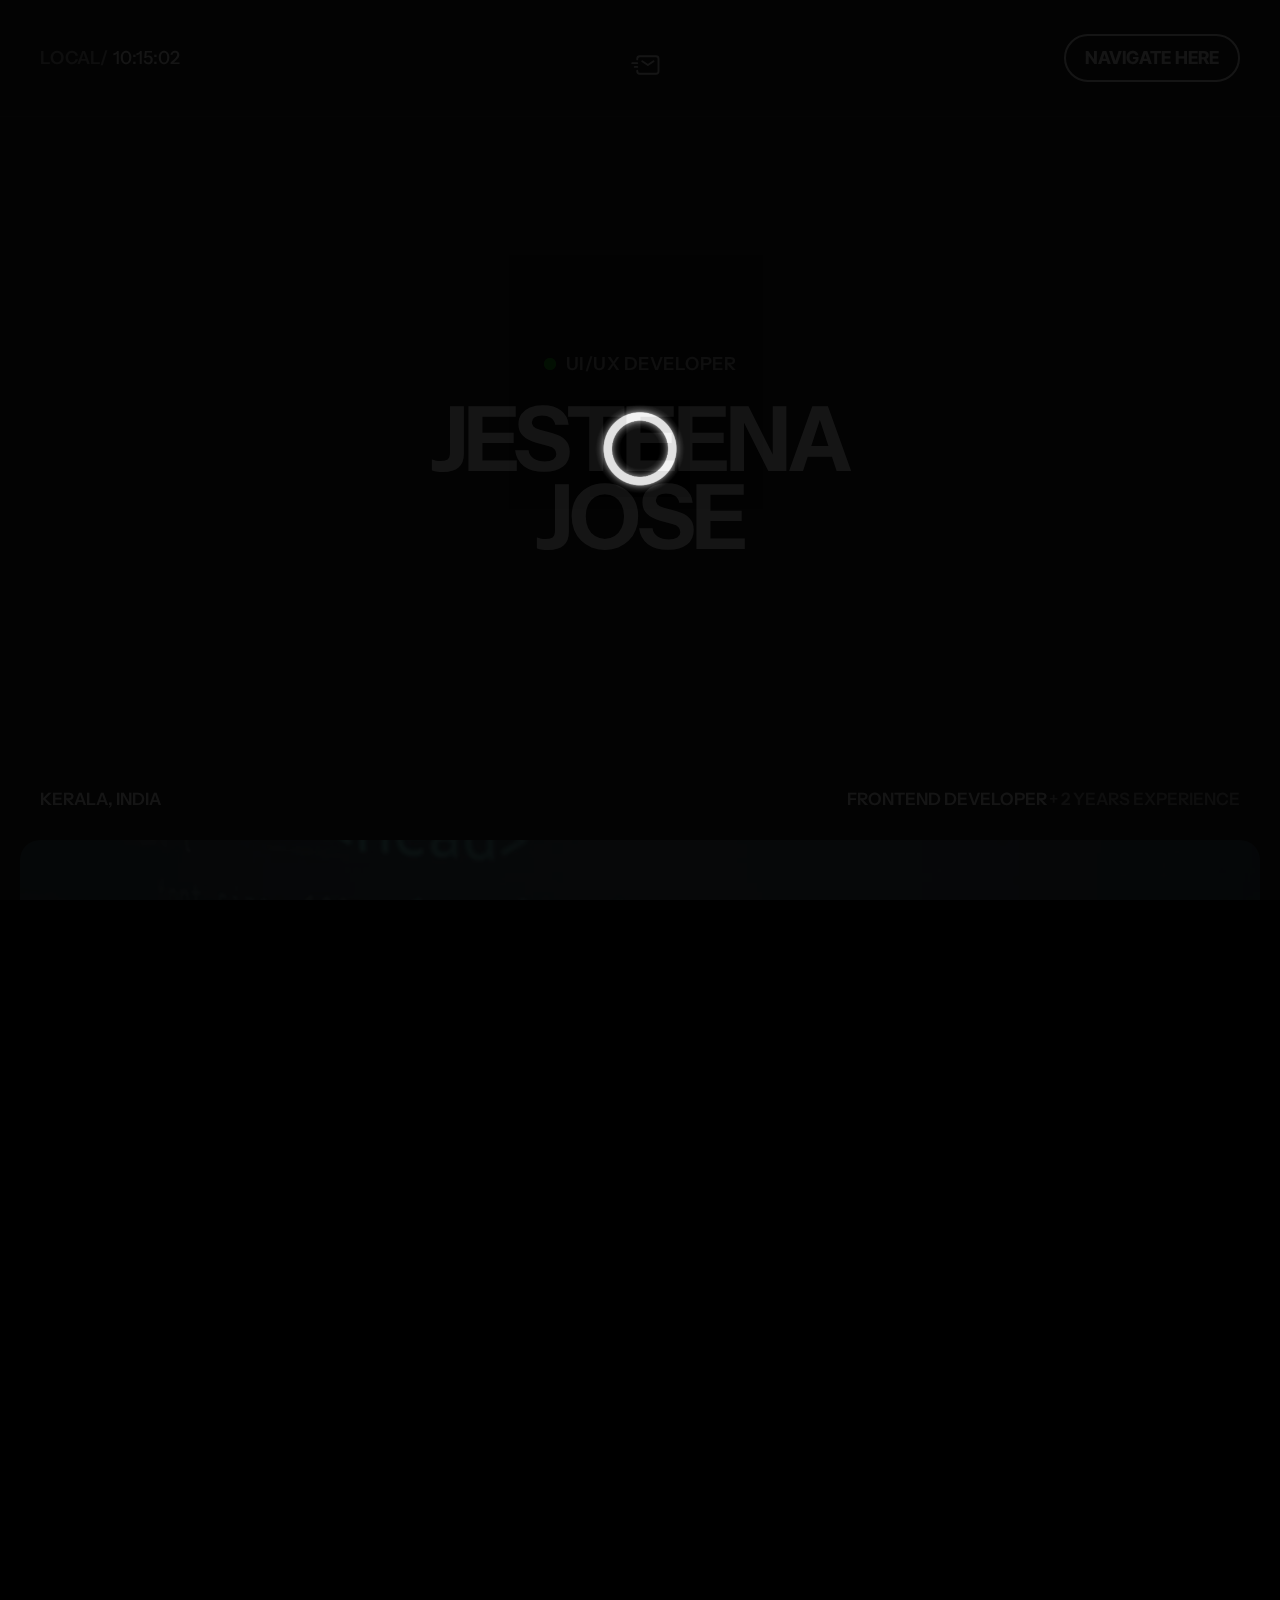
<file: index.html>
<!DOCTYPE html>
<html lang="en">

<head>
    <!-- ===== Meta ===== -->
    <meta charset="UTF-8">
    <meta http-equiv="X-UA-Compatible" content="IE=edge">
    <meta name="viewport" content="width=device-width, initial-scale=1.0">

    <!-- ===== Favicon ===== -->
    <link rel="icon" type="image/x-icon" href="./imgs/favicon.ico">

    <!-- ===== Title ===== -->
    <title>Jesteena Jose Portfolio</title>

    <!-- ===== LineAwesome ===== -->
    <link rel="stylesheet"
        href="./css/line-awesome.min.css">


    <!-- ===== Fonts ===== -->
    <link rel="preconnect" href="https://fonts.googleapis.com">
    <link rel="preconnect" href="https://fonts.gstatic.com" crossorigin>
    <link
        href="https://fonts.googleapis.com/css2?family=Instrument+Sans:ital,wght@0,400..700;1,400..700&family=Inter+Tight:ital,wght@0,100..900;1,100..900&display=swap"
        rel="stylesheet">

    <!-- ===== Stylesheet ===== -->
    <link rel="stylesheet" href="./css/bootstrap.min.css">
    <link rel="stylesheet" href="./css/style.css">
    <link rel="stylesheet" href="./css/dark-mode.css">
    <link rel="stylesheet" href="./css/responsive.css">
</head>

<body class="dark-mode">
    <!-- ===== Magic Cursor Start ===== -->
    <div id="magic-cursor">
        <div id="ball"></div>
    </div>
    <!-- ===== Magic Cursor End ===== -->
    <!-- ===== Magic Cursor Start ===== -->
    <div id="magic-cursor">
        <div id="ball"></div>
    </div>
    <!-- ===== Magic Cursor End ===== -->

    <!-- ===== Loader Start ===== -->
    <div class="preloader-wrap">
        <div class="loader">
            <img src="./imgs/loader-2.gif" alt="loader">
        </div>
    </div>
    <!-- ===== Loader End ===== -->


    <!-- ===== Main Start ===== -->
    <main class="bronx-main home-page">

        <!-- ===== Popup Menu Start ===== -->
        <div class="popup-menu-wrap">
            <div class="popup-menu-header">
                <div class="local-temperature">
                    <a href="index.html"><span>Local/</span><span id="coordinates"></span></a>
                </div>

                <div class="popup-menu-close-btn">
                    <div class="icon">
                        <svg width="24px" height="24px" stroke-width="1.5" viewBox="0 0 24 24" fill="none"
                            xmlns="http://www.w3.org/2000/svg" color="rgba(214, 214, 215, 0.7)">
                            <path d="M6 12h6m6 0h-6m0 0V6m0 6v6" stroke="currentColor" stroke-linecap="round"
                                stroke-linejoin="round"></path>
                        </svg>
                    </div>
                </div>

                <div class="right text-right">
                    <a href="contact.html" class="theme-btn">Schedule a call</a>
                </div>
            </div>
            <div class="popup-menu">
                <nav>
                    <ul>
                        <li class="active">
                            <a href="index.html">
                                <span>Home</span>
                                <span>Home</span>
                            </a>
                        </li>
                        <li>
                            <a href="work.html">
                                <span>Work</span>
                                <span>Work</span>
                            </a>
                        </li>
                        
                        
                        <li>
                            <a href="contact.html">
                                <span>Contact</span>
                                <span>Contact</span>
                            </a>
                        </li>
                    </ul>
                </nav>
            </div>
            <div class="popup-menu-footer">
                <div class="copyright">
                    <p>&nbsp;</p>

                    <ul class="social-links">
                        <li>
                            <a href="https://www.instagram.com/__jesteena__jose__/?utm_source=ig_web_button_share_sheet" target="_blank">Instagram <svg xmlns="http://www.w3.org/2000/svg"
                                    focusable="false" viewBox="0 0 24 24" color="rgb(29, 29, 31)">
                                    <path d="M4 12l1.41 1.41L11 7.83V20h2V7.83l5.58 5.59L20 12l-8-8-8 8z">
                                    </path>
                                </svg></a>
                        </li>
                        <li>
                            <a href="https://wa.me/9562642105?text=Hello" target="_blank">WhatsApp <svg xmlns="http://www.w3.org/2000/svg"
                                    focusable="false" viewBox="0 0 24 24" color="rgb(29, 29, 31)">
                                    <path d="M4 12l1.41 1.41L11 7.83V20h2V7.83l5.58 5.59L20 12l-8-8-8 8z">
                                    </path>
                                </svg></a>
                        </li>
                        <!-- <li>
                            <a href="https://twitter.com" target="_blank">Facebook <svg xmlns="http://www.w3.org/2000/svg"
                                    focusable="false" viewBox="0 0 24 24" color="rgb(29, 29, 31)">
                                    <path d="M4 12l1.41 1.41L11 7.83V20h2V7.83l5.58 5.59L20 12l-8-8-8 8z">
                                    </path>
                                </svg></a>
                        </li> -->
						 <li>
                            <a href="mailto:jesteenaj10@gmail.com" target="_blank">Email <svg xmlns="http://www.w3.org/2000/svg"
                                    focusable="false" viewBox="0 0 24 24" color="rgb(29, 29, 31)">
                                    <path d="M4 12l1.41 1.41L11 7.83V20h2V7.83l5.58 5.59L20 12l-8-8-8 8z">
                                    </path>
                                </svg></a>
                        </li>
                    </ul>

                </div>
            </div>
        </div>
        <!-- ===== Popup Menu End ===== -->

        <!-- ===== Smooth Scroll Start ===== -->
        <div id="smooth-wrapper">
            <div id="smooth-content">


                <!-- ===== Hero Section Start ===== -->
                <section class="hero-sec">

                    <!-- ===== Header Start ===== -->
                    <header class="header-wrap scroll-animation" data-animation="slide_up">
                        <div class="custom-row">

                            <!-- ===== Local Time ===== -->
                            <div class="header-local-time-box">
                                <a href="index.html"><span>Local/</span></a>
                                <span id="realtime">00:00</span>
                            </div>

                            <div class="header-middle">
                                <div class="humberg-menu">
                                    <a href="contact.html">
                                        <?xml version="1.0" encoding="UTF-8"?>
                                        <svg width="30px" height="30px" viewBox="0 0 24 24" stroke-width="1.5" fill="none" xmlns="http://www.w3.org/2000/svg" color="#ffffff">
                                        <path d="M9 9L13.5 12L18 9" stroke="#ffffff" stroke-width="1.5" stroke-linecap="round" stroke-linejoin="round"></path>
                                        <path d="M3 13.5H5" stroke="#ffffff" stroke-width="1.5" stroke-linecap="round" stroke-linejoin="round"></path>
                                        <path d="M1 10.5H5" stroke="#ffffff" stroke-width="1.5" stroke-linecap="round" stroke-linejoin="round"></path>
                                        <path d="M5 7.5V7C5 5.89543 5.89543 5 7 5H20C21.1046 5 22 5.89543 22 7V17C22 18.1046 21.1046 19 20 19H7C5.89543 19 5 18.1046 5 17V16.5" stroke="#ffffff" stroke-width="1.5" stroke-linecap="round"></path>
                                    </svg>

                                    </a>

                                </div>
                            </div>

                            <!-- ===== Header Contact Button ===== -->
                            <div class="header-right">
                                <a href="" class="theme-btn">Navigate Here</a>
                            </div>

                        </div>
                    </header>
                    <!-- ===== Header End ===== -->


                    <!-- ===== Hero Section Content Start ===== -->
                    <div class="hero-sec-content">
                        <span class="available-status">
                            UI/UX Developer
                        </span>

                        <h1>
                            <span><span class="timeline-anim scroll-animation" data-animation="slide_down">JESTEENA</span></span>
                            <span><span class="timeline-anim scroll-animation" data-animation="slide_down">JOSE</span></span>
                        </h1>
                    </div>
                    <!-- ===== Hero Section Content End ===== -->


                    <!-- ===== Hero Footer Start ===== -->
                    <div class="hero-footer-wrap scroll-animation" data-animation="slide_down">
                        <p>KERALA, INDIA</p>
                        <div class="hero-footer-right">
                            <a href="#" class="link-with-line">Frontend Developer</a>
                            <p>+ 2 Years Experience</p>
                        </div>
                    </div>
                    <!-- ===== Hero Footer End ===== -->

                </section>
                <!-- ===== Hero Section End ===== -->

                <!-- ===== Full Image Start ===== -->
                <div class="full-image-sec pt-30">
                    <div class="full-image-box">
                        <img class="scaleDown" src="./imgs/banner1.webp" alt="about">
                    </div>
                </div>
                <!-- ===== Full Image End ===== -->


                <!-- ===== Featured Work Start ===== -->
                <section class="featured-work-sec">
                    <div class="section-header">
                        <div class="left">
                            <h3>
                                <span><span class="timeline-anim scroll-animation" data-animation="slide_down">FEATURED</span></span>
                                <span><span class="timeline-anim scroll-animation" data-animation="slide_down">WORK</span></span>
                            </h3>
                        </div>
                        <div class="right">
                            <p>My creative spirit comes alive in the digital realm. With nimble fingers flying across
                                the keyboard, I craft clear experiences out of nothing but ones and zeroes.</p>
                        </div>
                    </div>

                    <div class="featured-work-lists">

                        <!-- Featured Cart -->
                        <div class="featured-card">
                            <a class="link-overlay" href="./barbados.html"></a>
                            <div class="img-box">
                                <img src="./imgs/barbados.png" alt="Work">
                            </div>
                            <div class="content">
                                <div class="left">
                                    <p class="title">BARBADOS</p>
                                    <p class="subtitle">E-Learning & Training Website</p>
                                </div>
                                <div class="right">
                                    <span class="date">2024</span>
                                </div>
                            </div>
                        </div>
                        <!-- Featured Cart -->
                        <div class="featured-card">
                            <a class="link-overlay" href="./caldea.html"></a>
                            <div class="img-box">
                                <img src="./imgs/caldea.png" alt="Work">
                            </div>
                            <div class="content">
                                <div class="left">
                                    <p class="title">Caldea</p>
                                    <p class="subtitle">Wellness & Spa</p>
                                </div>
                                <div class="right">
                                    <span class="date">2023</span>
                                </div>
                            </div>
                        </div>
                        <!-- Featured Cart -->
                        <div class="featured-card">
                            <a class="link-overlay" href="./cristina-rodriguez.html"></a>
                            <div class="img-box">
                                <img src="./imgs/cristina.png" alt="Work">
                            </div>
                            <div class="content">
                                <div class="left">
                                    <p class="title">Cristina Rodriguez</p>
                                    <p class="subtitle">Drawings</p>
                                </div>
                                <div class="right">
                                    <span class="date">2023</span>
                                </div>
                            </div>
                        </div>
                        <!-- Featured Cart -->
                        <div class="featured-card">
                            <a class="link-overlay" href="./zerodegree.html"></a>
                            <div class="img-box">
                                <img src="./imgs/zerodegree.jpg" alt="Work">
                            </div>
                            <div class="content">
                                <div class="left">
                                    <p class="title">ZERODEGREE</p>
                                    <p class="subtitle">Media</p>
                                </div>
                                <div class="right">
                                    <span class="date">2024</span>
                                </div>
                            </div>
                        </div>
                        <!-- Featured Cart -->
                        <div class="featured-card">
                            <a class="link-overlay" href="./vetagenomics.html"></a>
                            <div class="img-box">
                                <img src="./imgs/vetagonomics.jpg" alt="Work">
                            </div>
                            <div class="content">
                                <div class="left">
                                    <p class="title"> Veta Genomics</p>
                                    <p class="subtitle">Laboratary / Institute</p>
                                </div>
                                <div class="right">
                                    <span class="date">2024</span>
                                </div>
                            </div>
                        </div>
                        <!-- Featured Cart -->
                        <div class="featured-card">
                            <a class="link-overlay" href="./moyalan.html"></a>
                            <div class="img-box">
                                <img src="./imgs/moyalan.jpg" alt="Work">
                            </div>
                            <div class="content">
                                <div class="left">
                                    <p class="title"> Moyalan Plastics</p>
                                    <p class="subtitle">Retail</p>
                                </div>
                                <div class="right">
                                    <span class="date">2025</span>
                                </div>
                            </div>
                        </div>

                    </div>
                </section>
                <!-- ===== Featured Work End ===== -->


                <!-- ===== About Start ===== -->
                <section class="about-sec">
                    <div class="section-header2">
                        <h3 class="title sticky-statement2">
                            <span class="transform-anim"><span class="timeline-anim scroll-animation" data-animation="slide_down">MORE ABOUT</span></span>
                            <span class="transform-anim"><span class="timeline-anim scroll-animation" data-animation="slide_down">JESTEENA JOSE</span></span>
                        </h3>
                    </div>

                    <div class="about-bottom-content-wrap">
                        <div class="img-box">
                            <div class="img-box-inner">
                                <img data-jarallax-element="-20 0" src="./imgs/profile.jpeg" alt="About">
                            </div>
                        </div>
                        <div class="about-bottom-content">
                            <div>
                                <h4>I am a Frondent Developer with 2.5 years of hands-on experience in front-end technologies, including HTML, CSS, and JavaScript. I also have expertise in WordPress, Shopify, and Photoshop, enabling me to build dynamic, responsive, and user-centric web solutions.</h4>
                            </div>
                            <p>I specialize in creating visually appealing and intuitive digital experiences, ensuring a seamless blend of aesthetics and functionality. With a strong focus on user engagement and modern design principles, I aim to deliver high-quality, impactful solutions.</p>
                            <p class="responsive-mode">Passionate about building engaging and visually appealing digital experiences with a strong focus on design consistency and user interaction.</p>
                            <a href="./imgs/CV-JESTEENA JOSE.pdf" download class="theme-btn">Download Resume</a>
                        </div>
                    </div>
                </section>
                <!-- ===== About End ===== -->

                <!-- ===== Partner Start ===== -->
                <div class="partner-sec">
                    <ul>
                        <li>
                            <a href="#" class="partner-box">
                                <div class="partner-box-inner">
                                    <img src="./imgs/html-logo.jpg" alt="Partner">
                                </div>
                            </a>
                        </li>
                        
                        <li>
                            <a href="#" class="partner-box">
                                <div class="partner-box-inner">
                                    <img src="./imgs/css.png" alt="Partner">
                                </div>
                            </a>
                        </li>
                        <li>
                            <a href="#" class="partner-box">
                                <div class="partner-box-inner">
                                    <img src="./imgs/bootstrap-logo.png" alt="Partner">
                                </div>
                            </a>
                        </li>
                        <li>
                            <a href="#" class="partner-box">
                                <div class="partner-box-inner">
                                    <img src="./imgs/jquery-logo.jpg" alt="Partner">
                                </div>
                            </a>
                        </li>
                        <li>
                            <a href="#" class="partner-box">
                                <div class="partner-box-inner">
                                    <img src="./imgs/javascript-logo.png" alt="Partner">
                                </div>
                            </a>
                        </li>
                        <li>
                            <a href="#" class="partner-box">
                                <div class="partner-box-inner w85">
                                    <img src="./imgs/wordpress-logo.png" alt="Partner">
                                </div>
                            </a>
                        </li>
                        <li>
                            <a href="#" class="partner-box">
                                <div class="partner-box-inner">
                                    <img src="./imgs/react-logo.jpg" alt="Partner">
                                </div>
                            </a>
                        </li>
                        <li>
                            <a href="#" class="partner-box">
                                <div class="partner-box-inner">
                                    <img src="./imgs/photoshop-logo.png" alt="Partner">
                                </div>
                            </a>
                        </li>
                        <li>
                            <a href="#" class="partner-box">
                                <div class="partner-box-inner">
                                    <img src="./imgs/sass-logo.png" alt="Partner">
                                </div>
                            </a>
                        </li>
                        <li>
                            <a href="#" class="partner-box">
                                <div class="partner-box-inner">
                                    <img src="./imgs/html-logo.jpg" alt="Partner">
                                </div>
                            </a>
                        </li>
                        <li>
                            <a href="#" class="partner-box">
                                <div class="partner-box-inner">
                                    <img src="./imgs/css.png" alt="Partner">
                                </div>
                            </a>
                        </li>
                        <li>
                            <a href="#" class="partner-box">
                                <div class="partner-box-inner">
                                    <img src="./imgs/bootstrap-logo.png" alt="Partner">
                                </div>
                            </a>
                        </li>
                        <li>
                            <a href="#" class="partner-box">
                                <div class="partner-box-inner w85">
                                    <img src="./imgs/jquery-logo.jpg" alt="Partner">
                                </div>
                            </a>
                        </li>
                        <li>
                            <a href="#" class="partner-box">
                                <div class="partner-box-inner">
                                    <img src="./imgs/javascript-logo.png" alt="Partner">
                                </div>
                            </a>
                        </li>
                        <li>
                            <a href="#" class="partner-box">
                                <div class="partner-box-inner">
                                    <img src="./imgs/photoshop-logo.png" alt="Partner">
                                </div>
                            </a>
                        </li>
                        <li>
                            <a href="#" class="partner-box">
                                <div class="partner-box-inner">
                                    <img src="./imgs/react-logo.jpg" alt="Partner">
                                </div>
                            </a>
                        </li>
                        <li>
                            <a href="#" class="partner-box">
                                <div class="partner-box-inner">
                                    <img src="./imgs/wordpress-logo.png" alt="Partner">
                                </div>
                            </a>
                        </li>
                        <li>
                            <a href="#" class="partner-box">
                                <div class="partner-box-inner">
                                    <img src="./imgs/sass-logo.png" alt="Partner">
                                </div>
                            </a>
                        </li>
                       
                        
                    </ul>
                </div>
                <!-- ===== Partner End ===== -->


                


                <!-- ===== Motivation Start ===== -->
                <section class="motivation-sec">
                    <div class="custom-row">
                        <div class="left">
                            <h3>MOTIVATION</h3>
                        </div>
                        <div class="right">
                            <div class="motivation-content">
                                <p>For me, UI/UX development is more than just a profession—it’s a creative journey. Every project is an opportunity to transform ideas into seamless, interactive, and visually engaging digital experiences. From wireframes to live prototypes, I thrive on blending aesthetics with functionality to create designs that are not only beautiful but also intuitive and user-friendly.</p>
                                <p>With 2 years of experience, I’ve worked on responsive web interfaces, interactive components, and user-centered designs that enhance digital experiences. Whether it’s designing a sleek landing page, refining a user flow, or developing a full-fledged web application, I bring precision, creativity, and problem-solving to every project.The digital world is constantly evolving, and I’m excited to push the boundaries of design and development, ensuring every interaction is engaging, efficient, and memorable.</p>
                                <img src="./imgs/signature.png" alt="Signature">
                            </div>
                        </div>
                    </div>
                </section>
                <!-- ===== Motivation End ===== -->

                <!-- ===== Full Image Start ===== -->
                <div class="full-image-sec">
                    <div class="full-image-box">
                        <img class="scaleDown" src="./imgs/banner-2.jpg" alt="about">
                    </div>
                </div>
                <!-- ===== Full Image End ===== -->


                <!-- ===== Favourite Stack Start ===== -->
                <section class="favourite-stack-sec sticky-elem-sec">
                    <div class="custom-row">
                        <div class="left">
                            <h3 class="sticky-statement">
                                FAVOURITE
                                <br>
                                STACK
                            </h3>
                        </div>
                        <div class="right">
                            <div class="favourite-stack-lists">

                                <div class="favourite-stack-box">
                                    <div class="favourite-stack-box-left">
                                        <div class="icon">
                                            <img src="./imgs/HTML.png" alt="HTML">
                                        </div>
                                    </div>
                                    <div class="content">
                                        <h4>HTML</h4>
                                        <div class="content-body">
                                            <h4>HTML: The Backbone of Web Design <span>100%</span></h4>
                                            <p>HTML (HyperText Markup Language) is the standard language for creating web pages and web applications. It structures content using elements like headings, paragraphs, links, and images. Browsers interpret HTML to display visually formatted content to users.</p>
                                        </div>
                                    </div>
                                </div>
                                <div class="favourite-stack-box">
                                    <div class="favourite-stack-box-left">
                                        <div class="icon">
                                            <img src="./imgs/css.png" alt="css">
                                        </div>
                                    </div>
                                    <div class="content">
                                        <h4>Cascading Style Sheets</h4>
                                        <div class="content-body">
                                            <h4>Modern CSS Techniques <span>100%</span></h4>
                                            <p>CSS (Cascading Style Sheets) is the standard language for styling web pages and applications. It controls the layout, colors, fonts, and spacing of elements, enhancing the visual presentation of HTML content. Browsers interpret CSS to render aesthetically appealing and responsive designs for users.</p>
                                        </div>
                                    </div>
                                </div>
                                <div class="favourite-stack-box">
                                    <div class="favourite-stack-box-left">
                                        <div class="icon">
                                            <img src="./imgs/js.png" alt="JavaScript">
                                        </div>
                                    </div>
                                    <div class="content">
                                        <h4>JAVASCRIPT</h4>
                                        <div class="content-body">
                                            <h4>Front End Development <span>90%</span></h4>
                                            <p>JavaScript, often abbreviated as JS, is a programming language and
                                                technology alongside HTML and CSS.</p>
                                        </div>
                                    </div>
                                </div>
                                <div class="favourite-stack-box">
                                    <div class="favourite-stack-box-left">
                                        <div class="icon">
                                            <img src="./imgs/jquery.jpg" alt="jquery">
                                        </div>
                                    </div>
                                    <div class="content">
                                        <h4>JQUERY</h4>
                                        <div class="content-body">
                                            <h4>jQuery Library <span>90%</span></h4>
                                            <p>jQuery is a fast, lightweight JavaScript library designed to simplify HTML document traversal, event handling, animation, and AJAX interactions. It provides an easy-to-use syntax, making it efficient for developers to create dynamic and interactive web pages while ensuring cross-browser compatibility.</p>
                                        </div>
                                    </div>
                                </div>
                                <div class="favourite-stack-box">
                                    <div class="favourite-stack-box-left">
                                        <div class="icon">
                                            <img src="./imgs/wordpress.png" alt="WORDPRESS">
                                        </div>
                                    </div>
                                    <div class="content">
                                        <h4>WORDPRESS</h4>
                                        <div class="content-body">
                                            <h4>WordPress Development <span>90%</span></h4>
                                            <p>WordPress Development involves creating and customizing websites using WordPress, a popular content management system (CMS). It includes designing themes, developing plugins, and optimizing performance to build responsive and dynamic websites. With its user-friendly interface and vast ecosystem, WordPress enables developers to create everything from simple blogs to complex eCommerce sites.


                                            </p>
                                        </div>
                                    </div>
                                </div>

                                <div class="favourite-stack-box">
                                    <div class="favourite-stack-box-left">
                                        <div class="icon">
                                            <img src="./imgs/react-logo.jpg" alt="react">
                                        </div>
                                    </div>
                                    <div class="content">
                                        <h4>REACT</h4>
                                        <div class="content-body">
                                            <h4>APP Development <span>60%</span></h4>
                                            <p>React Development involves building interactive and dynamic user interfaces using React, a popular JavaScript library. It focuses on creating reusable components, managing state efficiently, and optimizing performance for smooth user experiences.


                                            </p>
                                        </div>
                                    </div>
                                </div>

                                <div class="favourite-stack-box">
                                    <div class="favourite-stack-box-left">
                                        <div class="icon">
                                            <img src="./imgs/sass-logo.png" alt="sass">
                                        </div>
                                    </div>
                                    <div class="content">
                                        <h4>SASS</h4>
                                        <div class="content-body">
                                            <h4>Style Sheet <span>90%</span></h4>
                                            <p>SASS (Syntactically Awesome Stylesheets) is a powerful CSS preprocessor that enhances styling capabilities with features like variables, nesting, mixins, and functions. It helps developers write maintainable, reusable, and scalable stylesheets while improving workflow efficiency. 


                                            </p>
                                        </div>
                                    </div>
                                </div>

                            </div>
                        </div>
                    </div>

                </section>
                <!-- ===== Favourite Stack End ===== -->

                <!-- ===== Experience2 Start ===== -->
                <section class="experience2-sec sticky-elem-sec">
                    <div class="custom-row">
                        <div class="left">
                            <h3 class="sticky-statement">EXPERIENCE</h3>
                        </div>

                        <div class="right">
                            <div class="experience2-lists">

                                <div class="experience2-box">
                                    <div class="experience2-box-header">
                                       GL INFOTECH
                                    </div>
                                    <div class="experience2-box-body">
                                        <h4>UI/UX DEVELOPER <span>2024 – Present</span></h4>
                                        <p>Designed user-friendly interfaces based on UX research, wireframes, and prototypes to enhance usability and customer experience. Developed interactive components and animations to improve engagement and accessibility. Customized WordPress websites to align with brand identity and client requirements.
                                            </p>
                                    </div>
                                </div>

                                <div class="experience2-box">
                                    <div class="experience2-box-header">
                                        SQUAD TECHNOLOGIES
                                    </div>
                                    <div class="experience2-box-body">
                                        <h4>JUNIOR FRONTEND DEVELOPER  <span>2022 - 2024</span></h4>
                                        <p> Demonstrated proficiency in front-end
                                            technologies including HTML, CSS and JavaScript, utilizing frameworks like Bootstrap to ensure responsive and mobile-friendly designs. Skilled in developing and designing functional and aesthetically
                                            pleasing websites.</p>
                                    </div>
                                </div>

                            </div>
                        </div>
                    </div>
                </section>
                <!-- ===== Experience2 End ===== -->


                


                


                

                <!-- ===== Full Image Start ===== -->
                <div class="full-image-sec">
                    <div class="full-image-box">
                        <img src="./imgs/banner-3.jpg" alt="about">
                    </div>
                </div>
                <!-- ===== Full Image End ===== -->


                


                <!-- ===== CTA Start ===== -->
                <section class="cta-sec">
                    <div class="section-header2">
                        <h3 class="title">
                            <span>LET'S WORK</span>
                            <span>TOGETHER</span>
                        </h3>
                        <a href="tel:+919562642105" class="theme-btn">CONTACT NOW</a>
                    </div>

                    <div class="cta-content about-bottom-content-wrap">
                        <div class="img-box">
                            <div class="img-box-inner">
                                <img data-jarallax-element="-20 0" src="./imgs/contact.webp" alt="contact">
                            </div>
                        </div>
                        <div class="about-bottom-content">
                            <div>
                                <p>I believe that great design is not just about looks but about how it feels and works. <br> My expertise lies in turning ideas into interactive, responsive, <br/> and engaging interfaces that elevate user experience.</p>
                            </div>
                            <ul class="social-links">
                                <li>
                                    <a href="https://www.instagram.com/__jesteena__jose__/?utm_source=ig_web_button_share_sheet" target="_blank">Instagram <svg xmlns="http://www.w3.org/2000/svg"
                                            focusable="false" viewBox="0 0 24 24" color="rgb(29, 29, 31)">
                                            <path d="M4 12l1.41 1.41L11 7.83V20h2V7.83l5.58 5.59L20 12l-8-8-8 8z">
                                            </path>
                                        </svg></a>
                                </li>
                                <li>
                                    <a href="mailto:jesteenaj10@gmail.com" target="_blank">EMAIL <svg xmlns="http://www.w3.org/2000/svg"
                                            focusable="false" viewBox="0 0 24 24" color="rgb(29, 29, 31)">
                                            <path d="M4 12l1.41 1.41L11 7.83V20h2V7.83l5.58 5.59L20 12l-8-8-8 8z">
                                            </path>
                                        </svg></a>
                                </li>
                                <li>
                                    <a href="https://wa.me/9562642105?text=Hello" target="_blank">WhatsApp <svg xmlns="http://www.w3.org/2000/svg"
                                            focusable="false" viewBox="0 0 24 24" color="rgb(29, 29, 31)">
                                            <path d="M4 12l1.41 1.41L11 7.83V20h2V7.83l5.58 5.59L20 12l-8-8-8 8z">
                                            </path>
                                        </svg></a>
                                </li>
                               
                            </ul>
                        </div>
                    </div>
                </section>
                <!-- ===== CTA End ===== -->


                <!-- ===== Footer Start ===== -->
                <footer class="footer-area">
                    <div class="footer-big-text">
                        <span class="timeline-anim scroll-animation" data-animation="slide_down">JESTEENA JOSE</span>
                    </div>

                    <div class="copyright">
                        <p></p>
                        <div class="right">
                            <a href="#" id="back-to-top">GO BACK TO TOP</a>
                        </div>
                    </div>
                </footer>
                <!-- ===== Footer End ===== -->

            </div>
        </div>
        <!-- ===== Smooth Scroll End ===== -->


       

    </main>
    <!-- ===== Main End ===== -->




    <!-- ===== Scripts ===== -->
    <script src="./js/jquery.js"></script>
    <script src="./js/bootstrap.bundle.min.js"></script>
    <script src="./js/gsap.min.js"></script>
    <script src="./js/ScrollTrigger.min.js"></script>
    <script src="./js/ScrollToPlugin.min.js"></script>
    
    <script src="./js/ScrollSmoother.min.js"></script>
    <script src="./js/SplitText.min.js"></script>
    <script src="./js/jarallax.js"></script>
    <script src="./js/jarallax-element.min.js"></script>
    <script src="./js/main.js"></script>
    <script src="./js/themescroll.js"></script>


    <script>
        // document.addEventListener("DOMContentLoaded", function() {
        //     var sections = document.querySelectorAll(".about-sec");

        //     function handleScroll() {
        //         sections.forEach(function(section) {
        //             var stickyStatement = section.querySelector(".sticky-statement2");
        //             if (stickyStatement) {
        //                 var sectionTop = section.offsetTop;
        //                 var sectionHeight = section.offsetHeight;
        //                 var scrollPosition = window.scrollY || window.pageYOffset;

        //                 if (scrollPosition >= sectionTop && scrollPosition <= (sectionTop + sectionHeight)) {
        //                     // Calculate scroll progress within the section
        //                     var scrollValue = scrollPosition - sectionTop;
                            
        //                     // stickyStatement.style.transform = `translateY(${scrollValue}px)`;
        //                     // if (scrollValue > 700) {
        //                     //     stickyStatement.style.transform = `translateY(${scrollValue - 100}px)`;
        //                     // } 
                            
        //                     console.log("Scroll value within " + section.id + ": " + scrollValue);
        //                 } else {
        //                     // stickyStatement.style.transform = `translateY(${scrollValue}px)`;
        //                 }
        //             }
        //         });
        //     }

        //     // Add scroll event listener to handle scroll tracking
        //     window.addEventListener("scroll", handleScroll);
        // });

    // window.addEventListener('scroll', ShowcaseOverlapping);	
    // window.addEventListener('scroll', {
    //     ShowcaseOverlapping()
    // });
    </script>

</body>

</html>
</file>
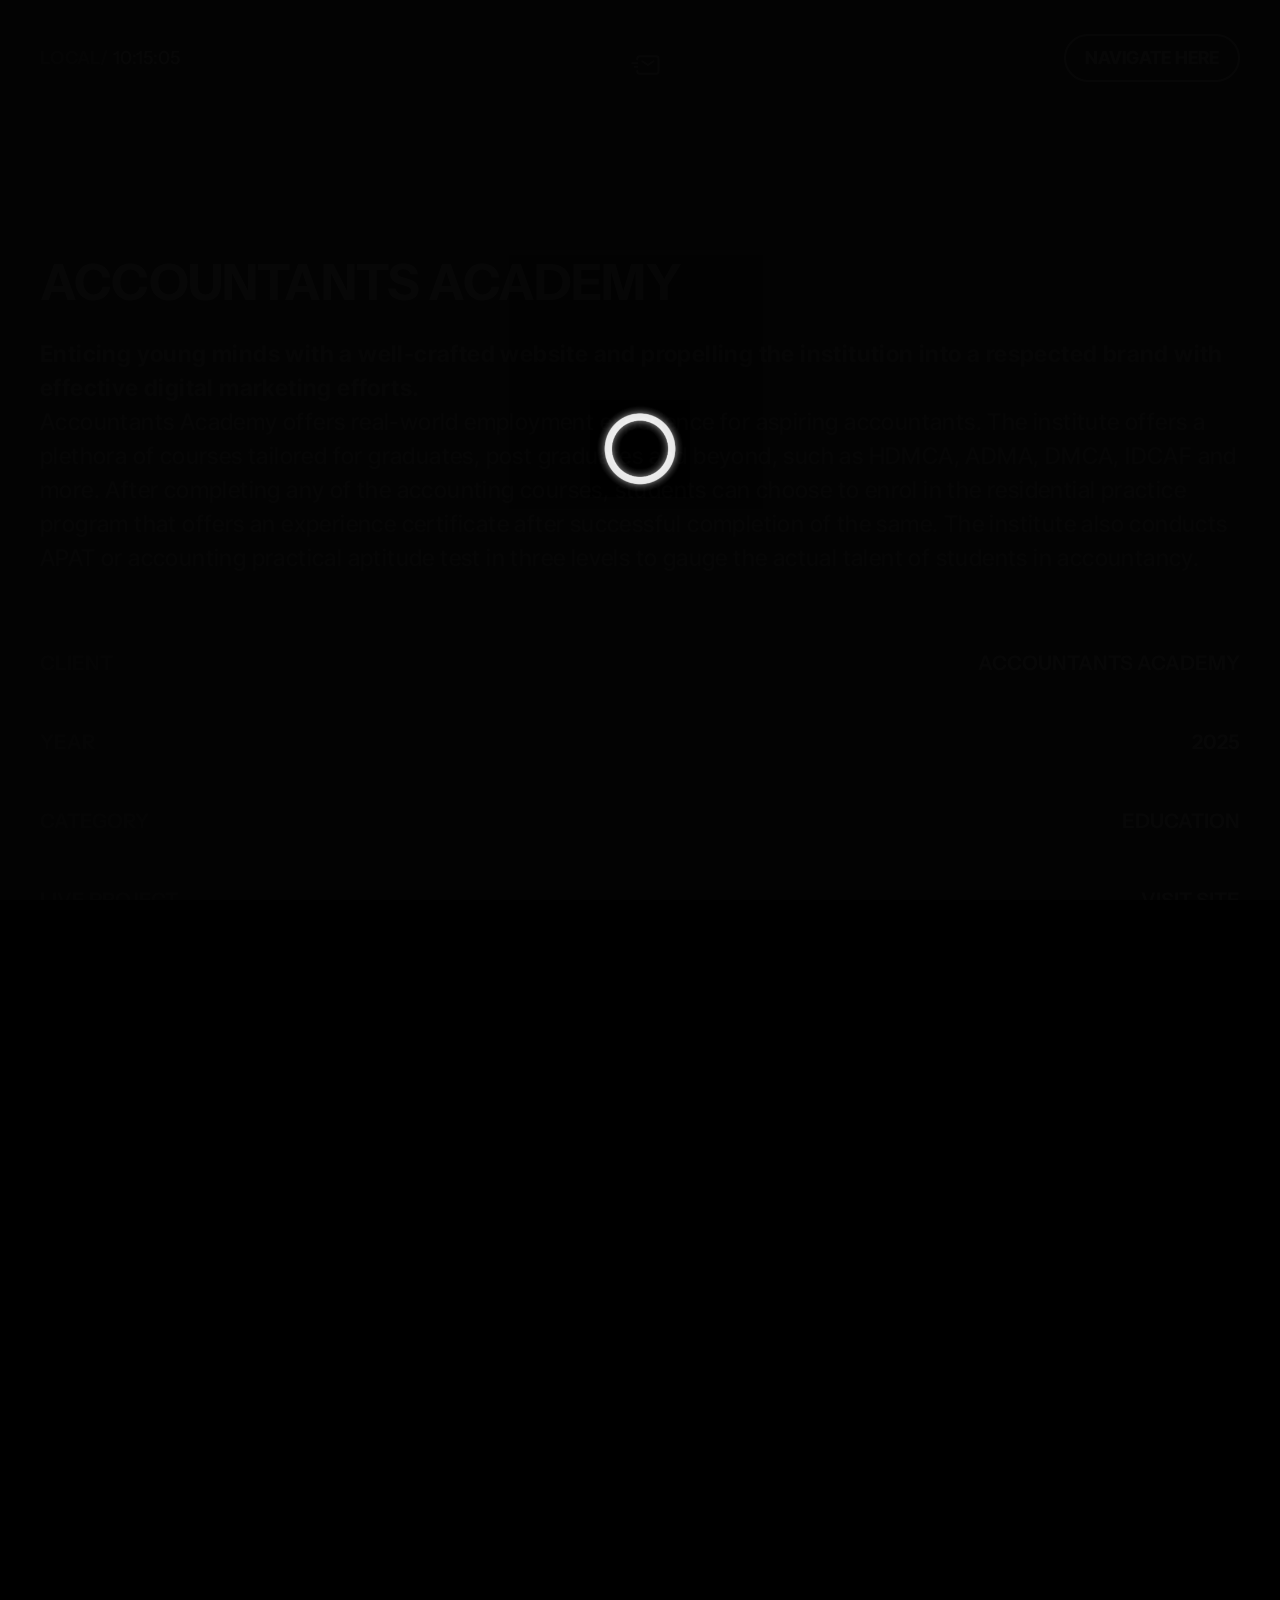
<file: account-academy.html>
<!DOCTYPE html>
<html lang="en">

<head>
    <!-- ===== Meta ===== -->
    <meta charset="UTF-8">
    <meta http-equiv="X-UA-Compatible" content="IE=edge">
    <meta name="viewport" content="width=device-width, initial-scale=1.0">

    <!-- ===== Favicon ===== -->
    <link rel="icon" type="image/x-icon" href="./imgs/favicon.ico">

    <!-- ===== Title ===== -->
    <title>Jesteena Jose Portfolio</title>


    <!-- ===== LineAwesome ===== -->
    <!-- ===== LineAwesome ===== -->
    <link rel="stylesheet"
        href="./css/line-awesome.min.css">

    <!-- ===== Fonts ===== -->
    <link rel="preconnect" href="https://fonts.googleapis.com">
    <link rel="preconnect" href="https://fonts.gstatic.com" crossorigin>
    <link
        href="https://fonts.googleapis.com/css2?family=Instrument+Sans:ital,wght@0,400..700;1,400..700&family=Inter+Tight:ital,wght@0,100..900;1,100..900&display=swap"
        rel="stylesheet">

    <!-- ===== Stylesheet ===== -->
    <link rel="stylesheet" href="./css/bootstrap.min.css">
    <link rel="stylesheet" href="./css/style.css">
    <link rel="stylesheet" href="./css/dark-mode.css">
    <link rel="stylesheet" href="./css/responsive.css">
</head>

<body class="dark-mode">
    <!-- ===== Magic Cursor Start ===== -->
    <div id="magic-cursor">
        <div id="ball"></div>
    </div>
    <!-- ===== Magic Cursor End ===== -->

    <!-- ===== Loader Start ===== -->
    <div class="preloader-wrap">
        <div class="loader">
            <img src="./imgs/loader-2.gif" alt="loader">
        </div>
    </div>
    <!-- ===== Loader End ===== -->

    <!-- ===== Main Start ===== -->
    <main class="bronx-main work-detail-page">

        <!-- ===== Popup Menu Start ===== -->
        <div class="popup-menu-wrap">
            <div class="popup-menu-header">
                <div class="local-temperature">
                    <a href="index.html"><span>Local/</span><span id="coordinates"></span></a>
                </div>

                <div class="popup-menu-close-btn">
                    <div class="icon">
                        <svg width="24px" height="24px" stroke-width="1.5" viewBox="0 0 24 24" fill="none"
                            xmlns="http://www.w3.org/2000/svg" color="rgba(214, 214, 215, 0.7)">
                            <path d="M6 12h6m6 0h-6m0 0V6m0 6v6" stroke="currentColor" stroke-linecap="round"
                                stroke-linejoin="round"></path>
                        </svg>
                    </div>
                </div>

                <div class="right text-right">
                    <a href="contact.html" class="theme-btn">Schedule a call</a>
                </div>
            </div>
            <div class="popup-menu">
                <nav>
                    <ul>
                        <li>
                            <a href="index.html">
                                <span>Home</span>
                                <span>Home</span>
                            </a>
                        </li>
                        <li>
                            <a href="work.html">
                                <span>Work</span>
                                <span>Work</span>
                            </a>
                        </li>
                        
                       
                        <li>
                            <a href="contact.html">
                                <span>Contact</span>
                                <span>Contact</span>
                            </a>
                        </li>
                    </ul>
                </nav>
            </div>
            <div class="popup-menu-footer">
                <div class="copyright">
                    <p>&nbsp;</p>

                    <ul class="social-links">
                        <li>
                            <a href="https://www.instagram.com/__jesteena__jose__/?utm_source=ig_web_button_share_sheet" target="_blank">Instagram <svg xmlns="http://www.w3.org/2000/svg"
                                    focusable="false" viewBox="0 0 24 24" color="rgb(29, 29, 31)">
                                    <path d="M4 12l1.41 1.41L11 7.83V20h2V7.83l5.58 5.59L20 12l-8-8-8 8z">
                                    </path>
                                </svg></a>
                        </li>
                        <li>
                            <a href="https://wa.me/9562642105?text=Hello" target="_blank">WhatsApp <svg xmlns="http://www.w3.org/2000/svg"
                                    focusable="false" viewBox="0 0 24 24" color="rgb(29, 29, 31)">
                                    <path d="M4 12l1.41 1.41L11 7.83V20h2V7.83l5.58 5.59L20 12l-8-8-8 8z">
                                    </path>
                                </svg></a>
                        </li>
                        <!-- <li>
                            <a href="https://twitter.com" target="_blank">Facebook <svg xmlns="http://www.w3.org/2000/svg"
                                    focusable="false" viewBox="0 0 24 24" color="rgb(29, 29, 31)">
                                    <path d="M4 12l1.41 1.41L11 7.83V20h2V7.83l5.58 5.59L20 12l-8-8-8 8z">
                                    </path>
                                </svg></a>
                        </li> -->
						 <li>
                            <a href="mailto:jesteenaj10@gmail.com" target="_blank">Email <svg xmlns="http://www.w3.org/2000/svg"
                                    focusable="false" viewBox="0 0 24 24" color="rgb(29, 29, 31)">
                                    <path d="M4 12l1.41 1.41L11 7.83V20h2V7.83l5.58 5.59L20 12l-8-8-8 8z">
                                    </path>
                                </svg></a>
                        </li>
                    </ul>

                </div>
            </div>
        </div>
        <!-- ===== Popup Menu End ===== -->

        <!-- ===== Smooth Scroll Start ===== -->
        <div id="smooth-wrapper">
            <div id="smooth-content">

                <!-- ===== Hero Section Start ===== -->
                <section class="hero-sec hero-sec3">

                    <!-- ===== Header Start ===== -->
                    <header class="header-wrap scroll-animation" data-animation="slide_up">
                        <div class="custom-row">

                            <!-- ===== Local Time ===== -->
                            <div class="header-local-time-box">
                                <a href="index.html"><span>Local/</span></a>
                                <span id="realtime">00:00</span>
                            </div>

                            <div class="header-middle">
                                <div class="humberg-menu">
                                    <a href="contact.html">
                                        <?xml version="1.0" encoding="UTF-8"?>
                                        <svg width="30px" height="30px" viewBox="0 0 24 24" stroke-width="1.5" fill="none" xmlns="http://www.w3.org/2000/svg" color="#ffffff">
                                        <path d="M9 9L13.5 12L18 9" stroke="#ffffff" stroke-width="1.5" stroke-linecap="round" stroke-linejoin="round"></path>
                                        <path d="M3 13.5H5" stroke="#ffffff" stroke-width="1.5" stroke-linecap="round" stroke-linejoin="round"></path>
                                        <path d="M1 10.5H5" stroke="#ffffff" stroke-width="1.5" stroke-linecap="round" stroke-linejoin="round"></path>
                                        <path d="M5 7.5V7C5 5.89543 5.89543 5 7 5H20C21.1046 5 22 5.89543 22 7V17C22 18.1046 21.1046 19 20 19H7C5.89543 19 5 18.1046 5 17V16.5" stroke="#ffffff" stroke-width="1.5" stroke-linecap="round"></path>
                                    </svg>
                                    </a>

                                </div>
                            </div>

                            <!-- ===== Header Contact Button ===== -->
                            <div class="header-right">
                                <a href="" class="theme-btn">Navigate Here</a>
                            </div>

                        </div>
                    </header>
                    <!-- ===== Header End ===== -->

                </section>
                <!-- ===== Hero Section End ===== -->


                <!-- ===== Work Detail Header Start ===== -->
                <section class="work-detail-header-infos scroll-animation" data-animation="slide_down2">
                    <div class="work-detail-header-left">
                        <h1>ACCOUNTANTS ACADEMY</h1>
                        <p><b>Enticing young minds with a well-crafted website and propelling the institution into a respected brand with effective digital marketing efforts.</b><br/>
                            Accountants Academy offers real-world employment experience for aspiring accountants. The institute offers a plethora of courses tailored for graduates, post graduates and beyond, such as HDMCA, ADMA, DMCA, IDCAF and more. After completing any of the accounting courses, students can choose to enrol in the residential practice program that offers an experience certificate after successful completion of the same. The institute also conducts APAT or accounting practical aptitude test in three levels to gauge the actual talent of students in accountancy.</p>
                    </div>
                    <div class="work-detail-header-right">
                        <ul>
                            <li><span>CLIENT</span> Accountants Academy</li>
                            <li><span>YEAR</span> 2025</li>
                            <li><span>CATEGORY</span> Education</li>
                            <li><span>LIVE PROJECT</span> <a target="_blank" href="https://www.accountantsacademy.in/">Visit Site</a></li>
                        </ul>
                    </div>
                </section>
                <!-- ===== Work Detail Header End ===== -->


                <!-- ===== Work Detail Full Image Start ===== -->
                <div class="work-detail-full-img-wrap">
                    <div class="work-detail-full-img">
                        <div class="work-detail-full-img-inner">
                            <img data-jarallax-element="-25 0" src="./imgs/accounts-academy1.jpg" alt="work">
                        </div>
                    </div>
                </div>
                <!-- ===== Work Detail Full Image End ===== -->

                <!-- ===== Work Detail2 Start ===== -->
                <div class="work-detail2-content-wrap">
                    <div class="work-detail2-content-box">
                        <div class="left">
                            <h4>RESEARCH</h4>
                        </div>
                        <div class="right">
                            <p class="scroll-animation" data-animation="slide_down2">The research phase focused on understanding the needs of students and professionals seeking accounting education. By analyzing competitor platforms, user expectations, and industry trends, the goal was to create a website that provides a seamless learning journey. Special attention was given to structuring course information clearly, optimizing navigation, and ensuring mobile accessibility. Insights from user behavior and engagement patterns were used to refine the website’s layout, making it easy for visitors to explore courses, understand career opportunities, and connect with the academy effortlessly.</p>
                        </div>
                    </div>
                    <div class="work-detail2-content-box">
                        <div class="left">
                            <h4>DESIGN</h4>
                        </div>
                        <div class="right">
                            <p class="scroll-animation" data-animation="slide_down2"> The design of the Accountants Academy website was created to provide a professional, user-friendly experience that reflects the institution’s credibility in accounting education. A clean, modern layout was implemented to ensure that course details, faculty information, and career opportunities are easily accessible. A balanced color scheme, clear typography, and strategically placed call-to-action buttons guide users toward enrollment and inquiries. The responsive design ensures smooth navigation across all devices, while visual hierarchy helps present key information effectively, making the website an inviting space for prospective students.</p>
                        </div>
                    </div>
                    <div class="work-detail2-content-box">
                        <div class="left">
                            <h4>DEVELOPMENT</h4>
                        </div>
                        <div class="right">
                            <p class="scroll-animation" data-animation="slide_down2"> The development of the Accountants Academy website was focused on delivering a fast, responsive, and user-friendly experience. Built with clean and efficient code, the site ensures smooth navigation and quick access to essential information. Features like interactive course listings, dynamic content loading, and optimized images enhance user engagement while maintaining high performance. Mobile responsiveness was a key priority, ensuring the website functions flawlessly on all devices. Additionally, SEO best practices were implemented to improve visibility, helping prospective students easily discover the academy online.

                            </p>
                        </div>
                    </div>
                </div>
                <!-- ===== Work Detail2 End ===== -->


                <!-- ===== Work Detail Full Image Start ===== -->
                <div class="work-detail-full-img-wrap">
                    <div class="work-detail-full-img">
                        <img src="./imgs/accounts-academy2.jpg" alt="work">
                    </div>
                </div>
                <!-- ===== Work Detail Full Image End ===== -->

                <!-- ===== Work Detail2 Start ===== -->
                <div class="work-detail2-content-wrap work-detail2-content-wrap2">
                    <div class="work-detail2-content-box">
                        <div class="left">
                            <h4>CONCEPT</h4>
                        </div>
                        <div class="right">
                            <p class="scroll-animation" data-animation="slide_down2">The concept behind the Veta Genomics website was to create an intuitive digital platform that effectively communicates scientific research and diagnostic services. The goal was to design a user-friendly and visually engaging experience that caters to researchers, students, and professionals. By combining modern web technologies with a structured content approach, the website ensures seamless navigation, easy access to critical information, and a professional yet approachable design.

                            </p>
                        </div>
                    </div>
                </div>
                <!-- ===== Work Detail2 End ===== -->


             


                <!-- ===== Work Detail Text Animation Start ===== -->
                <div class="work-detail-text-anim-wrap">
                    <ul>
                        <li>MORE WORKS <span>MORE WORKS</span></li>
                        <li>MORE WORKS <span>MORE WORKS</span></li>
                        <li>MORE WORKS <span>MORE WORKS</span></li>
                        <li>MORE WORKS <span>MORE WORKS</span></li>
                    </ul>
                </div>
                <!-- ===== Work Detail Text Animation End ===== -->


                <!-- ===== Work Start ===== -->
                <div class="work-detail-featured-work-wrap">
                    <div class="featured-work-lists">

                        <!-- Featured Cart -->
                        <div class="featured-card">
                            <a class="link-overlay" href="cristina-rodriguez.html"></a>
                            <div class="img-box">
                                <img src="./imgs/cristina.png" alt="Work">
                            </div>
                            <div class="content">
                                <div class="left">
                                    <p class="title">Cristina Rodriguez</p>
                                    <p class="subtitle">Drawings</p>
                                </div>
                                <div class="right">
                                    <span class="date">2023</span>
                                </div>
                            </div>
                        </div>
                        <!-- Featured Cart -->
                        <div class="featured-card">
                            <a class="link-overlay" href="zerodegree.html"></a>
                            <div class="img-box">
                                <img src="./imgs/zerodegree.jpg" alt="Work">
                            </div>
                            <div class="content">
                                <div class="left">
                                    <p class="title">ZERODEGREE</p>
                                    <p class="subtitle">Media</p>
                                </div>
                                <div class="right">
                                    <span class="date">2024</span>
                                </div>
                            </div>
                        </div>

                    </div>
                </div>
                <!-- ===== Work End ===== -->


                <!-- ===== Footer Start ===== -->
                <footer class="footer-area">
                    <div class="footer-big-text">
                        <span class="timeline-anim scroll-animation" data-animation="slide_down">JESTEENA JOSE</span>
                    </div>

                    <div class="copyright">
                        <p>&nbsp;</p>
                        <div class="right">
                            <a href="#" id="back-to-top">GO BACK TO TOP</a>
                        </div>
                    </div>
                </footer>
                <!-- ===== Footer End ===== -->


            </div>
        </div>
        <!-- ===== Smooth Scroll End ===== -->



    </main>
    <!-- ===== Main End ===== -->




    <!-- ===== Scripts ===== -->
    <script src="./js/jquery.js"></script>
    <script src="./js/bootstrap.bundle.min.js"></script>
    <script src="./js/gsap.min.js"></script>
    <script src="./js/ScrollTrigger.min.js"></script>
    <script src="./js/ScrollToPlugin.min.js"></script>

    <script src="./js/ScrollSmoother.min.js"></script>
    <script src="./js/SplitText.min.js"></script>
    <script src="./js/jarallax.js"></script>
    <script src="./js/jarallax-element.min.js"></script>
    <script src="./js/main.js"></script>
    <script src="./js/ajaxform.js"></script>
    <script src="./js/themescroll.js"></script>
</body>

</html>
</file>
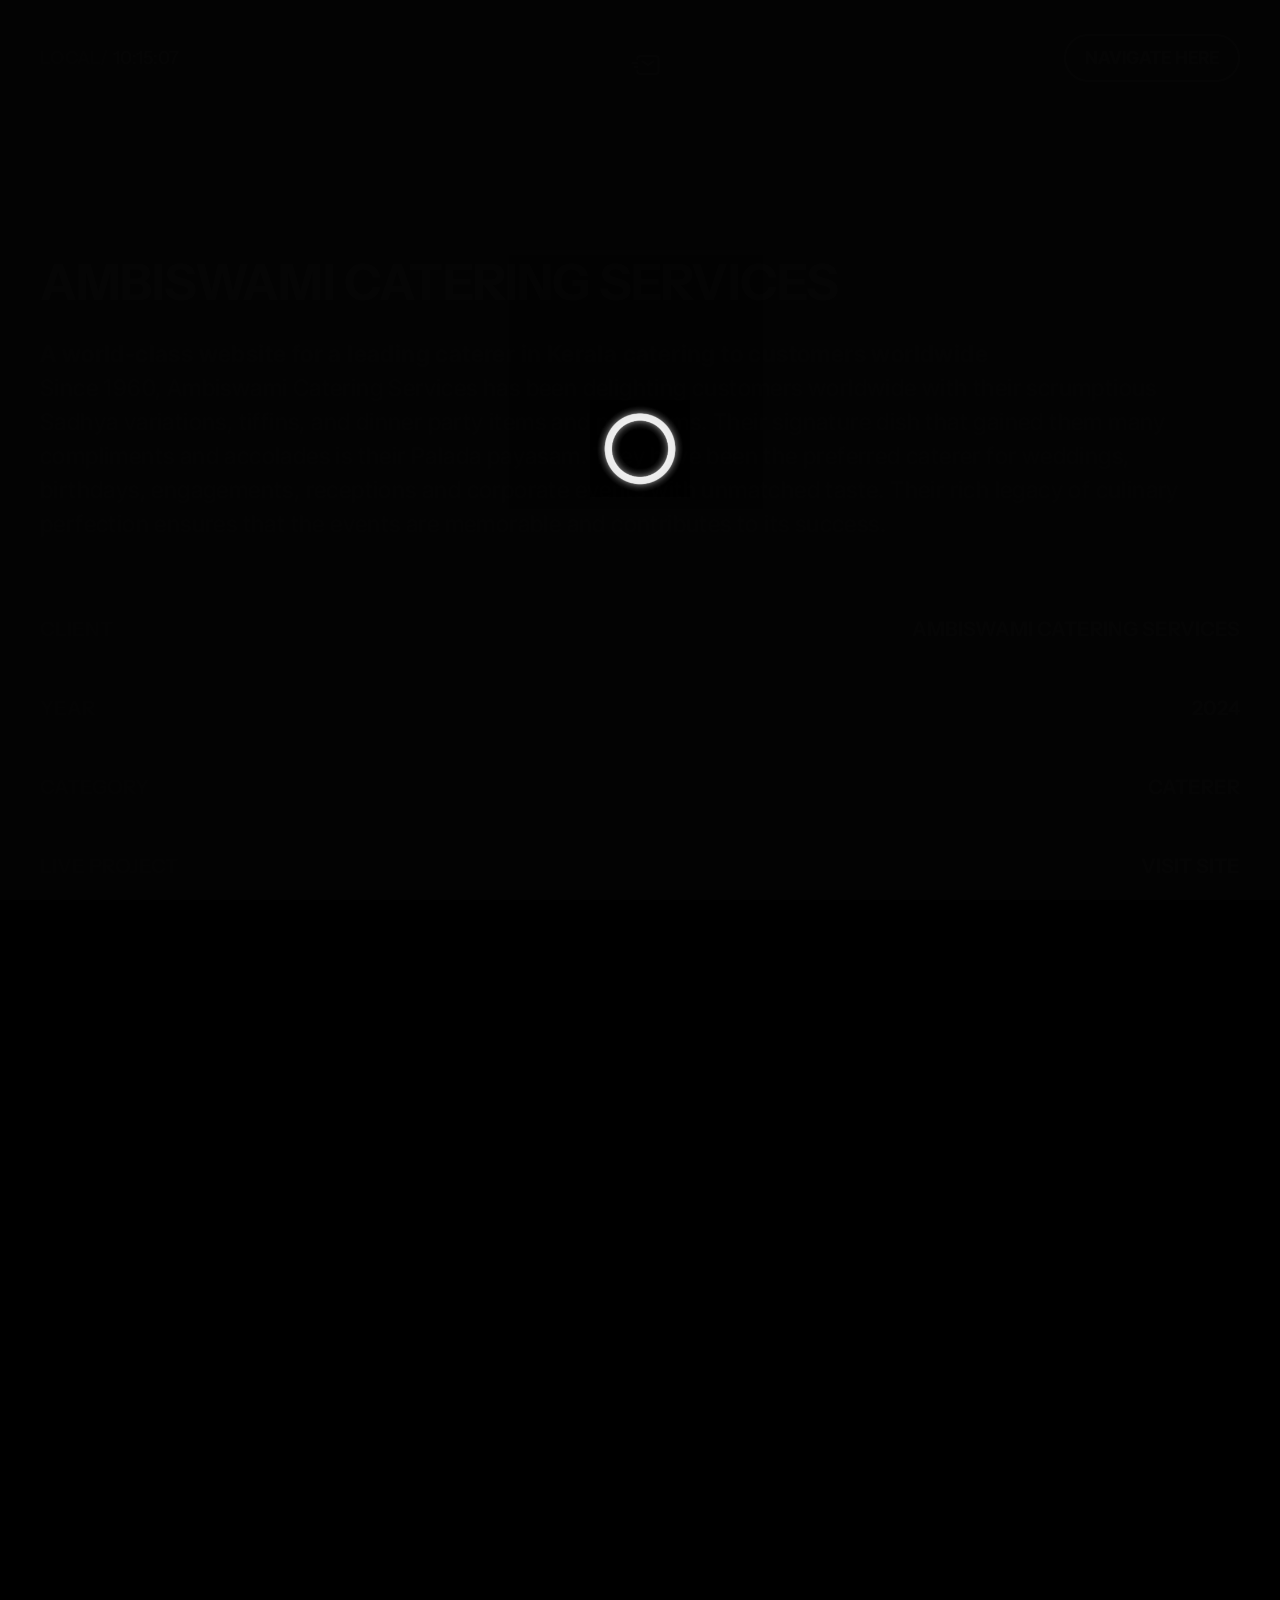
<file: ambiswami.html>
<!DOCTYPE html>
<html lang="en">

<head>
    <!-- ===== Meta ===== -->
    <meta charset="UTF-8">
    <meta http-equiv="X-UA-Compatible" content="IE=edge">
    <meta name="viewport" content="width=device-width, initial-scale=1.0">

    <!-- ===== Favicon ===== -->
    <link rel="icon" type="image/x-icon" href="./imgs/favicon.ico">

    <!-- ===== Title ===== -->
    <title>Jesteena Jose Portfolio</title>


    <!-- ===== LineAwesome ===== -->
    <!-- ===== LineAwesome ===== -->
    <link rel="stylesheet"
        href="./css/line-awesome.min.css">

    <!-- ===== Fonts ===== -->
    <link rel="preconnect" href="https://fonts.googleapis.com">
    <link rel="preconnect" href="https://fonts.gstatic.com" crossorigin>
    <link
        href="https://fonts.googleapis.com/css2?family=Instrument+Sans:ital,wght@0,400..700;1,400..700&family=Inter+Tight:ital,wght@0,100..900;1,100..900&display=swap"
        rel="stylesheet">

    <!-- ===== Stylesheet ===== -->
    <link rel="stylesheet" href="./css/bootstrap.min.css">
    <link rel="stylesheet" href="./css/style.css">
    <link rel="stylesheet" href="./css/dark-mode.css">
    <link rel="stylesheet" href="./css/responsive.css">
</head>

<body class="dark-mode">
    <!-- ===== Magic Cursor Start ===== -->
    <div id="magic-cursor">
        <div id="ball"></div>
    </div>
    <!-- ===== Magic Cursor End ===== -->

    <!-- ===== Loader Start ===== -->
    <div class="preloader-wrap">
        <div class="loader">
            <img src="./imgs/loader-2.gif" alt="loader">
        </div>
    </div>
    <!-- ===== Loader End ===== -->

    <!-- ===== Main Start ===== -->
    <main class="bronx-main work-detail-page">

        <!-- ===== Popup Menu Start ===== -->
        <div class="popup-menu-wrap">
            <div class="popup-menu-header">
                <div class="local-temperature">
                    <a href="index.html"><span>Local/</span><span id="coordinates"></span></a>
                </div>

                <div class="popup-menu-close-btn">
                    <div class="icon">
                        <svg width="24px" height="24px" stroke-width="1.5" viewBox="0 0 24 24" fill="none"
                            xmlns="http://www.w3.org/2000/svg" color="rgba(214, 214, 215, 0.7)">
                            <path d="M6 12h6m6 0h-6m0 0V6m0 6v6" stroke="currentColor" stroke-linecap="round"
                                stroke-linejoin="round"></path>
                        </svg>
                    </div>
                </div>

                <div class="right text-right">
                    <a href="contact.html" class="theme-btn">Schedule a call</a>
                </div>
            </div>
            <div class="popup-menu">
                <nav>
                    <ul>
                        <li>
                            <a href="index.html">
                                <span>Home</span>
                                <span>Home</span>
                            </a>
                        </li>
                        <li>
                            <a href="work.html">
                                <span>Work</span>
                                <span>Work</span>
                            </a>
                        </li>
                        
                       
                        <li>
                            <a href="contact.html">
                                <span>Contact</span>
                                <span>Contact</span>
                            </a>
                        </li>
                    </ul>
                </nav>
            </div>
            <div class="popup-menu-footer">
                <div class="copyright">
                    <p>&nbsp;</p>

                    <ul class="social-links">
                        <li>
                            <a href="https://www.instagram.com/__jesteena__jose__/?utm_source=ig_web_button_share_sheet" target="_blank">Instagram <svg xmlns="http://www.w3.org/2000/svg"
                                    focusable="false" viewBox="0 0 24 24" color="rgb(29, 29, 31)">
                                    <path d="M4 12l1.41 1.41L11 7.83V20h2V7.83l5.58 5.59L20 12l-8-8-8 8z">
                                    </path>
                                </svg></a>
                        </li>
                        <li>
                            <a href="https://wa.me/9562642105?text=Hello" target="_blank">WhatsApp <svg xmlns="http://www.w3.org/2000/svg"
                                    focusable="false" viewBox="0 0 24 24" color="rgb(29, 29, 31)">
                                    <path d="M4 12l1.41 1.41L11 7.83V20h2V7.83l5.58 5.59L20 12l-8-8-8 8z">
                                    </path>
                                </svg></a>
                        </li>
                        <!-- <li>
                            <a href="https://twitter.com" target="_blank">Facebook <svg xmlns="http://www.w3.org/2000/svg"
                                    focusable="false" viewBox="0 0 24 24" color="rgb(29, 29, 31)">
                                    <path d="M4 12l1.41 1.41L11 7.83V20h2V7.83l5.58 5.59L20 12l-8-8-8 8z">
                                    </path>
                                </svg></a>
                        </li> -->
						 <li>
                            <a href="mailto:jesteenaj10@gmail.com" target="_blank">Email <svg xmlns="http://www.w3.org/2000/svg"
                                    focusable="false" viewBox="0 0 24 24" color="rgb(29, 29, 31)">
                                    <path d="M4 12l1.41 1.41L11 7.83V20h2V7.83l5.58 5.59L20 12l-8-8-8 8z">
                                    </path>
                                </svg></a>
                        </li>
                    </ul>

                </div>
            </div>
        </div>
        <!-- ===== Popup Menu End ===== -->

        <!-- ===== Smooth Scroll Start ===== -->
        <div id="smooth-wrapper">
            <div id="smooth-content">

                <!-- ===== Hero Section Start ===== -->
                <section class="hero-sec hero-sec3">

                    <!-- ===== Header Start ===== -->
                    <header class="header-wrap scroll-animation" data-animation="slide_up">
                        <div class="custom-row">

                            <!-- ===== Local Time ===== -->
                            <div class="header-local-time-box">
                                <a href="index.html"><span>Local/</span></a>
                                <span id="realtime">00:00</span>
                            </div>

                            <div class="header-middle">
                                <div class="humberg-menu">
                                    <a href="contact.html">
                                        <?xml version="1.0" encoding="UTF-8"?>
                                        <svg width="30px" height="30px" viewBox="0 0 24 24" stroke-width="1.5" fill="none" xmlns="http://www.w3.org/2000/svg" color="#ffffff">
                                        <path d="M9 9L13.5 12L18 9" stroke="#ffffff" stroke-width="1.5" stroke-linecap="round" stroke-linejoin="round"></path>
                                        <path d="M3 13.5H5" stroke="#ffffff" stroke-width="1.5" stroke-linecap="round" stroke-linejoin="round"></path>
                                        <path d="M1 10.5H5" stroke="#ffffff" stroke-width="1.5" stroke-linecap="round" stroke-linejoin="round"></path>
                                        <path d="M5 7.5V7C5 5.89543 5.89543 5 7 5H20C21.1046 5 22 5.89543 22 7V17C22 18.1046 21.1046 19 20 19H7C5.89543 19 5 18.1046 5 17V16.5" stroke="#ffffff" stroke-width="1.5" stroke-linecap="round"></path>
                                    </svg>
                                    </a>

                                </div>
                            </div>

                            <!-- ===== Header Contact Button ===== -->
                            <div class="header-right">
                                <a href="" class="theme-btn">Navigate Here</a>
                            </div>

                        </div>
                    </header>
                    <!-- ===== Header End ===== -->

                </section>
                <!-- ===== Hero Section End ===== -->


                <!-- ===== Work Detail Header Start ===== -->
                <section class="work-detail-header-infos scroll-animation" data-animation="slide_down2">
                    <div class="work-detail-header-left">
                        <h1>AMBISWAMI CATERING SERVICES</h1>
                        <p><b>A world-class website for a leading caterer in Kerala catering to customers worldwide</b><br/>
                            Since 1960, Ambiswami Catering Services has been delighting customers worldwide with their scrumptious Sadhya variations, tiffins, and dinner party items and payasams. Their signature dish that gained them many compliments and accolades is their Palada payasam. They have been the preferred caterer for weddings, birthdays, engagements, receptions and corporate events with unmatched taste. Their rich legacy of culinary perfection ensures that the events are memorable and contributes to its success.</p>
                    </div>
                    <div class="work-detail-header-right">
                        <ul>
                            <li><span>CLIENT</span> Ambiswami Catering Services</li>
                            <li><span>YEAR</span> 2024</li>
                            <li><span>CATEGORY</span> Caterer</li>
                            <li><span>LIVE PROJECT</span> <a target="_blank" href="https://ambiswami.com/">Visit Site</a></li>
                        </ul>
                    </div>
                </section>
                <!-- ===== Work Detail Header End ===== -->


                <!-- ===== Work Detail Full Image Start ===== -->
                <div class="work-detail-full-img-wrap">
                    <div class="work-detail-full-img">
                        <div class="work-detail-full-img-inner">
                            <img data-jarallax-element="-25 0" src="./imgs/ambiswami-banner1.webp" alt="work">
                        </div>
                    </div>
                </div>
                <!-- ===== Work Detail Full Image End ===== -->

                <!-- ===== Work Detail2 Start ===== -->
                <div class="work-detail2-content-wrap">
                    <div class="work-detail2-content-box">
                        <div class="left">
                            <h4>RESEARCH</h4>
                        </div>
                        <div class="right">
                            <p class="scroll-animation" data-animation="slide_down2">he development of the Ambiswami Catering Services website was driven by in-depth research into traditional Kerala Sadhya, user expectations, and industry trends in online catering services. Research focused on how customers interact with catering websites, what information they seek, and how they prefer to place orders. Competitor analysis helped in identifying best practices for menu presentation, booking processes, and user engagement. Additionally, research on performance optimization ensured that the site loads efficiently while displaying high-quality food images, creating an inviting and seamless browsing experience for potential clients.</p>
                        </div>
                    </div>
                    <div class="work-detail2-content-box">
                        <div class="left">
                            <h4>DESIGN</h4>
                        </div>
                        <div class="right">
                            <p class="scroll-animation" data-animation="slide_down2"> The design of the Ambiswami Catering Services website was crafted to reflect the rich heritage of Kerala’s traditional Sadhya while ensuring a modern and user-friendly interface. A warm color palette inspired by Kerala’s cultural aesthetics, high-quality food imagery, and elegant typography create an inviting experience. The layout is clean and well-structured, making it easy for users to explore the menu, services, and booking options effortlessly. Responsive design ensures smooth accessibility across all devices, providing an immersive experience whether viewed on mobile, tablet, or desktop.</p>
                        </div>
                    </div>
                    <div class="work-detail2-content-box">
                        <div class="left">
                            <h4>DEVELOPMENT</h4>
                        </div>
                        <div class="right">
                            <p class="scroll-animation" data-animation="slide_down2">The development of the Ambiswami Catering Services website focused on delivering a smooth and efficient user experience. Built with clean and optimized code, the site ensures fast loading speeds without compromising the quality of high-resolution food images. A responsive layout was implemented to adapt seamlessly across various devices, ensuring accessibility for all users. The booking and inquiry system was developed to provide a hassle-free experience for potential clients, integrating form validations and secure communication. SEO best practices were applied to improve visibility on search engines, making it easier for users to find and engage with Ambiswami’s catering services.</p>
                        </div>
                    </div>
                </div>
                <!-- ===== Work Detail2 End ===== -->


                

                <!-- ===== Work Detail2 Start ===== -->
                <div class="work-detail2-content-wrap work-detail2-content-wrap2">
                    <div class="work-detail2-content-box">
                        <div class="left">
                            <h4>CONCEPT</h4>
                        </div>
                        <div class="right">
                            <p class="scroll-animation" data-animation="slide_down2">The Ambiswami Catering Services website was conceptualized as a seamless bridge between tradition and modern convenience. The goal was to create an online presence that not only showcases the rich heritage of Kerala’s Sadhya but also simplifies the process of exploring and booking catering services. The website blends cultural aesthetics with intuitive navigation, ensuring users can easily browse offerings, view mouth-watering visuals, and make inquiries without hassle. By integrating storytelling, high-quality imagery, and efficient functionality, the platform brings the essence of Ambiswami’s culinary excellence to a global audience.

                            </p>
                        </div>
                    </div>
                </div>
                <!-- ===== Work Detail2 End ===== -->


                <!-- ===== Work Detail Full Image Start ===== -->
                <div class="work-detail-full-img-wrap work-detail-full-img-wrap2">
                    <div class="work-detail-full-img">
                        <img src="./imgs/ambiswami-banner2.webp" alt="work">
                    </div>
                   
                </div>
                <!-- ===== Work Detail Full Image End ===== -->


                <!-- ===== Work Detail Text Animation Start ===== -->
                <div class="work-detail-text-anim-wrap">
                    <ul>
                        <li>MORE WORKS <span>MORE WORKS</span></li>
                        <li>MORE WORKS <span>MORE WORKS</span></li>
                        <li>MORE WORKS <span>MORE WORKS</span></li>
                        <li>MORE WORKS <span>MORE WORKS</span></li>
                    </ul>
                </div>
                <!-- ===== Work Detail Text Animation End ===== -->


                <!-- ===== Work Start ===== -->
                <div class="work-detail-featured-work-wrap">
                    <div class="featured-work-lists">

                        <!-- Featured Cart -->
                        <div class="featured-card">
                            <a class="link-overlay" href="caldea.html"></a>
                            <div class="img-box">
                                <img src="./imgs/caldea.png" alt="Work">
                            </div>
                            <div class="content">
                                <div class="left">
                                    <p class="title">Caldea</p>
                                    <p class="subtitle">Wellness & Spa</p>
                                </div>
                                <div class="right">
                                    <span class="date">2023</span>
                                </div>
                            </div>
                        </div>
                        <!-- Featured Cart -->
                        <div class="featured-card">
                            <a class="link-overlay" href="barbados.html"></a>
                            <div class="img-box">
                                <img src="./imgs/barbados.png" alt="Work">
                            </div>
                            <div class="content">
                                <div class="left">
                                    <p class="title">BARBADOS</p>
                                    <p class="subtitle">E-Learning & Training Website</p>
                                </div>
                                <div class="right">
                                    <span class="date">2024</span>
                                </div>
                            </div>
                        </div>

                    </div>
                </div>
                <!-- ===== Work End ===== -->


                <!-- ===== Footer Start ===== -->
                <footer class="footer-area">
                    <div class="footer-big-text">
                        <span class="timeline-anim scroll-animation" data-animation="slide_down">JESTEENA JOSE</span>
                    </div>

                    <div class="copyright">
                        <p>&nbsp;</p>
                        <div class="right">
                            <a href="#" id="back-to-top">GO BACK TO TOP</a>
                        </div>
                    </div>
                </footer>
                <!-- ===== Footer End ===== -->


            </div>
        </div>
        <!-- ===== Smooth Scroll End ===== -->



    </main>
    <!-- ===== Main End ===== -->




    <!-- ===== Scripts ===== -->
    <script src="./js/jquery.js"></script>
    <script src="./js/bootstrap.bundle.min.js"></script>
    <script src="./js/gsap.min.js"></script>
    <script src="./js/ScrollTrigger.min.js"></script>
    <script src="./js/ScrollToPlugin.min.js"></script>

    <script src="./js/ScrollSmoother.min.js"></script>
    <script src="./js/SplitText.min.js"></script>
    <script src="./js/jarallax.js"></script>
    <script src="./js/jarallax-element.min.js"></script>
    <script src="./js/main.js"></script>
    <script src="./js/ajaxform.js"></script>
    <script src="./js/themescroll.js"></script>
</body>

</html>
</file>
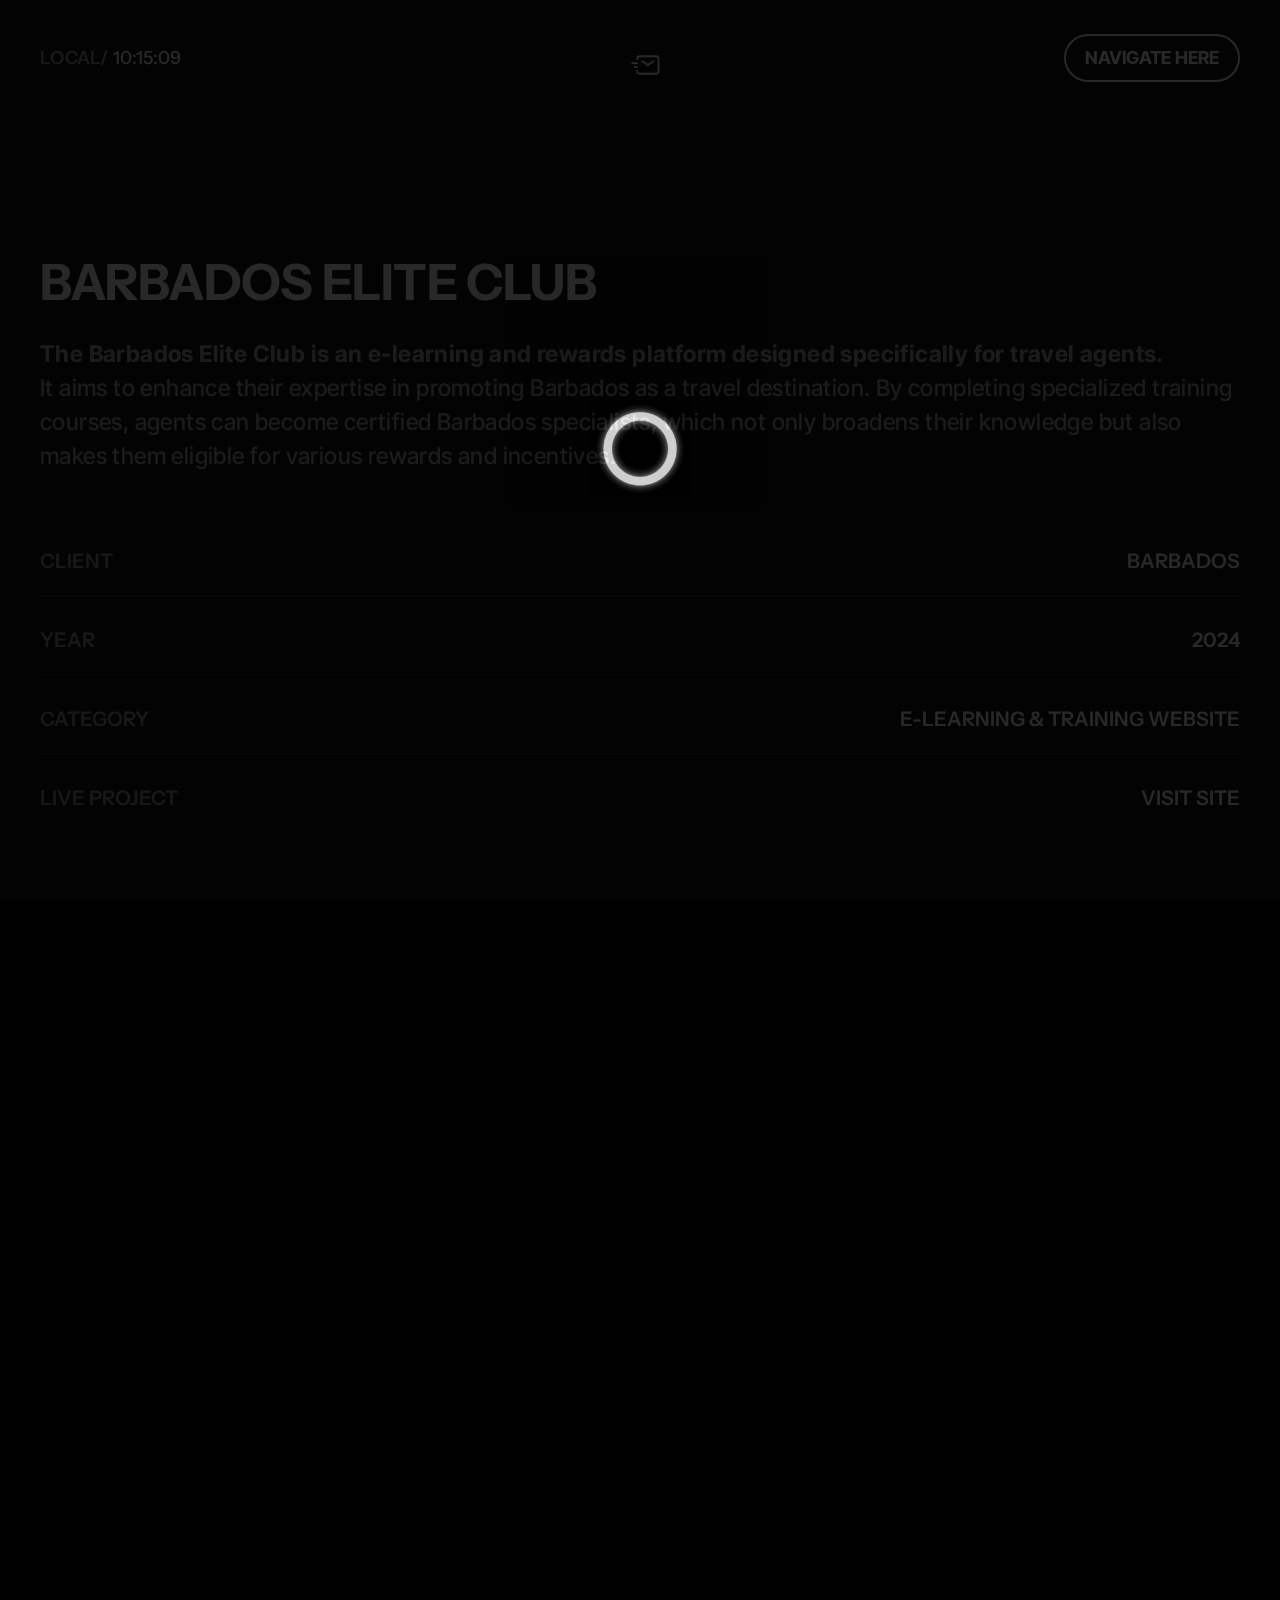
<file: barbados.html>
<!DOCTYPE html>
<html lang="en">

<head>
    <!-- ===== Meta ===== -->
    <meta charset="UTF-8">
    <meta http-equiv="X-UA-Compatible" content="IE=edge">
    <meta name="viewport" content="width=device-width, initial-scale=1.0">

    <!-- ===== Favicon ===== -->
    <link rel="icon" type="image/x-icon" href="./imgs/favicon.ico">

    <!-- ===== Title ===== -->
    <title>Jesteena Jose Portfolio</title>


    <!-- ===== LineAwesome ===== -->
    <!-- ===== LineAwesome ===== -->
    <link rel="stylesheet"
        href="./css/line-awesome.min.css">

    <!-- ===== Fonts ===== -->
    <link rel="preconnect" href="https://fonts.googleapis.com">
    <link rel="preconnect" href="https://fonts.gstatic.com" crossorigin>
    <link
        href="https://fonts.googleapis.com/css2?family=Instrument+Sans:ital,wght@0,400..700;1,400..700&family=Inter+Tight:ital,wght@0,100..900;1,100..900&display=swap"
        rel="stylesheet">

    <!-- ===== Stylesheet ===== -->
    <link rel="stylesheet" href="./css/bootstrap.min.css">
    <link rel="stylesheet" href="./css/style.css">
    <link rel="stylesheet" href="./css/dark-mode.css">
    <link rel="stylesheet" href="./css/responsive.css">
</head>

<body class="dark-mode">
    <!-- ===== Magic Cursor Start ===== -->
    <div id="magic-cursor">
        <div id="ball"></div>
    </div>
    <!-- ===== Magic Cursor End ===== -->

    <!-- ===== Loader Start ===== -->
    <div class="preloader-wrap">
        <div class="loader">
            <img src="./imgs/loader-2.gif" alt="loader">
        </div>
    </div>
    <!-- ===== Loader End ===== -->

    <!-- ===== Main Start ===== -->
    <main class="bronx-main work-detail-page">

        <!-- ===== Popup Menu Start ===== -->
        <div class="popup-menu-wrap">
            <div class="popup-menu-header">
                <div class="local-temperature">
                    <a href="index.html"><span>Local/</span><span id="coordinates"></span></a>
                </div>

                <div class="popup-menu-close-btn">
                    <div class="icon">
                        <svg width="24px" height="24px" stroke-width="1.5" viewBox="0 0 24 24" fill="none"
                            xmlns="http://www.w3.org/2000/svg" color="rgba(214, 214, 215, 0.7)">
                            <path d="M6 12h6m6 0h-6m0 0V6m0 6v6" stroke="currentColor" stroke-linecap="round"
                                stroke-linejoin="round"></path>
                        </svg>
                    </div>
                </div>

                <div class="right text-right">
                    <a href="contact.html" class="theme-btn">Schedule a call</a>
                </div>
            </div>
            <div class="popup-menu">
                <nav>
                    <ul>
                        <li>
                            <a href="index.html">
                                <span>Home</span>
                                <span>Home</span>
                            </a>
                        </li>
                        <li>
                            <a href="work.html">
                                <span>Work</span>
                                <span>Work</span>
                            </a>
                        </li>
                        
                       
                        <li>
                            <a href="contact.html">
                                <span>Contact</span>
                                <span>Contact</span>
                            </a>
                        </li>
                    </ul>
                </nav>
            </div>
            <div class="popup-menu-footer">
                <div class="copyright">
                    <p>&nbsp;</p>

                    <ul class="social-links">
                        <li>
                            <a href="https://www.instagram.com/__jesteena__jose__/?utm_source=ig_web_button_share_sheet" target="_blank">Instagram <svg xmlns="http://www.w3.org/2000/svg"
                                    focusable="false" viewBox="0 0 24 24" color="rgb(29, 29, 31)">
                                    <path d="M4 12l1.41 1.41L11 7.83V20h2V7.83l5.58 5.59L20 12l-8-8-8 8z">
                                    </path>
                                </svg></a>
                        </li>
                        <li>
                            <a href="https://wa.me/9562642105?text=Hello" target="_blank">WhatsApp <svg xmlns="http://www.w3.org/2000/svg"
                                    focusable="false" viewBox="0 0 24 24" color="rgb(29, 29, 31)">
                                    <path d="M4 12l1.41 1.41L11 7.83V20h2V7.83l5.58 5.59L20 12l-8-8-8 8z">
                                    </path>
                                </svg></a>
                        </li>
                        <!-- <li>
                            <a href="https://twitter.com" target="_blank">Facebook <svg xmlns="http://www.w3.org/2000/svg"
                                    focusable="false" viewBox="0 0 24 24" color="rgb(29, 29, 31)">
                                    <path d="M4 12l1.41 1.41L11 7.83V20h2V7.83l5.58 5.59L20 12l-8-8-8 8z">
                                    </path>
                                </svg></a>
                        </li> -->
						 <li>
                            <a href="mailto:jesteenaj10@gmail.com" target="_blank">Email <svg xmlns="http://www.w3.org/2000/svg"
                                    focusable="false" viewBox="0 0 24 24" color="rgb(29, 29, 31)">
                                    <path d="M4 12l1.41 1.41L11 7.83V20h2V7.83l5.58 5.59L20 12l-8-8-8 8z">
                                    </path>
                                </svg></a>
                        </li>
                    </ul>

                </div>
            </div>
        </div>
        <!-- ===== Popup Menu End ===== -->

        <!-- ===== Smooth Scroll Start ===== -->
        <div id="smooth-wrapper">
            <div id="smooth-content">

                <!-- ===== Hero Section Start ===== -->
                <section class="hero-sec hero-sec3">

                    <!-- ===== Header Start ===== -->
                    <header class="header-wrap scroll-animation" data-animation="slide_up">
                        <div class="custom-row">

                            <!-- ===== Local Time ===== -->
                            <div class="header-local-time-box">
                                <a href="index.html"><span>Local/</span></a>
                                <span id="realtime">00:00</span>
                            </div>

                            <div class="header-middle">
                                <div class="humberg-menu">
                                    <a href="contact.html">
                                        <?xml version="1.0" encoding="UTF-8"?>
                                        <svg width="30px" height="30px" viewBox="0 0 24 24" stroke-width="1.5" fill="none" xmlns="http://www.w3.org/2000/svg" color="#ffffff">
                                        <path d="M9 9L13.5 12L18 9" stroke="#ffffff" stroke-width="1.5" stroke-linecap="round" stroke-linejoin="round"></path>
                                        <path d="M3 13.5H5" stroke="#ffffff" stroke-width="1.5" stroke-linecap="round" stroke-linejoin="round"></path>
                                        <path d="M1 10.5H5" stroke="#ffffff" stroke-width="1.5" stroke-linecap="round" stroke-linejoin="round"></path>
                                        <path d="M5 7.5V7C5 5.89543 5.89543 5 7 5H20C21.1046 5 22 5.89543 22 7V17C22 18.1046 21.1046 19 20 19H7C5.89543 19 5 18.1046 5 17V16.5" stroke="#ffffff" stroke-width="1.5" stroke-linecap="round"></path>
                                    </svg>
                                    </a>

                                </div>
                            </div>

                            <!-- ===== Header Contact Button ===== -->
                            <div class="header-right">
                                <a href="" class="theme-btn">Navigate Here</a>
                            </div>

                        </div>
                    </header>
                    <!-- ===== Header End ===== -->

                </section>
                <!-- ===== Hero Section End ===== -->


                <!-- ===== Work Detail Header Start ===== -->
                <section class="work-detail-header-infos scroll-animation" data-animation="slide_down2">
                    <div class="work-detail-header-left">
                        <h1>BARBADOS ELITE CLUB</h1>
                        <p><b>The Barbados Elite Club is an e-learning and rewards platform designed specifically for travel agents.</b><br/>
                             It aims to enhance their expertise in promoting Barbados as a travel destination. By completing specialized training courses, agents can become certified Barbados specialists, which not only broadens their knowledge but also makes them eligible for various rewards and incentives.</p>
                    </div>
                    <div class="work-detail-header-right">
                        <ul>
                            <li><span>CLIENT</span> BARBADOS</li>
                            <li><span>YEAR</span> 2024</li>
                            <li><span>CATEGORY</span> E-Learning & Training Website</li>
                            <li><span>LIVE PROJECT</span> <a target="_blank" href="https://barbadoseliteclub.com/">Visit Site</a></li>
                        </ul>
                    </div>
                </section>
                <!-- ===== Work Detail Header End ===== -->


                <!-- ===== Work Detail Full Image Start ===== -->
                <div class="work-detail-full-img-wrap">
                    <div class="work-detail-full-img">
                        <div class="work-detail-full-img-inner">
                            <img data-jarallax-element="-25 0" src="./imgs/barbados-banner1.jpg" alt="work">
                        </div>
                    </div>
                </div>
                <!-- ===== Work Detail Full Image End ===== -->

                <!-- ===== Work Detail2 Start ===== -->
                <div class="work-detail2-content-wrap">
                    <div class="work-detail2-content-box">
                        <div class="left">
                            <h4>RESEARCH</h4>
                        </div>
                        <div class="right">
                            <p class="scroll-animation" data-animation="slide_down2">Research played a key role in shaping the Barbados Elite Club website to meet the needs of travel agents. By analyzing user behavior, industry trends, and best practices in e-learning and rewards programs, I developed a user-friendly platform that provides seamless navigation, intuitive course structures, and an engaging reward system. Ensuring accessibility, responsiveness, and optimized performance was crucial to delivering an immersive learning and booking experience for travel professionals.</p>
                        </div>
                    </div>
                    <div class="work-detail2-content-box">
                        <div class="left">
                            <h4>DESIGN</h4>
                        </div>
                        <div class="right">
                            <p class="scroll-animation" data-animation="slide_down2"> The design of the Barbados Elite Club website was crafted to offer a visually engaging and intuitive user experience. A clean, modern layout was implemented to ensure seamless navigation, while the color scheme and typography were carefully chosen to reflect the vibrant and luxurious essence of Barbados. Interactive elements were integrated to enhance engagement, making learning and booking rewards an enjoyable and effortless process. The responsive design ensures accessibility across all devices, providing a smooth experience for travel agents worldwide.</p>
                        </div>
                    </div>
                    <div class="work-detail2-content-box">
                        <div class="left">
                            <h4>DEVELOPMENT</h4>
                        </div>
                        <div class="right">
                            <p class="scroll-animation" data-animation="slide_down2">The Barbados Elite Club website was developed with a focus on performance, responsiveness, and user engagement. Using modern frontend technologies, I implemented a structured and maintainable codebase that ensures smooth navigation and quick load times. Interactive features, such as course modules, reward tracking, and booking forms, were integrated to enhance user experience. The website was optimized for accessibility and cross-device compatibility, ensuring travel agents can easily access the platform from desktops, tablets, and mobile devices.</p>
                        </div>
                    </div>
                </div>
                <!-- ===== Work Detail2 End ===== -->


                <!-- ===== Work Detail Full Image Start ===== -->
                <div class="work-detail-full-img-wrap">
                    <div class="work-detail-full-img">
                        <img src="./imgs/barbados-banner2.jpg" alt="work">
                    </div>
                </div>
                <!-- ===== Work Detail Full Image End ===== -->

                <!-- ===== Work Detail2 Start ===== -->
                <div class="work-detail2-content-wrap work-detail2-content-wrap2">
                    <div class="work-detail2-content-box">
                        <div class="left">
                            <h4>CONCEPT</h4>
                        </div>
                        <div class="right">
                            <p class="scroll-animation" data-animation="slide_down2">The concept behind the Barbados Elite Club website was to create an engaging and user-friendly platform that educates and rewards travel agents. The goal was to seamlessly integrate e-learning modules with an intuitive rewards system, making it easy for users to complete training and track their incentives. The website was designed and developed to ensure smooth navigation, vibrant visuals, and an interactive experience that reflects the beauty and luxury of Barbados as a travel destination.
                            </p>
                        </div>
                    </div>
                </div>
                <!-- ===== Work Detail2 End ===== -->




                <!-- ===== Work Detail Text Animation Start ===== -->
                <div class="work-detail-text-anim-wrap">
                    <ul>
                        <li>MORE WORKS <span>MORE WORKS</span></li>
                        <li>MORE WORKS <span>MORE WORKS</span></li>
                        <li>MORE WORKS <span>MORE WORKS</span></li>
                        <li>MORE WORKS <span>MORE WORKS</span></li>
                    </ul>
                </div>
                <!-- ===== Work Detail Text Animation End ===== -->


                <!-- ===== Work Start ===== -->
                <div class="work-detail-featured-work-wrap">
                    <div class="featured-work-lists">

                        <!-- Featured Cart -->
                        <div class="featured-card">
                            <a class="link-overlay" href="caldea.html"></a>
                            <div class="img-box">
                                <img src="./imgs/caldea.png" alt="Work">
                            </div>
                            <div class="content">
                                <div class="left">
                                    <p class="title">Caldea</p>
                                    <p class="subtitle">Wellness & Spa</p>
                                </div>
                                <div class="right">
                                    <span class="date">2023</span>
                                </div>
                            </div>
                        </div>
                        <!-- Featured Cart -->
                        <div class="featured-card">
                            <a class="link-overlay" href="vetagenomics.html"></a>
                            <div class="img-box">
                                <img src="./imgs/vetagonomics.jpg" alt="Work">
                            </div>
                            <div class="content">
                                <div class="left">
                                    <p class="title"> Veta Genomics</p>
                                    <p class="subtitle">Laboratary / Institute</p>
                                </div>
                                <div class="right">
                                    <span class="date">2024</span>
                                </div>
                            </div>
                        </div>

                    </div>
                </div>
                <!-- ===== Work End ===== -->


                <!-- ===== Footer Start ===== -->
                <footer class="footer-area">
                    <div class="footer-big-text">
                        <span class="timeline-anim scroll-animation" data-animation="slide_down">JESTEENA JOSE</span>
                    </div>

                    <div class="copyright">
                        <p>&nbsp;</p>
                        <div class="right">
                            <a href="#" id="back-to-top">GO BACK TO TOP</a>
                        </div>
                    </div>
                </footer>
                <!-- ===== Footer End ===== -->


            </div>
        </div>
        <!-- ===== Smooth Scroll End ===== -->



    </main>
    <!-- ===== Main End ===== -->




    <!-- ===== Scripts ===== -->
    <script src="./js/jquery.js"></script>
    <script src="./js/bootstrap.bundle.min.js"></script>
    <script src="./js/gsap.min.js"></script>
    <script src="./js/ScrollTrigger.min.js"></script>
    <script src="./js/ScrollToPlugin.min.js"></script>

    <script src="./js/ScrollSmoother.min.js"></script>
    <script src="./js/SplitText.min.js"></script>
    <script src="./js/jarallax.js"></script>
    <script src="./js/jarallax-element.min.js"></script>
    <script src="./js/main.js"></script>
    <script src="./js/ajaxform.js"></script>
    <script src="./js/themescroll.js"></script>
</body>

</html>
</file>
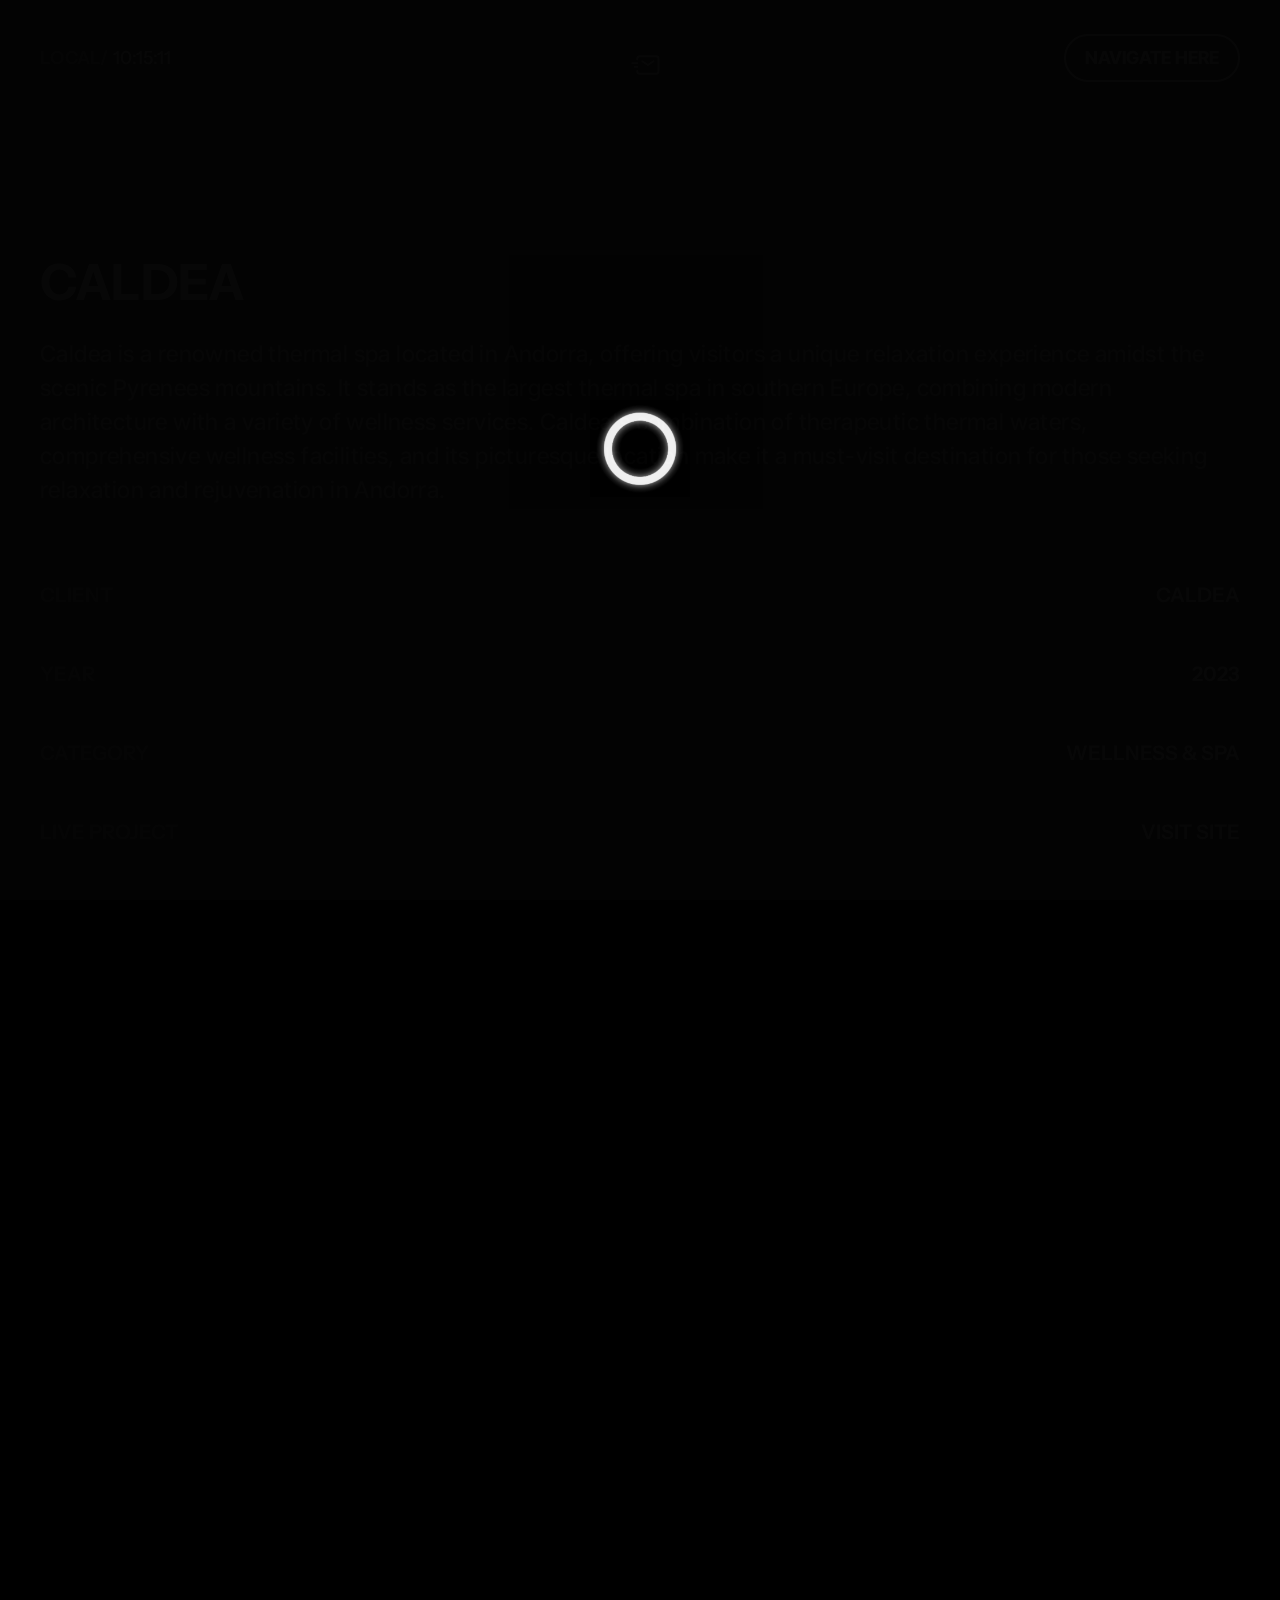
<file: caldea.html>
<!DOCTYPE html>
<html lang="en">

<head>
    <!-- ===== Meta ===== -->
    <meta charset="UTF-8">
    <meta http-equiv="X-UA-Compatible" content="IE=edge">
    <meta name="viewport" content="width=device-width, initial-scale=1.0">

    <!-- ===== Favicon ===== -->
    <link rel="icon" type="image/x-icon" href="./imgs/favicon.ico">

    <!-- ===== Title ===== -->
    <title>Jesteena Jose Portfolio</title>


    <!-- ===== LineAwesome ===== -->
    <!-- ===== LineAwesome ===== -->
    <link rel="stylesheet"
        href="./css/line-awesome.min.css">

    <!-- ===== Fonts ===== -->
    <link rel="preconnect" href="https://fonts.googleapis.com">
    <link rel="preconnect" href="https://fonts.gstatic.com" crossorigin>
    <link
        href="https://fonts.googleapis.com/css2?family=Instrument+Sans:ital,wght@0,400..700;1,400..700&family=Inter+Tight:ital,wght@0,100..900;1,100..900&display=swap"
        rel="stylesheet">

    <!-- ===== Stylesheet ===== -->
    <link rel="stylesheet" href="./css/bootstrap.min.css">
    <link rel="stylesheet" href="./css/style.css">
    <link rel="stylesheet" href="./css/dark-mode.css">
    <link rel="stylesheet" href="./css/responsive.css">
</head>

<body class="dark-mode">
    <!-- ===== Magic Cursor Start ===== -->
    <div id="magic-cursor">
        <div id="ball"></div>
    </div>
    <!-- ===== Magic Cursor End ===== -->

    <!-- ===== Loader Start ===== -->
    <div class="preloader-wrap">
        <div class="loader">
            <img src="./imgs/loader-2.gif" alt="loader">
        </div>
    </div>
    <!-- ===== Loader End ===== -->

    <!-- ===== Main Start ===== -->
    <main class="bronx-main work-detail-page">

        <!-- ===== Popup Menu Start ===== -->
        <div class="popup-menu-wrap">
            <div class="popup-menu-header">
                <div class="local-temperature">
                    <a href="index.html"><span>Local/</span><span id="coordinates"></span></a>
                </div>

                <div class="popup-menu-close-btn">
                    <div class="icon">
                        <svg width="24px" height="24px" stroke-width="1.5" viewBox="0 0 24 24" fill="none"
                            xmlns="http://www.w3.org/2000/svg" color="rgba(214, 214, 215, 0.7)">
                            <path d="M6 12h6m6 0h-6m0 0V6m0 6v6" stroke="currentColor" stroke-linecap="round"
                                stroke-linejoin="round"></path>
                        </svg>
                    </div>
                </div>

                <div class="right text-right">
                    <a href="contact.html" class="theme-btn">Schedule a call</a>
                </div>
            </div>
            <div class="popup-menu">
                <nav>
                    <ul>
                        <li>
                            <a href="index.html">
                                <span>Home</span>
                                <span>Home</span>
                            </a>
                        </li>
                        <li>
                            <a href="work.html">
                                <span>Work</span>
                                <span>Work</span>
                            </a>
                        </li>
                        
                       
                        <li>
                            <a href="contact.html">
                                <span>Contact</span>
                                <span>Contact</span>
                            </a>
                        </li>
                    </ul>
                </nav>
            </div>
            <div class="popup-menu-footer">
                <div class="copyright">
                    <p>&nbsp;</p>

                    <ul class="social-links">
                        <li>
                            <a href="https://www.instagram.com/__jesteena__jose__/?utm_source=ig_web_button_share_sheet" target="_blank">Instagram <svg xmlns="http://www.w3.org/2000/svg"
                                    focusable="false" viewBox="0 0 24 24" color="rgb(29, 29, 31)">
                                    <path d="M4 12l1.41 1.41L11 7.83V20h2V7.83l5.58 5.59L20 12l-8-8-8 8z">
                                    </path>
                                </svg></a>
                        </li>
                        <li>
                            <a href="https://wa.me/9562642105?text=Hello" target="_blank">WhatsApp <svg xmlns="http://www.w3.org/2000/svg"
                                    focusable="false" viewBox="0 0 24 24" color="rgb(29, 29, 31)">
                                    <path d="M4 12l1.41 1.41L11 7.83V20h2V7.83l5.58 5.59L20 12l-8-8-8 8z">
                                    </path>
                                </svg></a>
                        </li>
                        <!-- <li>
                            <a href="https://twitter.com" target="_blank">Facebook <svg xmlns="http://www.w3.org/2000/svg"
                                    focusable="false" viewBox="0 0 24 24" color="rgb(29, 29, 31)">
                                    <path d="M4 12l1.41 1.41L11 7.83V20h2V7.83l5.58 5.59L20 12l-8-8-8 8z">
                                    </path>
                                </svg></a>
                        </li> -->
						 <li>
                            <a href="mailto:jesteenaj10@gmail.com" target="_blank">Email <svg xmlns="http://www.w3.org/2000/svg"
                                    focusable="false" viewBox="0 0 24 24" color="rgb(29, 29, 31)">
                                    <path d="M4 12l1.41 1.41L11 7.83V20h2V7.83l5.58 5.59L20 12l-8-8-8 8z">
                                    </path>
                                </svg></a>
                        </li>
                    </ul>

                </div>
            </div>
        </div>
        <!-- ===== Popup Menu End ===== -->

        <!-- ===== Smooth Scroll Start ===== -->
        <div id="smooth-wrapper">
            <div id="smooth-content">

                <!-- ===== Hero Section Start ===== -->
                <section class="hero-sec hero-sec3">

                    <!-- ===== Header Start ===== -->
                    <header class="header-wrap scroll-animation" data-animation="slide_up">
                        <div class="custom-row">

                            <!-- ===== Local Time ===== -->
                            <div class="header-local-time-box">
                                <a href="index.html"><span>Local/</span></a>
                                <span id="realtime">00:00</span>
                            </div>

                            <div class="header-middle">
                                <div class="humberg-menu">
                                    <a href="contact.html">
                                        <?xml version="1.0" encoding="UTF-8"?>
                                        <svg width="30px" height="30px" viewBox="0 0 24 24" stroke-width="1.5" fill="none" xmlns="http://www.w3.org/2000/svg" color="#ffffff">
                                        <path d="M9 9L13.5 12L18 9" stroke="#ffffff" stroke-width="1.5" stroke-linecap="round" stroke-linejoin="round"></path>
                                        <path d="M3 13.5H5" stroke="#ffffff" stroke-width="1.5" stroke-linecap="round" stroke-linejoin="round"></path>
                                        <path d="M1 10.5H5" stroke="#ffffff" stroke-width="1.5" stroke-linecap="round" stroke-linejoin="round"></path>
                                        <path d="M5 7.5V7C5 5.89543 5.89543 5 7 5H20C21.1046 5 22 5.89543 22 7V17C22 18.1046 21.1046 19 20 19H7C5.89543 19 5 18.1046 5 17V16.5" stroke="#ffffff" stroke-width="1.5" stroke-linecap="round"></path>
                                    </svg>
                                    </a>

                                </div>
                            </div>

                            <!-- ===== Header Contact Button ===== -->
                            <div class="header-right">
                                <a href="" class="theme-btn">Navigate Here</a>
                            </div>

                        </div>
                    </header>
                    <!-- ===== Header End ===== -->

                </section>
                <!-- ===== Hero Section End ===== -->


                <!-- ===== Work Detail Header Start ===== -->
                <section class="work-detail-header-infos scroll-animation" data-animation="slide_down2">
                    <div class="work-detail-header-left">
                        <h1>CALDEA</h1>
                        <p>
                            Caldea is a renowned thermal spa located in Andorra, offering visitors a unique relaxation experience amidst the scenic Pyrenees mountains. It stands as the largest thermal spa in southern Europe, combining modern architecture with a variety of wellness services. Caldea's combination of therapeutic thermal waters, comprehensive wellness facilities, and its picturesque location make it a must-visit destination for those seeking relaxation and rejuvenation in Andorra. ​</p>
                    </div>
                    <div class="work-detail-header-right">
                        <ul>
                            <li><span>CLIENT</span> CALDEA</li>
                            <li><span>YEAR</span> 2023</li>
                            <li><span>CATEGORY</span> Wellness & Spa</li>
                            <li><span>LIVE PROJECT</span> <a target="_blank" href="https://www.caldea.com/">Visit Site</a></li>
                        </ul>
                    </div>
                </section>
                <!-- ===== Work Detail Header End ===== -->


                <!-- ===== Work Detail Full Image Start ===== -->
                <div class="work-detail-full-img-wrap">
                    <div class="work-detail-full-img">
                        <div class="work-detail-full-img-inner">
                            <img data-jarallax-element="-25 0" src="./imgs/caldea-banner1.jpg" alt="work">
                        </div>
                    </div>
                </div>
                <!-- ===== Work Detail Full Image End ===== -->

                <!-- ===== Work Detail2 Start ===== -->
                <div class="work-detail2-content-wrap">
                    <div class="work-detail2-content-box">
                        <div class="left">
                            <h4>RESEARCH</h4>
                        </div>
                        <div class="right">
                            <p class="scroll-animation" data-animation="slide_down2">Research was a crucial step in developing the Caldea website, ensuring it effectively showcases the spa’s unique offerings. I analyzed industry trends, competitor websites, and user behavior to craft an engaging and intuitive interface. Special attention was given to optimizing the booking process, improving accessibility for international visitors, and enhancing visual storytelling to reflect the spa’s serene atmosphere. Performance optimization and mobile responsiveness were prioritized to provide a smooth browsing experience across all devices, allowing users to explore services, book experiences, and discover the benefits of thermal wellness effortlessly.

                            </p>
                        </div>
                    </div>
                    <div class="work-detail2-content-box">
                        <div class="left">
                            <h4>DESIGN</h4>
                        </div>
                        <div class="right">
                            <p class="scroll-animation" data-animation="slide_down2">The design of the Caldea website was crafted to reflect the elegance and tranquility of the thermal spa experience. A soothing color palette, high-quality imagery, and smooth animations were incorporated to create an inviting atmosphere. The layout emphasizes easy navigation, ensuring users can quickly access spa packages, wellness treatments, and booking options. Responsive design principles were implemented to provide a seamless experience across all devices, allowing users to explore and book their spa experience effortlessly. The balance between aesthetics and functionality ensures a user-friendly yet luxurious interface.</p>
                        </div>
                    </div>
                    <div class="work-detail2-content-box">
                        <div class="left">
                            <h4>DEVELOPMENT</h4>
                        </div>
                        <div class="right">
                            <p class="scroll-animation" data-animation="slide_down2">The development of the Caldea website focused on creating a fast, responsive, and user-friendly platform that enhances the spa booking experience. The site was optimized for smooth navigation, ensuring quick access to wellness services, pricing, and special offers. Advanced frontend techniques were used to implement interactive elements, such as dynamic booking forms and image sliders, enhancing user engagement. Performance optimizations, including lazy loading and caching, were applied to maintain fast load times. The website was also developed with accessibility in mind, ensuring a flawless experience across devices and for users worldwide.

                            </p>
                        </div>
                    </div>
                </div>
                <!-- ===== Work Detail2 End ===== -->


                <!-- ===== Work Detail Full Image Start ===== -->
                <div class="work-detail-full-img-wrap">
                    <div class="work-detail-full-img">
                        <img src="./imgs/caldea-banner2.jpg" alt="work">
                    </div>
                </div>
                <!-- ===== Work Detail Full Image End ===== -->

                <!-- ===== Work Detail2 Start ===== -->
                <div class="work-detail2-content-wrap work-detail2-content-wrap2">
                    <div class="work-detail2-content-box">
                        <div class="left">
                            <h4>CONCEPT</h4>
                        </div>
                        <div class="right">
                            <p class="scroll-animation" data-animation="slide_down2">The concept behind the Caldea website was to create a digital extension of the spa’s serene and luxurious atmosphere. The goal was to provide an intuitive platform where users could explore wellness treatments, book experiences effortlessly, and immerse themselves in the tranquility of Caldea even before their visit. A blend of visually appealing design, engaging content, and seamless functionality ensures that visitors can easily navigate through the site, discover services, and make bookings with confidence. The website was developed to reflect the elegance and relaxation of the spa, enhancing the overall customer journey.



                            </p>
                        </div>
                    </div>
                </div>
                <!-- ===== Work Detail2 End ===== -->


                


                <!-- ===== Work Detail Text Animation Start ===== -->
                <div class="work-detail-text-anim-wrap">
                    <ul>
                        <li>MORE WORKS <span>MORE WORKS</span></li>
                        <li>MORE WORKS <span>MORE WORKS</span></li>
                        <li>MORE WORKS <span>MORE WORKS</span></li>
                        <li>MORE WORKS <span>MORE WORKS</span></li>
                    </ul>
                </div>
                <!-- ===== Work Detail Text Animation End ===== -->


                <!-- ===== Work Start ===== -->
                <div class="work-detail-featured-work-wrap">
                    <div class="featured-work-lists">

                        <!-- Featured Cart -->
                        <div class="featured-card">
                            <a class="link-overlay" href="./cristina-rodriguez.html"></a>
                            <div class="img-box">
                                <img src="./imgs/cristina.png" alt="Work">
                            </div>
                            <div class="content">
                                <div class="left">
                                    <p class="title">Cristina Rodriguez</p>
                                    <p class="subtitle">Drawings</p>
                                </div>
                                <div class="right">
                                    <span class="date">2023</span>
                                </div>
                            </div>
                        </div>
                        <!-- Featured Cart -->
                        <div class="featured-card">
                            <a class="link-overlay" href="./zerodegree.html"></a>
                            <div class="img-box">
                                <img src="./imgs/zerodegree.jpg" alt="Work">
                            </div>
                            <div class="content">
                                <div class="left">
                                    <p class="title">ZERODEGREE</p>
                                    <p class="subtitle">Media</p>
                                </div>
                                <div class="right">
                                    <span class="date">2024</span>
                                </div>
                            </div>
                        </div>

                    </div>
                </div>
                <!-- ===== Work End ===== -->


                <!-- ===== Footer Start ===== -->
                <footer class="footer-area">
                    <div class="footer-big-text">
                        <span class="timeline-anim scroll-animation" data-animation="slide_down">JESTEENA JOSE</span>
                    </div>

                    <div class="copyright">
                        <p>&nbsp;</p>
                        <div class="right">
                            <a href="#" id="back-to-top">GO BACK TO TOP</a>
                        </div>
                    </div>
                </footer>
                <!-- ===== Footer End ===== -->


            </div>
        </div>
        <!-- ===== Smooth Scroll End ===== -->



    </main>
    <!-- ===== Main End ===== -->




    <!-- ===== Scripts ===== -->
    <script src="./js/jquery.js"></script>
    <script src="./js/bootstrap.bundle.min.js"></script>
    <script src="./js/gsap.min.js"></script>
    <script src="./js/ScrollTrigger.min.js"></script>
    <script src="./js/ScrollToPlugin.min.js"></script>

    <script src="./js/ScrollSmoother.min.js"></script>
    <script src="./js/SplitText.min.js"></script>
    <script src="./js/jarallax.js"></script>
    <script src="./js/jarallax-element.min.js"></script>
    <script src="./js/main.js"></script>
    <script src="./js/ajaxform.js"></script>
    <script src="./js/themescroll.js"></script>
</body>

</html>
</file>
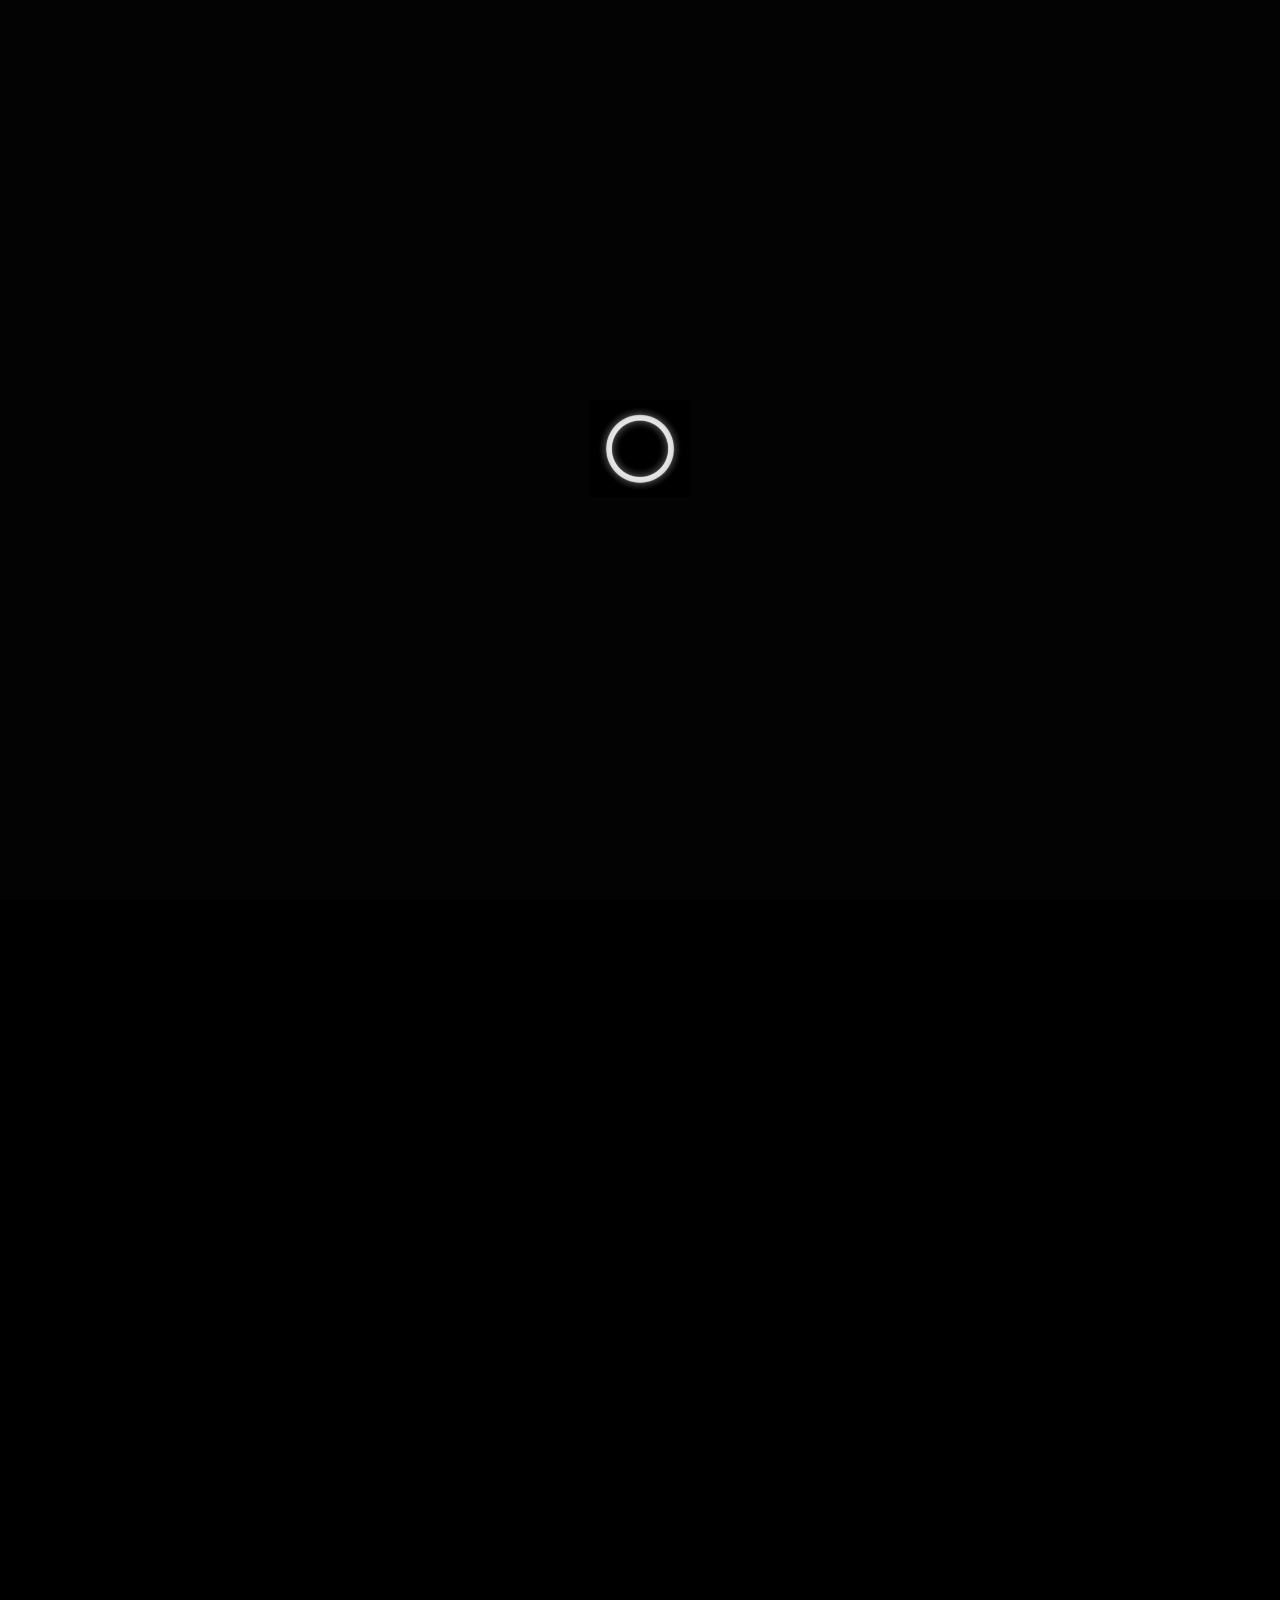
<file: contact.html>
<!DOCTYPE html>
<html lang="en">

<head>
    <!-- ===== Meta ===== -->
    <meta charset="UTF-8">
    <meta http-equiv="X-UA-Compatible" content="IE=edge">
    <meta name="viewport" content="width=device-width, initial-scale=1.0">

    <!-- ===== Favicon ===== -->
    <link rel="icon" type="image/x-icon" href="./imgs/favicon.ico">

    <!-- ===== Title ===== -->
    <title>Jesteena Jose Portfolio</title>

   <!-- ===== LineAwesome ===== -->
    <link rel="stylesheet"
        href="./css/line-awesome.min.css">


    <!-- ===== Fonts ===== -->
    <link rel="preconnect" href="https://fonts.googleapis.com">
    <link rel="preconnect" href="https://fonts.gstatic.com" crossorigin>
    <link
        href="https://fonts.googleapis.com/css2?family=Instrument+Sans:ital,wght@0,400..700;1,400..700&family=Inter+Tight:ital,wght@0,100..900;1,100..900&display=swap"
        rel="stylesheet">

    <!-- ===== Stylesheet ===== -->
   <link rel="stylesheet" href="./css/bootstrap.min.css">
    <link rel="stylesheet" href="./css/style.css">
    <link rel="stylesheet" href="./css/dark-mode.css">
    <link rel="stylesheet" href="./css/responsive.css">
</head>

<body class="dark-mode">
    <!-- ===== Magic Cursor Start ===== -->
    <div id="magic-cursor">
        <div id="ball"></div>
    </div>
    <!-- ===== Magic Cursor End ===== -->

    <!-- ===== Loader Start ===== -->
    <div class="preloader-wrap">
        <div class="loader">
            <img src="./imgs/loader-2.gif" alt="loader">
        </div>
    </div>
    <!-- ===== Loader End ===== -->

    <!-- ===== Main Start ===== -->
    <main class="bronx-main photography-page">

        <!-- ===== Popup Menu Start ===== -->
        <div class="popup-menu-wrap">
            <div class="popup-menu-header">
                <div class="local-temperature">
                    <a href="index.html"><span>Local/</span><span id="coordinates"></span></a>
                </div>

                <div class="popup-menu-close-btn">
                    <div class="icon">
                        <svg width="24px" height="24px" stroke-width="1.5" viewBox="0 0 24 24" fill="none"
                            xmlns="http://www.w3.org/2000/svg" color="rgba(214, 214, 215, 0.7)">
                            <path d="M6 12h6m6 0h-6m0 0V6m0 6v6" stroke="currentColor" stroke-linecap="round"
                                stroke-linejoin="round"></path>
                        </svg>
                    </div>
                </div>

                <div class="right text-right">
                    <a href="contact.html" class="theme-btn">Schedule a call</a>
                </div>
            </div>
            <div class="popup-menu">
                <nav>
                    <ul>
                        <li>
                            <a href="index.html">
                                <span>Home</span>
                                <span>Home</span>
                            </a>
                        </li>
                        <li>
                            <a href="work.html">
                                <span>Work</span>
                                <span>Work</span>
                            </a>
                        </li>
                        
                        
                        <li class="active">
                            <a href="contact.html">
                                <span>Contact</span>
                                <span>Contact</span>
                            </a>
                        </li>
                    </ul>
                </nav>
            </div>
            <div class="popup-menu-footer">
                <div class="copyright">
                    <p>&nbsp;</p>

                    <ul class="social-links">
                        <li>
                            <a href="https://www.instagram.com/__jesteena__jose__/?utm_source=ig_web_button_share_sheet" target="_blank">Instagram <svg xmlns="http://www.w3.org/2000/svg"
                                    focusable="false" viewBox="0 0 24 24" color="rgb(29, 29, 31)">
                                    <path d="M4 12l1.41 1.41L11 7.83V20h2V7.83l5.58 5.59L20 12l-8-8-8 8z">
                                    </path>
                                </svg></a>
                        </li>
                        <li>
                            <a href="mailto:jesteenaj10@gmail.com" target="_blank">EMAIL <svg xmlns="http://www.w3.org/2000/svg"
                                    focusable="false" viewBox="0 0 24 24" color="rgb(29, 29, 31)">
                                    <path d="M4 12l1.41 1.41L11 7.83V20h2V7.83l5.58 5.59L20 12l-8-8-8 8z">
                                    </path>
                                </svg></a>
                        </li>
                        <li>
                            <a href="https://wa.me/9562642105?text=Hello" target="_blank">WHATSAPP <svg xmlns="http://www.w3.org/2000/svg"
                                    focusable="false" viewBox="0 0 24 24" color="rgb(29, 29, 31)">
                                    <path d="M4 12l1.41 1.41L11 7.83V20h2V7.83l5.58 5.59L20 12l-8-8-8 8z">
                                    </path>
                                </svg></a>
                        </li>
                    </ul>

                </div>
            </div>
        </div>
        <!-- ===== Popup Menu End ===== -->

        <!-- ===== Smooth Scroll Start ===== -->
        <div id="smooth-wrapper">
            <div id="smooth-content">

                <!-- ===== Hero Section Start ===== -->
                <section class="hero-sec hero-sec3">

                    <!-- ===== Header Start ===== -->
                    <header class="header-wrap scroll-animation" data-animation="slide_up">
                        <div class="custom-row">

                            <!-- ===== Local Time ===== -->
                            <div class="header-local-time-box">
                                <a href="index.html"><span>Local/</span></a>
                                <span id="realtime">00:00</span>
                            </div>

                            <div class="header-middle">
                                <div class="humberg-menu">
                                    <a href="contact.html">
                                        <?xml version="1.0" encoding="UTF-8"?>
                                        <svg width="30px" height="30px" viewBox="0 0 24 24" stroke-width="1.5" fill="none" xmlns="http://www.w3.org/2000/svg" color="#000000">
                                            <path d="M9 9L13.5 12L18 9" stroke="#000000" stroke-width="1.5" stroke-linecap="round" stroke-linejoin="round"></path>
                                            <path d="M3 13.5H5" stroke="#000000" stroke-width="1.5" stroke-linecap="round" stroke-linejoin="round"></path>
                                            <path d="M1 10.5H5" stroke="#000000" stroke-width="1.5" stroke-linecap="round" stroke-linejoin="round"></path>
                                            <path d="M5 7.5V7C5 5.89543 5.89543 5 7 5H20C21.1046 5 22 5.89543 22 7V17C22 18.1046 21.1046 19 20 19H7C5.89543 19 5 18.1046 5 17V16.5" stroke="#000000" stroke-width="1.5" stroke-linecap="round"></path>
                                        </svg>
                                    </a>

                                </div>
                            </div>

                            <!-- ===== Header Contact Button ===== -->
                            <div class="header-right">
                                <a href="" class="theme-btn">Navigate Here</a>
                            </div>

                        </div>
                    </header>
                    <!-- ===== Header End ===== -->

                </section>
                <!-- ===== Hero Section End ===== -->


                <!-- ===== Contact Start ===== -->
                <section class="contact-sec">
                    <div class="contact-form-wrap">
                        <div class="contact-header">
                            <h2>LET’S CONNECT!</h2>
                            <p>Crafting digital experiences that inspire and engage. With a passion for clean code and intuitive design, I bring ideas to life on the web, ensuring every pixel and interaction serves a purpose. Let’s create something amazing together!</p>
                        </div>
                        
                    </div>
                    <div class="contact-img">
                        <img data-jarallax-element="-20 0" src="./imgs/contact-banner.avif" alt="about">
                    </div>
                </section>
                <!-- ===== Contact End ===== -->


                <!-- ===== Contact Informations Start ===== -->
<div class="contact-infos-wrap">
    <div class="contact-infos">
        <div class="contact-info-box">
            <h4>SOCIAL</h4>
            <ul>
                <li><a href="https://www.instagram.com/__jesteena__jose__/?utm_source=ig_web_button_share_sheet" target="_blank">Instagram</a></li>
                <li><a href="mailto:jesteenaj10@gmail.com" target="_blank">EMAIL</a></li>
                <li><a href="https://wa.me/9562642105?text=Hello" target="_blank">WHATSAPP</a></li>
            </ul>
        </div>
        <div class="contact-info-box">
            <h4>CURRENT LOCATION</h4>
            <ul>
                <li>KUZHUR P.O, 680734</li>
                <li>MALA</li>
                <li>THRISSUR, KERALA</li>
            </ul>
        </div>
        <div class="contact-info-box">
            <h4>PHONE</h4>
            <ul>
                <li><span>IND</span> <a href="tel:+919562642105">+91 95 626 42105</a></li>
            </ul>
        </div>
        <div class="contact-info-box">
            <h4>EMAIL</h4>
            <ul>
                <li><a href="mailto:jesteenaj10@gmail.com">jesteenaj10@gmail.com</a></li>
            </ul>
        </div>
    </div>
</div>
<!-- ===== Contact Informations End ===== -->





                <!-- ===== Footer Start ===== -->
                <footer class="footer-area">
                    <div class="footer-big-text">
                        <span class="timeline-anim scroll-animation" data-animation="slide_down">JESTEENA JOSE</span>
                    </div>

                    <div class="copyright">
                        <p>&nbsp;</p>
                        <div class="right">
                            <a href="#" id="back-to-top">GO BACK TO TOP</a>
                        </div>
                    </div>
                </footer>
                <!-- ===== Footer End ===== -->


            </div>
        </div>
        <!-- ===== Smooth Scroll End ===== -->



    </main>
    <!-- ===== Main End ===== -->




    <!-- ===== Scripts ===== -->
    <script src="./js/jquery.js"></script>
    <script src="./js/bootstrap.bundle.min.js"></script>
    <script src="./js/gsap.min.js"></script>
    <script src="./js/ScrollTrigger.min.js"></script>
    <script src="./js/ScrollToPlugin.min.js"></script>

    <script src="./js/ScrollSmoother.min.js"></script>
    <script src="./js/SplitText.min.js"></script>
    <script src="./js/jarallax.js"></script>
    <script src="./js/jarallax-element.min.js"></script>
    <script src="./js/main.js"></script>
    <script src="./js/ajaxform.js"></script>
    <script src="./js/themescroll.js"></script>
</body>

</html>
</file>
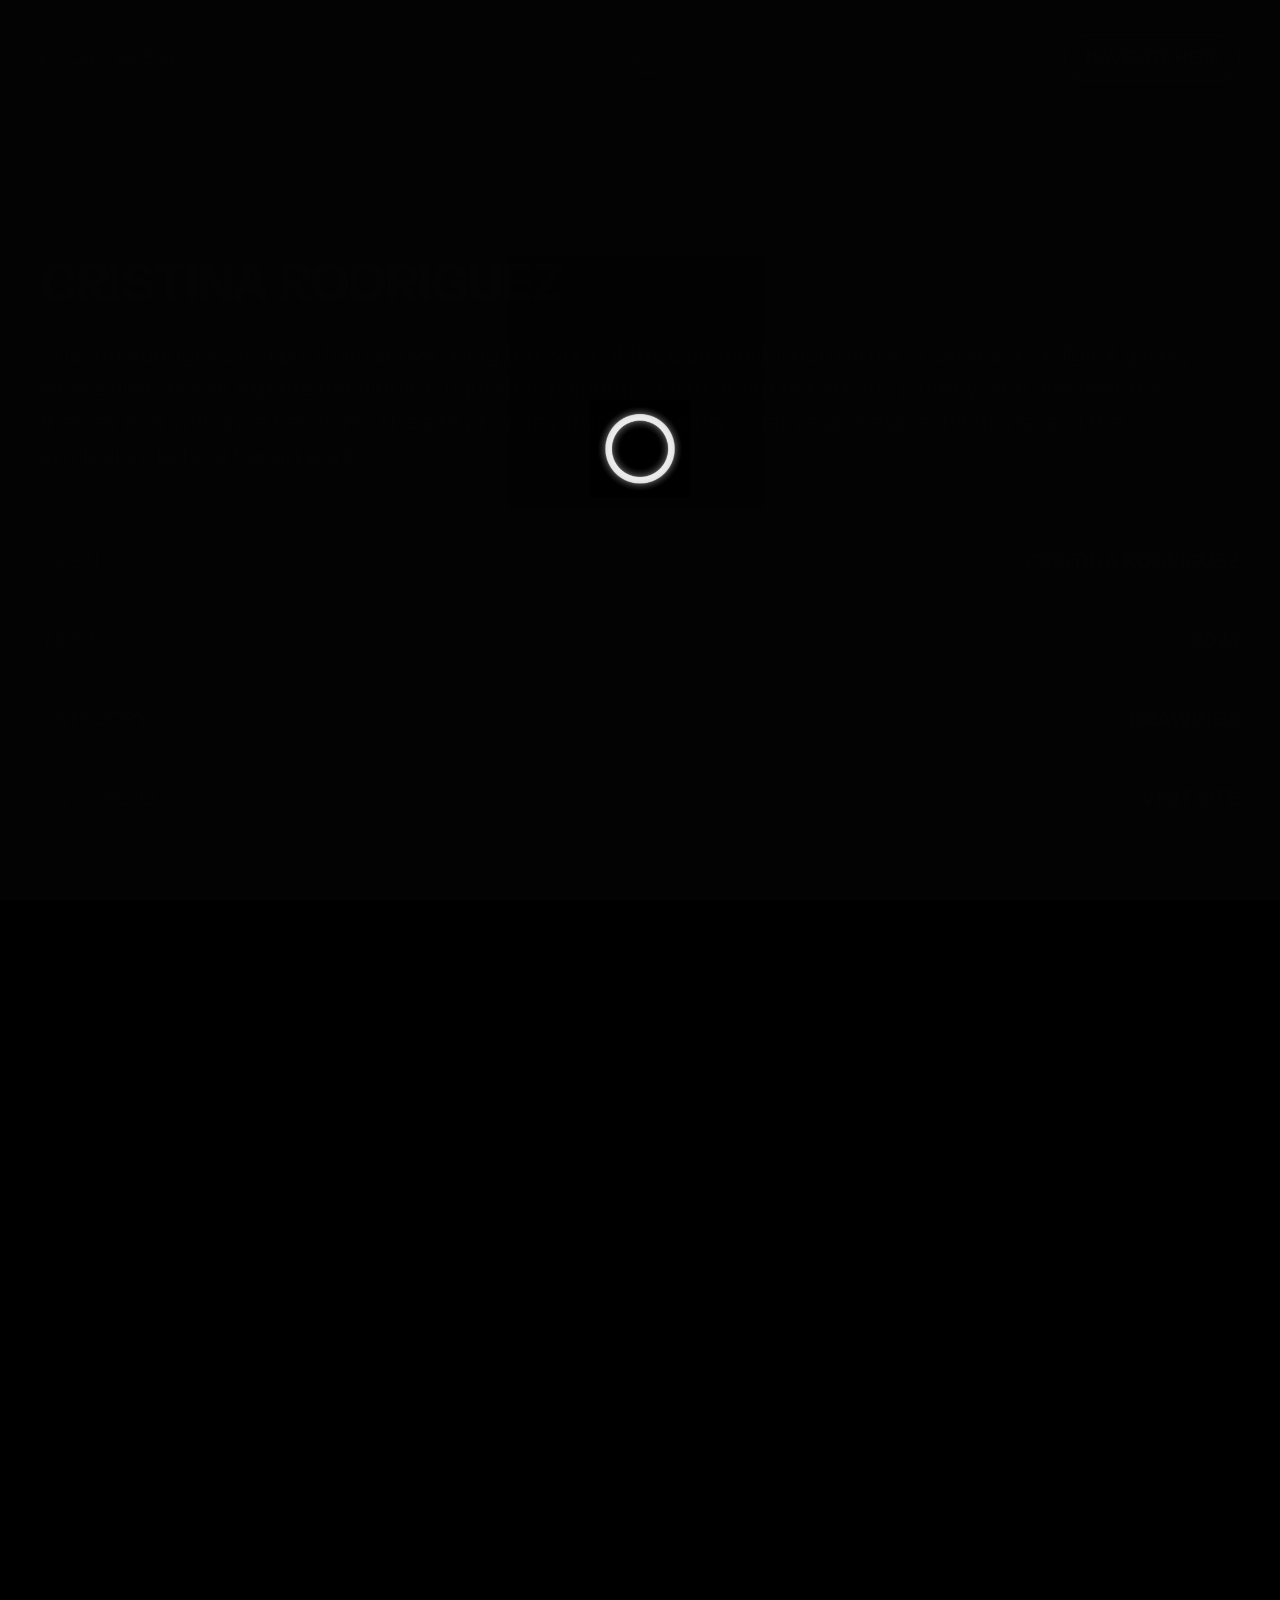
<file: cristina-rodriguez.html>
<!DOCTYPE html>
<html lang="en">

<head>
    <!-- ===== Meta ===== -->
    <meta charset="UTF-8">
    <meta http-equiv="X-UA-Compatible" content="IE=edge">
    <meta name="viewport" content="width=device-width, initial-scale=1.0">

    <!-- ===== Favicon ===== -->
    <link rel="icon" type="image/x-icon" href="./imgs/favicon.ico">

    <!-- ===== Title ===== -->
    <title>Jesteena Jose Portfolio</title>


    <!-- ===== LineAwesome ===== -->
    <!-- ===== LineAwesome ===== -->
    <link rel="stylesheet"
        href="./css/line-awesome.min.css">

    <!-- ===== Fonts ===== -->
    <link rel="preconnect" href="https://fonts.googleapis.com">
    <link rel="preconnect" href="https://fonts.gstatic.com" crossorigin>
    <link
        href="https://fonts.googleapis.com/css2?family=Instrument+Sans:ital,wght@0,400..700;1,400..700&family=Inter+Tight:ital,wght@0,100..900;1,100..900&display=swap"
        rel="stylesheet">

    <!-- ===== Stylesheet ===== -->
    <link rel="stylesheet" href="./css/bootstrap.min.css">
    <link rel="stylesheet" href="./css/style.css">
    <link rel="stylesheet" href="./css/dark-mode.css">
    <link rel="stylesheet" href="./css/responsive.css">
</head>

<body class="dark-mode">
    <!-- ===== Magic Cursor Start ===== -->
    <div id="magic-cursor">
        <div id="ball"></div>
    </div>
    <!-- ===== Magic Cursor End ===== -->

    <!-- ===== Loader Start ===== -->
    <div class="preloader-wrap">
        <div class="loader">
            <img src="./imgs/loader-2.gif" alt="loader">
        </div>
    </div>
    <!-- ===== Loader End ===== -->

    <!-- ===== Main Start ===== -->
    <main class="bronx-main work-detail-page">

        <!-- ===== Popup Menu Start ===== -->
        <div class="popup-menu-wrap">
            <div class="popup-menu-header">
                <div class="local-temperature">
                    <a href="index.html"><span>Local/</span><span id="coordinates"></span></a>
                </div>

                <div class="popup-menu-close-btn">
                    <div class="icon">
                        <svg width="24px" height="24px" stroke-width="1.5" viewBox="0 0 24 24" fill="none"
                            xmlns="http://www.w3.org/2000/svg" color="rgba(214, 214, 215, 0.7)">
                            <path d="M6 12h6m6 0h-6m0 0V6m0 6v6" stroke="currentColor" stroke-linecap="round"
                                stroke-linejoin="round"></path>
                        </svg>
                    </div>
                </div>

                <div class="right text-right">
                    <a href="contact.html" class="theme-btn">Schedule a call</a>
                </div>
            </div>
            <div class="popup-menu">
                <nav>
                    <ul>
                        <li>
                            <a href="index.html">
                                <span>Home</span>
                                <span>Home</span>
                            </a>
                        </li>
                        <li>
                            <a href="work.html">
                                <span>Work</span>
                                <span>Work</span>
                            </a>
                        </li>
                        
                       
                        <li>
                            <a href="contact.html">
                                <span>Contact</span>
                                <span>Contact</span>
                            </a>
                        </li>
                    </ul>
                </nav>
            </div>
            <div class="popup-menu-footer">
                <div class="copyright">
                    <p>&nbsp;</p>

                    <ul class="social-links">
                        <li>
                            <a href="https://www.instagram.com/__jesteena__jose__/?utm_source=ig_web_button_share_sheet" target="_blank">Instagram <svg xmlns="http://www.w3.org/2000/svg"
                                    focusable="false" viewBox="0 0 24 24" color="rgb(29, 29, 31)">
                                    <path d="M4 12l1.41 1.41L11 7.83V20h2V7.83l5.58 5.59L20 12l-8-8-8 8z">
                                    </path>
                                </svg></a>
                        </li>
                        <li>
                            <a href="https://wa.me/9562642105?text=Hello" target="_blank">WhatsApp <svg xmlns="http://www.w3.org/2000/svg"
                                    focusable="false" viewBox="0 0 24 24" color="rgb(29, 29, 31)">
                                    <path d="M4 12l1.41 1.41L11 7.83V20h2V7.83l5.58 5.59L20 12l-8-8-8 8z">
                                    </path>
                                </svg></a>
                        </li>
                        <!-- <li>
                            <a href="https://twitter.com" target="_blank">Facebook <svg xmlns="http://www.w3.org/2000/svg"
                                    focusable="false" viewBox="0 0 24 24" color="rgb(29, 29, 31)">
                                    <path d="M4 12l1.41 1.41L11 7.83V20h2V7.83l5.58 5.59L20 12l-8-8-8 8z">
                                    </path>
                                </svg></a>
                        </li> -->
						 <li>
                            <a href="mailto:jesteenaj10@gmail.com" target="_blank">Email <svg xmlns="http://www.w3.org/2000/svg"
                                    focusable="false" viewBox="0 0 24 24" color="rgb(29, 29, 31)">
                                    <path d="M4 12l1.41 1.41L11 7.83V20h2V7.83l5.58 5.59L20 12l-8-8-8 8z">
                                    </path>
                                </svg></a>
                        </li>
                    </ul>

                </div>
            </div>
        </div>
        <!-- ===== Popup Menu End ===== -->

        <!-- ===== Smooth Scroll Start ===== -->
        <div id="smooth-wrapper">
            <div id="smooth-content">

                <!-- ===== Hero Section Start ===== -->
                <section class="hero-sec hero-sec3">

                    <!-- ===== Header Start ===== -->
                    <header class="header-wrap scroll-animation" data-animation="slide_up">
                        <div class="custom-row">

                            <!-- ===== Local Time ===== -->
                            <div class="header-local-time-box">
                                <a href="index.html"><span>Local/</span></a>
                                <span id="realtime">00:00</span>
                            </div>

                            <div class="header-middle">
                                <div class="humberg-menu">
                                    <a href="contact.html">
                                        <?xml version="1.0" encoding="UTF-8"?>
                                        <svg width="30px" height="30px" viewBox="0 0 24 24" stroke-width="1.5" fill="none" xmlns="http://www.w3.org/2000/svg" color="#ffffff">
                                        <path d="M9 9L13.5 12L18 9" stroke="#ffffff" stroke-width="1.5" stroke-linecap="round" stroke-linejoin="round"></path>
                                        <path d="M3 13.5H5" stroke="#ffffff" stroke-width="1.5" stroke-linecap="round" stroke-linejoin="round"></path>
                                        <path d="M1 10.5H5" stroke="#ffffff" stroke-width="1.5" stroke-linecap="round" stroke-linejoin="round"></path>
                                        <path d="M5 7.5V7C5 5.89543 5.89543 5 7 5H20C21.1046 5 22 5.89543 22 7V17C22 18.1046 21.1046 19 20 19H7C5.89543 19 5 18.1046 5 17V16.5" stroke="#ffffff" stroke-width="1.5" stroke-linecap="round"></path>
                                    </svg>
                                    </a>

                                </div>
                            </div>

                            <!-- ===== Header Contact Button ===== -->
                            <div class="header-right">
                                <a href="" class="theme-btn">Navigate Here</a>
                            </div>

                        </div>
                    </header>
                    <!-- ===== Header End ===== -->

                </section>
                <!-- ===== Hero Section End ===== -->


                <!-- ===== Work Detail Header Start ===== -->
                <section class="work-detail-header-infos scroll-animation" data-animation="slide_down2">
                    <div class="work-detail-header-left">
                        <h1>CRISTINA RODRIGUEZ</h1>
                        <p>Cristina Rodriguez is a portfolio showcasing the work of the Colombian-born artist. It serves as a digital gallery where visitors can explore her vibrant, figurative paintings, learn about her artistic journey, and discover the themes that influence her work. The site provides insights into her creative process, exhibitions, and the symbolism behind her artwork.</p>
                    </div>
                    <div class="work-detail-header-right">
                        <ul>
                            <li><span>CLIENT</span> CRISTINA RODRIGUEZ</li>
                            <li><span>YEAR</span> 2023</li>
                            <li><span>CATEGORY</span> DRAWINGS</li>
                            <li><span>LIVE PROJECT</span> <a target="_blank" href="https://www.cristina-rodriguez.com/">Visit Site</a></li>
                        </ul>
                    </div>
                </section>
                <!-- ===== Work Detail Header End ===== -->


                

                <!-- ===== Work Detail2 Start ===== -->
                <div class="work-detail2-content-wrap">
                    <div class="work-detail2-content-box">
                        <div class="left">
                            <h4>RESEARCH</h4>
                        </div>
                        <div class="right">
                            <p class="scroll-animation" data-animation="slide_down2">The development of the Cristina Rodriguez website involved research focused on creating an immersive and visually engaging platform for showcasing her artwork. Analyzing best practices in artist portfolio websites, the goal was to ensure an intuitive browsing experience that highlights Cristina’s unique use of color and symbolism. Research was conducted on user behavior, ensuring smooth navigation, high-quality image presentation, and accessibility across devices. Performance optimization techniques were explored to maintain fast load times without compromising the visual richness of her paintings. The final approach ensures that art enthusiasts and collectors can easily explore her portfolio and connect with her work.</p>
                        </div>
                    </div>
                    <div class="work-detail2-content-box">
                        <div class="left">
                            <h4>DESIGN</h4>
                        </div>
                        <div class="right">
                            <p class="scroll-animation" data-animation="slide_down2">The design of Cristina Rodriguez’s website was crafted to reflect the vibrancy and depth of her artwork. A clean and minimalist layout was chosen to let the paintings take center stage, ensuring an uninterrupted visual experience. The color scheme complements her artistic style, enhancing the emotional impact of each piece. High-resolution images, subtle animations, and an intuitive navigation system create an engaging experience for visitors. The responsive design ensures seamless accessibility across all devices, making it easy for art lovers and collectors to explore her portfolio from anywhere.</p>
                        </div>
                    </div>
                    <div class="work-detail2-content-box">
                        <div class="left">
                            <h4>DEVELOPMENT</h4>
                        </div>
                        <div class="right">
                            <p class="scroll-animation" data-animation="slide_down2">The development of Cristina Rodriguez’s website focused on creating a seamless and high-performance digital experience. The site was built with clean, efficient code to ensure fast loading times while maintaining the high quality of artwork images. Responsive design techniques were implemented to provide a smooth browsing experience across all devices, from desktops to mobile screens. Interactive elements, such as image galleries and smooth scrolling effects, enhance engagement without overwhelming the user. SEO best practices were also applied to improve search visibility, making it easier for art enthusiasts and collectors to discover Cristina’s work online.</p>
                        </div>
                    </div>
                </div>
                <!-- ===== Work Detail2 End ===== -->


               

                <!-- ===== Work Detail2 Start ===== -->
                <div class="work-detail2-content-wrap work-detail2-content-wrap2">
                    <div class="work-detail2-content-box">
                        <div class="left">
                            <h4>CONCEPT</h4>
                        </div>
                        <div class="right">
                            <p class="scroll-animation" data-animation="slide_down2">The concept behind Cristina Rodriguez’s website was to create an immersive online gallery that reflects the vibrancy and emotion of her artwork. The goal was to provide a seamless digital experience where visitors can explore her paintings in detail, understand the stories behind them, and connect with her artistic journey. The website serves as a bridge between the artist and her audience, offering a visually engaging and intuitive platform that showcases her creativity while ensuring effortless navigation and accessibility.

                            </p>
                        </div>
                    </div>
                </div>
                <!-- ===== Work Detail2 End ===== -->


               


                <!-- ===== Work Detail Text Animation Start ===== -->
                <div class="work-detail-text-anim-wrap">
                    <ul>
                        <li>MORE WORKS <span>MORE WORKS</span></li>
                        <li>MORE WORKS <span>MORE WORKS</span></li>
                        <li>MORE WORKS <span>MORE WORKS</span></li>
                        <li>MORE WORKS <span>MORE WORKS</span></li>
                    </ul>
                </div>
                <!-- ===== Work Detail Text Animation End ===== -->


                <!-- ===== Work Start ===== -->
                <div class="work-detail-featured-work-wrap">
                    <div class="featured-work-lists">

                        <!-- Featured Cart -->
                        <div class="featured-card">
                            <a class="link-overlay" href="caldea.html"></a>
                            <div class="img-box">
                                <img src="./imgs/caldea.png" alt="Work">
                            </div>
                            <div class="content">
                                <div class="left">
                                    <p class="title">Caldea</p>
                                    <p class="subtitle">Wellness & Spa</p>
                                </div>
                                <div class="right">
                                    <span class="date">2023</span>
                                </div>
                            </div>
                        </div>
                        <!-- Featured Cart -->
                        <div class="featured-card">
                            <a class="link-overlay" href="barbados.html"></a>
                            <div class="img-box">
                                <img src="./imgs/barbados.png" alt="Work">
                            </div>
                            <div class="content">
                                <div class="left">
                                    <p class="title">BARBADOS</p>
                                    <p class="subtitle">E-Learning & Training Website</p>
                                </div>
                                <div class="right">
                                    <span class="date">2024</span>
                                </div>
                            </div>
                        </div>

                    </div>
                </div>
                <!-- ===== Work End ===== -->


                <!-- ===== Footer Start ===== -->
                <footer class="footer-area">
                    <div class="footer-big-text">
                        <span class="timeline-anim scroll-animation" data-animation="slide_down">JESTEENA JOSE</span>
                    </div>

                    <div class="copyright">
                        <p>&nbsp;</p>
                        <div class="right">
                            <a href="#" id="back-to-top">GO BACK TO TOP</a>
                        </div>
                    </div>
                </footer>
                <!-- ===== Footer End ===== -->


            </div>
        </div>
        <!-- ===== Smooth Scroll End ===== -->



    </main>
    <!-- ===== Main End ===== -->




    <!-- ===== Scripts ===== -->
    <script src="./js/jquery.js"></script>
    <script src="./js/bootstrap.bundle.min.js"></script>
    <script src="./js/gsap.min.js"></script>
    <script src="./js/ScrollTrigger.min.js"></script>
    <script src="./js/ScrollToPlugin.min.js"></script>

    <script src="./js/ScrollSmoother.min.js"></script>
    <script src="./js/SplitText.min.js"></script>
    <script src="./js/jarallax.js"></script>
    <script src="./js/jarallax-element.min.js"></script>
    <script src="./js/main.js"></script>
    <script src="./js/ajaxform.js"></script>
    <script src="./js/themescroll.js"></script>
</body>

</html>
</file>
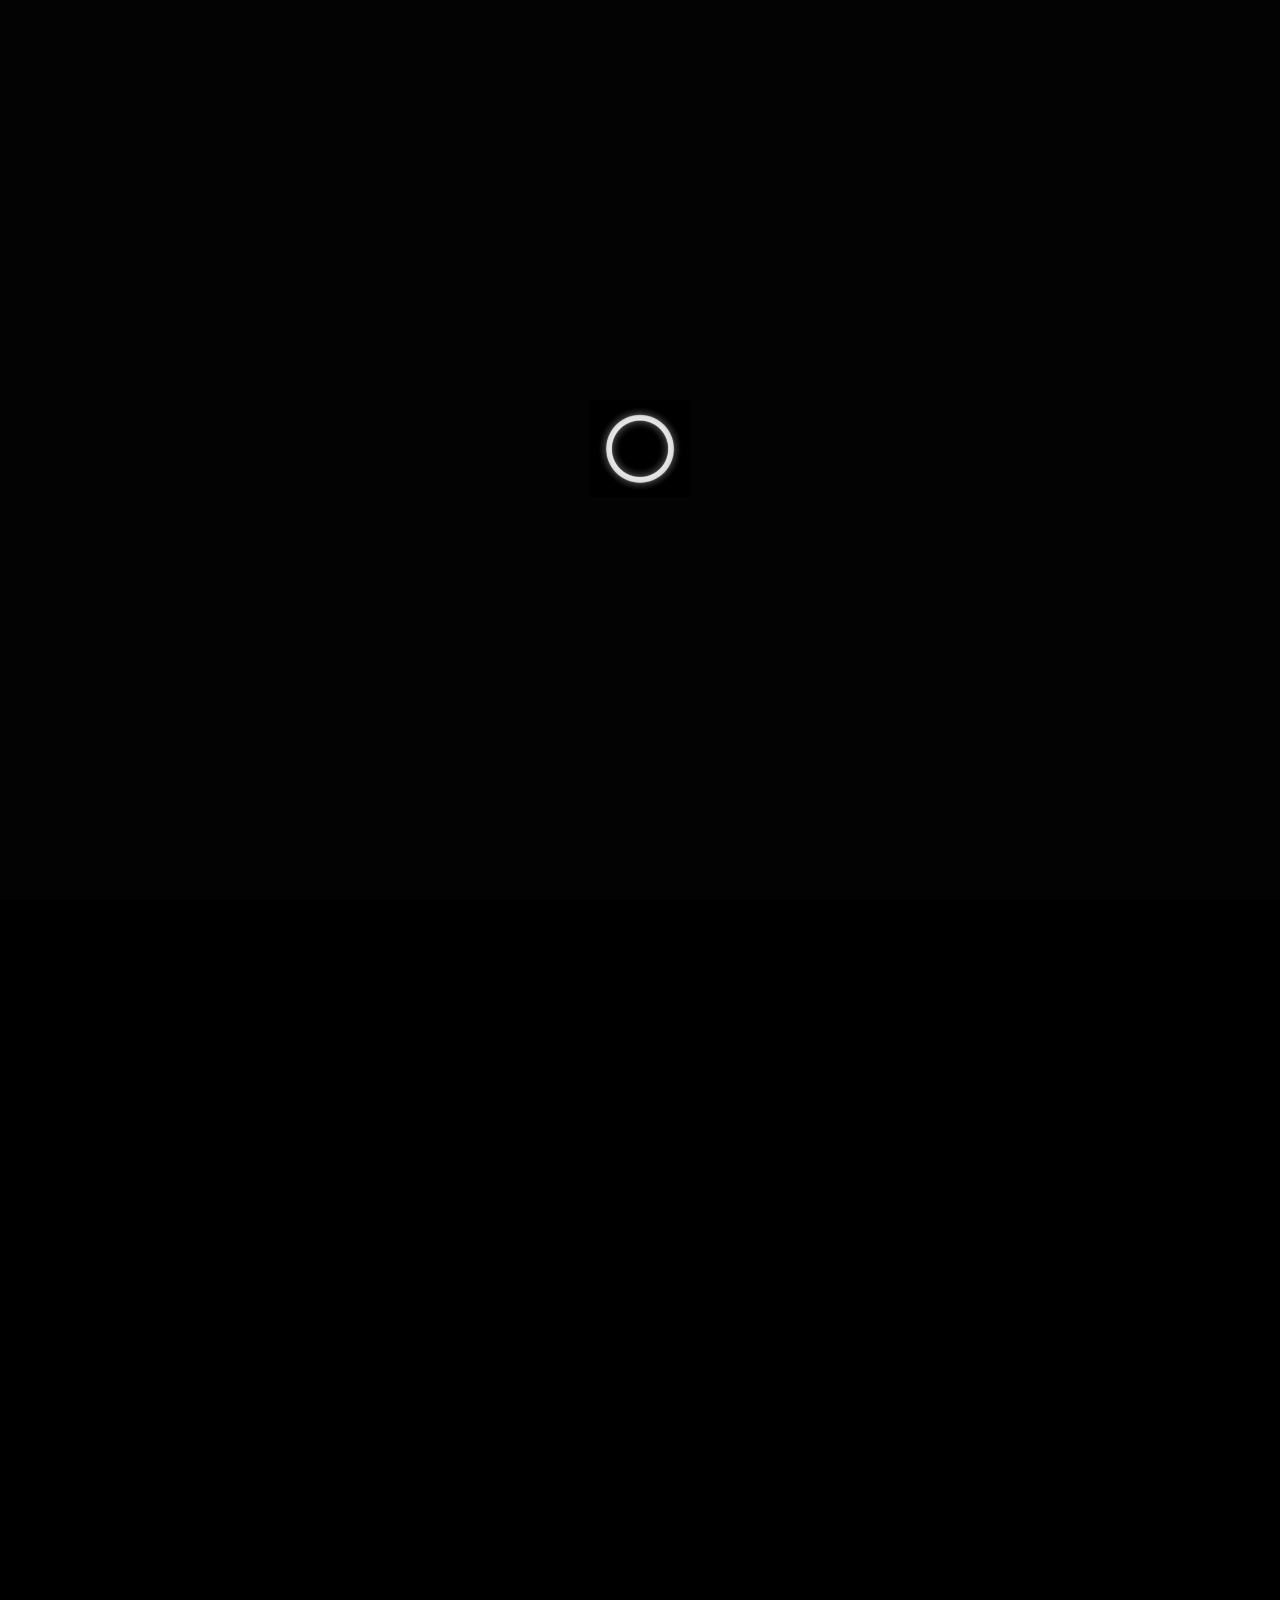
<file: vetagenomics.html>
<!DOCTYPE html>
<html lang="en">

<head>
    <!-- ===== Meta ===== -->
    <meta charset="UTF-8">
    <meta http-equiv="X-UA-Compatible" content="IE=edge">
    <meta name="viewport" content="width=device-width, initial-scale=1.0">

    <!-- ===== Favicon ===== -->
    <link rel="icon" type="image/x-icon" href="./imgs/favicon.ico">

    <!-- ===== Title ===== -->
    <title>Jesteena Jose Portfolio</title>


    <!-- ===== LineAwesome ===== -->
    <!-- ===== LineAwesome ===== -->
    <link rel="stylesheet"
        href="./css/line-awesome.min.css">

    <!-- ===== Fonts ===== -->
    <link rel="preconnect" href="https://fonts.googleapis.com">
    <link rel="preconnect" href="https://fonts.gstatic.com" crossorigin>
    <link
        href="https://fonts.googleapis.com/css2?family=Instrument+Sans:ital,wght@0,400..700;1,400..700&family=Inter+Tight:ital,wght@0,100..900;1,100..900&display=swap"
        rel="stylesheet">

    <!-- ===== Stylesheet ===== -->
    <link rel="stylesheet" href="./css/bootstrap.min.css">
    <link rel="stylesheet" href="./css/style.css">
    <link rel="stylesheet" href="./css/dark-mode.css">
    <link rel="stylesheet" href="./css/responsive.css">
</head>

<body class="dark-mode">
    <!-- ===== Magic Cursor Start ===== -->
    <div id="magic-cursor">
        <div id="ball"></div>
    </div>
    <!-- ===== Magic Cursor End ===== -->

    <!-- ===== Loader Start ===== -->
    <div class="preloader-wrap">
        <div class="loader">
            <img src="./imgs/loader-2.gif" alt="loader">
        </div>
    </div>
    <!-- ===== Loader End ===== -->

    <!-- ===== Main Start ===== -->
    <main class="bronx-main work-detail-page">

        <!-- ===== Popup Menu Start ===== -->
        <div class="popup-menu-wrap">
            <div class="popup-menu-header">
                <div class="local-temperature">
                    <a href="index.html"><span>Local/</span><span id="coordinates"></span></a>
                </div>

                <div class="popup-menu-close-btn">
                    <div class="icon">
                        <svg width="24px" height="24px" stroke-width="1.5" viewBox="0 0 24 24" fill="none"
                            xmlns="http://www.w3.org/2000/svg" color="rgba(214, 214, 215, 0.7)">
                            <path d="M6 12h6m6 0h-6m0 0V6m0 6v6" stroke="currentColor" stroke-linecap="round"
                                stroke-linejoin="round"></path>
                        </svg>
                    </div>
                </div>

                <div class="right text-right">
                    <a href="contact.html" class="theme-btn">Schedule a call</a>
                </div>
            </div>
            <div class="popup-menu">
                <nav>
                    <ul>
                        <li>
                            <a href="index.html">
                                <span>Home</span>
                                <span>Home</span>
                            </a>
                        </li>
                        <li>
                            <a href="work.html">
                                <span>Work</span>
                                <span>Work</span>
                            </a>
                        </li>
                        
                       
                        <li>
                            <a href="contact.html">
                                <span>Contact</span>
                                <span>Contact</span>
                            </a>
                        </li>
                    </ul>
                </nav>
            </div>
            <div class="popup-menu-footer">
                <div class="copyright">
                    <p>&nbsp;</p>

                    <ul class="social-links">
                        <li>
                            <a href="https://www.instagram.com/__jesteena__jose__/?utm_source=ig_web_button_share_sheet" target="_blank">Instagram <svg xmlns="http://www.w3.org/2000/svg"
                                    focusable="false" viewBox="0 0 24 24" color="rgb(29, 29, 31)">
                                    <path d="M4 12l1.41 1.41L11 7.83V20h2V7.83l5.58 5.59L20 12l-8-8-8 8z">
                                    </path>
                                </svg></a>
                        </li>
                        <li>
                            <a href="https://wa.me/9562642105?text=Hello" target="_blank">WhatsApp <svg xmlns="http://www.w3.org/2000/svg"
                                    focusable="false" viewBox="0 0 24 24" color="rgb(29, 29, 31)">
                                    <path d="M4 12l1.41 1.41L11 7.83V20h2V7.83l5.58 5.59L20 12l-8-8-8 8z">
                                    </path>
                                </svg></a>
                        </li>
                        <!-- <li>
                            <a href="https://twitter.com" target="_blank">Facebook <svg xmlns="http://www.w3.org/2000/svg"
                                    focusable="false" viewBox="0 0 24 24" color="rgb(29, 29, 31)">
                                    <path d="M4 12l1.41 1.41L11 7.83V20h2V7.83l5.58 5.59L20 12l-8-8-8 8z">
                                    </path>
                                </svg></a>
                        </li> -->
						 <li>
                            <a href="mailto:jesteenaj10@gmail.com" target="_blank">Email <svg xmlns="http://www.w3.org/2000/svg"
                                    focusable="false" viewBox="0 0 24 24" color="rgb(29, 29, 31)">
                                    <path d="M4 12l1.41 1.41L11 7.83V20h2V7.83l5.58 5.59L20 12l-8-8-8 8z">
                                    </path>
                                </svg></a>
                        </li>
                    </ul>

                </div>
            </div>
        </div>
        <!-- ===== Popup Menu End ===== -->

        <!-- ===== Smooth Scroll Start ===== -->
        <div id="smooth-wrapper">
            <div id="smooth-content">

                <!-- ===== Hero Section Start ===== -->
                <section class="hero-sec hero-sec3">

                    <!-- ===== Header Start ===== -->
                    <header class="header-wrap scroll-animation" data-animation="slide_up">
                        <div class="custom-row">

                            <!-- ===== Local Time ===== -->
                            <div class="header-local-time-box">
                                <a href="index.html"><span>Local/</span></a>
                                <span id="realtime">00:00</span>
                            </div>

                            <div class="header-middle">
                                <div class="humberg-menu">
                                    <a href="contact.html">
                                        <?xml version="1.0" encoding="UTF-8"?>
                                        <svg width="30px" height="30px" viewBox="0 0 24 24" stroke-width="1.5" fill="none" xmlns="http://www.w3.org/2000/svg" color="#ffffff">
                                        <path d="M9 9L13.5 12L18 9" stroke="#ffffff" stroke-width="1.5" stroke-linecap="round" stroke-linejoin="round"></path>
                                        <path d="M3 13.5H5" stroke="#ffffff" stroke-width="1.5" stroke-linecap="round" stroke-linejoin="round"></path>
                                        <path d="M1 10.5H5" stroke="#ffffff" stroke-width="1.5" stroke-linecap="round" stroke-linejoin="round"></path>
                                        <path d="M5 7.5V7C5 5.89543 5.89543 5 7 5H20C21.1046 5 22 5.89543 22 7V17C22 18.1046 21.1046 19 20 19H7C5.89543 19 5 18.1046 5 17V16.5" stroke="#ffffff" stroke-width="1.5" stroke-linecap="round"></path>
                                    </svg>
                                    </a>

                                </div>
                            </div>

                            <!-- ===== Header Contact Button ===== -->
                            <div class="header-right">
                                <a href="" class="theme-btn">Navigate Here</a>
                            </div>

                        </div>
                    </header>
                    <!-- ===== Header End ===== -->

                </section>
                <!-- ===== Hero Section End ===== -->


                <!-- ===== Work Detail Header Start ===== -->
                <section class="work-detail-header-infos scroll-animation" data-animation="slide_down2">
                    <div class="work-detail-header-left">
                        <h1>VETAGENOMICS</h1>
                        <p><b>A professional website for a veterinary laboratory and training centre in INDIA</b><br/>
                            Veta Genomics sets itself apart as South India’s largest and advanced veterinary diagnostic laboratory. Animal Diagnostics is one of our comprehensive services. In addition, they also have a dedicated Research and Development department specialised on kit development for different molecular tests. In addition to our diverse diagnostic services, they offer training, internships, workshops and project assistance for life science aspirants, equipping them with invaluable skills making them career-ready. By leveraging the most advanced diagnostic equipment, their well-equipped laboratory provides prompt results, ensuring timely insights for pet and animal owners alike.</p>
                    </div>
                    <div class="work-detail-header-right">
                        <ul>
                            <li><span>CLIENT</span> VETAGENOMICS</li>
                            <li><span>YEAR</span> 2024</li>
                            <li><span>CATEGORY</span> Laboratary / Institute</li>
                            <li><span>LIVE PROJECT</span> <a target="_blank" href="https://www.vetagenomics.com/">Visit Site</a></li>
                        </ul>
                    </div>
                </section>
                <!-- ===== Work Detail Header End ===== -->


                <!-- ===== Work Detail Full Image Start ===== -->
                <div class="work-detail-full-img-wrap">
                    <div class="work-detail-full-img">
                        <div class="work-detail-full-img-inner">
                            <img data-jarallax-element="-25 0" src="./imgs/vetagonomics-banner1.jpg" alt="work">
                        </div>
                    </div>
                </div>
                <!-- ===== Work Detail Full Image End ===== -->

                <!-- ===== Work Detail2 Start ===== -->
                <div class="work-detail2-content-wrap">
                    <div class="work-detail2-content-box">
                        <div class="left">
                            <h4>RESEARCH</h4>
                        </div>
                        <div class="right">
                            <p class="scroll-animation" data-animation="slide_down2">Research was essential in developing the Veta Genomics website to ensure clear, accessible, and engaging presentation of complex scientific data. I studied user interaction patterns, industry-specific design trends, and accessibility standards to create an intuitive and responsive interface. By focusing on structured content presentation and seamless navigation, I ensured that researchers, students, and professionals could easily access critical information about diagnostics, training programs, and services.</p>
                        </div>
                    </div>
                    <div class="work-detail2-content-box">
                        <div class="left">
                            <h4>DESIGN</h4>
                        </div>
                        <div class="right">
                            <p class="scroll-animation" data-animation="slide_down2"> The design of the Veta Genomics website was crafted to balance scientific credibility with modern aesthetics. My focus was on clean layouts, intuitive navigation, and responsive design to ensure accessibility across all devices. By carefully selecting typography, color schemes, and UI elements, I aimed to enhance readability and user engagement. The goal was to present complex information in a visually structured and user-friendly manner, making it easier for researchers, students, and professionals to explore the platform.</p>
                        </div>
                    </div>
                    <div class="work-detail2-content-box">
                        <div class="left">
                            <h4>DEVELOPMENT</h4>
                        </div>
                        <div class="right">
                            <p class="scroll-animation" data-animation="slide_down2">The development of the Veta Genomics website focused on creating a seamless and efficient user experience. I implemented a clean and maintainable code structure using HTML, CSS, JavaScript, and responsive frameworks to ensure cross-device compatibility. Performance optimization techniques were applied to enhance loading speed, while interactive elements were integrated to improve user engagement. The website was developed with scalability in mind, ensuring it remains adaptable to future updates and expansions.</p>
                        </div>
                    </div>
                </div>
                <!-- ===== Work Detail2 End ===== -->


                <!-- ===== Work Detail Full Image Start ===== -->
                <div class="work-detail-full-img-wrap">
                    <div class="work-detail-full-img">
                        <img src="./imgs/vetagonomics-banner2.jpg" alt="work">
                    </div>
                </div>
                <!-- ===== Work Detail Full Image End ===== -->

                <!-- ===== Work Detail2 Start ===== -->
                <div class="work-detail2-content-wrap work-detail2-content-wrap2">
                    <div class="work-detail2-content-box">
                        <div class="left">
                            <h4>CONCEPT</h4>
                        </div>
                        <div class="right">
                            <p class="scroll-animation" data-animation="slide_down2">The concept behind the Veta Genomics website was to create an intuitive digital platform that effectively communicates scientific research and diagnostic services. The goal was to design a user-friendly and visually engaging experience that caters to researchers, students, and professionals. By combining modern web technologies with a structured content approach, the website ensures seamless navigation, easy access to critical information, and a professional yet approachable design.

                            </p>
                        </div>
                    </div>
                </div>
                <!-- ===== Work Detail2 End ===== -->


                <!-- ===== Work Detail Full Image Start ===== -->
                <div class="work-detail-full-img-wrap work-detail-full-img-wrap2">
                    <div class="work-detail-full-img">
                        <img src="./imgs/vetagonomics-banner3.jpg" alt="work">
                    </div>
                   
                </div>
                <!-- ===== Work Detail Full Image End ===== -->


                <!-- ===== Work Detail Text Animation Start ===== -->
                <div class="work-detail-text-anim-wrap">
                    <ul>
                        <li>MORE WORKS <span>MORE WORKS</span></li>
                        <li>MORE WORKS <span>MORE WORKS</span></li>
                        <li>MORE WORKS <span>MORE WORKS</span></li>
                        <li>MORE WORKS <span>MORE WORKS</span></li>
                    </ul>
                </div>
                <!-- ===== Work Detail Text Animation End ===== -->


                <!-- ===== Work Start ===== -->
                <div class="work-detail-featured-work-wrap">
                    <div class="featured-work-lists">

                        <!-- Featured Cart -->
                        <div class="featured-card">
                            <a class="link-overlay" href="caldea.html"></a>
                            <div class="img-box">
                                <img src="./imgs/caldea.png" alt="Work">
                            </div>
                            <div class="content">
                                <div class="left">
                                    <p class="title">Caldea</p>
                                    <p class="subtitle">Wellness & Spa</p>
                                </div>
                                <div class="right">
                                    <span class="date">2023</span>
                                </div>
                            </div>
                        </div>
                        <!-- Featured Cart -->
                        <div class="featured-card">
                            <a class="link-overlay" href="barbados.html"></a>
                            <div class="img-box">
                                <img src="./imgs/barbados.png" alt="Work">
                            </div>
                            <div class="content">
                                <div class="left">
                                    <p class="title">BARBADOS</p>
                                    <p class="subtitle">E-Learning & Training Website</p>
                                </div>
                                <div class="right">
                                    <span class="date">2024</span>
                                </div>
                            </div>
                        </div>

                    </div>
                </div>
                <!-- ===== Work End ===== -->


                <!-- ===== Footer Start ===== -->
                <footer class="footer-area">
                    <div class="footer-big-text">
                        <span class="timeline-anim scroll-animation" data-animation="slide_down">JESTEENA JOSE</span>
                    </div>

                    <div class="copyright">
                        <p>&nbsp;</p>
                        <div class="right">
                            <a href="#" id="back-to-top">GO BACK TO TOP</a>
                        </div>
                    </div>
                </footer>
                <!-- ===== Footer End ===== -->


            </div>
        </div>
        <!-- ===== Smooth Scroll End ===== -->



    </main>
    <!-- ===== Main End ===== -->




    <!-- ===== Scripts ===== -->
    <script src="./js/jquery.js"></script>
    <script src="./js/bootstrap.bundle.min.js"></script>
    <script src="./js/gsap.min.js"></script>
    <script src="./js/ScrollTrigger.min.js"></script>
    <script src="./js/ScrollToPlugin.min.js"></script>

    <script src="./js/ScrollSmoother.min.js"></script>
    <script src="./js/SplitText.min.js"></script>
    <script src="./js/jarallax.js"></script>
    <script src="./js/jarallax-element.min.js"></script>
    <script src="./js/main.js"></script>
    <script src="./js/ajaxform.js"></script>
    <script src="./js/themescroll.js"></script>
</body>

</html>
</file>
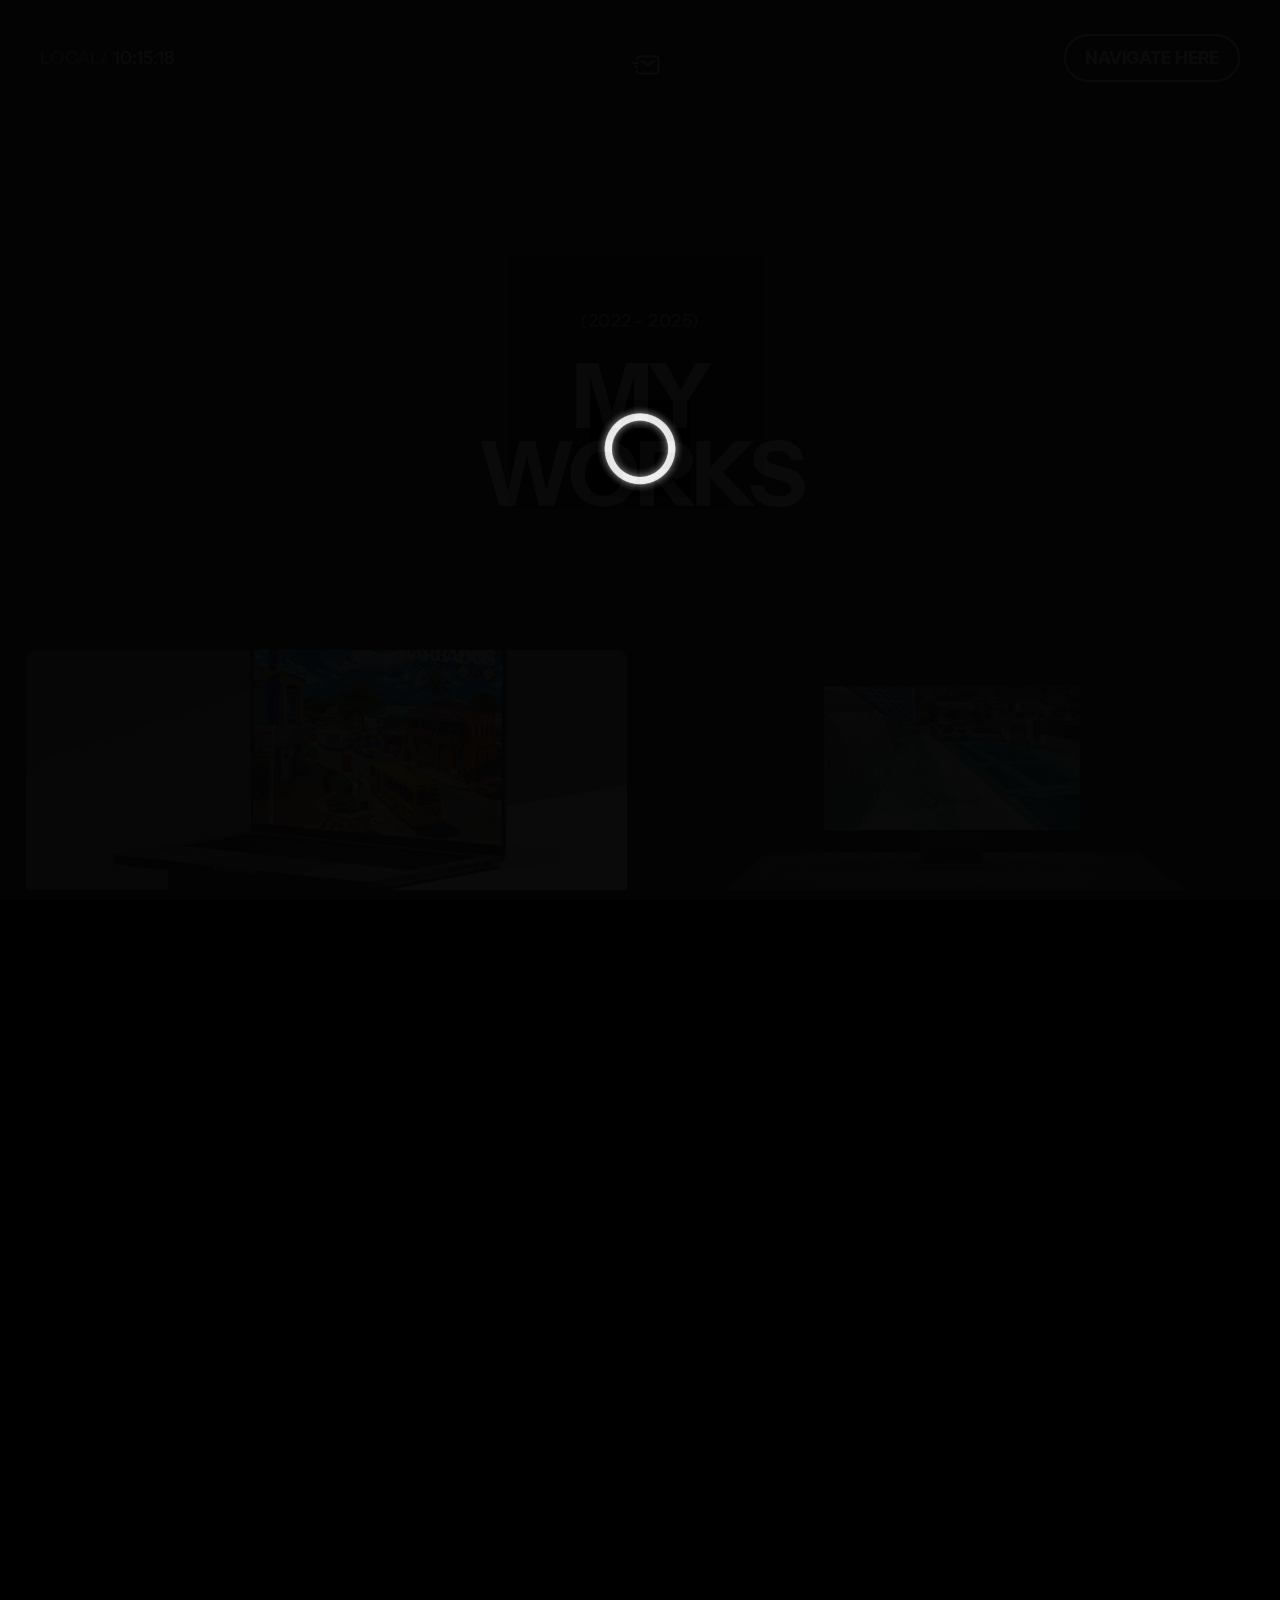
<file: work.html>
<!DOCTYPE html>
<html lang="en">

<head>
    <!-- ===== Meta ===== -->
    <meta charset="UTF-8">
    <meta http-equiv="X-UA-Compatible" content="IE=edge">
    <meta name="viewport" content="width=device-width, initial-scale=1.0">

    <!-- ===== Favicon ===== -->
    <link rel="icon" type="image/x-icon" href="./imgs/favicon.ico">

    <!-- ===== Title ===== -->
    <title>Jesteena Jose Portfolio</title>

    <!-- ===== LineAwesome ===== -->
    <link rel="stylesheet"
        href="https://maxst.icons8.com/vue-static/landings/line-awesome/line-awesome/1.3.0/css/line-awesome.min.css">


    <!-- ===== Fonts ===== -->
    <link rel="preconnect" href="https://fonts.googleapis.com">
    <link rel="preconnect" href="https://fonts.gstatic.com" crossorigin>
    <link
        href="https://fonts.googleapis.com/css2?family=Instrument+Sans:ital,wght@0,400..700;1,400..700&family=Inter+Tight:ital,wght@0,100..900;1,100..900&display=swap"
        rel="stylesheet">

    <!-- ===== Stylesheet ===== -->
    <link rel="stylesheet" href="./css/bootstrap.min.css">
    <link rel="stylesheet" href="./css/style.css">
    <link rel="stylesheet" href="./css/dark-mode.css">
    <link rel="stylesheet" href="./css/responsive.css">
</head>

<body class="dark-mode">
    <!-- ===== Magic Cursor Start ===== -->
    <div id="magic-cursor">
        <div id="ball"></div>
    </div>
    <!-- ===== Magic Cursor End ===== -->

    <!-- ===== Loader Start ===== -->
    <div class="preloader-wrap">
        <div class="loader">
            <img src="./imgs/loader-2.gif" alt="loader">
        </div>
    </div>
    <!-- ===== Loader End ===== -->

    <!-- ===== Main Start ===== -->
    <main class="bronx-main work-page">

        <!-- ===== Popup Menu Start ===== -->
        <div class="popup-menu-wrap">
            <div class="popup-menu-header">
                <div class="local-temperature">
                    <a href="index.html"><span>Local/</span><span id="coordinates"></span></a>
                </div>

                <div class="popup-menu-close-btn">
                    <div class="icon">
                        <svg width="24px" height="24px" stroke-width="1.5" viewBox="0 0 24 24" fill="none"
                            xmlns="http://www.w3.org/2000/svg" color="rgba(214, 214, 215, 0.7)">
                            <path d="M6 12h6m6 0h-6m0 0V6m0 6v6" stroke="currentColor" stroke-linecap="round"
                                stroke-linejoin="round"></path>
                        </svg>
                    </div>
                </div>

                <div class="right text-right">
                    <a href="contact.html" class="theme-btn">Schedule a call</a>
                </div>
            </div>
            <div class="popup-menu">
                <nav>
                    <ul>
                        <li>
                            <a href="index.html">
                                <span>Home</span>
                                <span>Home</span>
                            </a>
                        </li>
                        <li class="active">
                            <a href="work.html">
                                <span>Work</span>
                                <span>Work</span>
                            </a>
                        </li>
                        
                        
                        <li>
                            <a href="contact.html">
                                <span>Contact</span>
                                <span>Contact</span>
                            </a>
                        </li>
                    </ul>
                </nav>
            </div>
            <div class="popup-menu-footer">
                <div class="copyright">
                    <p>&nbsp;</p>

                    <ul class="social-links">
                        <li>
                            <a href="https://www.instagram.com/__jesteena__jose__/?utm_source=ig_web_button_share_sheet" target="_blank">Instagram <svg xmlns="http://www.w3.org/2000/svg"
                                    focusable="false" viewBox="0 0 24 24" color="rgb(29, 29, 31)">
                                    <path d="M4 12l1.41 1.41L11 7.83V20h2V7.83l5.58 5.59L20 12l-8-8-8 8z">
                                    </path>
                                </svg></a>
                        </li>
                        <li>
                            <a href="https://wa.me/9562642105?text=Hello" target="_blank">WhatsApp <svg xmlns="http://www.w3.org/2000/svg"
                                    focusable="false" viewBox="0 0 24 24" color="rgb(29, 29, 31)">
                                    <path d="M4 12l1.41 1.41L11 7.83V20h2V7.83l5.58 5.59L20 12l-8-8-8 8z">
                                    </path>
                                </svg></a>
                        </li>
                        <!-- <li>
                            <a href="https://twitter.com" target="_blank">Facebook <svg xmlns="http://www.w3.org/2000/svg"
                                    focusable="false" viewBox="0 0 24 24" color="rgb(29, 29, 31)">
                                    <path d="M4 12l1.41 1.41L11 7.83V20h2V7.83l5.58 5.59L20 12l-8-8-8 8z">
                                    </path>
                                </svg></a>
                        </li> -->
						 <li>
                            <a href="mailto:jesteenaj10@gmail.com" target="_blank">Email <svg xmlns="http://www.w3.org/2000/svg"
                                    focusable="false" viewBox="0 0 24 24" color="rgb(29, 29, 31)">
                                    <path d="M4 12l1.41 1.41L11 7.83V20h2V7.83l5.58 5.59L20 12l-8-8-8 8z">
                                    </path>
                                </svg></a>
                        </li>
                    </ul>

                </div>
            </div>
        </div>
        <!-- ===== Popup Menu End ===== -->

        <!-- ===== Smooth Scroll Start ===== -->
        <div id="smooth-wrapper">
            <div id="smooth-content">

                <!-- ===== Hero Section Start ===== -->
                <section class="hero-sec hero-sec2">

                    <!-- ===== Header Start ===== -->
                    <header class="header-wrap scroll-animation" data-animation="slide_up">
                        <div class="custom-row">

                            <!-- ===== Local Time ===== -->
                            <div class="header-local-time-box">
                                <a href="index.html"><span>Local/</span></a>
                                <span id="realtime">00:00</span>
                            </div>

                            <!-- ===== Humberg Menu ===== -->
                            <div class="header-middle">
                                <div class="humberg-menu">
                                    <a href="contact.html">
                                        <?xml version="1.0" encoding="UTF-8"?>
                                        <svg width="30px" height="30px" viewBox="0 0 24 24" stroke-width="1.5" fill="none" xmlns="http://www.w3.org/2000/svg" color="#ffffff">
                                        <path d="M9 9L13.5 12L18 9" stroke="#ffffff" stroke-width="1.5" stroke-linecap="round" stroke-linejoin="round"></path>
                                        <path d="M3 13.5H5" stroke="#ffffff" stroke-width="1.5" stroke-linecap="round" stroke-linejoin="round"></path>
                                        <path d="M1 10.5H5" stroke="#ffffff" stroke-width="1.5" stroke-linecap="round" stroke-linejoin="round"></path>
                                        <path d="M5 7.5V7C5 5.89543 5.89543 5 7 5H20C21.1046 5 22 5.89543 22 7V17C22 18.1046 21.1046 19 20 19H7C5.89543 19 5 18.1046 5 17V16.5" stroke="#ffffff" stroke-width="1.5" stroke-linecap="round"></path>
                                    </svg>
                                    </a>

                                </div>
                            </div>

                            <!-- ===== Header Contact Button ===== -->
                            <div class="header-right">
                                <a href="" class="theme-btn">Navigate Here</a>
                            </div>

                        </div>
                    </header>
                    <!-- ===== Header End ===== -->


                    <!-- ===== Hero Section Content Start ===== -->
                    <div class="hero-sec-content">
                        <span class="available-status">
                            (2022 - 2025)
                        </span>

                        <h1>
                            <span><span class="timeline-anim scroll-animation" data-animation="slide_down">MY</span></span>
                            <span><span class="timeline-anim scroll-animation" data-animation="slide_down">WORKS</span></span>
                        </h1>
                    </div>
                    <!-- ===== Hero Section Content End ===== -->

                </section>
                <!-- ===== Hero Section End ===== -->

                <!-- ===== Featured Work Start ===== -->
                <div class="featured-work-sec mt-30">
                    <div class="featured-work-lists">

                        <!-- Featured Cart -->
                        <div class="featured-card">
                            <a class="link-overlay" href="barbados.html"></a>
                            <div class="img-box">
                                <img src="./imgs/barbados.png" alt="Work">
                            </div>
                            <div class="content">
                                <div class="left">
                                    <p class="title">BARBADOS</p>
                                    <p class="subtitle">E-Learning & Training Website</p>
                                </div>
                                <div class="right">
                                    <span class="date">2024</span>
                                </div>
                            </div>
                        </div>
                        <!-- Featured Cart -->
                        <div class="featured-card">
                            <a class="link-overlay" href="caldea.html"></a>
                            <div class="img-box">
                                <img src="./imgs/caldea.png" alt="Work">
                            </div>
                            <div class="content">
                                <div class="left">
                                    <p class="title">Caldea</p>
                                    <p class="subtitle">Wellness & Spa</p>
                                </div>
                                <div class="right">
                                    <span class="date">2023</span>
                                </div>
                            </div>
                        </div>
                         <!-- Featured Cart -->
                         <div class="featured-card">
                            <a class="link-overlay" href="cristina-rodriguez.html"></a>
                            <div class="img-box">
                                <img src="./imgs/cristina.png" alt="Work">
                            </div>
                            <div class="content">
                                <div class="left">
                                    <p class="title">Cristina Rodriguez</p>
                                    <p class="subtitle">Drawings</p>
                                </div>
                                <div class="right">
                                    <span class="date">2023</span>
                                </div>
                            </div>
                        </div>
                        <!-- Featured Cart -->
                        <div class="featured-card">
                            <a class="link-overlay" href="zerodegree.html"></a>
                            <div class="img-box">
                                <img src="./imgs/zerodegree.jpg" alt="Work">
                            </div>
                            <div class="content">
                                <div class="left">
                                    <p class="title">ZERODEGREE</p>
                                    <p class="subtitle">Media</p>
                                </div>
                                <div class="right">
                                    <span class="date">2024</span>
                                </div>
                            </div>
                        </div>
                        <!-- Featured Cart -->
                        <div class="featured-card">
                            <a class="link-overlay" href="vetagenomics.html"></a>
                            <div class="img-box">
                                <img src="./imgs/vetagonomics.jpg" alt="Work">
                            </div>
                            <div class="content">
                                <div class="left">
                                    <p class="title"> Veta Genomics</p>
                                    <p class="subtitle">Laboratary / Institute</p>
                                </div>
                                <div class="right">
                                    <span class="date">2024</span>
                                </div>
                            </div>
                        </div>
                        <!-- Featured Cart -->
                        <div class="featured-card">
                            <a class="link-overlay" href="moyalan.html"></a>
                            <div class="img-box">
                                <img src="./imgs/moyalan.jpg" alt="Work">
                            </div>
                            <div class="content">
                                <div class="left">
                                    <p class="title"> Moyalan Plastics</p>
                                    <p class="subtitle">Retail</p>
                                </div>
                                <div class="right">
                                    <span class="date">2025</span>
                                </div>
                            </div>
                        </div>
                        <div class="featured-card">
                            <a target="_blank" class="link-overlay" href="./ambiswami.html"></a>
                                        <div class="img-box">
                                <img decoding="async" src="./imgs/work-31.jpg" alt="">            </div>
                                        <div class="content">
                                <div class="left">
                                    <p class="title"> Ambiswami Catering Services</p>
                                    <p class="subtitle">Caterer</p>
                                </div><div class="right">
                                    <span class="date">2024</span>
                                </div>
                                            </div>
                        </div>
                        <div class="featured-card">
                            <a target="_blank" class="link-overlay" href="./account-academy.html"></a>
                                        <div class="img-box">
                                <img decoding="async" src="./imgs/accounts-academy.jpg" alt="">            </div>
                                        <div class="content">
                                <div class="left">
                                    <p class="title"> Accountants Academy</p>
                                    <p class="subtitle">Education</p>
                                </div>
                                <div class="right">
                                    <span class="date">2025</span>
                                </div>
                                            </div>
                        </div>
                        

                    </div>
                </div>
                <!-- ===== Featured Work End ===== -->

                <!-- ===== Footer Start ===== -->
                <footer class="footer-area">
                    <div class="footer-big-text">
                        <span class="timeline-anim scroll-animation" data-animation="slide_down">JESTEENA JOSE</span>
                    </div>

                    <div class="copyright">
                        <p>&nbsp;</p>
                        <div class="right">
                            <a href="#" id="back-to-top">GO BACK TO TOP</a>
                        </div>
                    </div>
                </footer>
                <!-- ===== Footer End ===== -->


            </div>
        </div>
        <!-- ===== Smooth Scroll End ===== -->



    </main>
    <!-- ===== Main End ===== -->




    <!-- ===== Scripts ===== -->
    <script src="./js/jquery.js"></script>
    <script src="./js/bootstrap.bundle.min.js"></script>
    <script src="./js/gsap.min.js"></script>
    <script src="./js/ScrollTrigger.min.js"></script>
    <script src="./js/ScrollToPlugin.min.js"></script>

    <script src="./js/ScrollSmoother.min.js"></script>
    <script src="./js/SplitText.min.js"></script>
    <script src="./js/main.js"></script>
    <script src="./js/themescroll.js"></script>

</body>

</html>
</file>
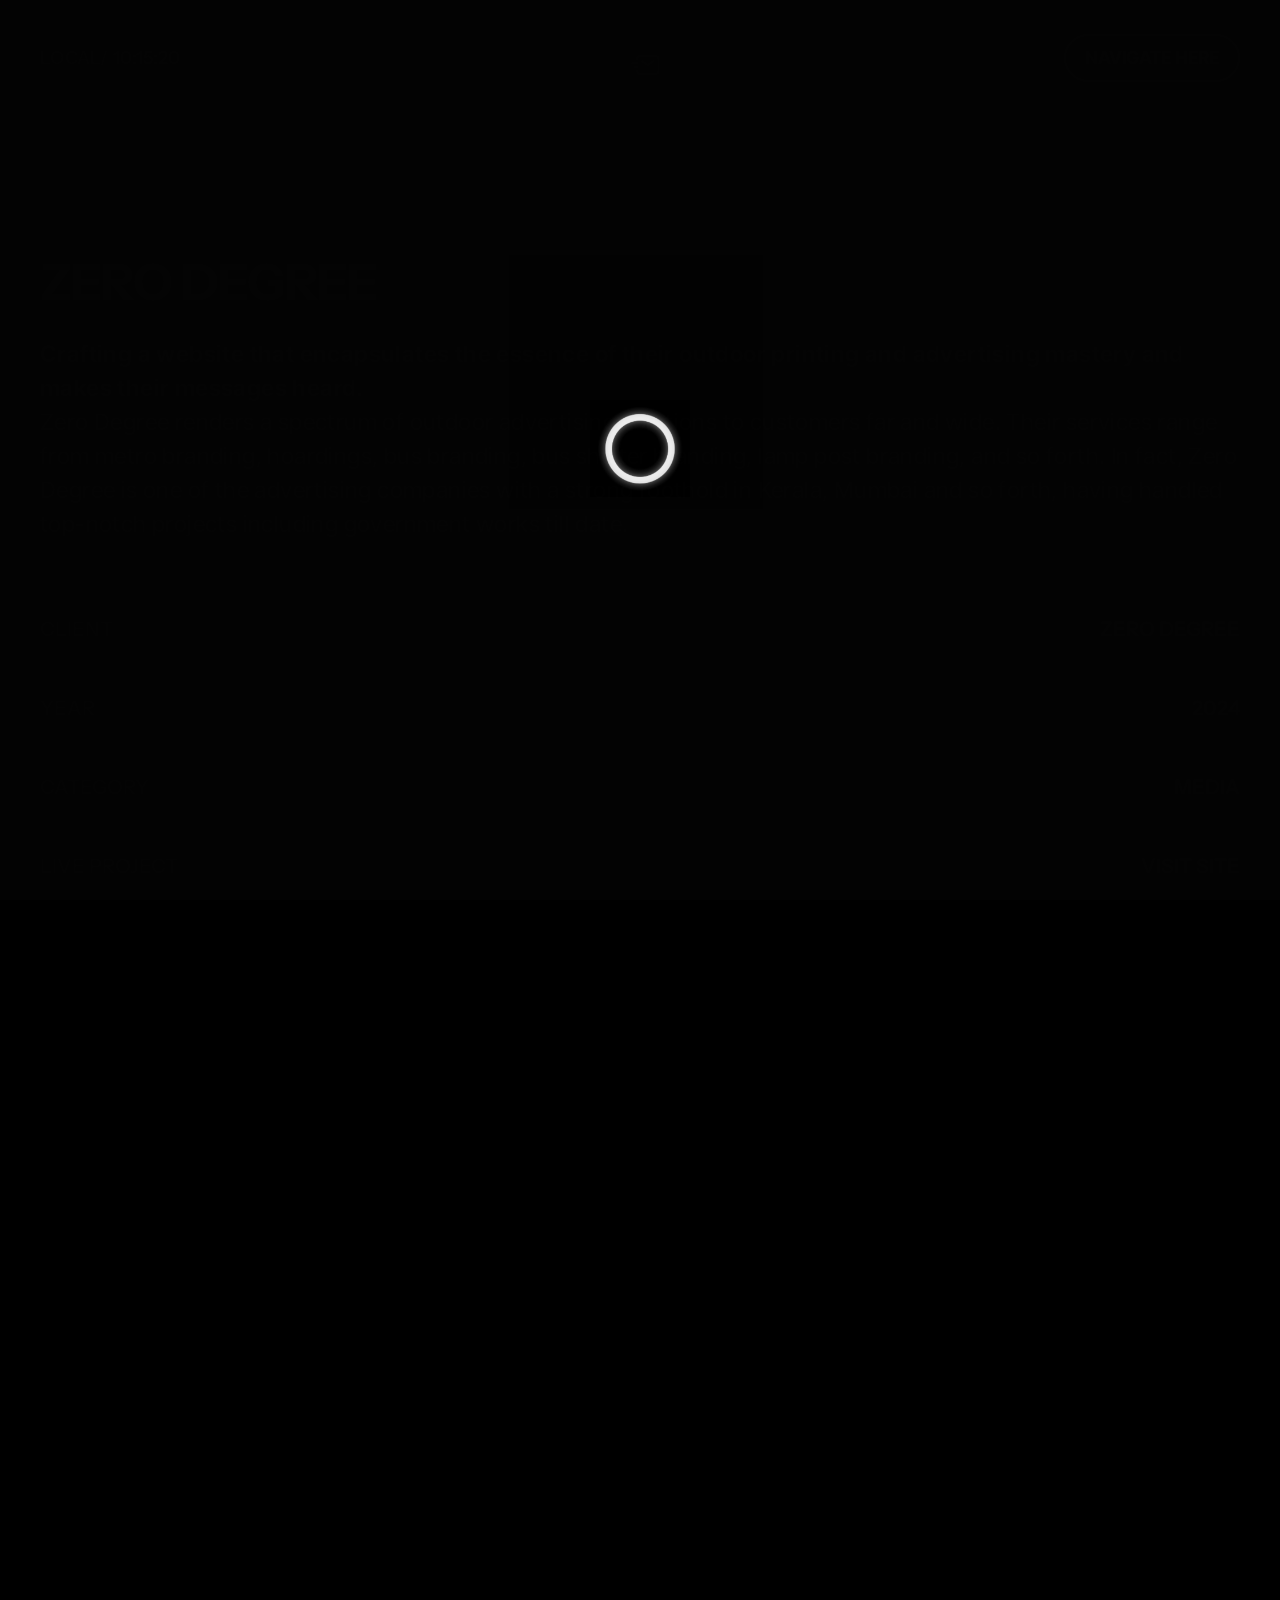
<file: zerodegree.html>
<!DOCTYPE html>
<html lang="en">

<head>
    <!-- ===== Meta ===== -->
    <meta charset="UTF-8">
    <meta http-equiv="X-UA-Compatible" content="IE=edge">
    <meta name="viewport" content="width=device-width, initial-scale=1.0">

    <!-- ===== Favicon ===== -->
    <link rel="icon" type="image/x-icon" href="./imgs/favicon.ico">

    <!-- ===== Title ===== -->
    <title>Jesteena Jose Portfolio</title>


    <!-- ===== LineAwesome ===== -->
    <!-- ===== LineAwesome ===== -->
    <link rel="stylesheet"
        href="./css/line-awesome.min.css">

    <!-- ===== Fonts ===== -->
    <link rel="preconnect" href="https://fonts.googleapis.com">
    <link rel="preconnect" href="https://fonts.gstatic.com" crossorigin>
    <link
        href="https://fonts.googleapis.com/css2?family=Instrument+Sans:ital,wght@0,400..700;1,400..700&family=Inter+Tight:ital,wght@0,100..900;1,100..900&display=swap"
        rel="stylesheet">

    <!-- ===== Stylesheet ===== -->
    <link rel="stylesheet" href="./css/bootstrap.min.css">
    <link rel="stylesheet" href="./css/style.css">
    <link rel="stylesheet" href="./css/dark-mode.css">
    <link rel="stylesheet" href="./css/responsive.css">
</head>

<body class="dark-mode">
    <!-- ===== Magic Cursor Start ===== -->
    <div id="magic-cursor">
        <div id="ball"></div>
    </div>
    <!-- ===== Magic Cursor End ===== -->

    <!-- ===== Loader Start ===== -->
    <div class="preloader-wrap">
        <div class="loader">
            <img src="./imgs/loader-2.gif" alt="loader">
        </div>
    </div>
    <!-- ===== Loader End ===== -->

    <!-- ===== Main Start ===== -->
    <main class="bronx-main work-detail-page">

        <!-- ===== Popup Menu Start ===== -->
        <div class="popup-menu-wrap">
            <div class="popup-menu-header">
                <div class="local-temperature">
                    <a href="index.html"><span>Local/</span><span id="coordinates"></span></a>
                </div>

                <div class="popup-menu-close-btn">
                    <div class="icon">
                        <svg width="24px" height="24px" stroke-width="1.5" viewBox="0 0 24 24" fill="none"
                            xmlns="http://www.w3.org/2000/svg" color="rgba(214, 214, 215, 0.7)">
                            <path d="M6 12h6m6 0h-6m0 0V6m0 6v6" stroke="currentColor" stroke-linecap="round"
                                stroke-linejoin="round"></path>
                        </svg>
                    </div>
                </div>

                <div class="right text-right">
                    <a href="contact.html" class="theme-btn">Schedule a call</a>
                </div>
            </div>
            <div class="popup-menu">
                <nav>
                    <ul>
                        <li>
                            <a href="index.html">
                                <span>Home</span>
                                <span>Home</span>
                            </a>
                        </li>
                        <li>
                            <a href="work.html">
                                <span>Work</span>
                                <span>Work</span>
                            </a>
                        </li>
                        
                       
                        <li>
                            <a href="contact.html">
                                <span>Contact</span>
                                <span>Contact</span>
                            </a>
                        </li>
                    </ul>
                </nav>
            </div>
            <div class="popup-menu-footer">
                <div class="copyright">
                    <p>&nbsp;</p>

                    <ul class="social-links">
                        <li>
                            <a href="https://www.instagram.com/__jesteena__jose__/?utm_source=ig_web_button_share_sheet" target="_blank">Instagram <svg xmlns="http://www.w3.org/2000/svg"
                                    focusable="false" viewBox="0 0 24 24" color="rgb(29, 29, 31)">
                                    <path d="M4 12l1.41 1.41L11 7.83V20h2V7.83l5.58 5.59L20 12l-8-8-8 8z">
                                    </path>
                                </svg></a>
                        </li>
                        <li>
                            <a href="https://wa.me/9562642105?text=Hello" target="_blank">WhatsApp <svg xmlns="http://www.w3.org/2000/svg"
                                    focusable="false" viewBox="0 0 24 24" color="rgb(29, 29, 31)">
                                    <path d="M4 12l1.41 1.41L11 7.83V20h2V7.83l5.58 5.59L20 12l-8-8-8 8z">
                                    </path>
                                </svg></a>
                        </li>
                        <!-- <li>
                            <a href="https://twitter.com" target="_blank">Facebook <svg xmlns="http://www.w3.org/2000/svg"
                                    focusable="false" viewBox="0 0 24 24" color="rgb(29, 29, 31)">
                                    <path d="M4 12l1.41 1.41L11 7.83V20h2V7.83l5.58 5.59L20 12l-8-8-8 8z">
                                    </path>
                                </svg></a>
                        </li> -->
						 <li>
                            <a href="mailto:jesteenaj10@gmail.com" target="_blank">Email <svg xmlns="http://www.w3.org/2000/svg"
                                    focusable="false" viewBox="0 0 24 24" color="rgb(29, 29, 31)">
                                    <path d="M4 12l1.41 1.41L11 7.83V20h2V7.83l5.58 5.59L20 12l-8-8-8 8z">
                                    </path>
                                </svg></a>
                        </li>
                    </ul>

                </div>
            </div>
        </div>
        <!-- ===== Popup Menu End ===== -->

        <!-- ===== Smooth Scroll Start ===== -->
        <div id="smooth-wrapper">
            <div id="smooth-content">

                <!-- ===== Hero Section Start ===== -->
                <section class="hero-sec hero-sec3">

                    <!-- ===== Header Start ===== -->
                    <header class="header-wrap scroll-animation" data-animation="slide_up">
                        <div class="custom-row">

                            <!-- ===== Local Time ===== -->
                            <div class="header-local-time-box">
                                <a href="index.html"><span>Local/</span></a>
                                <span id="realtime">00:00</span>
                            </div>

                            <div class="header-middle">
                                <div class="humberg-menu">
                                    <a href="contact.html">
                                        <?xml version="1.0" encoding="UTF-8"?>
                                        <svg width="30px" height="30px" viewBox="0 0 24 24" stroke-width="1.5" fill="none" xmlns="http://www.w3.org/2000/svg" color="#ffffff">
                                        <path d="M9 9L13.5 12L18 9" stroke="#ffffff" stroke-width="1.5" stroke-linecap="round" stroke-linejoin="round"></path>
                                        <path d="M3 13.5H5" stroke="#ffffff" stroke-width="1.5" stroke-linecap="round" stroke-linejoin="round"></path>
                                        <path d="M1 10.5H5" stroke="#ffffff" stroke-width="1.5" stroke-linecap="round" stroke-linejoin="round"></path>
                                        <path d="M5 7.5V7C5 5.89543 5.89543 5 7 5H20C21.1046 5 22 5.89543 22 7V17C22 18.1046 21.1046 19 20 19H7C5.89543 19 5 18.1046 5 17V16.5" stroke="#ffffff" stroke-width="1.5" stroke-linecap="round"></path>
                                    </svg>
                                    </a>

                                </div>
                            </div>

                            <!-- ===== Header Contact Button ===== -->
                            <div class="header-right">
                                <a href="" class="theme-btn">Navigate Here</a>
                            </div>

                        </div>
                    </header>
                    <!-- ===== Header End ===== -->

                </section>
                <!-- ===== Hero Section End ===== -->


                <!-- ===== Work Detail Header Start ===== -->
                <section class="work-detail-header-infos scroll-animation" data-animation="slide_down2">
                    <div class="work-detail-header-left">
                        <h1>ZERO DEGREE</h1>
                        <p><b>Crafting a website that encapsulates the essence of their outdoor printing and advertising mastery and makes their messages heard.</b><br/>
                            Zero Degree renders a spectrum of outdoor advertising solutions to customers far and wide. Their services range from metro branding, hoardings, bus branding, bus shelter branding, lamp post branding, and so forth. In fact, Zero Degree is one of the advertising companies with a strong foothold in Kerala, Mumbai and so forth, having handled top-notch projects including government works till date.</p>
                    </div>
                    <div class="work-detail-header-right">
                        <ul>
                            <li><span>CLIENT</span> ZERO DEGREE</li>
                            <li><span>YEAR</span> 2024</li>
                            <li><span>CATEGORY</span> MEDIA</li>
                            <li><span>LIVE PROJECT</span> <a target="_blank" href="https://zerodegreegroup.com/">Visit Site</a></li>
                        </ul>
                    </div>
                </section>
                <!-- ===== Work Detail Header End ===== -->


                <!-- ===== Work Detail Full Image Start ===== -->
                <div class="work-detail-full-img-wrap">
                    <div class="work-detail-full-img">
                        <div class="work-detail-full-img-inner">
                            <img data-jarallax-element="-25 0" src="./imgs/zero-degree-1.png" alt="work">
                        </div>
                    </div>
                </div>
                <!-- ===== Work Detail Full Image End ===== -->

                <!-- ===== Work Detail2 Start ===== -->
                <div class="work-detail2-content-wrap">
                    <div class="work-detail2-content-box">
                        <div class="left">
                            <h4>RESEARCH</h4>
                        </div>
                        <div class="right">
                            <p class="scroll-animation" data-animation="slide_down2">Research played a crucial role in shaping the Zero Degree OOH website to reflect the company’s expertise in outdoor media solutions. By analyzing industry trends, user behavior, and competitor strategies, I focused on creating an intuitive platform that effectively showcases advertising services. Emphasis was placed on optimizing content for clarity, ensuring seamless navigation, and enhancing visual impact to align with the dynamic nature of out-of-home (OOH) advertising. Performance optimization and mobile responsiveness were also key priorities to ensure an engaging user experience across devices.</p>
                        </div>
                    </div>
                    <div class="work-detail2-content-box">
                        <div class="left">
                            <h4>DESIGN</h4>
                        </div>
                        <div class="right">
                            <p class="scroll-animation" data-animation="slide_down2"> The design of the Zero Degree OOH website was crafted to reflect the bold and dynamic nature of outdoor advertising. A visually engaging layout was implemented to highlight key services, case studies, and media offerings. High-quality images, vibrant colors, and impactful typography were used to create an immersive experience that captures the essence of large-scale advertising. The design ensures intuitive navigation, allowing users to explore services, view hoarding locations, and connect with the team seamlessly. The responsive layout guarantees accessibility across all devices, providing a smooth and engaging user experience.</p>
                        </div>
                    </div>
                    <div class="work-detail2-content-box">
                        <div class="left">
                            <h4>DEVELOPMENT</h4>
                        </div>
                        <div class="right">
                            <p class="scroll-animation" data-animation="slide_down2">The Zero Degree OOH website was developed with a focus on speed, responsiveness, and seamless user interaction. Leveraging modern frontend technologies, I implemented a clean, efficient code structure to ensure fast loading times and smooth animations. The site features an intuitive layout with interactive elements that allow users to explore advertising solutions effortlessly. Special attention was given to mobile optimization, ensuring a consistent experience across all devices. Performance enhancements, such as image optimization and lazy loading, were incorporated to maintain high efficiency without compromising visual appeal.</p>
                        </div>
                    </div>
                </div>
                <!-- ===== Work Detail2 End ===== -->


               <!-- ===== Work Detail Full Image Start ===== -->
               <div class="work-detail-full-img-wrap">
                <div class="work-detail-full-img">
                    <img src="./imgs/zero-degree-2.png" alt="work">
                </div>
            </div>
            <!-- ===== Work Detail Full Image End ===== -->

                <!-- ===== Work Detail2 Start ===== -->
                <div class="work-detail2-content-wrap work-detail2-content-wrap2">
                    <div class="work-detail2-content-box">
                        <div class="left">
                            <h4>CONCEPT</h4>
                        </div>
                        <div class="right">
                            <p class="scroll-animation" data-animation="slide_down2">The concept behind the Zero Degree OOH website was to create a digital platform that mirrors the impact of outdoor advertising. The goal was to design an engaging, informative, and visually compelling website that showcases the company's expertise in OOH media. The site was structured to highlight key services, display advertising locations effectively, and provide seamless navigation for potential clients. By integrating bold visuals, interactive elements, and a user-friendly interface, the website serves as a powerful tool to connect brands with their audiences in the digital space.

                            </p>
                        </div>
                    </div>
                </div>
                <!-- ===== Work Detail2 End ===== -->


                

                <!-- ===== Work Detail Text Animation Start ===== -->
                <div class="work-detail-text-anim-wrap">
                    <ul>
                        <li>MORE WORKS <span>MORE WORKS</span></li>
                        <li>MORE WORKS <span>MORE WORKS</span></li>
                        <li>MORE WORKS <span>MORE WORKS</span></li>
                        <li>MORE WORKS <span>MORE WORKS</span></li>
                    </ul>
                </div>
                <!-- ===== Work Detail Text Animation End ===== -->


                <!-- ===== Work Start ===== -->
                <div class="work-detail-featured-work-wrap">
                    <div class="featured-work-lists">

                        <!-- Featured Cart -->
                        <div class="featured-card">
                            <a class="link-overlay" href="vetagenomics.html"></a>
                            <div class="img-box">
                                <img src="./imgs/vetagonomics.jpg" alt="Work">
                            </div>
                            <div class="content">
                                <div class="left">
                                    <p class="title"> Veta Genomics</p>
                                    <p class="subtitle">Laboratary / Institute</p>
                                </div>
                                <div class="right">
                                    <span class="date">2024</span>
                                </div>
                            </div>
                        </div>
                        <!-- Featured Cart -->
                        <div class="featured-card">
                            <a class="link-overlay" href="moyalan.html"></a>
                            <div class="img-box">
                                <img src="./imgs/moyalan.jpg" alt="Work">
                            </div>
                            <div class="content">
                                <div class="left">
                                    <p class="title"> Moyalan Plastics</p>
                                    <p class="subtitle">Retail</p>
                                </div>
                                <div class="right">
                                    <span class="date">2025</span>
                                </div>
                            </div>
                        </div>

                    </div>
                </div>
                <!-- ===== Work End ===== -->


                <!-- ===== Footer Start ===== -->
                <footer class="footer-area">
                    <div class="footer-big-text">
                        <span class="timeline-anim scroll-animation" data-animation="slide_down">JESTEENA JOSE</span>
                    </div>

                    <div class="copyright">
                        <p>&nbsp;</p>
                        <div class="right">
                            <a href="#" id="back-to-top">GO BACK TO TOP</a>
                        </div>
                    </div>
                </footer>
                <!-- ===== Footer End ===== -->


            </div>
        </div>
        <!-- ===== Smooth Scroll End ===== -->



    </main>
    <!-- ===== Main End ===== -->




    <!-- ===== Scripts ===== -->
    <script src="./js/jquery.js"></script>
    <script src="./js/bootstrap.bundle.min.js"></script>
    <script src="./js/gsap.min.js"></script>
    <script src="./js/ScrollTrigger.min.js"></script>
    <script src="./js/ScrollToPlugin.min.js"></script>

    <script src="./js/ScrollSmoother.min.js"></script>
    <script src="./js/SplitText.min.js"></script>
    <script src="./js/jarallax.js"></script>
    <script src="./js/jarallax-element.min.js"></script>
    <script src="./js/main.js"></script>
    <script src="./js/ajaxform.js"></script>
    <script src="./js/themescroll.js"></script>
</body>

</html>
</file>
<file: css/style.css>
:root {
    --dark: #1d1d1f;
    --paragraph: rgba(29, 29, 31, 0.7);
    --font_inter_tight: "Inter Tight", sans-serif;
    --font_instrument: "Instrument Sans", sans-serif;
}

/* ======================================
*       TABLE OF CONTENT
*----------------------------------------
*   # Global
*   # Preloader
*   # Magic Cursor
*   # Hero
*   # Header
*   # Popup Menu
*   # Humberg Menu
*   # Video
*   # Featured Work
*   # Work Detail
*   # About
*   # Partner
*   # Experience
*   # Experience Popup
*   # Experience2 Section
*   # Motivation
*   # Full Image Sec
*   # Favourite Stack
*   # Testimonial
*   # Pricing
*   # FAQ
*   # CTA
*   # Photography
*   # Contact
*   # Footer
*
*
*
*
*   # KeyFrame   
========================================*/

/* ===== # Global ===== */

*,
*::before,
*::after {
    margin: 0;
    padding: 0;
    box-sizing: border-box;
}

a:hover {
    color: var(--dark);
}
ul,
ol {
    margin: 0;
    padding: 0;
    list-style: none;
}

body {
    font-family: var(--font_inter_tight);
    font-size: 20px;
    font-weight: 400;
    line-height: 1.4em;
    color: var(--paragraph);
    /* width: 100vw; */
    /* overflow-x: hidden; */

    scroll-behavior: smooth;
    overflow-x: hidden;
    height: 100vh;

    -webkit-font-smoothing: antialiased;
    -moz-osx-font-smoothing: grayscale;
}
main.bronx-main {
    inset: 0px;
    width: 100%;
    height: 100vh;
    position: fixed;
    overflow: hidden;
}
.sticky-statement4,
.sticky-statement3,
.sticky-statement {
    /* height: 100%; */
    position: relative;
}

a {
    text-decoration: none;
    color: var(--primary);
}
img {
    max-width: 100%;
}
h1,
h2,
h3,
h4,
h5,
h6,
strong {
    color: var(--dark);
}
.mt-30 {
    margin-top: 30px;
}
.custom-row {
    display: flex;
}
.theme-btn {
    font-size: 18px;
    color: #ffffff;
    background: var(--dark);
    display: inline-flex;
    align-items: center;
    border-radius: 40px;
    text-transform: uppercase;
    position: relative;
    font-weight: 700;
    line-height: 20px;
    padding: 12px 19px;
    overflow: hidden;
    z-index: 1;
    border: 2px solid var(--dark);
    transition: .3s ease;
    -webkit-transition: .3s ease;
    -moz-transition: .3s ease;
    -ms-transition: .3s ease;
    -o-transition: .3s ease;
}
.theme-btn::before {
    content: '';
    position: absolute;
    left: 0;
    bottom: 0;
    width: 100%;
    top: calc(100% + 4px);
    height: 100%;
    z-index: -1;
    background: #ffffff;
    border-radius: 40px;
    will-change: transform;
    transition: .3s ease;
    -webkit-transition: .3s ease;
    -moz-transition: .3s ease;
    -ms-transition: .3s ease;
    -o-transition: .3s ease;
}
.theme-btn:hover {
    color: var(--dark);
}
.theme-btn:hover::before {
    top: 0;
}


.theme-btn2 {
    display: flex;
    align-items: center;
    justify-content: center;
    border: none;
    color: #ffffff;
    text-transform: uppercase;
    width: 100%;
    line-height: 1.4em;
    border-radius: 10px;
    padding: 24px;
    font-family: var(--font_instrument);
    font-weight: 600;
    font-size: 16px;
    background: var(--dark);
    transition: .4s;
    -webkit-transition: .4s;
    -moz-transition: .4s;
    -ms-transition: .4s;
    -o-transition: .4s;
}
.theme-btn2:hover {
    color: #ffffff;
    opacity: 0.8;
}
.theme-btn3 {
    border: 2px solid rgba(29, 29, 31, 0.5);
    color: var(--dark);
    text-transform: uppercase;
    padding: 10px 18px;
}
.theme-btn3:hover {
    color: var(--dark);
}

.section-header {
    display: flex;
    padding: 140px 40px 0;
    align-items: flex-end;
}
.section-header .left,
.section-header .right {
    flex: 1;
}
.section-header h3 {
    font-size: 90px;
    letter-spacing: -2.3px;
    line-height: 80px;
    font-weight: 700;
    color: var(--dark);
    margin: 0;
    display: flex;
    flex-direction: column;
    gap: 10px;
}
.section-header h3 span {
    line-height: 80px;
    display: block;
    overflow: hidden;
}
.section-header p {
    font-size: 24px;
    letter-spacing: 0.4px;
    margin: 0;
    color: var(--dark);
    font-weight: 500;
    line-height: 34px;
}
.section-header2 .title span {
    display: block;
    line-height: 100px;
}
.section-header2 .title {
    font-size: 110px;
    margin: 0;
    letter-spacing: -3px;
    font-family: var(--font_instrument);
    line-height: 100px;
    display: flex;
    align-items: center;
    flex-direction: column;
    justify-content: center;
    color: var(--dark);
    font-weight: 700;
}
.section-header3 {
    display: flex;
    align-items: center;
    justify-content: center;
    margin-bottom: 80px;
}
.section-header3  .title {
    font-size: 50px;
    letter-spacing: -0.8px;
    font-weight: 700;
    line-height: 50px;
    text-align: center;
    display: flex;
    align-items: center;
    justify-content: center;
    flex-direction: column;
    margin: 0;
    text-transform: uppercase;
}
.section-header3  .title span {
    display: block;
    overflow: hidden;
}
.responsive-mode {
    display: none;
}

.common-text-link {
    display: inline-flex;
    position: relative;
    line-height: 20px;
    letter-spacing: 0px;
    text-transform: uppercase;
    font-weight: 600;
    font-family: var(--font_instrument);
    font-size: 18px;
    color: var(--dark);
}
.common-text-link::before {
    content: '';
    background: var(--dark);
    position: absolute;
    left: 0;
    height: 2px;
    bottom: -1px;
    width: 0;
    transition: .5s;
    -webkit-transition: .5s;
    -moz-transition: .5s;
    -ms-transition: .5s;
    -o-transition: .5s;
}
.common-text-link:hover::before {
    width: 100%;
}


/* ===== # Preloader ===== */
.preloader-wrap {
    position: fixed;
    left: 0;
    top: 0;
    width: 100%;
    height: 100%;
    z-index: 99999;
    display: flex;
    justify-content: center;
    align-items: center;
    background: #030303;
}
.preloader-wrap .loader {
    width: 100px;
    height: 100px;
    border-radius: 100%;
    position: relative;
}

/* ===== # Magic Cursor ===== */
#magic-cursor {
    position: absolute;
    left: 0;
    top: 0;
    width: 30px;
    height: 30px;
    pointer-events: none;
    z-index: 10000;
    -webkit-transition: opacity 0.2s ease-in-out 0.5s;
    transition: opacity 0.2s ease-in-out 0.5s;
}
#ball {
    position: fixed;
    width: 40px;
    height: 40px;
    border: 2px solid #999999;
    border-radius: 50%;
    pointer-events: none;
    opacity: 0;
    box-sizing: border-box;
    /* -webkit-transform: scale(0.5);
    transform: scale(0.5); */
    display: flex;
    flex-direction: column;
    justify-content: center;
    /* -webkit-transition: 0.2s;
    transition: 0.2s; */
    margin-left: -20px;
    margin-top: -20px;
}
#ball.hovered {
    transition: opacity .3s;
    opacity: 0 !important;
}


/* ===== # Hero ===== */
.hero-sec {
    height: 90vh;
    align-items: center;
    display: flex;
    flex: none;
    width: 100%;
    flex-direction: column;
    flex-wrap: nowrap;
    justify-content: space-between;
    overflow: hidden;
    position: relative;
    z-index: 1;
}
.hero-sec .hero-sec-content {
    text-align: center;
    display: flex;
    flex-direction: column;
    align-items: center;
    justify-content: center;
    gap: 30px;
}
.hero-sec .hero-sec-content h1 > span {
    overflow: hidden;
}
.available-status {
    display: inline-flex;
    text-transform: uppercase;
    position: relative;
    font-family: var(--font_instrument);
    margin: 0;
    color: #525252;
    font-size: 18px;
    letter-spacing: 0.5px;
    line-height: 20px;
    font-weight: 600;
    align-items: center;
    gap: 10px;
}
.available-status::after,
.available-status::before {
    content: '';
    position: relative;
    width: 12px;
    height: 12px;
    border-radius: 50%;
    display: block;
    background: #00b803;
}
.available-status::after {
    position: absolute;
    left: 0;
    animation: onlineAnim 1s infinite linear;
}
.hero-sec .hero-sec-content h1 {
    font-size: 140px;
    font-family: var(--font_instrument);
    letter-spacing: -5px;
    line-height: 1.4em;
    font-weight: 700;
    margin: 0;
    display: flex;
    flex-direction: column;
    justify-content: center;
    align-items: center;
    gap: 8px;
}
.hero-sec .hero-sec-content h1 span {
    display: block;
    padding: 0 2px;
    line-height: 110px;
}
.hero-sec .hero-footer-wrap {
    width: 100%;
    display: flex;
    align-items: center;
    justify-content: space-between;
    padding: 0 40px;
    transition: .5s;
    -webkit-transition: .5s;
    -moz-transition: .5s;
    -ms-transition: .5s;
    -o-transition: .5s;
}
.hero-sec .hero-footer-wrap.scroll-from-bottom {
    transform: translateY(30px);
}
.hero-sec .hero-footer-wrap.scroll-from-bottom.animated {
    transform: translateY(0);
}
.hero-sec .hero-footer-wrap .hero-footer-right a,
.hero-sec .hero-footer-wrap p {
    font-size: 17px;
    color: #383838;
    font-weight: 600;
    line-height: 21px;
    text-transform: uppercase;
    margin: 0;
    font-family: var(--font_instrument);
    letter-spacing: 0;
}
.hero-sec .hero-footer-wrap .hero-footer-right p {
    color: rgba(29, 29, 31, 0.6);
}
.link-with-line {
    display: inline-block;
    position: relative;
}
.link-with-line::before {
    content: '';
    position: absolute;
    left: 0;
    bottom: 0;
    width: 0;
    height: 2px;
    background: #383838;
    transition: .5s;
    -webkit-transition: .5s;
    -moz-transition: .5s;
    -ms-transition: .5s;
    -o-transition: .5s;
}
.link-with-line:hover::before {
    width: 100%;
}
.hero-sec .hero-footer-wrap .hero-footer-right {
    display: flex;
    align-items: center;
    gap: 2px;
}
/* Hero sec 2 */
.hero-sec2 {
    height: 76vh;
}
.hero-sec2 .available-status::after,
.hero-sec2 .available-status::before {
    display: none;
}
.hero-sec2 .hero-sec-content {
    padding-bottom: 40px;
}
/* Hero sec 3 */
.hero-sec3 {
    height: auto;
    margin-bottom: 30px;
    display: flex;
}


/* ===== # Header ===== */
.header-wrap {
    padding: 34px 40px;
    border-bottom: 1px solid rgba(0, 0, 0, 0.16);
    width: 100%;
}
.header-wrap .custom-row {
    justify-content: space-between;
}
.header-wrap .header-local-time-box {
    text-transform: uppercase;
    color: rgba(29, 29, 31, 0.6);
    font-weight: 600;
    font-size: 18px;
    display: flex;
    align-items: center;
    gap: 4px;
    width: 180px;
    flex: none;
    font-family: var(--font_instrument);
}
.header-wrap .header-local-time-box span {
    display: block;
}
.header-wrap .header-local-time-box span:first-child {
    letter-spacing: 0.3px;
}
.header-wrap .header-local-time-box #realtime {
    color: var(--dark);
    font-weight: 500;
    line-height: 1em;
}
.header-wrap .header-middle {
    width: 180px;
    flex: none;
    display: flex;
    align-items: center;
    justify-content: center;
}
.header-wrap .header-right {
    width: 180px;
    text-align: right;
}

/* ===== # Popup Menu ===== */
.popup-menu-wrap {
    position: fixed;
    left: 0;
    bottom: 0;
    width: 100%;
    height: 100vh;
    z-index: 1024;
    background: #f5f5f7;
    display: flex;
    flex-direction: column;
    justify-content: space-between;
    align-items: center;
    padding: 34px 0px 0px;
    overflow: hidden;
    transition: .5s;
    -webkit-transition: .5s;
    -moz-transition: .5s;
    -ms-transition: .5s;
    -o-transition: .5s;
    transform: translateY(100%);
    opacity: 0;
    visibility: hidden;
}
.popup-menu-wrap.active {
    transform: translateY(0);
    opacity: 1;
    visibility: visible;
}
.popup-menu-wrap .popup-menu-header {
    display: flex;
    align-items: center;
    justify-content: space-between;
    width: 100%;
    padding: 0px 40px;
    transform: translateY(-86px);
    transition: .5s;
    -webkit-transition: .5s;
    -moz-transition: .5s;
    -ms-transition: .5s;
    -o-transition: .5s;
}
.popup-menu-wrap .popup-menu-header .local-temperature {
    font-size: 18px;
    letter-spacing: 0;
    line-height: 28px;
    font-weight: 600;
    text-transform: uppercase;
    margin: 0;
    font-family: var(--font_instrument);
    color: rgba(29, 29, 31, 0.6);
    display: flex;
    align-items: center;
    gap: 2px;
}
.popup-menu-wrap .popup-menu-header .local-temperature #coordinates {
    color: var(--dark);
    font-weight: 500;
}
.popup-menu-wrap .popup-menu-header > * {
    min-width: 220px;
}
.popup-menu-wrap .popup-menu-header .popup-menu-close-btn {
    text-align: center;
}
.popup-menu-wrap .popup-menu-header .right {
    text-align: right;
}
.experience-popup .experience-popup-content-wrap .close-experience-popup-btn,
.popup-menu-wrap .popup-menu-header .popup-menu-close-btn .icon {
    width: 50px;
    height: 50px;
    border-radius: 50%;
    background: #333336;
    display: flex;
    align-items: center;
    justify-content: center;
    cursor: pointer;
    transform: rotate(45deg);
    margin-left: auto;
    margin-right: auto;
    transition: .5s;
    -webkit-transition: .5s;
    -moz-transition: .5s;
    -ms-transition: .5s;
    -o-transition: .5s;
}
.experience-popup .experience-popup-content-wrap .close-experience-popup-btn:hover,
.popup-menu-wrap .popup-menu-header .popup-menu-close-btn .icon:hover {
    transform: rotate(135deg);
}
.experience-popup .experience-popup-content-wrap .close-experience-popup-btn svg,
.popup-menu-wrap .popup-menu-header .popup-menu-close-btn .icon svg {
    display: block;
    width: 34px;
    height: 34px;
}
.popup-menu ul {
    display: flex;
    flex-direction: column;
    align-items: center;
    justify-content: center;
    gap: 10px;
}
.popup-menu ul li {
    overflow: hidden;
}
.popup-menu ul li a {
    position: relative;
    display: flex;
    align-items: center;
    flex-direction: column;
    overflow: hidden;
    font-size: 120px;
    font-family: var(--font_instrument);
    letter-spacing: -3.2px;
    line-height: 90px;
    color: var(--dark);
    font-weight: 700;
    gap: 10px;
    height: 90px;
    text-transform: uppercase;
    padding: 0 18px;
    transform: translateY(100px);
    transition: .7s;
    -webkit-transition: .7s;
    -moz-transition: .7s;
    -ms-transition: .7s;
    -o-transition: .7s;
}
.popup-menu ul li a span {
    transition: .5s;
    -webkit-transition: .5s;
    -moz-transition: .5s;
    -ms-transition: .5s;
    -o-transition: .5s;
}
.popup-menu ul li a:hover span:nth-child(2) {
    margin-top: -100px;
}
.popup-menu ul li a .count {
    position: absolute;
    display: none;
    left: 0;
    top: 0;
    font-size: 14px;
    letter-spacing: 0.3px;
    line-height: 14px;
}
.popup-menu ul li.active a .count {
    display: block;
}
.popup-menu-wrap .popup-menu-footer {
    width: 100%;
    transform: translateY(80px);
    transition: .5s;
    -webkit-transition: .5s;
    -moz-transition: .5s;
    -ms-transition: .5s;
    -o-transition: .5s;
}
.popup-menu-wrap .copyright {
    padding: 10px 40px 40px;
}
.popup-menu-wrap .copyright p {
    min-width: inherit;
}
.popup-menu-wrap.active .popup-menu-footer,
.popup-menu-wrap.active .popup-menu-header,
.popup-menu-wrap.active .popup-menu ul li a {
    transform: translateY(0);
    transition-delay: .5s;
}
.popup-menu-wrap.active .popup-menu ul li:nth-child(2) a {
    transition-delay: .6s;
}
.popup-menu-wrap.active .popup-menu ul li:nth-child(3) a {
    transition-delay: .7s;
}
.popup-menu-wrap.active .popup-menu ul li:nth-child(4) a {
    transition-delay: .8s;
}
.popup-menu-wrap.active .popup-menu ul li:nth-child(5) a {
    transition-delay: .9s;
}


/* ==== # Humberg Menu ==== */
.humberg-menu {
    width: 18px;
    height: 18px;
    position: relative;
    cursor: pointer;
    transition: .5s;
    -webkit-transition: .5s;
    -moz-transition: .5s;
    -ms-transition: .5s;
    -o-transition: .5s;
}
.humberg-menu:hover {
    transform: rotate(45deg);
}
.humberg-menu span {
    position: absolute;
    left: 0;
    top: 0;
    background: var(--dark);
    border-radius: 50%;
    width: 4px;
    height: 4px;
}
.humberg-menu span:nth-child(4),
.humberg-menu span:nth-child(3) {
    top: auto;
    bottom: 0;

}
.humberg-menu span:nth-child(4),
.humberg-menu span:nth-child(2) {
    left: auto;
    right: 0;
}



/* ==== # Video ==== */
.video-sec {
    margin-top: 30px;
}
.video-sec video {
    width: 100%;
}



/* ==== # Featured Work ==== */
.featured-work-sec {
    display: flex;
    flex-direction: column;
    gap: 10px;
    width: 100%;
}
.featured-work-lists {
    display: grid;
    grid-template-columns: repeat(2, 1fr);
    gap: 24px;
    height: min-content;
    overflow: hidden;
    padding: 70px 25px 0;
    position: relative;
    width: 100%;
    z-index: 1;
}
.featured-card {
    border-radius: 10px;
    position: relative;
    overflow: hidden;
    border: 1px solid #eaeaec;
}
.featured-card .link-overlay {
    position: absolute;
    left: 0;
    top: 0;
    width: 100%;
    height: 100%;
    z-index: 3;
}
.featured-card .img-box {
    height: 450px;
    overflow: hidden;
    position: relative;
}
.featured-card .img-box img {
    display: block;
    width: 100%;
    height: 100%;
    object-fit: cover;
    transition: .5s;
    -webkit-transition: .5s;
    -moz-transition: .5s;
    -ms-transition: .5s;
    -o-transition: .5s;
}
.featured-card:hover .img-box img {
    transform: scale(1.1);

}
.featured-card .content {
    background: #f5f5f7;
    padding: 0 26px 0 26px;
    height: 100px;
    display: flex;
    align-items: center;
    justify-content: space-between;
}
.featured-card .content .title {
    font-size: 20px;
    margin: 0 0 6px;
    line-height: 28px;
    color: var(--dark);
    font-weight: 600;
    letter-spacing: 0;
    font-family: var(--font_instrument);
    text-transform: uppercase;
}
.featured-card .content .subtitle {
    margin: 0;
    font-size: 18px;
    color: #525252;
    line-height: 20px;
    letter-spacing: 0;
    font-weight: 500;
    font-family: var(--font_instrument);
}
.featured-card .content .date {
    font-size: 16px;
    display: block;
    letter-spacing: 0.5px;
    font-weight: 600;
    line-height: 20px;
    margin: 0;
    border-radius: 30px;
    color: rgba(0, 0, 0, 0.6);
    background: rgba(0, 0, 0, 0.07);
    border: 1px solid rgba(0, 0, 0, 0.04);
    padding: 10px 20px;
}



/* ===== # Work Detail ===== */
.work-detail-header-infos {
    padding: 110px 40px 30px;
    display: flex;
    justify-content: space-between;
    align-items: flex-start;
}
.work-detail-header-infos .work-detail-header-left p {
    line-height: 34px;
    font-size: 23px;
    font-weight: 500;
    color: rgba(29, 29, 31, 0.7);
    letter-spacing: 0.4px;
    margin: 0;
    max-width: 580px;
}
.work-detail-header-infos .work-detail-header-left h1 {
    font-size: 50px;
    letter-spacing: -0.8px;
    font-weight: 700;
    font-family: var(--font_instrument);
    color: var(--dark);
    line-height: 50px;
    margin: 0 0 30px;
}
.work-detail-header-infos .work-detail-header-right {
    width: 556px;
    flex: none;
}
.work-detail-header-infos .work-detail-header-right ul li span {
    display: block;
    color: rgba(29, 29, 31, 0.7);
}
.work-detail-header-infos .work-detail-header-right ul li {
    display: flex;
    justify-content: space-between;
    align-items: center;
    font-size: 20px;
    line-height: 28px;
    font-weight: 600;
    letter-spacing: 0px;
    font-family: var(--font_instrument);
    text-transform: uppercase;
    color: var(--dark);
    border-bottom: 1px solid rgba(38, 38, 38, 0.16);
    padding-bottom: 20px;
    margin-bottom: 30px;
}
.work-detail-header-infos .work-detail-header-right ul li:last-child {
    margin-bottom: 0;
    padding-bottom: 0;
    border-bottom: none;
}
.work-detail-header-infos .work-detail-header-right ul li a {
    display: inline-block;
    line-height: 20px;
    position: relative;
}
.work-detail-header-infos .work-detail-header-right ul li a::before {
    content: '';
    width: 0;
    height: 2px;
    background: var(--dark);
    bottom: 0;
    left: 0;
    position: absolute;
    transition: .5s;
    -webkit-transition: .5s;
    -moz-transition: .5s;
    -ms-transition: .5s;
    -o-transition: .5s;
}
.work-detail-header-infos .work-detail-header-right ul li a:hover {
    color: var(--dark);
}
.work-detail-header-infos .work-detail-header-right ul li a:hover::before {
    width: 100%;
}
.work-detail-full-img-wrap {
    padding: 60px 25px 30px;
}
.work-detail-full-img-wrap.work-detail-full-img-wrap2 {
    padding: 0 25px;
    display: flex;
    flex-direction: column;
    gap: 30px;
}
.work-detail-full-img {
    border-radius: 10px;
    overflow: hidden;
    position: relative;
    height: 658px;
}
.work-detail-full-img .work-detail-full-img-inner {
    width: 100%;
    height: 100%;
    position: relative;
    transform: scale(1.2);
}
.work-detail-full-img img {
    display: block;
    width: 100%;
    height: 100%;
    object-fit: cover;
}
.work-detail2-content-wrap {
    padding: 90px 40px;
    position: relative;
}
.work-detail2-content-wrap.work-detail2-content-wrap2 {
    padding: 60px 40px 90px 40px;
}
.work-detail2-content-wrap .work-detail2-content-box:last-child {
    padding-bottom: 0;
    margin-bottom: 0;
    border-bottom: none;
}
.work-detail2-content-box {
    display: flex;
    justify-content: space-between;
    align-items: flex-start;
    border-bottom: 1px solid #26262629;
    padding-bottom: 70px;
    margin-bottom: 70px;
}
.work-detail2-content-box h4 {
    font-size: 20px;
    line-height: 28px;
    letter-spacing: 0;
    font-family: var(--font_instrument);
    font-weight: 600;
    color: rgba(29, 29, 31, 0.7);
    margin: 0;
    text-transform: uppercase;
}
.work-detail2-content-box p {
    font-size: 24px;
    letter-spacing: .4px;
    margin: 0;
    font-weight: 500;
    line-height: 34px;
    color: var(--dark);
    width: 700px;
    flex: none;
}
.work-detail-text-anim-wrap {
    overflow: hidden;
    padding: 80px 40px 30px;
    position: relative;
    mask-image: linear-gradient(to right, rgba(0, 0, 0, 0) 0%, rgb(0, 0, 0) 12.5%, rgb(0, 0, 0) 87.5%, rgba(0, 0, 0, 0) 100%);
}
.work-detail-text-anim-wrap ul {
    display: flex;
    align-items: center;
    flex-wrap: nowrap;
    gap: 10px;
}
.work-detail-text-anim-wrap ul li {
    font-size: 90px;
    letter-spacing: -2.3px;
    font-weight: 700;
    line-height: 80px;
    text-transform: uppercase;
    font-family: var(--font_instrument);
    flex: none;
    color: var(--dark);
    transform: translateX(0);
    animation: workdetailsAnim 30s infinite linear;
}
.work-detail-text-anim-wrap ul li span {
    color: rgba(29, 29, 31, 0.7);
}



/* ===== # About ===== */
.about-sec {
    position: relative;
}
.about-sec .section-header2 {
    gap: 40px;
    height: 75vh;
    /* overflow: hidden; */
    padding: 40px 0 80px;
    position: sticky;
    top: 0;
    width: 100%;
    will-change: transform;
    align-items: center;
    display: flex;
    flex: none;
    flex-direction: column;
    flex-wrap: nowrap;
    justify-content: center;
}
.about-sec .section-header2 h3 span {
    overflow: hidden;
}
.about-bottom-content-wrap {
    display: flex;
    flex-direction: column;
    justify-content: center;
    align-items: center;
    text-align: center;
}
.about-bottom-content-wrap .img-box {
    max-width: 504px;
    width: 100%;
    height: min-content;
    overflow: hidden;
    height: 720px;
    border-radius: 300px;
    aspect-ratio: .7 / 1;
}
.about-bottom-content-wrap .img-box img {
    display: block;
    width: 100%;
    height: 100%;
    object-fit: cover;
}
.about-bottom-content-wrap .img-box .img-box-inner {
    width: 100%;
    height: 100%;
    position: relative;
    transform: scale(1.2);
}
.about-bottom-content-wrap .about-bottom-content {
    padding: 80px 40px 100px;
    display: flex;
    flex-direction: column;
    justify-content: center;
    align-items: center;
    gap: 30px;
    width: 100%;
}
.about-bottom-content-wrap .about-bottom-content h4 {
    font-family: var(--font_instrument);
    font-weight: 700;
    margin: 0;
    font-size: 30px;
    letter-spacing: 0;
    line-height: 40px;
}
.about-bottom-content-wrap .about-bottom-content p {
    font-weight: 500;
    font-size: 24px;
    letter-spacing: 0.4px;
    line-height: 34px;
    color: var(--dark);
    margin-bottom: 10px;
    max-width: 922px;
    margin-left: auto;
    margin-right: auto;
}
.about-bottom-content-wrap .about-bottom-content p i {
    font-weight: 600;

}



/* ===== # Partner ===== */
.partner-sec {
    mask-image: linear-gradient(to right, rgba(0, 0, 0, 0) 0%, rgb(0, 0, 0) 10%, rgb(0, 0, 0) 90%, rgba(0, 0, 0, 0) 100%);
    overflow: hidden;
    padding: 40px 10px 100px 10px;
}
.partner-sec ul {
    display: flex;
    align-items: center;
    flex-wrap: nowrap;
    gap: 50px;
    animation: partnerAnim 50s infinite linear;
    transform: translateX(0px);
}
.partner-sec ul li {
    flex: none;
    width: 230px;
    height: 230px;
}
.partner-box {
    background: #f5f5f7;
    border-radius: 10px;
    border: 1px solid rgba(0, 0, 0, .04);
    display: flex;
    align-items: center;
    justify-content: center;
    height: 100%;
}
.partner-box .partner-box-inner {
    width: 140px;
    height: 140px;
    display: block;
}
.partner-sec ul li:nth-child(even) .partner-box {
    transform: rotate(4deg);
}
.partner-sec ul li:nth-child(odd) .partner-box {
    transform: rotate(-4deg);
}
.partner-box .partner-box-inner.w85 {
    width: 85px;
    height: 85px;
}



/* ===== # Experience ===== */
.experience-sec {
    display: flex;
    flex-direction: column;
    width: 100%;
    gap: 80px;
    padding: 30px 40px 30px 40px;
    position: relative;
}
.experience-sec .section-header {
    padding: 0;
}
.experience-lists {
    display: grid;
    grid-template-columns: repeat(3, 1fr);
    gap: 24px;
    margin-bottom: 24px;
}
.experience-box {
    background: #f5f5f7;
    border: 1px solid rgba(0, 0, 0, .04);
    border-radius: 10px;
    padding: 30px 30px 40px;
    display: flex;
    flex-direction: column;
    gap: 24px;
}
.experience-box .experience-button-box {
    display: flex;
    align-items: center;
    justify-content: flex-end;
}
.experience-box .experience-button-box .experience-button {
    width: 50px;
    height: 50px;
    flex: none;
    display: flex;
    align-items: center;
    justify-content: center;
    background: #333336;
    border-radius: 50%;
    font-size: 18px;
}
.experience-box .experience-button-box .experience-button svg {
    display: block;
    width: 35px;
    height: 35px;
    transition: .4s;
    -webkit-transition: .4s;
    -moz-transition: .4s;
    -ms-transition: .4s;
    -o-transition: .4s;
}
.experience-box .experience-button-box .experience-button:hover svg {
    transform: rotate(90deg);
}
.experience-box h4 {
    display: flex;
    flex-direction: column;
    font-family: var(--font_instrument);
    gap: 18px;
}
.experience-box h4 > span {
    letter-spacing: 2.4px;
    font-size: 16px;
    font-weight: 700;
}
.experience-box h4 > span:last-child {
    font-size: 30px;
    letter-spacing: -0.2px;
    line-height: 26px;
    color: #1d1d1f;
    margin: 0;
    font-weight: 700;
}
.experience-box p {
    font-size: 20px;
    letter-spacing: 0.5px;
    margin: 0;
    color: rgba(29, 29, 31, 0.7);
    font-weight: 500;
    line-height: 31px;
}
.experience-lists2 {
    display: grid;
    grid-template-columns: repeat(2, 1fr);
    gap: 24px;
}
/* ===== # Experience Popup ===== */
.experience-popup {
    position: fixed;
    left: 0;
    top: 0;
    width: 100%;
    height: 100vh;
    z-index: 9999;
    display: flex;
    justify-content: center;
    align-items: center;
    background: #00000080;
    opacity: 0;
    visibility: hidden;
    transition: .5s;
    -webkit-transition: .5s;
    -moz-transition: .5s;
    -ms-transition: .5s;
    -o-transition: .5s;
}
.experience-popup .experience-popup-content-wrap {
    background: #f5f5f7;
    display: flex;
    align-items: center;
    padding: 70px 100px 60px;
    border-radius: 20px;
    border: 1px solid rgba(255, 255, 255, .07);
    box-shadow: 0 30px 60px #0000001a;
    width: 1000px;
    position: relative;
    justify-content: space-between;
    transform: translateY(100%);
    transition: .5s;
    -webkit-transition: .5s;
    -moz-transition: .5s;
    -ms-transition: .5s;
    -o-transition: .5s;
}
.experience-popup.active {
    opacity: 1;
    visibility: visible;
}
.experience-popup.active .experience-popup-content-wrap {
    transform: translateY(0);

}
.experience-popup .experience-popup-content-wrap .close-experience-popup-btn {
    position: absolute;
    right: 40px;
    top: 40px;
}
.experience-popup .experience-popup-content-wrap .experience-popup-content {
    display: flex;
    flex-direction: column;
    gap: 20px;
}
.experience-popup .experience-popup-content-wrap .experience-popup-content p {
    color: rgba(29, 29, 31, 0.7);
    line-height: 28px;
    letter-spacing: 0.8px;
    font-weight: 500;
    font-size: 18px;
    margin: 0;
}
.experience-popup .experience-popup-content-wrap .experience-popup-content .experience-popup-header .price {
    display: inline-block;
    border: 1.5px solid var(--dark);
    border-radius: 100px;
    padding: 12px 24px;
    font-size: 14px;
    letter-spacing: 0.4px;
    font-weight: 700;
    text-transform: uppercase;
    font-family: var(--font_instrument);
    color: var(--dark);
    line-height: 1;
}
.experience-popup .experience-popup-content-wrap .experience-popup-content .experience-popup-header h3 {
    font-size: 30px;
    letter-spacing: 0px;
    font-weight: 700;
    text-transform: uppercase;
    line-height: 25px;
    margin: 36px 0 0;
    font-family: var(--font_instrument);
    border-bottom: 1px solid #00000029;
    padding-bottom: 20px;
}
.experience-popup .experience-popup-content-wrap .experience-popup-features {
    padding: 10px 0;
}
.experience-popup .experience-popup-content-wrap .experience-popup-features h4 {
    font-size: 22px;
    font-weight: 700;
    font-family: var(--font_instrument);
    line-height: 20px;
    letter-spacing: 0;
    margin: 0 0 24px;
    text-transform: uppercase;
}
.experience-popup .experience-popup-content-wrap .experience-popup-features .experience-popup-feature-lists {
    display: flex;
    flex-direction: column;
    gap: 20px;
}
.experience-popup .experience-popup-content-wrap .experience-popup-features .experience-popup-feature {
    color: rgba(29, 29, 31, 0.7);
    line-height: 22px;
    letter-spacing: 0.6px;
    font-size: 18px;
    font-weight: 500;
    gap: 10px;
    display: flex;
    align-items: center;
    gap: 10px;
}
.experience-popup .experience-popup-content-wrap .experience-popup-features .experience-popup-feature span {
    min-width: 26px;
    flex: none;
}
.experience-popup .experience-popup-content-wrap .experience-popup-img {
    flex: none;
    width: 353px;
    height: 338px;
    border-radius: 6px;
    overflow: hidden;
}
.experience-popup .experience-popup-content-wrap .experience-popup-btns {
    display: flex;
    align-items: center;
    gap: 14px;
    flex-wrap: wrap;
}
.experience-popup .experience-popup-content-wrap .experience-popup-btns a {
    font-size: 14px;
    line-height: 16px;
    letter-spacing: 0;
    border-radius: 100px;
    padding: 12px 14px;
    width: auto;
    font-weight: 700;
}
.experience-popup .experience-popup-content-wrap .experience-popup-btns .theme-btn3 {
    padding: 10px 18px;
}
.experience-popup .experience-popup-content-wrap .experience-popup-img img {
    display: block;
    width: 100%;
    height: 100%;
    object-fit: cover;
}



/* ===== # Motivation ===== */
.motivation-sec {
    padding: 20px 40px 30px 40px;
}
.favourite-stack-sec .custom-row,
.experience2-sec .custom-row,
.motivation-sec .custom-row {
    justify-content: space-between;
}
.favourite-stack-sec .left h3,
.experience2-sec .left h3,
.motivation-sec .left h3 {
    font-size: 50px;
    letter-spacing: -0.8px;
    font-weight: 700;
    line-height: 57px;
    margin: 0;
}
.motivation-sec .motivation-content {
    max-width: 700px;
    width: 100%;
    display: flex;
    flex-direction: column;
    gap: 60px;
}
.motivation-sec .motivation-content p {
    margin: 0;
    font-size: 24px;
    letter-spacing: 0.4px;
    font-weight: 500;
    line-height: 34px;
    color: var(--dark);
}
.motivation-sec .motivation-content p i {
    font-weight: 600;
}
.motivation-sec .motivation-content img {
    max-width: 188px;
    display: block;
}



/* ===== # Full Image Sec ===== */
.full-image-sec {
    padding: 100px 0 0;
    margin-bottom: 30px;
    position: relative;
}
.full-image-sec.pt-30 {
    padding-top: 30px;
}
.full-image-box {
    height: 100vh;
    position: relative;
    overflow: hidden;
}
.full-image-box img {
    display: block;
    width: 100%;
    height: 100%;
    object-fit: cover;
}



/* ===== # Experience2 Section ===== */
.experience2-sec {
    padding: 120px 40px 0;
    margin-bottom: 30px;
}
.experience2-sec .left {
    position: relative;
}
.experience2-sec .left h3 {
    position: sticky;
    top: 0;
}
.experience2-sec .experience2-lists {
    width: 846px;
}
.experience2-sec .experience2-lists .experience2-box:last-child {
    margin-bottom: 0;
    padding-bottom: 0;
    border-bottom: none;
}
.experience2-box {
    display: flex;
    flex-direction: column;
    gap: 30px;
    border-bottom: 1px solid #26262629;
    margin-bottom: 60px;
    padding-bottom: 60px;
}
.experience2-box .experience2-box-header {
    font-size: 30px;
    letter-spacing: -0.6px;
    font-weight: 700;
    color: var(--dark);
    text-transform: uppercase;
    font-family: var(--font_instrument);
    line-height: 30px;
    margin: 0;
}
.experience2-box .experience2-box-body {
    display: flex;
    flex-direction: column;
    gap: 20px;
}
.experience2-box .experience2-box-body h4 {
    display: flex;
    align-items: center;
    justify-content: space-between;
    font-size: 22px;
    line-height: 20px;
    letter-spacing: 0.2px;
    margin: 0;
    font-family: var(--font_instrument);
    font-weight: 700;
}
.experience2-box .experience2-box-body p {
    font-size: 20px;
    letter-spacing: 0.5px;
    line-height: 31px;
    font-weight: 500;
    color: rgba(29, 29, 31, 0.7);
    max-width: 623px;
}



/* ===== # Favourite Stack ===== */
.favourite-stack-sec {
    padding: 110px 40px 0;
    margin-bottom: 30px;
}
.favourite-stack-lists {
    width: 846px;
    display: flex;
    flex-direction: column;
    gap: 24px;
}
.favourite-stack-lists .favourite-stack-box:nth-child(1) .favourite-stack-box-left .icon {
    width: 56px;
    height: 56px;
}
.favourite-stack-lists .favourite-stack-box:nth-child(2) .favourite-stack-box-left .icon {
    width: 46px;
    height: 46px;
}
.favourite-stack-box {
    display: flex;
    border: 1px solid rgba(0, 0, 0, .04);
    background-color: #f5f5f7;
    padding: 30px;
    width: 100%;
    border-radius: 10px;
    align-items: flex-start;
    gap: 24px;
}
.favourite-stack-box .favourite-stack-box-left {
    flex: none;
    width: 84px;
    height: 84px;
    border-radius: 10px;
    display: flex;
    align-items: center;
    justify-content: center;
    gap: 10px;
    overflow: hidden;
    position: relative;
    border: 1px solid rgba(0, 0, 0, .08);
    background-color: #fafafa;

}
.favourite-stack-box .favourite-stack-box-left .icon {
    width: 56px;
    height: 56px;
    position: relative;


    width: 34px;
    height: 34px;
    overflow: hidden;
    border-radius: 6px;
}
.favourite-stack-box .favourite-stack-box-left .icon img {
    display: block;
    max-width: 100%;
}
.favourite-stack-box .content {
    border-radius: 10px;
    background-color: #fafafa;
    border-radius: 10px;
    padding: 34px 42px;
    border: 1px solid rgba(0, 0, 0, .08);
    display: flex;
    flex-direction: column;
    gap: 24px;
}
.favourite-stack-box .content h4 {
    font-size: 24px;
    font-weight: 700;
    line-height: 24px;
    margin: 0;
}
.favourite-stack-box .content .content-body {
    display: flex;
    flex-direction: column;
    gap: 20px;
}
.favourite-stack-box .content .content-body h4 {
    font-size: 20px;
    letter-spacing: 0.2px;
    margin: 0;
    line-height: 20px;
    display: flex;
    justify-content: space-between;
}
.favourite-stack-box .content .content-body p {
    color: rgba(29, 29, 31, 0.7);
    line-height: 31px;
    font-size: 20px;
    letter-spacing: 0.5px;
    font-weight: 500;
    margin: 0;
}



/* ===== # Testimonial ===== */
.testimonial-sec {
    padding: 130px 0 30px 0;
}
.testimonial-list-wrap {
    overflow: hidden;
    mask-image: linear-gradient(to right, rgba(0, 0, 0, 0) 0%, rgb(0, 0, 0) 12.5%, rgb(0, 0, 0) 87.5%, rgba(0, 0, 0, 0) 100%);
}
.testimonial-anim-boxes {
    display: flex;
    gap: 26px;
    flex-wrap: nowrap;
    justify-content: flex-end;
    animation: testimonialAnim 50s infinite linear;
}
.testimonial2-anim-boxes {
    margin-top: 26px;
    justify-content: flex-start;
    animation: testimonialAnim2 50s infinite linear;
}
.testimonial-box {
    width: 604px;
    flex: none;
    border-radius: 10px;
    border: 1px solid rgba(0, 0, 0, .07);
    background-color: #f5f5f7;
    display: flex;
    flex-direction: column;
    gap: 20px;
    padding: 36px 34px;
}
.testimonial-box .testimonial-header {
    display: flex;
    justify-content: space-between;
    align-items: center;
}
.testimonial-box .testimonial-header .testimonial-author-box {
    display: flex;
    align-items: center;
    gap: 22px;
}
.testimonial-box .testimonial-header .testimonial-author-box img {
    display: block;
    flex: none;
    border-radius: 10px;
    width: 80px;
    height: 80px;
    object-fit: cover;
}
.testimonial-box .testimonial-header .testimonial-author-box .testimonial-author-content {
    display: flex;
    flex-direction: column;
    gap: 7px;
}
.testimonial-box .testimonial-header .testimonial-author-box .testimonial-author-content h5,
.testimonial-box .testimonial-header .testimonial-author-box .testimonial-author-content h4 {
    font-size: 22px;
    font-weight: 500;
    line-height: 20px;
    margin: 0;
}
.testimonial-box .testimonial-header .testimonial-author-box .testimonial-author-content h5 {
    font-size: 20px;
    line-height: 28px;
}
.testimonial-box .testimonial-header .testimonial-logo {
    display: flex;
    flex: none;
    align-items: center;
    justify-content: center;
}
.testimonial-box .testimonial-header .testimonial-logo img {
    width: 60px;
    display: block;
}
.testimonial-anim-boxes .testimonial-box:nth-child(7) .testimonial-header .testimonial-logo img,
.testimonial-anim-boxes .testimonial-box:nth-child(4) .testimonial-header .testimonial-logo img,
.testimonial-anim-boxes .testimonial-box:first-child .testimonial-header .testimonial-logo img {
    width: 40px;
}
.testimonial-box .testimonial-content {
    background-color: #fafafa;
    padding: 28px;
    border-radius: 10px;
    border: 1px solid rgba(0, 0, 0, .08);
}
.testimonial-box .testimonial-content p {
    margin: 0;
    font-size: 22px;
    letter-spacing: 0.8px;
    color: var(--dark);
    line-height: 30px;
    font-weight: 600;
    text-transform: uppercase;
}




/* ===== # Pricing ===== */
.pricing-sec {
    padding: 80px 100px 30px;
    display: flex;
    flex-direction: column;
    justify-content: center;
    align-items: center;
    gap: 60px;
}
.pricing-sec .tab-content .tab-pane {
    opacity: 1;

}
.pricing-sec .pricing-nav {
    display: flex;
    align-items: center;
    justify-content: center;
    border: 2px solid var(--dark);
    border-radius: 30px;
    padding: 2px;
    position: relative;
    gap: 10px;
}
.pricing-sec .pricing-nav li .nav-link {
    background: none;
    border-radius: 30px;
    text-transform: uppercase;
    color: var(--dark);
    font-weight: 700;
    font-family: var(--font_instrument);
    padding: 14px 24px;
    line-height: 20px;
    cursor: pointer;
    font-size: 18px;
    transition: .5s;
    -webkit-transition: .5s;
    -moz-transition: .5s;
    -ms-transition: .5s;
    -o-transition: .5s;
}
.pricing-sec .pricing-nav li .nav-link.active {
    background: var(--dark);
    color: #ffffff;
}
.pricing-list-wrap {
    display: grid;
    grid-template-columns: repeat(2, 1fr);
    gap: 24px;
}
.pricing-box {
    border-radius: 10px;
    background: #f5f5f7;
    border: 1px solid rgba(0, 0, 0, 0.04);
    padding: 20px 20px 28px;
}
.pricing-box .pricing-box-header {
    background: #fafafa;
    border-radius: 5px;
    border: 1px solid rgba(0, 0, 0, 0.08);
    padding: 30px 24px;
    margin-bottom: 50px;
}
.pricing-box .pricing-box-header h4 {
    margin: 0 0 16px;
    font-size: 20px;
    line-height: 24px;
    letter-spacing: -0.2px;
    font-weight: 700;
    font-family: var(--font_instrument);
    color: var(--dark);
    display: flex;
    align-items: center;
    justify-content: space-between;
    position: relative;
}
.pricing-box .pricing-box-header h3 {
    font-size: 50px;
    letter-spacing: 0;
    line-height: 56px;
    font-weight: 600;
    margin: 0 0 20px;
    display: flex;
    align-items: flex-end;
    font-family: var(--font_instrument);
}
.pricing-box .pricing-box-header h3 span {
    font-size: 18px;
    line-height: 14px;
    letter-spacing: -0.2px;
    font-weight: 700;
    padding-bottom: 10px;
    text-transform: uppercase;
}
.pricing-box .pricing-box-header .day-revisions > span {
    font-size: 14px;
    display: flex;
    align-items: center;
    letter-spacing: 0.2px;
    gap: 6px;
    font-family: var(--font_instrument);
    line-height: 20px;
    font-weight: 700;
    color: var(--dark);
}
.pricing-box .pricing-box-header .day-revisions {
    display: flex;
    align-items: center;
    gap: 16px;
    margin-bottom: 20px;
}
.pricing-box .pricing-box-header .day-revisions > span svg {
    width: 20px;
    height: 20px;
}
.pricing-box .pricing-box-header .discount {
    display: block;
    font-family: var(--font_instrument);
    font-size: 14px;
    letter-spacing: 0.2px;
    color: rgba(29, 29, 31, 0.7);
    font-weight: 700;
    border-bottom: 1px dashed rgba(38, 38, 38, 0.16);
    padding-bottom: 24px;
    line-height: 20px;
    margin-bottom: 22px;
}
.pricing-box .pricing-box-header p {
    margin: 0;
    font-size: 16px;
    line-height: 26px;
    letter-spacing: 0.4px;
    font-weight: 500;
    color: rgba(29, 29, 31, 0.7);
}
.pricing-box .pricing-box-header p strong {
    font-weight: 600;
}
.pricing-box .pricing-box-features {
    padding-left: 20px;
    margin-bottom: 66px;
}
.pricing-box .pricing-box-features h5 {
    font-size: 16px;
    line-height: 20px;
    margin: 0 0 24px;
    font-weight: 700;
    letter-spacing: 0px;
    font-family: var(--font_instrument);
}
.pricing-box .pricing-box-features ul {
    display: flex;
    flex-direction: column;
    gap: 22px;
}
.pricing-box .pricing-box-features ul li svg {
    width: 22px;
    height: 22px;
    display: block;
}
.pricing-box .pricing-box-features ul li  {
    font-size: 16px;
    line-height: 0.4px;
    display: flex;
    align-items: center;
    gap: 12px;
    margin: 0;
    font-weight: 500;
    color: rgba(29, 29, 31, 0.7);
}
.pricing-box .pricing-box-bottom .theme-btn {
    width: 100%;
    gap: 2px;
    justify-content: center;
}
.pricing-tooltip {
    position: relative;
}
.pricing-tooltip .tooltip-btn {
    width: 40px;
    height: 40px;
    border-radius: 50%;
    background: rgba(29, 29, 31, 0.05);
    border: 1px solid rgba(29, 29, 31, 0.07);
    display: flex;
    align-items: center;
    flex: none;
    justify-content: center;
    font-size: 19px;
    font-weight: 500;
    color: var(--dark);
    font-family: var(--font_instrument);
    cursor: pointer;
}
.pricing-tooltip .tooltip-content:hover,
.pricing-tooltip .tooltip-btn:hover~ .tooltip-content {
    opacity: 1;
    visibility: visible;
}
.pricing-tooltip .tooltip-content p {
    font-size: 14px;
    letter-spacing: 0.2px;
    font-weight: 700;
    margin: 0 0 14px;
    line-height: 14px;
    color: var(--dark);
}
.pricing-tooltip .tooltip-content {
    position: absolute;
    top: calc(100% + 10px);
    right: 0;
    width: 351px;
    border-radius: 10px;
    box-shadow: rgba(0, 0, 0, 0.05) 0px 10px 20px 0px;
    border: 1px solid rgba(0, 0, 0, 0.07);
    background: rgb(245, 245, 247);
    padding: 22px;
    opacity: 0;
    visibility: hidden;
    transition: .3s;
    -webkit-transition: .3s;
    -moz-transition: .3s;
    -ms-transition: .3s;
    -o-transition: .3s;
}
.pricing-tooltip .tooltip-content ul li {
    font-size: 13px;
    letter-spacing: 0.1px;
    font-weight: 500;
    font-family: var(--font_inter_tight);
    line-height: 20px;
    color: rgba(29, 29, 31, 0.7);
    display: block;
}
.pricing-tooltip .tooltip-content ul {
    display: flex;
    flex-direction: column;
    gap: 6px;
}




/* ===== # FAQ ===== */
.faq-sec {
    padding: 120px 0 30px 0;
    position: relative;
}
.faq-wrap {
    padding: 0 100px;
    display: flex;
    flex-direction: column;
    gap: 24px;
}
.faq-item:first-of-type,
.faq-item:last-of-type,
.faq-item {
    padding: 24px 24px 24px 36px;
    background: rgb(245, 245, 247);
    border-radius: 10px;
    border: 1px solid rgba(0, 0, 0, 0.07) !important;
    padding: 0;
    overflow: hidden;
}
.faq-item .accordion-header {
    border: none;
}
.faq-item .accordion-header button {
    padding: 24px 24px 24px 36px;
    font-size: 20px;
    line-height: 28px;
    font-weight: 600;
    text-transform: uppercase;
    position: relative;
    background: none;
    color: var(--dark);
    transition: .5s;
    -webkit-transition: .5s;
    -moz-transition: .5s;
    -ms-transition: .5s;
    -o-transition: .5s;
}
.faq-item .accordion-header button[aria-expanded=true] {
    color: var(--dark);
}
.faq-item .accordion-header button::after {
    display: none;
}
.faq-item .accordion-header button:focus {
    outline: none;
    box-shadow: none;
}
.faq-item .accordion-body {
    padding: 0 24px 24px 36px;
}
.faq-item .accordion-body p {
    margin: 0;
    font-size: 20px;
    letter-spacing: 0.5px;
    line-height: 31px;
    font-weight: 500;
    padding-top: 24px;
    color: rgba(29, 29, 31, 0.7);
    border-top: 1px solid rgb(206, 206, 207);
}
.faq-item .accordion-header button:hover:not([aria-expanded=true]) {
    background: rgba(232,232,232);
}
.faq-item .accordion-header button i {
    position: absolute;
    right: 20px;
    top: 24px;
    color: rgba(29, 29, 31, 0.7);
    font-size: 28px;
    transition: .5s;
    -webkit-transition: .5s;
    -moz-transition: .5s;
    -ms-transition: .5s;
    -o-transition: .5s;
}
.faq-item .accordion-header button[aria-expanded=true] i {
    transform: rotate(45deg);
}



/* ===== # CTA ===== */
.cta-sec {
    padding: 110px 40px 80px;
}
.cta-sec .section-header2 {
    display: flex;
    align-items: center;
    justify-content: center;
    text-align: center;
    flex-direction: column;
    gap: 40px;
    margin-bottom: 60px;
}
.cta-content .about-bottom-content p {
    font-weight: 700;
    font-size: 18px;
    line-height: 24px;
    color: var(--dark);
    letter-spacing: 0;
    font-family: var(--font_instrument);
    margin: 0;
}
.cta-content.about-bottom-content-wrap .about-bottom-content {
    gap: 34px;
}
.cta-content.about-bottom-content-wrap .about-bottom-content {
    padding: 60px 0 0 0;
}
.cta-content.about-bottom-content-wrap .img-box {
    max-width: 340px;
    height: 506px;
}
.social-links {
    display: flex;
    align-items: center;
    justify-content: center;
    gap: 30px;
}
.social-links li a {
    display: flex;
    align-items: center;
    position: relative;
    text-transform: uppercase;
    color: var(--dark);
    font-weight: 600;
    font-size: 18px;
    line-height: 20px;
    font-family: var(--font_instrument);
}
.copyright #back-to-top::before,
.social-links li a::before {
    content: '';
    width: 0;
    height: 2px;
    background: var(--dark);
    position: absolute;
    left: 0;
    bottom: 0;
    transition: .5s;
    -webkit-transition: .5s;
    -moz-transition: .5s;
    -ms-transition: .5s;
    -o-transition: .5s;
}
.social-links li a:hover::before {
    width: calc(100% - 24px);
}
.social-links li a svg {
    width: 24px;
    height: 24px;
    fill: var(--dark);
    transform: rotate(45deg);
}



/* ===== # Photography ===== */
.photography-sec {
    padding: 110px 24px 30px 24px;
    display: flex;
    flex-direction: column;
    gap: 24px;
}
.photography-col {
    height: 512px;
}
.photography-col.photography-col2 {
    display: grid;
    grid-template-columns: repeat(2, 1fr);
    gap: 24px;
    /* grid-template-columns: repeat(1, 1fr); */
    align-items: flex-start;
    height: 744px;
    overflow: hidden;

}
.photography-box {
    overflow: hidden;
    position: relative;
    border-radius: 10px;
    height: 100%;
}
.photography-box img {
    display: block;
    width: 100%;
    height: 100%;
    object-fit: cover;
}
.photography-box .photography-box-inner {
    width: 100%;
    height: 100%;
    transform: scale(1.5);
}
.photography-box video {
    width: 100%;
    height: 100%;
    object-fit: cover;
}
.photography-inner-col {
    /* display: flex;
    flex-direction: column;
    gap: 24px; */
    gap: 24px;
    display: grid;
    grid-template-columns: repeat(1, 1fr);
    /* align-items: flex-start; */
    height: 744px;
}
.photography-inner-col .photography-box {
    /* height: 50%; */
}



/* ===== # Contact ===== */
.contact-sec {
    padding: 50px 40px 30px;
    display: flex;
    gap: 60px;
    align-items: center;
    flex-direction: column;
}
.contact-sec .contact-form-wrap {
    display: flex;
    flex-direction: column;
    gap: 60px;
    width: 100%;
}
.contact-sec .contact-form-wrap .contact-header h2 {
    font-weight: 700;
    text-transform: uppercase;
    margin: 0 0 16px;
    line-height: 60px;
    font-family: var(--font_instrument);
    font-size: 50px;
    letter-spacing: -0.8px;
}
.contact-sec .contact-form-wrap .contact-header p {
    color: rgba(29, 29, 31, 0.7);
    line-height: 38px;
    font-size: 24px;
    font-weight: 500;
    letter-spacing: 0.4px;
    margin: 0;
}
.contact-form h4 {
    font-size: 20px;
    line-height: 28px;
    letter-spacing: 0;
    text-transform: uppercase;
    font-weight: 600;
    margin: 0 0 24px;
    font-family: var(--font_instrument);
}
.contact-form #ajax-form {
    display: flex;
    flex-direction: column;
    gap: 16px;
}
.contact-form #ajax-form textarea,
.contact-form #ajax-form input {
    font-weight: 500;
    font-size: 16px;
    background: rgb(245, 245, 247);
    font-family: var(--font_instrument) !important;
    line-height: 1.4em;
    padding: 24px;
    border-radius: 10px;
    border: none;
    width: 100%;
}
.contact-form #ajax-form #result {
    margin-bottom: 0;
}
.contact-form #ajax-form textarea:focus,
.contact-form #ajax-form input:focus {
    outline: none;
}
.contact-form #ajax-form textarea {
    height: 144px;
}
.contact-infos-wrap {
    padding: 60px 80px 0px;
}
.contact-sec .contact-img {
    width: 100%;
    flex: none;
    overflow: hidden;
    border-radius: 10px;
    height: 100%;
}
.contact-sec .contact-img img {
    display: block;
    width: 100%;
    height: 100%;
    object-fit: cover;
}
.contact-infos-wrap .contact-infos {
    display: grid;
    grid-template-columns: repeat(4, 1fr);
    padding-top: 10px;
    padding-bottom: 100px;
    /* border-top: 1px solid rgba(38, 38, 38, 0.16);
    border-bottom: 1px solid rgba(38, 38, 38, 0.16); */
}
.contact-info-box h4 {
    font-size: 16px;
    line-height: 24px;
    font-weight: 600;
    margin: 0 0 26px;
    color: rgba(29, 29, 31, 0.7);
    text-transform: uppercase;
    font-family: var(--font_instrument);
}
.contact-info-box ul {
    display: flex;
    flex-direction: column;
    gap: 20px;
}
.contact-info-box ul li {
    font-size: 20px;
    text-transform: uppercase;
    color: var(--dark);
    font-weight: 600;
    line-height: 20px;
    font-family: var(--font_instrument);
    letter-spacing: 0;
    display: flex;
    align-items: center;
    gap: 12px;
}
.contact-info-box ul li > span {
    width: 50px;
    flex: none;
}
.contact-info-box ul li a {
    color: var(--dark);
    position: relative;
    display: inline-block;
    transition: .5s;
    -webkit-transition: .5s;
    -moz-transition: .5s;
    -ms-transition: .5s;
    -o-transition: .5s;
}
.contact-info-box ul li a::before {
    content: '';
    width: 0;
    height: 2px;
    background: var(--dark);
    position: absolute;
    left: 0;
    bottom: -1px;
    transition: .5s;
    -webkit-transition: .5s;
    -moz-transition: .5s;
    -ms-transition: .5s;
    -o-transition: .5s;
}
.contact-info-box ul li a:hover::before {
    width: 100%;
}



/* ===== # Footer ===== */
.footer-area {
    padding: 70px 0 0;
}
.work-page .footer-area {
    padding-top: 120px;
}
.footer-area .footer-big-text {
    text-transform: uppercase;
    font-size: 201px;
    display: flex;
    align-items: center;
    justify-content: center;
    letter-spacing: -1.2px;
    line-height: 150px;
    text-align: center;
    font-family: var(--font_instrument);
    font-weight: 700;
    color: var(--dark);
    overflow: hidden;
}
.copyright {
    display: flex;
    align-items: center;
    justify-content: space-between;
    padding: 30px 40px 40px;
}
.copyright p {
    min-width: 286px;
    flex: none;
    text-align: center;
}
.copyright #back-to-top,
.copyright p {
    font-size: 18px;
    font-weight: 600;
    line-height: 20px;
    font-family: var(--font_instrument);
    margin: 0;
    color: var(--dark);
    text-transform: uppercase;
}
.copyright .right {
    width: 256px;
    text-align: center;
    display: flex;
    align-items: center;
    justify-content: center;
}
.copyright #back-to-top {
    display: block;
    position: relative;
}
.copyright #back-to-top:hover::before {
    width: 100%;
}



/* ===== # KeyFrame ===== */
@keyframes partnerAnim {
    0% {
        transform: translateX(0px);
    }
    100% {
        transform: translateX(-3918px);
    }
}
@keyframes testimonialAnim {
    0% {
        transform: translateX(0px);
    }
    100% {
        transform: translateX(calc(200% + 786px));
    }
}
@keyframes testimonialAnim2 {
    0% {
        transform: translateX(0px);
    }
    100% {
        transform: translateX(-3780px);
    }
}
@keyframes workdetailsAnim {
    0% {
        transform: translateX(0px);
    }
    100% {
        transform: translateX(-2482px);
    }
}
@keyframes onlineAnim {
    0% {
        transform: scale(1);
        opacity: 1;
    }
    100% {
        transform: scale(1.5);
        opacity: 0;
    }
}




/*  ===== Landing =====  */
.landing-page .footer-area {
    padding-top: 0;
}
.demo-sec {
    display: grid;
    grid-template-columns: repeat(2, 1fr);
    gap: 24px;
    padding: 60px 25px 0 25px;
}
.demo-box {
    border: 1px solid rgb(31, 31, 31);
    border-radius: 10px;
    overflow: hidden;
    position: relative;
}
.demo-box .overlay-link {
    position: absolute;
    left: 0;
    top: 0;
    width: 100%;
    height: 100%;
    z-index: 2;
}
.demo-box .img-box {
    position: relative;
    height: 450px;
    overflow: hidden;
}
.demo-box .img-box img {
    display: block;
    width: 100%;
    height: 100%;
    object-fit: cover;
    transition: .5s;
    -webkit-transition: .5s;
    -moz-transition: .5s;
    -ms-transition: .5s;
    -o-transition: .5s;
}
.demo-box:hover .img-box img {
    transform: scale(1.1);
}
.demo-box .content-box {
    display: flex;
    align-items: center;
    justify-content: space-between;
    padding: 22px 26px;
    background: rgb(10, 10, 10);
    border-top: 1px solid rgb(31, 31, 31);
}
.demo-box .content-box h4 {
    margin: 0 0 6px;
    font-size: 20px;
    line-height: 28px;
    letter-spacing: 0;
    font-family: var(--font_instrument);
    font-weight: 600;
    text-transform: uppercase;
}
.demo-box .content-box p {
    color: rgb(148, 148, 148);
    font-size: 18px;
    line-height: 20px;
    margin: 0;
    letter-spacing: 0;
    font-family: var(--font_instrument);
    font-weight: 500;
}
.demo-box .content-box .view {
    color: rgba(255, 255, 255, 0.75);
    letter-spacing: 0.5px;
    text-transform: uppercase;
    font-family: var(--font_instrument);
    display: block;
    line-height: 20px;
    font-weight: 500;
    background: rgb(10, 11, 11);
    border: 1px solid rgb(31, 31, 31);
    border-radius: 60px;
    backdrop-filter: blur(20px);
    padding: 10px 20px;
    font-size: 16px;
}
</file>
<file: css/dark-mode.css>
/*  ===== Dark Mode =====  */
.dark-mode .common-text-link {
    color: #ffffff;
}
.dark-mode .common-text-link::before {
    background: #ffffff;
}
.dark-mode .popup-menu-wrap,
.dark-mode .theme-btn::before,
.dark-mode {
    background: #000;
}
.dark-mode .header-wrap {
    border-bottom-color: #161616;
}
.dark-mode .theme-btn {
    background: #ffffff;
    color: #000;
    border-color: #ffffff;
}
.section-header p,
.dark-mode .header-wrap .header-local-time-box #coordinates,
.dark-mode .header-wrap .header-local-time-box #realtime,
.dark-mode .popup-menu-wrap .popup-menu-header .local-temperature #coordinates,
.dark-mode .popup-menu-wrap .popup-menu-header .local-temperature #realtime,
.dark-mode .popup-menu ul li a,
.dark-mode .copyright #back-to-top, 
.dark-mode .copyright p,
.dark-mode .theme-btn:hover {
    color: #ffffff;
}
.dark-mode .popup-menu-wrap .popup-menu-header .local-temperature #coordinates,
.dark-mode .popup-menu-wrap .popup-menu-header .local-temperature #realtime {
    font-weight: 600;
}
.dark-mode .hero-sec .hero-footer-wrap .hero-footer-right p,
.dark-mode .header-wrap .header-local-time-box,
.dark-mode .popup-menu-wrap .popup-menu-header .local-temperature {
    color: rgba(255, 255, 255, 0.6);
}
.dark-mode .link-with-line::before,
.dark-mode .humberg-menu span {
    background: #ffffff;
}
.dark-mode .available-status {
    color: rgba(255, 255, 255, 0.7);
}
.dark-mode .featured-card .content .date {
    color: rgba(255, 255, 255, 0.75);
    border-color: rgb(31, 31, 31);
}
.dark-mode .featured-card .content .subtitle {
    color: rgb(148, 148, 148);
}
.dark-mode .experience-box p {
    color: rgba(255, 255, 255, 0.5);
}
.dark-mode .faq-item .accordion-header button,
.dark-mode .experience2-box .experience2-box-header,
.dark-mode .motivation-sec .motivation-content p,
.dark-mode .experience-box h4 > span:last-child,
.dark-mode .about-bottom-content-wrap .about-bottom-content p,
.dark-mode .section-header2 .title,
.dark-mode .featured-card .content .title,
.dark-mode .hero-sec .hero-footer-wrap .hero-footer-right a, 
.dark-mode .hero-sec .hero-footer-wrap p,
.dark-mode .social-links li a,
.dark-mode h1, 
.dark-mode h2, 
.dark-mode h3, 
.dark-mode h4, 
.dark-mode h5, 
.dark-mode h6, 
.dark-mode strong {
    color: #ffffff;
}
.landing-page .header-wrap .header-local-time-box .logo {
    display: flex;
    align-items: center;
    color: #ffffff;
    font-size: 20px;
    line-height: 28px;
    font-weight: 700;
    font-family: var(--font_instrument);
    letter-spacing: 0;
    gap: 1px;
}
.dark-mode .experience-popup .experience-popup-content-wrap .close-experience-popup-btn, 
.dark-mode .popup-menu-wrap .popup-menu-header .popup-menu-close-btn .icon {
    background: none;
    border: 1px solid rgb(29, 29, 29);
}
.landing-page .header-wrap .header-local-time-box .logo span {
    font-size: 22px;
}
.dark-mode .social-links li a svg {
    fill: #fff;
}
.dark-mode .header-wrap .theme-btn {
    background: none;
    color: #ffffff;
}
.dark-mode .header-wrap .theme-btn::before {
    background: #fff;
}
.dark-mode .header-wrap .theme-btn:hover {
    color: #000;
}
.dark-mode .featured-card {
    border-color: rgb(31, 31, 31);
}
.dark-mode .featured-card .content {
    background: rgb(10, 10, 10);
}
.dark-mode .testimonial-box,
.dark-mode .favourite-stack-box,
.dark-mode .experience-popup .experience-popup-content-wrap,
.dark-mode .experience-box,
.dark-mode .partner-box {
    border-color: #1d1d1d;
    background: #0a0a0a;
}
.dark-mode .experience-box .experience-button-box .experience-button {
    background: rgb(13, 13, 13);
    border: 1px solid rgb(29, 29, 29);
    transition: .4s;
    -webkit-transition: .4s;
    -moz-transition: .4s;
    -ms-transition: .4s;
    -o-transition: .4s;
}
.dark-mode .experience-box .experience-button-box .experience-button:hover {
    background: #ffffff;
}
.dark-mode .experience-box .experience-button-box .experience-button:hover svg  {
    color: #0a0a0a;
}
.dark-mode .theme-btn3,
.dark-mode .experience-popup .experience-popup-content-wrap .experience-popup-content .experience-popup-header .price {
    color: #ffffff;
    border-color: #ffffff;
}
.dark-mode .experience-popup .experience-popup-content-wrap .experience-popup-content .experience-popup-header h3 {
    border-color: #ffffff1a;
}
.dark-mode .experience-popup .experience-popup-content-wrap .experience-popup-features .experience-popup-feature,
.dark-mode .experience-popup .experience-popup-content-wrap .experience-popup-content p {
    color: rgba(255, 255, 255, 0.55);
}
.dark-mode .theme-btn2 {
    background: #ffffff;
    color: #000;
}
.dark-mode .experience2-box {
    border-color: #262626;
}
.dark-mode .experience2-box .experience2-box-body p {
    color: rgba(255, 255, 255, 0.6);
}
.dark-mode .favourite-stack-box .content,
.dark-mode .favourite-stack-box .favourite-stack-box-left {
    border-color: rgba(255, 255, 255, .06);
    background: #0d0d0d;
}
.dark-mode .favourite-stack-box .content .content-body p {
    color: rgba(255, 255, 255, 0.5);
}
.dark-mode .testimonial-box .testimonial-content p {
    color: #ffffff;
}
.dark-mode .testimonial-box .testimonial-content {
    background: #0d0d0d;
    border-color: rgba(255, 255, 255, .1);
}
.dark-mode .faq-item:first-of-type, 
.dark-mode .faq-item:last-of-type, 
.dark-mode .faq-item {
    background: rgb(10, 10, 10);
    border-color: rgb(29, 29, 29) !important;
}
.dark-mode .faq-item .accordion-header button:hover:not([aria-expanded=true]) {
    background: rgb(15, 15, 15);
}
.dark-mode .faq-item .accordion-body p {
    border-color: rgb(38, 38, 38);
    color: rgba(122, 122, 122, 0.9);
}
.dark-mode .faq-item .accordion-header button i {
    color: rgba(255, 255, 255, 0.6);
}
.dark-mode .work-detail-header-infos .work-detail-header-left h1,
.dark-mode .footer-area .footer-big-text,
.dark-mode .faq-item .accordion-header button[aria-expanded=true] i {
    color: #ffffff;
}
.dark-mode .copyright #back-to-top::before,
.dark-mode .social-links li a::before {
    background: #ffffff;
}
.dark-mode .work-detail-header-infos .work-detail-header-left p {
    color: #a3a3a3;
}
.dark-mode .work-detail-header-infos .work-detail-header-right ul li {
    color: #fff;
    border-color: rgb(38, 38, 38);
}
.dark-mode .work-detail-header-infos .work-detail-header-right ul li span {
    color: rgb(148, 148, 148);
}
.dark-mode .work-detail-header-infos .work-detail-header-right ul li a:hover {
    color: #ffffff;
}
.dark-mode .work-detail-header-infos .work-detail-header-right ul li a::before {
    background: #fff;
}
.dark-mode .work-detail2-content-box {
    border-color: rgb(38, 38, 38);
}
.dark-mode .pricing-box .pricing-box-header h4,
.dark-mode .pricing-sec .pricing-nav li .nav-link,
.dark-mode .work-detail2-content-box p {
    color: #fff;
}
.dark-mode .work-detail2-content-box h4 {
    color: rgba(255, 255, 255, 0.5);
}
.dark-mode .pricing-sec .pricing-nav {
    border-color: #fff;
}
.dark-mode .pricing-sec .pricing-nav li .nav-link.active {
    background: #fff;
    color: #000;
}
.dark-mode .pricing-box {
    background: rgb(10, 10, 10);
    border-color: rgba(255, 255, 255, 0.07);
}
.dark-mode .pricing-box .pricing-box-header {
    background: rgb(13, 13, 13);
    border-color: rgba(255, 255, 255, 0.04);
}
.dark-mode .pricing-tooltip .tooltip-btn {
    color: #fff;
    background: rgb(10, 10, 10);
    border-color: rgba(255, 255, 255, 0.07);
}
.dark-mode .pricing-tooltip .tooltip-content {
    background: rgb(10, 10, 10);
    border-color: rgba(255, 255, 255, 0.07);
    box-shadow: rgba(0, 0, 0, 0.05) 0px 10px 20px 0px;
}
.dark-mode .pricing-box .pricing-box-header .day-revisions > span,
.dark-mode .pricing-tooltip .tooltip-content p {
    color: #fff;
}
.dark-mode .pricing-tooltip .tooltip-content ul li {
    color: rgba(255, 255, 255, 0.5);
}
.dark-mode .pricing-box .pricing-box-header .day-revisions > span svg {
    fill: #fff;
}
.dark-mode .pricing-box .pricing-box-header .discount {
    border-color: rgba(255, 255, 255, 0.07);
}
.dark-mode .pricing-box .pricing-box-header p,
.dark-mode .pricing-box .pricing-box-header .discount {
    color: rgba(255, 255, 255, 0.5);
}
.dark-mode .pricing-box .pricing-box-features ul li {
    color: rgba(255, 255, 255, 0.8);
}
.dark-mode .pricing-box .pricing-box-features ul li svg {
    stroke: #fff;
}
.dark-mode .contact-sec .contact-form-wrap .contact-header p {
    color: rgba(255, 255, 255, 0.5);
}
.dark-mode .contact-form #ajax-form textarea, 
.dark-mode .contact-form #ajax-form input {
    color: #fff;
    background: rgb(15, 15, 15);
}
.dark-mode .contact-info-box h4 {
    color: rgb(148, 148, 148);
}
.dark-mode .contact-info-box ul li,
.dark-mode .contact-info-box ul li a {
    color: #ffffff;
}
.dark-mode .contact-info-box ul li a::before {
    background: #fff;
}
.dark-mode .contact-infos-wrap .contact-infos {
    border-color: rgb(38, 38, 38);
}
.dark-mode .work-detail-text-anim-wrap ul li {
    color: #fff;
}
.dark-mode .work-detail-text-anim-wrap ul li span {
    color: rgba(255, 255, 255, 0.5);
}
</file>
<file: css/responsive.css>
:root {
    --dark: #1d1d1f;
    --paragraph: rgba(29, 29, 31, 0.7);
    --font_inter_tight: "Inter Tight", sans-serif;
    --font_instrument: "Instrument Sans", sans-serif;
}



@media (max-width: 1439px) {
    .popup-menu ul li a {
        font-size: 80px;
        line-height: 70px;
        height: 70px;
    }
    .popup-menu ul li a:hover span:nth-child(2) {
        margin-top: -80px;
    }
    .hero-sec .hero-sec-content h1 {
        font-size: 90px;
        letter-spacing: -4px;
        line-height: 70px;
    }
    .hero-sec .hero-sec-content h1 span {
        line-height: 70px;
    }
    .video-sec {
        padding: 0 20px;
        height: 100vh;
        position: relative;
    }
    .video-sec video {
        border-radius: 20px;
        display: block;
        height: 100%;
        object-fit: cover;
    }
    .featured-work-sec .section-header {
        justify-content: center;
        flex-direction: column;
        align-items: center;
        text-align: center;
    }
    .featured-work-sec  .section-header .right {
        display: none;
    }
    .featured-card .img-box {
        height: 240px;
    }
    .about-bottom-content-wrap .img-box {
        aspect-ratio: unset;
        height: 969px;
        max-width: 638px;
    }
    .about-bottom-content-wrap .about-bottom-content {
        padding-top: 200px;
    }
    .about-bottom-content-wrap .about-bottom-content p {
        max-width: 100%;
    }
    .about-bottom-content-wrap .about-bottom-content h4 br {
        display: none;
    }
    .experience-lists2,
    .experience-lists {
        grid-template-columns: repeat(1, 1fr);
    }
    .favourite-stack-sec .custom-row, 
    .experience2-sec .custom-row,
    .motivation-sec .custom-row {
        gap: 74px;
    }
    .experience2-sec .right {
        flex: 1;
    }
    .favourite-stack-lists,
    .experience2-sec .experience2-lists {
        width: 100%;
    }
    .experience2-box .experience2-box-body p,
    .motivation-sec .motivation-content {
        max-width: 100%;
    }
    .favourite-stack-sec .left h3, 
    .experience2-sec .left h3, 
    .motivation-sec .left h3 {
        font-size: 30px;
        letter-spacing: -0.8px;
        line-height: 30px;
    }
    .full-image-sec {
        padding-left: 20px;
        padding-right: 20px;
    }
    .full-image-sec .full-image-box {
        border-radius: 20px;
    }
    .cta-content.about-bottom-content-wrap .img-box {
        max-width: 900px;
        height: 1347px;
    }
    .cta-sec {
        padding-bottom: 40px;
    }
    .footer-area .footer-big-text {
        font-size: 116px;
        letter-spacing: -3.2px;
        line-height: 110px;
    }
    .footer-area {
        padding-top: 30px;
    }
    .hero-sec2 {
        height: 61vh;
    }
    .pricing-sec {
        padding: 110px 0 0;
    }
    .pricing-sec .tab-content {
        width: 100%;
        padding-left: 40px;
        padding-right: 40px;
    }
    .pricing-list-wrap {
        grid-template-columns: repeat(1, 1fr);
    }
    .contact-sec {
        flex-direction: column;
        height: auto;
    }
    .contact-sec .contact-form-wrap {
        width: 100%;
    }
    .contact-sec .contact-img {
        width: 100%;
    }
    .contact-infos-wrap {
        padding-left: 40px;
        padding-right: 40px;
    }
    .work-detail2-content-box,
    .work-detail-header-infos,
    .contact-info-box ul li {
        flex-direction: column;
        align-items: flex-start;
    }
    .work-detail-header-infos  {
        gap: 74px;
    }
    .work-detail-header-infos .work-detail-header-left p {
        max-width: 100%;
    }
    .work-detail-header-infos .work-detail-header-right {
        width: 100%;
    }
    .work-detail2-content-box {
        gap: 24px;
    }
    .work-detail2-content-box p {
        color: rgba(29, 29, 31, 0.7);
        width: 100%;
    }
    .work-detail2-content-box h4 {
        font-size: 30px;
        line-height: 30px;
        letter-spacing: 0;
        color: var(--dark);
    }
    .work-detail2-content-wrap {
        padding-top: 70px;
    }
    .work-detail-text-anim-wrap {
        padding-bottom: 0;
    }

}


@media (max-width: 809px) {
    main.bronx-main {
        position: relative;
        overflow: initial;
    }
    .popup-menu ul li a {
        font-size: 40px;
        letter-spacing: -1.3px;
        line-height: 30px;
        height: 30px;
    }
    .popup-menu ul li a:hover span:nth-child(2) {
        margin-top: -40px;
    }
    .popup-menu-wrap .popup-menu-header {
        justify-content: center;
    }
    .popup-menu-wrap .popup-menu-header .right,
    .popup-menu-wrap .popup-menu-header .local-temperature {
        display: none;
    }
    .header-wrap {
        padding: 36px 25px;
    }
    .header-wrap .header-middle,
    .header-wrap .header-right {
        flex: none;
        width: auto;
    }
    .header-wrap .header-local-time-box {
        width: 82px;
    }
    .header-wrap .theme-btn {
        font-size: 12px;
        line-height: 16px;
        letter-spacing: 0px;
        padding: 10px 12px;
    }
    .hero-sec .hero-sec-content h1 {
        font-size: 50px;
        letter-spacing: -2px;
        line-height: 40px;
    }
    .hero-sec .hero-sec-content h1 span {
        line-height: 40px;
    }
    .available-status {
        font-size: 16px;
        letter-spacing: 0.5px;
    }
    .hero-sec .hero-sec-content {
        gap: 16px;
        margin-bottom: auto;
    }
    .hero-sec {
        height: 60vh;
        gap: 100px;
    }
    .hero-sec .hero-footer-wrap {
        display: none;
    }
    .video-sec {
        height: 551px;
        margin-bottom: 30px;
        padding-left: 15px;
        padding-right: 15px;
    }
    .section-header {
        padding: 60px 40px 0;
    }
    .section-header h3 {
        font-size: 40px;
        letter-spacing: -1.3px;
        line-height: 30px;
    }
    .section-header h3 span {
        line-height: 30px;
    }
    .featured-work-sec {
        margin-bottom: 30px;
    }
    .featured-work-lists {
        grid-template-columns: repeat(1, 1fr);
    }
    .featured-card .img-box {
        height: 163px;
    }
    .section-header2 .title {
        font-size: 40px;
        letter-spacing: -1.3px;
        line-height: 30px;
        gap: 16px;
    }
    .section-header2 .title span {
        line-height: 30px;
    }
    .about-sec .section-header2 {
        height: min-content;
        padding: 80px 0;
        position: relative;
    }
    .about-bottom-content-wrap .img-box {
        max-width: calc(100% - 40px);
        margin-left: auto;
        margin-right: auto;
        height: 1170px;
    }
    .about-bottom-content-wrap .about-bottom-content {
        padding: 70px 25px 60px;
    }
    .about-bottom-content-wrap .about-bottom-content h4 {
        font-size: 24px;
        line-height: 28px;
    }
    .header-wrap .header-local-time-box span:first-child,
    .experience-box .experience-button-box,
    .about-bottom-content-wrap .about-bottom-content p {
        display: none;
    }
    .about-bottom-content-wrap .about-bottom-content .responsive-mode,
    .about-bottom-content-wrap .about-bottom-content h4 br {
        display: block;
    }
    .favourite-stack-sec .custom-row, .experience2-sec .custom-row, .motivation-sec .custom-row {
        flex-direction: column;
        gap: 60px;
    }
    .favourite-stack-sec .left h3, .experience2-sec .left h3, .motivation-sec .left h3 {
        font-size: 40px;
        letter-spacing: -0.8px;
        line-height: 40px;
    }
    .experience-sec {
        padding: 30px 20px 0;
        gap: 50px;
    }
    .motivation-sec {
        padding: 110px 30px 0;
    }
    .full-image-box {
        height: 548px;
    }
    .full-image-sec {
        padding: 80px 15px 0;
    }
    .experience2-sec {
        padding: 90px 30px 0;
    }
    .favourite-stack-box .content .content-body h4,
    .experience2-box .experience2-box-body h4 {
        flex-direction: column;
        align-items: flex-start;
        gap: 20px;
    }
    .favourite-stack-sec {
        padding: 70px 20px 0;
    }
    .favourite-stack-box {
        flex-direction: column;
        padding: 20px;
        gap: 20px;
    }
    .favourite-stack-box .favourite-stack-box-left {
        width: 100%;
    }
    .favourite-stack-box .content {
        gap: 24px;
        padding: 25px;
    }
    .section-header3 .title {
        font-size: 40px;
        line-height: 30px;
        gap: 12px;
        letter-spacing: -0.8px;
    }
    .faq-wrap {
        padding: 0 20px;
    }
    .section-header3 {
        margin-bottom: 50px;
    }
    .cta-sec .section-header2 .title span {
        line-height: 45px;
    }
    .cta-sec {
        padding: 50px 20px 20px;
    }
    .cta-sec .about-bottom-content-wrap .about-bottom-content p {
        display: block;
    }
    .cta-sec .section-header2 .title {
        font-size: 50px;
        line-height: 45px;
        letter-spacing: -1.3px;
    }
    .cta-sec .about-bottom-content-wrap .about-bottom-content p br:nth-child(1) {
        display: none;
    }
    .social-links {
        flex-direction: column;
        gap: 20px;
    }
    .footer-area .footer-big-text {
        font-size: 50px;
        line-height: 53px;
        letter-spacing: -1.2px;
    }
    .copyright {
        flex-direction: column;
        gap: 20px;
        padding: 30px 40px 56px;
    }
    .work-page .featured-work-lists {
        padding: 0 20px;

    }
    .work-page .footer-area {
        padding-top: 50px;
    }
    .photography-col.photography-col2 {
        grid-template-columns: repeat(1, 1fr);
    }
    .photography-inner-col,
    .photography-col.photography-col2 {
        height: auto;
    }
    .photography-col.photography-col2 .photography-box {
        height: 309px;
    }
    .photography-sec {
        padding: 40px 20px 0;
    }
    .pricing-sec {
        padding-top: 80px;
    }
    .pricing-sec .tab-content {
        padding-left: 20px;
        padding-right: 20px;
    }
    .pricing-sec .pricing-nav {
        flex-wrap: nowrap;
    }
    .pricing-sec .pricing-nav li .nav-link {
        white-space: nowrap;
    }
    .pricing-box .pricing-box-bottom .theme-btn span {
        display: none;
    }
    .contact-infos-wrap .contact-infos {
        grid-template-columns: repeat(1, 1fr);
        gap: 60px;
    }
    .hero-sec3 {
        height: auto;
    }
    .contact-sec {
        padding: 60px 20px 40px;
    }
    .contact-sec .contact-form-wrap .contact-header h2 {
        font-size: 40px;
        line-height: 44px;
    }
    .contact-infos-wrap {
        padding: 20px;
    }
    .contact-infos-wrap .contact-infos {
        padding-top: 40px;
        padding-bottom: 40px;
    }
    .work-detail-text-anim-wrap ul li {
        font-size: 50px;
        line-height: 40px;
        letter-spacing: -2.3px;
        animation: workdetailsAnim2 30s infinite linear;
    }
    .work-detail2-content-wrap {
        padding-left: 20px;
        padding-right: 20px;
        padding-bottom: 0;
    }
    .work-detail2-content-box {
        margin-bottom: 50px;
        padding-bottom: 50px;
    }
    .work-detail-full-img-wrap {
        padding-left: 15px;
        padding-right: 15px;
    }
    .work-detail-full-img-wrap {
        padding-top: 50px;
    }
    .work-detail2-content-wrap.work-detail2-content-wrap2,
    .work-detail-header-infos {
        padding-left: 20px;
        padding-right: 20px;
    }


    .landing-page .header-wrap .header-local-time-box .logo span {
        display: block;
    }
    .landing-page .header-wrap .header-local-time-box {
        width: auto;
    }
    .demo-sec {
        grid-template-columns: repeat(1, 1fr);
    }
    .demo-box .img-box {
        height: 350px;
    }
}

@media (max-width: 585px) {
    .contact-sec .contact-img,
    .cta-content.about-bottom-content-wrap .img-box,
    .about-bottom-content-wrap .img-box {
        height: 516px;
    }
}

@keyframes workdetailsAnim2 {
    0% {
        transform: translateX(0);
    }
    100% {
        transform: translateX(-1343px);
    }
}
</file>
<file: css/line-awesome.min.css>
.la,
.lab,
.lad,
.lal,
.lar,
.las {
  -moz-osx-font-smoothing: grayscale;
  -webkit-font-smoothing: antialiased;
  display: inline-block;
  font-style: normal;
  font-variant: normal;
  text-rendering: auto;
  line-height: 1;
}
.la-lg {
  font-size: 1.33333em;
  line-height: 0.75em;
  vertical-align: -0.0667em;
}
.la-xs {
  font-size: 0.75em;
}
.la-sm {
  font-size: 0.875em;
}
.la-1x {
  font-size: 1em;
}
.la-2x {
  font-size: 2em;
}
.la-3x {
  font-size: 3em;
}
.la-4x {
  font-size: 4em;
}
.la-5x {
  font-size: 5em;
}
.la-6x {
  font-size: 6em;
}
.la-7x {
  font-size: 7em;
}
.la-8x {
  font-size: 8em;
}
.la-9x {
  font-size: 9em;
}
.la-10x {
  font-size: 10em;
}
.la-fw {
  text-align: center;
  width: 1.25em;
}
.la-ul {
  list-style-type: none;
  margin-left: 2.5em;
  padding-left: 0;
}
.la-ul > li {
  position: relative;
}
.la-li {
  left: -2em;
  position: absolute;
  text-align: center;
  width: 2em;
  line-height: inherit;
}
.la-border {
  border: solid 0.08em #eee;
  border-radius: 0.1em;
  padding: 0.2em 0.25em 0.15em;
}
.la-pull-left {
  float: left;
}
.la-pull-right {
  float: right;
}
.la.la-pull-left,
.lab.la-pull-left,
.lal.la-pull-left,
.lar.la-pull-left,
.las.la-pull-left {
  margin-right: 0.3em;
}
.la.la-pull-right,
.lab.la-pull-right,
.lal.la-pull-right,
.lar.la-pull-right,
.las.la-pull-right {
  margin-left: 0.3em;
}
.la-spin {
  -webkit-animation: la-spin 2s infinite linear;
  animation: la-spin 2s infinite linear;
}
.la-pulse {
  -webkit-animation: la-spin 1s infinite steps(8);
  animation: la-spin 1s infinite steps(8);
}
@-webkit-keyframes la-spin {
  0% {
    -webkit-transform: rotate(0);
    transform: rotate(0);
  }
  100% {
    -webkit-transform: rotate(360deg);
    transform: rotate(360deg);
  }
}
@keyframes la-spin {
  0% {
    -webkit-transform: rotate(0);
    transform: rotate(0);
  }
  100% {
    -webkit-transform: rotate(360deg);
    transform: rotate(360deg);
  }
}
.la-rotate-90 {
  -webkit-transform: rotate(90deg);
  transform: rotate(90deg);
}
.la-rotate-180 {
  -webkit-transform: rotate(180deg);
  transform: rotate(180deg);
}
.la-rotate-270 {
  -webkit-transform: rotate(270deg);
  transform: rotate(270deg);
}
.la-flip-horizontal {
  -webkit-transform: scale(-1, 1);
  transform: scale(-1, 1);
}
.la-flip-vertical {
  -webkit-transform: scale(1, -1);
  transform: scale(1, -1);
}
.la-flip-both,
.la-flip-horizontal.la-flip-vertical {
  -webkit-transform: scale(-1, -1);
  transform: scale(-1, -1);
}
:root .la-flip-both,
:root .la-flip-horizontal,
:root .la-flip-vertical,
:root .la-rotate-180,
:root .la-rotate-270,
:root .la-rotate-90 {
  -webkit-filter: none;
  filter: none;
}
.la-stack {
  display: inline-block;
  height: 2em;
  line-height: 2em;
  position: relative;
  vertical-align: middle;
  width: 2.5em;
}
.la-stack-1x,
.la-stack-2x {
  left: 0;
  position: absolute;
  text-align: center;
  width: 100%;
}
.la-stack-1x {
  line-height: inherit;
}
.la-stack-2x {
  font-size: 2em;
}
.la-inverse {
  color: #fff;
}
.la-500px:before {
  content: '\f26e';
}
.la-accessible-icon:before {
  content: '\f368';
}
.la-accusoft:before {
  content: '\f369';
}
.la-acquisitions-incorporated:before {
  content: '\f6af';
}
.la-ad:before {
  content: '\f641';
}
.la-address-book:before {
  content: '\f2b9';
}
.la-address-card:before {
  content: '\f2bb';
}
.la-adjust:before {
  content: '\f042';
}
.la-adn:before {
  content: '\f170';
}
.la-adobe:before {
  content: '\f778';
}
.la-adversal:before {
  content: '\f36a';
}
.la-affiliatetheme:before {
  content: '\f36b';
}
.la-air-freshener:before {
  content: '\f5d0';
}
.la-airbnb:before {
  content: '\f834';
}
.la-algolia:before {
  content: '\f36c';
}
.la-align-center:before {
  content: '\f037';
}
.la-align-justify:before {
  content: '\f039';
}
.la-align-left:before {
  content: '\f036';
}
.la-align-right:before {
  content: '\f038';
}
.la-alipay:before {
  content: '\f642';
}
.la-allergies:before {
  content: '\f461';
}
.la-amazon:before {
  content: '\f270';
}
.la-amazon-pay:before {
  content: '\f42c';
}
.la-ambulance:before {
  content: '\f0f9';
}
.la-american-sign-language-interpreting:before {
  content: '\f2a3';
}
.la-amilia:before {
  content: '\f36d';
}
.la-anchor:before {
  content: '\f13d';
}
.la-android:before {
  content: '\f17b';
}
.la-angellist:before {
  content: '\f209';
}
.la-angle-double-down:before {
  content: '\f103';
}
.la-angle-double-left:before {
  content: '\f100';
}
.la-angle-double-right:before {
  content: '\f101';
}
.la-angle-double-up:before {
  content: '\f102';
}
.la-angle-down:before {
  content: '\f107';
}
.la-angle-left:before {
  content: '\f104';
}
.la-angle-right:before {
  content: '\f105';
}
.la-angle-up:before {
  content: '\f106';
}
.la-angry:before {
  content: '\f556';
}
.la-angrycreative:before {
  content: '\f36e';
}
.la-angular:before {
  content: '\f420';
}
.la-ankh:before {
  content: '\f644';
}
.la-app-store:before {
  content: '\f36f';
}
.la-app-store-ios:before {
  content: '\f370';
}
.la-apper:before {
  content: '\f371';
}
.la-apple:before {
  content: '\f179';
}
.la-apple-alt:before {
  content: '\f5d1';
}
.la-apple-pay:before {
  content: '\f415';
}
.la-archive:before {
  content: '\f187';
}
.la-archway:before {
  content: '\f557';
}
.la-arrow-alt-circle-down:before {
  content: '\f358';
}
.la-arrow-alt-circle-left:before {
  content: '\f359';
}
.la-arrow-alt-circle-right:before {
  content: '\f35a';
}
.la-arrow-alt-circle-up:before {
  content: '\f35b';
}
.la-arrow-circle-down:before {
  content: '\f0ab';
}
.la-arrow-circle-left:before {
  content: '\f0a8';
}
.la-arrow-circle-right:before {
  content: '\f0a9';
}
.la-arrow-circle-up:before {
  content: '\f0aa';
}
.la-arrow-down:before {
  content: '\f063';
}
.la-arrow-left:before {
  content: '\f060';
}
.la-arrow-right:before {
  content: '\f061';
}
.la-arrow-up:before {
  content: '\f062';
}
.la-arrows-alt:before {
  content: '\f0b2';
}
.la-arrows-alt-h:before {
  content: '\f337';
}
.la-arrows-alt-v:before {
  content: '\f338';
}
.la-artstation:before {
  content: '\f77a';
}
.la-assistive-listening-systems:before {
  content: '\f2a2';
}
.la-asterisk:before {
  content: '\f069';
}
.la-asymmetrik:before {
  content: '\f372';
}
.la-at:before {
  content: '\f1fa';
}
.la-atlas:before {
  content: '\f558';
}
.la-atlassian:before {
  content: '\f77b';
}
.la-atom:before {
  content: '\f5d2';
}
.la-audible:before {
  content: '\f373';
}
.la-audio-description:before {
  content: '\f29e';
}
.la-autoprefixer:before {
  content: '\f41c';
}
.la-avianex:before {
  content: '\f374';
}
.la-aviato:before {
  content: '\f421';
}
.la-award:before {
  content: '\f559';
}
.la-aws:before {
  content: '\f375';
}
.la-baby:before {
  content: '\f77c';
}
.la-baby-carriage:before {
  content: '\f77d';
}
.la-backspace:before {
  content: '\f55a';
}
.la-backward:before {
  content: '\f04a';
}
.la-bacon:before {
  content: '\f7e5';
}
.la-balance-scale:before {
  content: '\f24e';
}
.la-balance-scale-left:before {
  content: '\f515';
}
.la-balance-scale-right:before {
  content: '\f516';
}
.la-ban:before {
  content: '\f05e';
}
.la-band-aid:before {
  content: '\f462';
}
.la-bandcamp:before {
  content: '\f2d5';
}
.la-barcode:before {
  content: '\f02a';
}
.la-bars:before {
  content: '\f0c9';
}
.la-baseball-ball:before {
  content: '\f433';
}
.la-basketball-ball:before {
  content: '\f434';
}
.la-bath:before {
  content: '\f2cd';
}
.la-battery-empty:before {
  content: '\f244';
}
.la-battery-full:before {
  content: '\f240';
}
.la-battery-half:before {
  content: '\f242';
}
.la-battery-quarter:before {
  content: '\f243';
}
.la-battery-three-quarters:before {
  content: '\f241';
}
.la-battle-net:before {
  content: '\f835';
}
.la-bed:before {
  content: '\f236';
}
.la-beer:before {
  content: '\f0fc';
}
.la-behance:before {
  content: '\f1b4';
}
.la-behance-square:before {
  content: '\f1b5';
}
.la-bell:before {
  content: '\f0f3';
}
.la-bell-slash:before {
  content: '\f1f6';
}
.la-bezier-curve:before {
  content: '\f55b';
}
.la-bible:before {
  content: '\f647';
}
.la-bicycle:before {
  content: '\f206';
}
.la-biking:before {
  content: '\f84a';
}
.la-bimobject:before {
  content: '\f378';
}
.la-binoculars:before {
  content: '\f1e5';
}
.la-biohazard:before {
  content: '\f780';
}
.la-birthday-cake:before {
  content: '\f1fd';
}
.la-bitbucket:before {
  content: '\f171';
}
.la-bitcoin:before {
  content: '\f379';
}
.la-bity:before {
  content: '\f37a';
}
.la-black-tie:before {
  content: '\f27e';
}
.la-blackberry:before {
  content: '\f37b';
}
.la-blender:before {
  content: '\f517';
}
.la-blender-phone:before {
  content: '\f6b6';
}
.la-blind:before {
  content: '\f29d';
}
.la-blog:before {
  content: '\f781';
}
.la-blogger:before {
  content: '\f37c';
}
.la-blogger-b:before {
  content: '\f37d';
}
.la-bluetooth:before {
  content: '\f293';
}
.la-bluetooth-b:before {
  content: '\f294';
}
.la-bold:before {
  content: '\f032';
}
.la-bolt:before {
  content: '\f0e7';
}
.la-bomb:before {
  content: '\f1e2';
}
.la-bone:before {
  content: '\f5d7';
}
.la-bong:before {
  content: '\f55c';
}
.la-book:before {
  content: '\f02d';
}
.la-book-dead:before {
  content: '\f6b7';
}
.la-book-medical:before {
  content: '\f7e6';
}
.la-book-open:before {
  content: '\f518';
}
.la-book-reader:before {
  content: '\f5da';
}
.la-bookmark:before {
  content: '\f02e';
}
.la-bootstrap:before {
  content: '\f836';
}
.la-border-all:before {
  content: '\f84c';
}
.la-border-none:before {
  content: '\f850';
}
.la-border-style:before {
  content: '\f853';
}
.la-bowling-ball:before {
  content: '\f436';
}
.la-box:before {
  content: '\f466';
}
.la-box-open:before {
  content: '\f49e';
}
.la-boxes:before {
  content: '\f468';
}
.la-braille:before {
  content: '\f2a1';
}
.la-brain:before {
  content: '\f5dc';
}
.la-bread-slice:before {
  content: '\f7ec';
}
.la-briefcase:before {
  content: '\f0b1';
}
.la-briefcase-medical:before {
  content: '\f469';
}
.la-broadcast-tower:before {
  content: '\f519';
}
.la-broom:before {
  content: '\f51a';
}
.la-brush:before {
  content: '\f55d';
}
.la-btc:before {
  content: '\f15a';
}
.la-buffer:before {
  content: '\f837';
}
.la-bug:before {
  content: '\f188';
}
.la-building:before {
  content: '\f1ad';
}
.la-bullhorn:before {
  content: '\f0a1';
}
.la-bullseye:before {
  content: '\f140';
}
.la-burn:before {
  content: '\f46a';
}
.la-buromobelexperte:before {
  content: '\f37f';
}
.la-bus:before {
  content: '\f207';
}
.la-bus-alt:before {
  content: '\f55e';
}
.la-business-time:before {
  content: '\f64a';
}
.la-buy-n-large:before {
  content: '\f8a6';
}
.la-buysellads:before {
  content: '\f20d';
}
.la-calculator:before {
  content: '\f1ec';
}
.la-calendar:before {
  content: '\f133';
}
.la-calendar-alt:before {
  content: '\f073';
}
.la-calendar-check:before {
  content: '\f274';
}
.la-calendar-day:before {
  content: '\f783';
}
.la-calendar-minus:before {
  content: '\f272';
}
.la-calendar-plus:before {
  content: '\f271';
}
.la-calendar-times:before {
  content: '\f273';
}
.la-calendar-week:before {
  content: '\f784';
}
.la-camera:before {
  content: '\f030';
}
.la-camera-retro:before {
  content: '\f083';
}
.la-campground:before {
  content: '\f6bb';
}
.la-canadian-maple-leaf:before {
  content: '\f785';
}
.la-candy-cane:before {
  content: '\f786';
}
.la-cannabis:before {
  content: '\f55f';
}
.la-capsules:before {
  content: '\f46b';
}
.la-car:before {
  content: '\f1b9';
}
.la-car-alt:before {
  content: '\f5de';
}
.la-car-battery:before {
  content: '\f5df';
}
.la-car-crash:before {
  content: '\f5e1';
}
.la-car-side:before {
  content: '\f5e4';
}
.la-caret-down:before {
  content: '\f0d7';
}
.la-caret-left:before {
  content: '\f0d9';
}
.la-caret-right:before {
  content: '\f0da';
}
.la-caret-square-down:before {
  content: '\f150';
}
.la-caret-square-left:before {
  content: '\f191';
}
.la-caret-square-right:before {
  content: '\f152';
}
.la-caret-square-up:before {
  content: '\f151';
}
.la-caret-up:before {
  content: '\f0d8';
}
.la-carrot:before {
  content: '\f787';
}
.la-cart-arrow-down:before {
  content: '\f218';
}
.la-cart-plus:before {
  content: '\f217';
}
.la-cash-register:before {
  content: '\f788';
}
.la-cat:before {
  content: '\f6be';
}
.la-cc-amazon-pay:before {
  content: '\f42d';
}
.la-cc-amex:before {
  content: '\f1f3';
}
.la-cc-apple-pay:before {
  content: '\f416';
}
.la-cc-diners-club:before {
  content: '\f24c';
}
.la-cc-discover:before {
  content: '\f1f2';
}
.la-cc-jcb:before {
  content: '\f24b';
}
.la-cc-mastercard:before {
  content: '\f1f1';
}
.la-cc-paypal:before {
  content: '\f1f4';
}
.la-cc-stripe:before {
  content: '\f1f5';
}
.la-cc-visa:before {
  content: '\f1f0';
}
.la-centercode:before {
  content: '\f380';
}
.la-centos:before {
  content: '\f789';
}
.la-certificate:before {
  content: '\f0a3';
}
.la-chair:before {
  content: '\f6c0';
}
.la-chalkboard:before {
  content: '\f51b';
}
.la-chalkboard-teacher:before {
  content: '\f51c';
}
.la-charging-station:before {
  content: '\f5e7';
}
.la-chart-area:before {
  content: '\f1fe';
}
.la-chart-bar:before {
  content: '\f080';
}
.la-chart-line:before {
  content: '\f201';
}
.la-chart-pie:before {
  content: '\f200';
}
.la-check:before {
  content: '\f00c';
}
.la-check-circle:before {
  content: '\f058';
}
.la-check-double:before {
  content: '\f560';
}
.la-check-square:before {
  content: '\f14a';
}
.la-cheese:before {
  content: '\f7ef';
}
.la-chess:before {
  content: '\f439';
}
.la-chess-bishop:before {
  content: '\f43a';
}
.la-chess-board:before {
  content: '\f43c';
}
.la-chess-king:before {
  content: '\f43f';
}
.la-chess-knight:before {
  content: '\f441';
}
.la-chess-pawn:before {
  content: '\f443';
}
.la-chess-queen:before {
  content: '\f445';
}
.la-chess-rook:before {
  content: '\f447';
}
.la-chevron-circle-down:before {
  content: '\f13a';
}
.la-chevron-circle-left:before {
  content: '\f137';
}
.la-chevron-circle-right:before {
  content: '\f138';
}
.la-chevron-circle-up:before {
  content: '\f139';
}
.la-chevron-down:before {
  content: '\f078';
}
.la-chevron-left:before {
  content: '\f053';
}
.la-chevron-right:before {
  content: '\f054';
}
.la-chevron-up:before {
  content: '\f077';
}
.la-child:before {
  content: '\f1ae';
}
.la-chrome:before {
  content: '\f268';
}
.la-chromecast:before {
  content: '\f838';
}
.la-church:before {
  content: '\f51d';
}
.la-circle:before {
  content: '\f111';
}
.la-circle-notch:before {
  content: '\f1ce';
}
.la-city:before {
  content: '\f64f';
}
.la-clinic-medical:before {
  content: '\f7f2';
}
.la-clipboard:before {
  content: '\f328';
}
.la-clipboard-check:before {
  content: '\f46c';
}
.la-clipboard-list:before {
  content: '\f46d';
}
.la-clock:before {
  content: '\f017';
}
.la-clone:before {
  content: '\f24d';
}
.la-closed-captioning:before {
  content: '\f20a';
}
.la-cloud:before {
  content: '\f0c2';
}
.la-cloud-download-alt:before {
  content: '\f381';
}
.la-cloud-meatball:before {
  content: '\f73b';
}
.la-cloud-moon:before {
  content: '\f6c3';
}
.la-cloud-moon-rain:before {
  content: '\f73c';
}
.la-cloud-rain:before {
  content: '\f73d';
}
.la-cloud-showers-heavy:before {
  content: '\f740';
}
.la-cloud-sun:before {
  content: '\f6c4';
}
.la-cloud-sun-rain:before {
  content: '\f743';
}
.la-cloud-upload-alt:before {
  content: '\f382';
}
.la-cloudscale:before {
  content: '\f383';
}
.la-cloudsmith:before {
  content: '\f384';
}
.la-cloudversify:before {
  content: '\f385';
}
.la-cocktail:before {
  content: '\f561';
}
.la-code:before {
  content: '\f121';
}
.la-code-branch:before {
  content: '\f126';
}
.la-codepen:before {
  content: '\f1cb';
}
.la-codiepie:before {
  content: '\f284';
}
.la-coffee:before {
  content: '\f0f4';
}
.la-cog:before {
  content: '\f013';
}
.la-cogs:before {
  content: '\f085';
}
.la-coins:before {
  content: '\f51e';
}
.la-columns:before {
  content: '\f0db';
}
.la-comment:before {
  content: '\f075';
}
.la-comment-alt:before {
  content: '\f27a';
}
.la-comment-dollar:before {
  content: '\f651';
}
.la-comment-dots:before {
  content: '\f4ad';
}
.la-comment-medical:before {
  content: '\f7f5';
}
.la-comment-slash:before {
  content: '\f4b3';
}
.la-comments:before {
  content: '\f086';
}
.la-comments-dollar:before {
  content: '\f653';
}
.la-compact-disc:before {
  content: '\f51f';
}
.la-compass:before {
  content: '\f14e';
}
.la-compress:before {
  content: '\f066';
}
.la-compress-arrows-alt:before {
  content: '\f78c';
}
.la-concierge-bell:before {
  content: '\f562';
}
.la-confluence:before {
  content: '\f78d';
}
.la-connectdevelop:before {
  content: '\f20e';
}
.la-contao:before {
  content: '\f26d';
}
.la-cookie:before {
  content: '\f563';
}
.la-cookie-bite:before {
  content: '\f564';
}
.la-copy:before {
  content: '\f0c5';
}
.la-copyright:before {
  content: '\f1f9';
}
.la-cotton-bureau:before {
  content: '\f89e';
}
.la-couch:before {
  content: '\f4b8';
}
.la-cpanel:before {
  content: '\f388';
}
.la-creative-commons:before {
  content: '\f25e';
}
.la-creative-commons-by:before {
  content: '\f4e7';
}
.la-creative-commons-nc:before {
  content: '\f4e8';
}
.la-creative-commons-nc-eu:before {
  content: '\f4e9';
}
.la-creative-commons-nc-jp:before {
  content: '\f4ea';
}
.la-creative-commons-nd:before {
  content: '\f4eb';
}
.la-creative-commons-pd:before {
  content: '\f4ec';
}
.la-creative-commons-pd-alt:before {
  content: '\f4ed';
}
.la-creative-commons-remix:before {
  content: '\f4ee';
}
.la-creative-commons-sa:before {
  content: '\f4ef';
}
.la-creative-commons-sampling:before {
  content: '\f4f0';
}
.la-creative-commons-sampling-plus:before {
  content: '\f4f1';
}
.la-creative-commons-share:before {
  content: '\f4f2';
}
.la-creative-commons-zero:before {
  content: '\f4f3';
}
.la-credit-card:before {
  content: '\f09d';
}
.la-critical-role:before {
  content: '\f6c9';
}
.la-crop:before {
  content: '\f125';
}
.la-crop-alt:before {
  content: '\f565';
}
.la-cross:before {
  content: '\f654';
}
.la-crosshairs:before {
  content: '\f05b';
}
.la-crow:before {
  content: '\f520';
}
.la-crown:before {
  content: '\f521';
}
.la-crutch:before {
  content: '\f7f7';
}
.la-css3:before {
  content: '\f13c';
}
.la-css3-alt:before {
  content: '\f38b';
}
.la-cube:before {
  content: '\f1b2';
}
.la-cubes:before {
  content: '\f1b3';
}
.la-cut:before {
  content: '\f0c4';
}
.la-cuttlefish:before {
  content: '\f38c';
}
.la-d-and-d:before {
  content: '\f38d';
}
.la-d-and-d-beyond:before {
  content: '\f6ca';
}
.la-dashcube:before {
  content: '\f210';
}
.la-database:before {
  content: '\f1c0';
}
.la-deaf:before {
  content: '\f2a4';
}
.la-delicious:before {
  content: '\f1a5';
}
.la-democrat:before {
  content: '\f747';
}
.la-deploydog:before {
  content: '\f38e';
}
.la-deskpro:before {
  content: '\f38f';
}
.la-desktop:before {
  content: '\f108';
}
.la-dev:before {
  content: '\f6cc';
}
.la-deviantart:before {
  content: '\f1bd';
}
.la-dharmachakra:before {
  content: '\f655';
}
.la-dhl:before {
  content: '\f790';
}
.la-diagnoses:before {
  content: '\f470';
}
.la-diaspora:before {
  content: '\f791';
}
.la-dice:before {
  content: '\f522';
}
.la-dice-d20:before {
  content: '\f6cf';
}
.la-dice-d6:before {
  content: '\f6d1';
}
.la-dice-five:before {
  content: '\f523';
}
.la-dice-four:before {
  content: '\f524';
}
.la-dice-one:before {
  content: '\f525';
}
.la-dice-six:before {
  content: '\f526';
}
.la-dice-three:before {
  content: '\f527';
}
.la-dice-two:before {
  content: '\f528';
}
.la-digg:before {
  content: '\f1a6';
}
.la-digital-ocean:before {
  content: '\f391';
}
.la-digital-tachograph:before {
  content: '\f566';
}
.la-directions:before {
  content: '\f5eb';
}
.la-discord:before {
  content: '\f392';
}
.la-discourse:before {
  content: '\f393';
}
.la-divide:before {
  content: '\f529';
}
.la-dizzy:before {
  content: '\f567';
}
.la-dna:before {
  content: '\f471';
}
.la-dochub:before {
  content: '\f394';
}
.la-docker:before {
  content: '\f395';
}
.la-dog:before {
  content: '\f6d3';
}
.la-dollar-sign:before {
  content: '\f155';
}
.la-dolly:before {
  content: '\f472';
}
.la-dolly-flatbed:before {
  content: '\f474';
}
.la-donate:before {
  content: '\f4b9';
}
.la-door-closed:before {
  content: '\f52a';
}
.la-door-open:before {
  content: '\f52b';
}
.la-dot-circle:before {
  content: '\f192';
}
.la-dove:before {
  content: '\f4ba';
}
.la-download:before {
  content: '\f019';
}
.la-draft2digital:before {
  content: '\f396';
}
.la-drafting-compass:before {
  content: '\f568';
}
.la-dragon:before {
  content: '\f6d5';
}
.la-draw-polygon:before {
  content: '\f5ee';
}
.la-dribbble:before {
  content: '\f17d';
}
.la-dribbble-square:before {
  content: '\f397';
}
.la-dropbox:before {
  content: '\f16b';
}
.la-drum:before {
  content: '\f569';
}
.la-drum-steelpan:before {
  content: '\f56a';
}
.la-drumstick-bite:before {
  content: '\f6d7';
}
.la-drupal:before {
  content: '\f1a9';
}
.la-dumbbell:before {
  content: '\f44b';
}
.la-dumpster:before {
  content: '\f793';
}
.la-dumpster-fire:before {
  content: '\f794';
}
.la-dungeon:before {
  content: '\f6d9';
}
.la-dyalog:before {
  content: '\f399';
}
.la-earlybirds:before {
  content: '\f39a';
}
.la-ebay:before {
  content: '\f4f4';
}
.la-edge:before {
  content: '\f282';
}
.la-edit:before {
  content: '\f044';
}
.la-egg:before {
  content: '\f7fb';
}
.la-eject:before {
  content: '\f052';
}
.la-elementor:before {
  content: '\f430';
}
.la-ellipsis-h:before {
  content: '\f141';
}
.la-ellipsis-v:before {
  content: '\f142';
}
.la-ello:before {
  content: '\f5f1';
}
.la-ember:before {
  content: '\f423';
}
.la-empire:before {
  content: '\f1d1';
}
.la-envelope:before {
  content: '\f0e0';
}
.la-envelope-open:before {
  content: '\f2b6';
}
.la-envelope-open-text:before {
  content: '\f658';
}
.la-envelope-square:before {
  content: '\f199';
}
.la-envira:before {
  content: '\f299';
}
.la-equals:before {
  content: '\f52c';
}
.la-eraser:before {
  content: '\f12d';
}
.la-erlang:before {
  content: '\f39d';
}
.la-ethereum:before {
  content: '\f42e';
}
.la-ethernet:before {
  content: '\f796';
}
.la-etsy:before {
  content: '\f2d7';
}
.la-euro-sign:before {
  content: '\f153';
}
.la-evernote:before {
  content: '\f839';
}
.la-exchange-alt:before {
  content: '\f362';
}
.la-exclamation:before {
  content: '\f12a';
}
.la-exclamation-circle:before {
  content: '\f06a';
}
.la-exclamation-triangle:before {
  content: '\f071';
}
.la-expand:before {
  content: '\f065';
}
.la-expand-arrows-alt:before {
  content: '\f31e';
}
.la-expeditedssl:before {
  content: '\f23e';
}
.la-external-link-alt:before {
  content: '\f35d';
}
.la-external-link-square-alt:before {
  content: '\f360';
}
.la-eye:before {
  content: '\f06e';
}
.la-eye-dropper:before {
  content: '\f1fb';
}
.la-eye-slash:before {
  content: '\f070';
}
.la-facebook:before {
  content: '\f09a';
}
.la-facebook-f:before {
  content: '\f39e';
}
.la-facebook-messenger:before {
  content: '\f39f';
}
.la-facebook-square:before {
  content: '\f082';
}
.la-fan:before {
  content: '\f863';
}
.la-fantasy-flight-games:before {
  content: '\f6dc';
}
.la-fast-backward:before {
  content: '\f049';
}
.la-fast-forward:before {
  content: '\f050';
}
.la-fax:before {
  content: '\f1ac';
}
.la-feather:before {
  content: '\f52d';
}
.la-feather-alt:before {
  content: '\f56b';
}
.la-fedex:before {
  content: '\f797';
}
.la-fedora:before {
  content: '\f798';
}
.la-female:before {
  content: '\f182';
}
.la-fighter-jet:before {
  content: '\f0fb';
}
.la-figma:before {
  content: '\f799';
}
.la-file:before {
  content: '\f15b';
}
.la-file-alt:before {
  content: '\f15c';
}
.la-file-archive:before {
  content: '\f1c6';
}
.la-file-audio:before {
  content: '\f1c7';
}
.la-file-code:before {
  content: '\f1c9';
}
.la-file-contract:before {
  content: '\f56c';
}
.la-file-csv:before {
  content: '\f6dd';
}
.la-file-download:before {
  content: '\f56d';
}
.la-file-excel:before {
  content: '\f1c3';
}
.la-file-export:before {
  content: '\f56e';
}
.la-file-image:before {
  content: '\f1c5';
}
.la-file-import:before {
  content: '\f56f';
}
.la-file-invoice:before {
  content: '\f570';
}
.la-file-invoice-dollar:before {
  content: '\f571';
}
.la-file-medical:before {
  content: '\f477';
}
.la-file-medical-alt:before {
  content: '\f478';
}
.la-file-pdf:before {
  content: '\f1c1';
}
.la-file-powerpoint:before {
  content: '\f1c4';
}
.la-file-prescription:before {
  content: '\f572';
}
.la-file-signature:before {
  content: '\f573';
}
.la-file-upload:before {
  content: '\f574';
}
.la-file-video:before {
  content: '\f1c8';
}
.la-file-word:before {
  content: '\f1c2';
}
.la-fill:before {
  content: '\f575';
}
.la-fill-drip:before {
  content: '\f576';
}
.la-film:before {
  content: '\f008';
}
.la-filter:before {
  content: '\f0b0';
}
.la-fingerprint:before {
  content: '\f577';
}
.la-fire:before {
  content: '\f06d';
}
.la-fire-alt:before {
  content: '\f7e4';
}
.la-fire-extinguisher:before {
  content: '\f134';
}
.la-firefox:before {
  content: '\f269';
}
.la-first-aid:before {
  content: '\f479';
}
.la-first-order:before {
  content: '\f2b0';
}
.la-first-order-alt:before {
  content: '\f50a';
}
.la-firstdraft:before {
  content: '\f3a1';
}
.la-fish:before {
  content: '\f578';
}
.la-fist-raised:before {
  content: '\f6de';
}
.la-flag:before {
  content: '\f024';
}
.la-flag-checkered:before {
  content: '\f11e';
}
.la-flag-usa:before {
  content: '\f74d';
}
.la-flask:before {
  content: '\f0c3';
}
.la-flickr:before {
  content: '\f16e';
}
.la-flipboard:before {
  content: '\f44d';
}
.la-flushed:before {
  content: '\f579';
}
.la-fly:before {
  content: '\f417';
}
.la-folder:before {
  content: '\f07b';
}
.la-folder-minus:before {
  content: '\f65d';
}
.la-folder-open:before {
  content: '\f07c';
}
.la-folder-plus:before {
  content: '\f65e';
}
.la-font:before {
  content: '\f031';
}
.la-font-awesome:before {
  content: '\f2b4';
}
.la-font-awesome-alt:before {
  content: '\f35c';
}
.la-font-awesome-flag:before {
  content: '\f425';
}
.la-font-awesome-logo-full:before {
  content: '\f4e6';
}
.la-fonticons:before {
  content: '\f280';
}
.la-fonticons-fi:before {
  content: '\f3a2';
}
.la-football-ball:before {
  content: '\f44e';
}
.la-fort-awesome:before {
  content: '\f286';
}
.la-fort-awesome-alt:before {
  content: '\f3a3';
}
.la-forumbee:before {
  content: '\f211';
}
.la-forward:before {
  content: '\f04e';
}
.la-foursquare:before {
  content: '\f180';
}
.la-free-code-camp:before {
  content: '\f2c5';
}
.la-freebsd:before {
  content: '\f3a4';
}
.la-frog:before {
  content: '\f52e';
}
.la-frown:before {
  content: '\f119';
}
.la-frown-open:before {
  content: '\f57a';
}
.la-fulcrum:before {
  content: '\f50b';
}
.la-funnel-dollar:before {
  content: '\f662';
}
.la-futbol:before {
  content: '\f1e3';
}
.la-galactic-republic:before {
  content: '\f50c';
}
.la-galactic-senate:before {
  content: '\f50d';
}
.la-gamepad:before {
  content: '\f11b';
}
.la-gas-pump:before {
  content: '\f52f';
}
.la-gavel:before {
  content: '\f0e3';
}
.la-gem:before {
  content: '\f3a5';
}
.la-genderless:before {
  content: '\f22d';
}
.la-get-pocket:before {
  content: '\f265';
}
.la-gg:before {
  content: '\f260';
}
.la-gg-circle:before {
  content: '\f261';
}
.la-ghost:before {
  content: '\f6e2';
}
.la-gift:before {
  content: '\f06b';
}
.la-gifts:before {
  content: '\f79c';
}
.la-git:before {
  content: '\f1d3';
}
.la-git-alt:before {
  content: '\f841';
}
.la-git-square:before {
  content: '\f1d2';
}
.la-github:before {
  content: '\f09b';
}
.la-github-alt:before {
  content: '\f113';
}
.la-github-square:before {
  content: '\f092';
}
.la-gitkraken:before {
  content: '\f3a6';
}
.la-gitlab:before {
  content: '\f296';
}
.la-gitter:before {
  content: '\f426';
}
.la-glass-cheers:before {
  content: '\f79f';
}
.la-glass-martini:before {
  content: '\f000';
}
.la-glass-martini-alt:before {
  content: '\f57b';
}
.la-glass-whiskey:before {
  content: '\f7a0';
}
.la-glasses:before {
  content: '\f530';
}
.la-glide:before {
  content: '\f2a5';
}
.la-glide-g:before {
  content: '\f2a6';
}
.la-globe:before {
  content: '\f0ac';
}
.la-globe-africa:before {
  content: '\f57c';
}
.la-globe-americas:before {
  content: '\f57d';
}
.la-globe-asia:before {
  content: '\f57e';
}
.la-globe-europe:before {
  content: '\f7a2';
}
.la-gofore:before {
  content: '\f3a7';
}
.la-golf-ball:before {
  content: '\f450';
}
.la-goodreads:before {
  content: '\f3a8';
}
.la-goodreads-g:before {
  content: '\f3a9';
}
.la-google:before {
  content: '\f1a0';
}
.la-google-drive:before {
  content: '\f3aa';
}
.la-google-play:before {
  content: '\f3ab';
}
.la-google-plus:before {
  content: '\f2b3';
}
.la-google-plus-g:before {
  content: '\f0d5';
}
.la-google-plus-square:before {
  content: '\f0d4';
}
.la-google-wallet:before {
  content: '\f1ee';
}
.la-gopuram:before {
  content: '\f664';
}
.la-graduation-cap:before {
  content: '\f19d';
}
.la-gratipay:before {
  content: '\f184';
}
.la-grav:before {
  content: '\f2d6';
}
.la-greater-than:before {
  content: '\f531';
}
.la-greater-than-equal:before {
  content: '\f532';
}
.la-grimace:before {
  content: '\f57f';
}
.la-grin:before {
  content: '\f580';
}
.la-grin-alt:before {
  content: '\f581';
}
.la-grin-beam:before {
  content: '\f582';
}
.la-grin-beam-sweat:before {
  content: '\f583';
}
.la-grin-hearts:before {
  content: '\f584';
}
.la-grin-squint:before {
  content: '\f585';
}
.la-grin-squint-tears:before {
  content: '\f586';
}
.la-grin-stars:before {
  content: '\f587';
}
.la-grin-tears:before {
  content: '\f588';
}
.la-grin-tongue:before {
  content: '\f589';
}
.la-grin-tongue-squint:before {
  content: '\f58a';
}
.la-grin-tongue-wink:before {
  content: '\f58b';
}
.la-grin-wink:before {
  content: '\f58c';
}
.la-grip-horizontal:before {
  content: '\f58d';
}
.la-grip-lines:before {
  content: '\f7a4';
}
.la-grip-lines-vertical:before {
  content: '\f7a5';
}
.la-grip-vertical:before {
  content: '\f58e';
}
.la-gripfire:before {
  content: '\f3ac';
}
.la-grunt:before {
  content: '\f3ad';
}
.la-guitar:before {
  content: '\f7a6';
}
.la-gulp:before {
  content: '\f3ae';
}
.la-h-square:before {
  content: '\f0fd';
}
.la-hacker-news:before {
  content: '\f1d4';
}
.la-hacker-news-square:before {
  content: '\f3af';
}
.la-hackerrank:before {
  content: '\f5f7';
}
.la-hamburger:before {
  content: '\f805';
}
.la-hammer:before {
  content: '\f6e3';
}
.la-hamsa:before {
  content: '\f665';
}
.la-hand-holding:before {
  content: '\f4bd';
}
.la-hand-holding-heart:before {
  content: '\f4be';
}
.la-hand-holding-usd:before {
  content: '\f4c0';
}
.la-hand-lizard:before {
  content: '\f258';
}
.la-hand-middle-finger:before {
  content: '\f806';
}
.la-hand-paper:before {
  content: '\f256';
}
.la-hand-peace:before {
  content: '\f25b';
}
.la-hand-point-down:before {
  content: '\f0a7';
}
.la-hand-point-left:before {
  content: '\f0a5';
}
.la-hand-point-right:before {
  content: '\f0a4';
}
.la-hand-point-up:before {
  content: '\f0a6';
}
.la-hand-pointer:before {
  content: '\f25a';
}
.la-hand-rock:before {
  content: '\f255';
}
.la-hand-scissors:before {
  content: '\f257';
}
.la-hand-spock:before {
  content: '\f259';
}
.la-hands:before {
  content: '\f4c2';
}
.la-hands-helping:before {
  content: '\f4c4';
}
.la-handshake:before {
  content: '\f2b5';
}
.la-hanukiah:before {
  content: '\f6e6';
}
.la-hard-hat:before {
  content: '\f807';
}
.la-hashtag:before {
  content: '\f292';
}
.la-hat-cowboy:before {
  content: '\f8c0';
}
.la-hat-cowboy-side:before {
  content: '\f8c1';
}
.la-hat-wizard:before {
  content: '\f6e8';
}
.la-haykal:before {
  content: '\f666';
}
.la-hdd:before {
  content: '\f0a0';
}
.la-heading:before {
  content: '\f1dc';
}
.la-headphones:before {
  content: '\f025';
}
.la-headphones-alt:before {
  content: '\f58f';
}
.la-headset:before {
  content: '\f590';
}
.la-heart:before {
  content: '\f004';
}
.la-heart-broken:before {
  content: '\f7a9';
}
.la-heartbeat:before {
  content: '\f21e';
}
.la-helicopter:before {
  content: '\f533';
}
.la-highlighter:before {
  content: '\f591';
}
.la-hiking:before {
  content: '\f6ec';
}
.la-hippo:before {
  content: '\f6ed';
}
.la-hips:before {
  content: '\f452';
}
.la-hire-a-helper:before {
  content: '\f3b0';
}
.la-history:before {
  content: '\f1da';
}
.la-hockey-puck:before {
  content: '\f453';
}
.la-holly-berry:before {
  content: '\f7aa';
}
.la-home:before {
  content: '\f015';
}
.la-hooli:before {
  content: '\f427';
}
.la-hornbill:before {
  content: '\f592';
}
.la-horse:before {
  content: '\f6f0';
}
.la-horse-head:before {
  content: '\f7ab';
}
.la-hospital:before {
  content: '\f0f8';
}
.la-hospital-alt:before {
  content: '\f47d';
}
.la-hospital-symbol:before {
  content: '\f47e';
}
.la-hot-tub:before {
  content: '\f593';
}
.la-hotdog:before {
  content: '\f80f';
}
.la-hotel:before {
  content: '\f594';
}
.la-hotjar:before {
  content: '\f3b1';
}
.la-hourglass:before {
  content: '\f254';
}
.la-hourglass-end:before {
  content: '\f253';
}
.la-hourglass-half:before {
  content: '\f252';
}
.la-hourglass-start:before {
  content: '\f251';
}
.la-house-damage:before {
  content: '\f6f1';
}
.la-houzz:before {
  content: '\f27c';
}
.la-hryvnia:before {
  content: '\f6f2';
}
.la-html5:before {
  content: '\f13b';
}
.la-hubspot:before {
  content: '\f3b2';
}
.la-i-cursor:before {
  content: '\f246';
}
.la-ice-cream:before {
  content: '\f810';
}
.la-icicles:before {
  content: '\f7ad';
}
.la-icons:before {
  content: '\f86d';
}
.la-id-badge:before {
  content: '\f2c1';
}
.la-id-card:before {
  content: '\f2c2';
}
.la-id-card-alt:before {
  content: '\f47f';
}
.la-igloo:before {
  content: '\f7ae';
}
.la-image:before {
  content: '\f03e';
}
.la-images:before {
  content: '\f302';
}
.la-imdb:before {
  content: '\f2d8';
}
.la-inbox:before {
  content: '\f01c';
}
.la-indent:before {
  content: '\f03c';
}
.la-industry:before {
  content: '\f275';
}
.la-infinity:before {
  content: '\f534';
}
.la-info:before {
  content: '\f129';
}
.la-info-circle:before {
  content: '\f05a';
}
.la-instagram:before {
  content: '\f16d';
}
.la-intercom:before {
  content: '\f7af';
}
.la-internet-explorer:before {
  content: '\f26b';
}
.la-invision:before {
  content: '\f7b0';
}
.la-ioxhost:before {
  content: '\f208';
}
.la-italic:before {
  content: '\f033';
}
.la-itch-io:before {
  content: '\f83a';
}
.la-itunes:before {
  content: '\f3b4';
}
.la-itunes-note:before {
  content: '\f3b5';
}
.la-java:before {
  content: '\f4e4';
}
.la-jedi:before {
  content: '\f669';
}
.la-jedi-order:before {
  content: '\f50e';
}
.la-jenkins:before {
  content: '\f3b6';
}
.la-jira:before {
  content: '\f7b1';
}
.la-joget:before {
  content: '\f3b7';
}
.la-joint:before {
  content: '\f595';
}
.la-joomla:before {
  content: '\f1aa';
}
.la-journal-whills:before {
  content: '\f66a';
}
.la-js:before {
  content: '\f3b8';
}
.la-js-square:before {
  content: '\f3b9';
}
.la-jsfiddle:before {
  content: '\f1cc';
}
.la-kaaba:before {
  content: '\f66b';
}
.la-kaggle:before {
  content: '\f5fa';
}
.la-key:before {
  content: '\f084';
}
.la-keybase:before {
  content: '\f4f5';
}
.la-keyboard:before {
  content: '\f11c';
}
.la-keycdn:before {
  content: '\f3ba';
}
.la-khanda:before {
  content: '\f66d';
}
.la-kickstarter:before {
  content: '\f3bb';
}
.la-kickstarter-k:before {
  content: '\f3bc';
}
.la-kiss:before {
  content: '\f596';
}
.la-kiss-beam:before {
  content: '\f597';
}
.la-kiss-wink-heart:before {
  content: '\f598';
}
.la-kiwi-bird:before {
  content: '\f535';
}
.la-korvue:before {
  content: '\f42f';
}
.la-landmark:before {
  content: '\f66f';
}
.la-language:before {
  content: '\f1ab';
}
.la-laptop:before {
  content: '\f109';
}
.la-laptop-code:before {
  content: '\f5fc';
}
.la-laptop-medical:before {
  content: '\f812';
}
.la-laravel:before {
  content: '\f3bd';
}
.la-lastfm:before {
  content: '\f202';
}
.la-lastfm-square:before {
  content: '\f203';
}
.la-laugh:before {
  content: '\f599';
}
.la-laugh-beam:before {
  content: '\f59a';
}
.la-laugh-squint:before {
  content: '\f59b';
}
.la-laugh-wink:before {
  content: '\f59c';
}
.la-layer-group:before {
  content: '\f5fd';
}
.la-leaf:before {
  content: '\f06c';
}
.la-leanpub:before {
  content: '\f212';
}
.la-lemon:before {
  content: '\f094';
}
.la-less:before {
  content: '\f41d';
}
.la-less-than:before {
  content: '\f536';
}
.la-less-than-equal:before {
  content: '\f537';
}
.la-level-down-alt:before {
  content: '\f3be';
}
.la-level-up-alt:before {
  content: '\f3bf';
}
.la-life-ring:before {
  content: '\f1cd';
}
.la-lightbulb:before {
  content: '\f0eb';
}
.la-line:before {
  content: '\f3c0';
}
.la-link:before {
  content: '\f0c1';
}
.la-linkedin:before {
  content: '\f08c';
}
.la-linkedin-in:before {
  content: '\f0e1';
}
.la-linode:before {
  content: '\f2b8';
}
.la-linux:before {
  content: '\f17c';
}
.la-lira-sign:before {
  content: '\f195';
}
.la-list:before {
  content: '\f03a';
}
.la-list-alt:before {
  content: '\f022';
}
.la-list-ol:before {
  content: '\f0cb';
}
.la-list-ul:before {
  content: '\f0ca';
}
.la-location-arrow:before {
  content: '\f124';
}
.la-lock:before {
  content: '\f023';
}
.la-lock-open:before {
  content: '\f3c1';
}
.la-long-arrow-alt-down:before {
  content: '\f309';
}
.la-long-arrow-alt-left:before {
  content: '\f30a';
}
.la-long-arrow-alt-right:before {
  content: '\f30b';
}
.la-long-arrow-alt-up:before {
  content: '\f30c';
}
.la-low-vision:before {
  content: '\f2a8';
}
.la-luggage-cart:before {
  content: '\f59d';
}
.la-lyft:before {
  content: '\f3c3';
}
.la-magento:before {
  content: '\f3c4';
}
.la-magic:before {
  content: '\f0d0';
}
.la-magnet:before {
  content: '\f076';
}
.la-mail-bulk:before {
  content: '\f674';
}
.la-mailchimp:before {
  content: '\f59e';
}
.la-male:before {
  content: '\f183';
}
.la-mandalorian:before {
  content: '\f50f';
}
.la-map:before {
  content: '\f279';
}
.la-map-marked:before {
  content: '\f59f';
}
.la-map-marked-alt:before {
  content: '\f5a0';
}
.la-map-marker:before {
  content: '\f041';
}
.la-map-marker-alt:before {
  content: '\f3c5';
}
.la-map-pin:before {
  content: '\f276';
}
.la-map-signs:before {
  content: '\f277';
}
.la-markdown:before {
  content: '\f60f';
}
.la-marker:before {
  content: '\f5a1';
}
.la-mars:before {
  content: '\f222';
}
.la-mars-double:before {
  content: '\f227';
}
.la-mars-stroke:before {
  content: '\f229';
}
.la-mars-stroke-h:before {
  content: '\f22b';
}
.la-mars-stroke-v:before {
  content: '\f22a';
}
.la-mask:before {
  content: '\f6fa';
}
.la-mastodon:before {
  content: '\f4f6';
}
.la-maxcdn:before {
  content: '\f136';
}
.la-mdb:before {
  content: '\f8ca';
}
.la-medal:before {
  content: '\f5a2';
}
.la-medapps:before {
  content: '\f3c6';
}
.la-medium:before {
  content: '\f23a';
}
.la-medium-m:before {
  content: '\f3c7';
}
.la-medkit:before {
  content: '\f0fa';
}
.la-medrt:before {
  content: '\f3c8';
}
.la-meetup:before {
  content: '\f2e0';
}
.la-megaport:before {
  content: '\f5a3';
}
.la-meh:before {
  content: '\f11a';
}
.la-meh-blank:before {
  content: '\f5a4';
}
.la-meh-rolling-eyes:before {
  content: '\f5a5';
}
.la-memory:before {
  content: '\f538';
}
.la-mendeley:before {
  content: '\f7b3';
}
.la-menorah:before {
  content: '\f676';
}
.la-mercury:before {
  content: '\f223';
}
.la-meteor:before {
  content: '\f753';
}
.la-microchip:before {
  content: '\f2db';
}
.la-microphone:before {
  content: '\f130';
}
.la-microphone-alt:before {
  content: '\f3c9';
}
.la-microphone-alt-slash:before {
  content: '\f539';
}
.la-microphone-slash:before {
  content: '\f131';
}
.la-microscope:before {
  content: '\f610';
}
.la-microsoft:before {
  content: '\f3ca';
}
.la-minus:before {
  content: '\f068';
}
.la-minus-circle:before {
  content: '\f056';
}
.la-minus-square:before {
  content: '\f146';
}
.la-mitten:before {
  content: '\f7b5';
}
.la-mix:before {
  content: '\f3cb';
}
.la-mixcloud:before {
  content: '\f289';
}
.la-mizuni:before {
  content: '\f3cc';
}
.la-mobile:before {
  content: '\f10b';
}
.la-mobile-alt:before {
  content: '\f3cd';
}
.la-modx:before {
  content: '\f285';
}
.la-monero:before {
  content: '\f3d0';
}
.la-money-bill:before {
  content: '\f0d6';
}
.la-money-bill-alt:before {
  content: '\f3d1';
}
.la-money-bill-wave:before {
  content: '\f53a';
}
.la-money-bill-wave-alt:before {
  content: '\f53b';
}
.la-money-check:before {
  content: '\f53c';
}
.la-money-check-alt:before {
  content: '\f53d';
}
.la-monument:before {
  content: '\f5a6';
}
.la-moon:before {
  content: '\f186';
}
.la-mortar-pestle:before {
  content: '\f5a7';
}
.la-mosque:before {
  content: '\f678';
}
.la-motorcycle:before {
  content: '\f21c';
}
.la-mountain:before {
  content: '\f6fc';
}
.la-mouse:before {
  content: '\f8cc';
}
.la-mouse-pointer:before {
  content: '\f245';
}
.la-mug-hot:before {
  content: '\f7b6';
}
.la-music:before {
  content: '\f001';
}
.la-napster:before {
  content: '\f3d2';
}
.la-neos:before {
  content: '\f612';
}
.la-network-wired:before {
  content: '\f6ff';
}
.la-neuter:before {
  content: '\f22c';
}
.la-newspaper:before {
  content: '\f1ea';
}
.la-nimblr:before {
  content: '\f5a8';
}
.la-node:before {
  content: '\f419';
}
.la-node-js:before {
  content: '\f3d3';
}
.la-not-equal:before {
  content: '\f53e';
}
.la-notes-medical:before {
  content: '\f481';
}
.la-npm:before {
  content: '\f3d4';
}
.la-ns8:before {
  content: '\f3d5';
}
.la-nutritionix:before {
  content: '\f3d6';
}
.la-object-group:before {
  content: '\f247';
}
.la-object-ungroup:before {
  content: '\f248';
}
.la-odnoklassniki:before {
  content: '\f263';
}
.la-odnoklassniki-square:before {
  content: '\f264';
}
.la-oil-can:before {
  content: '\f613';
}
.la-old-republic:before {
  content: '\f510';
}
.la-om:before {
  content: '\f679';
}
.la-opencart:before {
  content: '\f23d';
}
.la-openid:before {
  content: '\f19b';
}
.la-opera:before {
  content: '\f26a';
}
.la-optin-monster:before {
  content: '\f23c';
}
.la-orcid:before {
  content: '\f8d2';
}
.la-osi:before {
  content: '\f41a';
}
.la-otter:before {
  content: '\f700';
}
.la-outdent:before {
  content: '\f03b';
}
.la-page4:before {
  content: '\f3d7';
}
.la-pagelines:before {
  content: '\f18c';
}
.la-pager:before {
  content: '\f815';
}
.la-paint-brush:before {
  content: '\f1fc';
}
.la-paint-roller:before {
  content: '\f5aa';
}
.la-palette:before {
  content: '\f53f';
}
.la-palfed:before {
  content: '\f3d8';
}
.la-pallet:before {
  content: '\f482';
}
.la-paper-plane:before {
  content: '\f1d8';
}
.la-paperclip:before {
  content: '\f0c6';
}
.la-parachute-box:before {
  content: '\f4cd';
}
.la-paragraph:before {
  content: '\f1dd';
}
.la-parking:before {
  content: '\f540';
}
.la-passport:before {
  content: '\f5ab';
}
.la-pastafarianism:before {
  content: '\f67b';
}
.la-paste:before {
  content: '\f0ea';
}
.la-patreon:before {
  content: '\f3d9';
}
.la-pause:before {
  content: '\f04c';
}
.la-pause-circle:before {
  content: '\f28b';
}
.la-paw:before {
  content: '\f1b0';
}
.la-paypal:before {
  content: '\f1ed';
}
.la-peace:before {
  content: '\f67c';
}
.la-pen:before {
  content: '\f304';
}
.la-pen-alt:before {
  content: '\f305';
}
.la-pen-fancy:before {
  content: '\f5ac';
}
.la-pen-nib:before {
  content: '\f5ad';
}
.la-pen-square:before {
  content: '\f14b';
}
.la-pencil-alt:before {
  content: '\f303';
}
.la-pencil-ruler:before {
  content: '\f5ae';
}
.la-penny-arcade:before {
  content: '\f704';
}
.la-people-carry:before {
  content: '\f4ce';
}
.la-pepper-hot:before {
  content: '\f816';
}
.la-percent:before {
  content: '\f295';
}
.la-percentage:before {
  content: '\f541';
}
.la-periscope:before {
  content: '\f3da';
}
.la-person-booth:before {
  content: '\f756';
}
.la-phabricator:before {
  content: '\f3db';
}
.la-phoenix-framework:before {
  content: '\f3dc';
}
.la-phoenix-squadron:before {
  content: '\f511';
}
.la-phone:before {
  content: '\f095';
}
.la-phone-alt:before {
  content: '\f879';
}
.la-phone-slash:before {
  content: '\f3dd';
}
.la-phone-square:before {
  content: '\f098';
}
.la-phone-square-alt:before {
  content: '\f87b';
}
.la-phone-volume:before {
  content: '\f2a0';
}
.la-photo-video:before {
  content: '\f87c';
}
.la-php:before {
  content: '\f457';
}
.la-pied-piper:before {
  content: '\f2ae';
}
.la-pied-piper-alt:before {
  content: '\f1a8';
}
.la-pied-piper-hat:before {
  content: '\f4e5';
}
.la-pied-piper-pp:before {
  content: '\f1a7';
}
.la-piggy-bank:before {
  content: '\f4d3';
}
.la-pills:before {
  content: '\f484';
}
.la-pinterest:before {
  content: '\f0d2';
}
.la-pinterest-p:before {
  content: '\f231';
}
.la-pinterest-square:before {
  content: '\f0d3';
}
.la-pizza-slice:before {
  content: '\f818';
}
.la-place-of-worship:before {
  content: '\f67f';
}
.la-plane:before {
  content: '\f072';
}
.la-plane-arrival:before {
  content: '\f5af';
}
.la-plane-departure:before {
  content: '\f5b0';
}
.la-play:before {
  content: '\f04b';
}
.la-play-circle:before {
  content: '\f144';
}
.la-playstation:before {
  content: '\f3df';
}
.la-plug:before {
  content: '\f1e6';
}
.la-plus:before {
  content: '\f067';
}
.la-plus-circle:before {
  content: '\f055';
}
.la-plus-square:before {
  content: '\f0fe';
}
.la-podcast:before {
  content: '\f2ce';
}
.la-poll:before {
  content: '\f681';
}
.la-poll-h:before {
  content: '\f682';
}
.la-poo:before {
  content: '\f2fe';
}
.la-poo-storm:before {
  content: '\f75a';
}
.la-poop:before {
  content: '\f619';
}
.la-portrait:before {
  content: '\f3e0';
}
.la-pound-sign:before {
  content: '\f154';
}
.la-power-off:before {
  content: '\f011';
}
.la-pray:before {
  content: '\f683';
}
.la-praying-hands:before {
  content: '\f684';
}
.la-prescription:before {
  content: '\f5b1';
}
.la-prescription-bottle:before {
  content: '\f485';
}
.la-prescription-bottle-alt:before {
  content: '\f486';
}
.la-print:before {
  content: '\f02f';
}
.la-procedures:before {
  content: '\f487';
}
.la-product-hunt:before {
  content: '\f288';
}
.la-project-diagram:before {
  content: '\f542';
}
.la-pushed:before {
  content: '\f3e1';
}
.la-puzzle-piece:before {
  content: '\f12e';
}
.la-python:before {
  content: '\f3e2';
}
.la-qq:before {
  content: '\f1d6';
}
.la-qrcode:before {
  content: '\f029';
}
.la-question:before {
  content: '\f128';
}
.la-question-circle:before {
  content: '\f059';
}
.la-quidditch:before {
  content: '\f458';
}
.la-quinscape:before {
  content: '\f459';
}
.la-quora:before {
  content: '\f2c4';
}
.la-quote-left:before {
  content: '\f10d';
}
.la-quote-right:before {
  content: '\f10e';
}
.la-quran:before {
  content: '\f687';
}
.la-r-project:before {
  content: '\f4f7';
}
.la-radiation:before {
  content: '\f7b9';
}
.la-radiation-alt:before {
  content: '\f7ba';
}
.la-rainbow:before {
  content: '\f75b';
}
.la-random:before {
  content: '\f074';
}
.la-raspberry-pi:before {
  content: '\f7bb';
}
.la-ravelry:before {
  content: '\f2d9';
}
.la-react:before {
  content: '\f41b';
}
.la-reacteurope:before {
  content: '\f75d';
}
.la-readme:before {
  content: '\f4d5';
}
.la-rebel:before {
  content: '\f1d0';
}
.la-receipt:before {
  content: '\f543';
}
.la-record-vinyl:before {
  content: '\f8d9';
}
.la-recycle:before {
  content: '\f1b8';
}
.la-red-river:before {
  content: '\f3e3';
}
.la-reddit:before {
  content: '\f1a1';
}
.la-reddit-alien:before {
  content: '\f281';
}
.la-reddit-square:before {
  content: '\f1a2';
}
.la-redhat:before {
  content: '\f7bc';
}
.la-redo:before {
  content: '\f01e';
}
.la-redo-alt:before {
  content: '\f2f9';
}
.la-registered:before {
  content: '\f25d';
}
.la-remove-format:before {
  content: '\f87d';
}
.la-renren:before {
  content: '\f18b';
}
.la-reply:before {
  content: '\f3e5';
}
.la-reply-all:before {
  content: '\f122';
}
.la-replyd:before {
  content: '\f3e6';
}
.la-republican:before {
  content: '\f75e';
}
.la-researchgate:before {
  content: '\f4f8';
}
.la-resolving:before {
  content: '\f3e7';
}
.la-restroom:before {
  content: '\f7bd';
}
.la-retweet:before {
  content: '\f079';
}
.la-rev:before {
  content: '\f5b2';
}
.la-ribbon:before {
  content: '\f4d6';
}
.la-ring:before {
  content: '\f70b';
}
.la-road:before {
  content: '\f018';
}
.la-robot:before {
  content: '\f544';
}
.la-rocket:before {
  content: '\f135';
}
.la-rocketchat:before {
  content: '\f3e8';
}
.la-rockrms:before {
  content: '\f3e9';
}
.la-route:before {
  content: '\f4d7';
}
.la-rss:before {
  content: '\f09e';
}
.la-rss-square:before {
  content: '\f143';
}
.la-ruble-sign:before {
  content: '\f158';
}
.la-ruler:before {
  content: '\f545';
}
.la-ruler-combined:before {
  content: '\f546';
}
.la-ruler-horizontal:before {
  content: '\f547';
}
.la-ruler-vertical:before {
  content: '\f548';
}
.la-running:before {
  content: '\f70c';
}
.la-rupee-sign:before {
  content: '\f156';
}
.la-sad-cry:before {
  content: '\f5b3';
}
.la-sad-tear:before {
  content: '\f5b4';
}
.la-safari:before {
  content: '\f267';
}
.la-salesforce:before {
  content: '\f83b';
}
.la-sass:before {
  content: '\f41e';
}
.la-satellite:before {
  content: '\f7bf';
}
.la-satellite-dish:before {
  content: '\f7c0';
}
.la-save:before {
  content: '\f0c7';
}
.la-schlix:before {
  content: '\f3ea';
}
.la-school:before {
  content: '\f549';
}
.la-screwdriver:before {
  content: '\f54a';
}
.la-scribd:before {
  content: '\f28a';
}
.la-scroll:before {
  content: '\f70e';
}
.la-sd-card:before {
  content: '\f7c2';
}
.la-search:before {
  content: '\f002';
}
.la-search-dollar:before {
  content: '\f688';
}
.la-search-location:before {
  content: '\f689';
}
.la-search-minus:before {
  content: '\f010';
}
.la-search-plus:before {
  content: '\f00e';
}
.la-searchengin:before {
  content: '\f3eb';
}
.la-seedling:before {
  content: '\f4d8';
}
.la-sellcast:before {
  content: '\f2da';
}
.la-sellsy:before {
  content: '\f213';
}
.la-server:before {
  content: '\f233';
}
.la-servicestack:before {
  content: '\f3ec';
}
.la-shapes:before {
  content: '\f61f';
}
.la-share:before {
  content: '\f064';
}
.la-share-alt:before {
  content: '\f1e0';
}
.la-share-alt-square:before {
  content: '\f1e1';
}
.la-share-square:before {
  content: '\f14d';
}
.la-shekel-sign:before {
  content: '\f20b';
}
.la-shield-alt:before {
  content: '\f3ed';
}
.la-ship:before {
  content: '\f21a';
}
.la-shipping-fast:before {
  content: '\f48b';
}
.la-shirtsinbulk:before {
  content: '\f214';
}
.la-shoe-prints:before {
  content: '\f54b';
}
.la-shopping-bag:before {
  content: '\f290';
}
.la-shopping-basket:before {
  content: '\f291';
}
.la-shopping-cart:before {
  content: '\f07a';
}
.la-shopware:before {
  content: '\f5b5';
}
.la-shower:before {
  content: '\f2cc';
}
.la-shuttle-van:before {
  content: '\f5b6';
}
.la-sign:before {
  content: '\f4d9';
}
.la-sign-in-alt:before {
  content: '\f2f6';
}
.la-sign-language:before {
  content: '\f2a7';
}
.la-sign-out-alt:before {
  content: '\f2f5';
}
.la-signal:before {
  content: '\f012';
}
.la-signature:before {
  content: '\f5b7';
}
.la-sim-card:before {
  content: '\f7c4';
}
.la-simplybuilt:before {
  content: '\f215';
}
.la-sistrix:before {
  content: '\f3ee';
}
.la-sitemap:before {
  content: '\f0e8';
}
.la-sith:before {
  content: '\f512';
}
.la-skating:before {
  content: '\f7c5';
}
.la-sketch:before {
  content: '\f7c6';
}
.la-skiing:before {
  content: '\f7c9';
}
.la-skiing-nordic:before {
  content: '\f7ca';
}
.la-skull:before {
  content: '\f54c';
}
.la-skull-crossbones:before {
  content: '\f714';
}
.la-skyatlas:before {
  content: '\f216';
}
.la-skype:before {
  content: '\f17e';
}
.la-slack:before {
  content: '\f198';
}
.la-slack-hash:before {
  content: '\f3ef';
}
.la-slash:before {
  content: '\f715';
}
.la-sleigh:before {
  content: '\f7cc';
}
.la-sliders-h:before {
  content: '\f1de';
}
.la-slideshare:before {
  content: '\f1e7';
}
.la-smile:before {
  content: '\f118';
}
.la-smile-beam:before {
  content: '\f5b8';
}
.la-smile-wink:before {
  content: '\f4da';
}
.la-smog:before {
  content: '\f75f';
}
.la-smoking:before {
  content: '\f48d';
}
.la-smoking-ban:before {
  content: '\f54d';
}
.la-sms:before {
  content: '\f7cd';
}
.la-snapchat:before {
  content: '\f2ab';
}
.la-snapchat-ghost:before {
  content: '\f2ac';
}
.la-snapchat-square:before {
  content: '\f2ad';
}
.la-snowboarding:before {
  content: '\f7ce';
}
.la-snowflake:before {
  content: '\f2dc';
}
.la-snowman:before {
  content: '\f7d0';
}
.la-snowplow:before {
  content: '\f7d2';
}
.la-socks:before {
  content: '\f696';
}
.la-solar-panel:before {
  content: '\f5ba';
}
.la-sort:before {
  content: '\f0dc';
}
.la-sort-alpha-down:before {
  content: '\f15d';
}
.la-sort-alpha-down-alt:before {
  content: '\f881';
}
.la-sort-alpha-up:before {
  content: '\f15e';
}
.la-sort-alpha-up-alt:before {
  content: '\f882';
}
.la-sort-amount-down:before {
  content: '\f160';
}
.la-sort-amount-down-alt:before {
  content: '\f884';
}
.la-sort-amount-up:before {
  content: '\f161';
}
.la-sort-amount-up-alt:before {
  content: '\f885';
}
.la-sort-down:before {
  content: '\f0dd';
}
.la-sort-numeric-down:before {
  content: '\f162';
}
.la-sort-numeric-down-alt:before {
  content: '\f886';
}
.la-sort-numeric-up:before {
  content: '\f163';
}
.la-sort-numeric-up-alt:before {
  content: '\f887';
}
.la-sort-up:before {
  content: '\f0de';
}
.la-soundcloud:before {
  content: '\f1be';
}
.la-sourcetree:before {
  content: '\f7d3';
}
.la-spa:before {
  content: '\f5bb';
}
.la-space-shuttle:before {
  content: '\f197';
}
.la-speakap:before {
  content: '\f3f3';
}
.la-speaker-deck:before {
  content: '\f83c';
}
.la-spell-check:before {
  content: '\f891';
}
.la-spider:before {
  content: '\f717';
}
.la-spinner:before {
  content: '\f110';
}
.la-splotch:before {
  content: '\f5bc';
}
.la-spotify:before {
  content: '\f1bc';
}
.la-spray-can:before {
  content: '\f5bd';
}
.la-square:before {
  content: '\f0c8';
}
.la-square-full:before {
  content: '\f45c';
}
.la-square-root-alt:before {
  content: '\f698';
}
.la-squarespace:before {
  content: '\f5be';
}
.la-stack-exchange:before {
  content: '\f18d';
}
.la-stack-overflow:before {
  content: '\f16c';
}
.la-stackpath:before {
  content: '\f842';
}
.la-stamp:before {
  content: '\f5bf';
}
.la-star:before {
  content: '\f005';
}
.la-star-and-crescent:before {
  content: '\f699';
}
.la-star-half:before {
  content: '\f089';
}
.la-star-half-alt:before {
  content: '\f5c0';
}
.la-star-of-david:before {
  content: '\f69a';
}
.la-star-of-life:before {
  content: '\f621';
}
.la-staylinked:before {
  content: '\f3f5';
}
.la-steam:before {
  content: '\f1b6';
}
.la-steam-square:before {
  content: '\f1b7';
}
.la-steam-symbol:before {
  content: '\f3f6';
}
.la-step-backward:before {
  content: '\f048';
}
.la-step-forward:before {
  content: '\f051';
}
.la-stethoscope:before {
  content: '\f0f1';
}
.la-sticker-mule:before {
  content: '\f3f7';
}
.la-sticky-note:before {
  content: '\f249';
}
.la-stop:before {
  content: '\f04d';
}
.la-stop-circle:before {
  content: '\f28d';
}
.la-stopwatch:before {
  content: '\f2f2';
}
.la-store:before {
  content: '\f54e';
}
.la-store-alt:before {
  content: '\f54f';
}
.la-strava:before {
  content: '\f428';
}
.la-stream:before {
  content: '\f550';
}
.la-street-view:before {
  content: '\f21d';
}
.la-strikethrough:before {
  content: '\f0cc';
}
.la-stripe:before {
  content: '\f429';
}
.la-stripe-s:before {
  content: '\f42a';
}
.la-stroopwafel:before {
  content: '\f551';
}
.la-studiovinari:before {
  content: '\f3f8';
}
.la-stumbleupon:before {
  content: '\f1a4';
}
.la-stumbleupon-circle:before {
  content: '\f1a3';
}
.la-subscript:before {
  content: '\f12c';
}
.la-subway:before {
  content: '\f239';
}
.la-suitcase:before {
  content: '\f0f2';
}
.la-suitcase-rolling:before {
  content: '\f5c1';
}
.la-sun:before {
  content: '\f185';
}
.la-superpowers:before {
  content: '\f2dd';
}
.la-superscript:before {
  content: '\f12b';
}
.la-supple:before {
  content: '\f3f9';
}
.la-surprise:before {
  content: '\f5c2';
}
.la-suse:before {
  content: '\f7d6';
}
.la-swatchbook:before {
  content: '\f5c3';
}
.la-swift:before {
  content: '\f8e1';
}
.la-swimmer:before {
  content: '\f5c4';
}
.la-swimming-pool:before {
  content: '\f5c5';
}
.la-symfony:before {
  content: '\f83d';
}
.la-synagogue:before {
  content: '\f69b';
}
.la-sync:before {
  content: '\f021';
}
.la-sync-alt:before {
  content: '\f2f1';
}
.la-syringe:before {
  content: '\f48e';
}
.la-table:before {
  content: '\f0ce';
}
.la-table-tennis:before {
  content: '\f45d';
}
.la-tablet:before {
  content: '\f10a';
}
.la-tablet-alt:before {
  content: '\f3fa';
}
.la-tablets:before {
  content: '\f490';
}
.la-tachometer-alt:before {
  content: '\f3fd';
}
.la-tag:before {
  content: '\f02b';
}
.la-tags:before {
  content: '\f02c';
}
.la-tape:before {
  content: '\f4db';
}
.la-tasks:before {
  content: '\f0ae';
}
.la-taxi:before {
  content: '\f1ba';
}
.la-teamspeak:before {
  content: '\f4f9';
}
.la-teeth:before {
  content: '\f62e';
}
.la-teeth-open:before {
  content: '\f62f';
}
.la-telegram:before {
  content: '\f2c6';
}
.la-telegram-plane:before {
  content: '\f3fe';
}
.la-temperature-high:before {
  content: '\f769';
}
.la-temperature-low:before {
  content: '\f76b';
}
.la-tencent-weibo:before {
  content: '\f1d5';
}
.la-tenge:before {
  content: '\f7d7';
}
.la-terminal:before {
  content: '\f120';
}
.la-text-height:before {
  content: '\f034';
}
.la-text-width:before {
  content: '\f035';
}
.la-th:before {
  content: '\f00a';
}
.la-th-large:before {
  content: '\f009';
}
.la-th-list:before {
  content: '\f00b';
}
.la-the-red-yeti:before {
  content: '\f69d';
}
.la-theater-masks:before {
  content: '\f630';
}
.la-themeco:before {
  content: '\f5c6';
}
.la-themeisle:before {
  content: '\f2b2';
}
.la-thermometer:before {
  content: '\f491';
}
.la-thermometer-empty:before {
  content: '\f2cb';
}
.la-thermometer-full:before {
  content: '\f2c7';
}
.la-thermometer-half:before {
  content: '\f2c9';
}
.la-thermometer-quarter:before {
  content: '\f2ca';
}
.la-thermometer-three-quarters:before {
  content: '\f2c8';
}
.la-think-peaks:before {
  content: '\f731';
}
.la-thumbs-down:before {
  content: '\f165';
}
.la-thumbs-up:before {
  content: '\f164';
}
.la-thumbtack:before {
  content: '\f08d';
}
.la-ticket-alt:before {
  content: '\f3ff';
}
.la-times:before {
  content: '\f00d';
}
.la-times-circle:before {
  content: '\f057';
}
.la-tint:before {
  content: '\f043';
}
.la-tint-slash:before {
  content: '\f5c7';
}
.la-tired:before {
  content: '\f5c8';
}
.la-toggle-off:before {
  content: '\f204';
}
.la-toggle-on:before {
  content: '\f205';
}
.la-toilet:before {
  content: '\f7d8';
}
.la-toilet-paper:before {
  content: '\f71e';
}
.la-toolbox:before {
  content: '\f552';
}
.la-tools:before {
  content: '\f7d9';
}
.la-tooth:before {
  content: '\f5c9';
}
.la-torah:before {
  content: '\f6a0';
}
.la-torii-gate:before {
  content: '\f6a1';
}
.la-tractor:before {
  content: '\f722';
}
.la-trade-federation:before {
  content: '\f513';
}
.la-trademark:before {
  content: '\f25c';
}
.la-traffic-light:before {
  content: '\f637';
}
.la-train:before {
  content: '\f238';
}
.la-tram:before {
  content: '\f7da';
}
.la-transgender:before {
  content: '\f224';
}
.la-transgender-alt:before {
  content: '\f225';
}
.la-trash:before {
  content: '\f1f8';
}
.la-trash-alt:before {
  content: '\f2ed';
}
.la-trash-restore:before {
  content: '\f829';
}
.la-trash-restore-alt:before {
  content: '\f82a';
}
.la-tree:before {
  content: '\f1bb';
}
.la-trello:before {
  content: '\f181';
}
.la-tripadvisor:before {
  content: '\f262';
}
.la-trophy:before {
  content: '\f091';
}
.la-truck:before {
  content: '\f0d1';
}
.la-truck-loading:before {
  content: '\f4de';
}
.la-truck-monster:before {
  content: '\f63b';
}
.la-truck-moving:before {
  content: '\f4df';
}
.la-truck-pickup:before {
  content: '\f63c';
}
.la-tshirt:before {
  content: '\f553';
}
.la-tty:before {
  content: '\f1e4';
}
.la-tumblr:before {
  content: '\f173';
}
.la-tumblr-square:before {
  content: '\f174';
}
.la-tv:before {
  content: '\f26c';
}
.la-twitch:before {
  content: '\f1e8';
}
.la-twitter:before {
  content: '\f099';
}
.la-twitter-square:before {
  content: '\f081';
}
.la-typo3:before {
  content: '\f42b';
}
.la-uber:before {
  content: '\f402';
}
.la-ubuntu:before {
  content: '\f7df';
}
.la-uikit:before {
  content: '\f403';
}
.la-umbraco:before {
  content: '\f8e8';
}
.la-umbrella:before {
  content: '\f0e9';
}
.la-umbrella-beach:before {
  content: '\f5ca';
}
.la-underline:before {
  content: '\f0cd';
}
.la-undo:before {
  content: '\f0e2';
}
.la-undo-alt:before {
  content: '\f2ea';
}
.la-uniregistry:before {
  content: '\f404';
}
.la-universal-access:before {
  content: '\f29a';
}
.la-university:before {
  content: '\f19c';
}
.la-unlink:before {
  content: '\f127';
}
.la-unlock:before {
  content: '\f09c';
}
.la-unlock-alt:before {
  content: '\f13e';
}
.la-untappd:before {
  content: '\f405';
}
.la-upload:before {
  content: '\f093';
}
.la-ups:before {
  content: '\f7e0';
}
.la-usb:before {
  content: '\f287';
}
.la-user:before {
  content: '\f007';
}
.la-user-alt:before {
  content: '\f406';
}
.la-user-alt-slash:before {
  content: '\f4fa';
}
.la-user-astronaut:before {
  content: '\f4fb';
}
.la-user-check:before {
  content: '\f4fc';
}
.la-user-circle:before {
  content: '\f2bd';
}
.la-user-clock:before {
  content: '\f4fd';
}
.la-user-cog:before {
  content: '\f4fe';
}
.la-user-edit:before {
  content: '\f4ff';
}
.la-user-friends:before {
  content: '\f500';
}
.la-user-graduate:before {
  content: '\f501';
}
.la-user-injured:before {
  content: '\f728';
}
.la-user-lock:before {
  content: '\f502';
}
.la-user-md:before {
  content: '\f0f0';
}
.la-user-minus:before {
  content: '\f503';
}
.la-user-ninja:before {
  content: '\f504';
}
.la-user-nurse:before {
  content: '\f82f';
}
.la-user-plus:before {
  content: '\f234';
}
.la-user-secret:before {
  content: '\f21b';
}
.la-user-shield:before {
  content: '\f505';
}
.la-user-slash:before {
  content: '\f506';
}
.la-user-tag:before {
  content: '\f507';
}
.la-user-tie:before {
  content: '\f508';
}
.la-user-times:before {
  content: '\f235';
}
.la-users:before {
  content: '\f0c0';
}
.la-users-cog:before {
  content: '\f509';
}
.la-usps:before {
  content: '\f7e1';
}
.la-ussunnah:before {
  content: '\f407';
}
.la-utensil-spoon:before {
  content: '\f2e5';
}
.la-utensils:before {
  content: '\f2e7';
}
.la-vaadin:before {
  content: '\f408';
}
.la-vector-square:before {
  content: '\f5cb';
}
.la-venus:before {
  content: '\f221';
}
.la-venus-double:before {
  content: '\f226';
}
.la-venus-mars:before {
  content: '\f228';
}
.la-viacoin:before {
  content: '\f237';
}
.la-viadeo:before {
  content: '\f2a9';
}
.la-viadeo-square:before {
  content: '\f2aa';
}
.la-vial:before {
  content: '\f492';
}
.la-vials:before {
  content: '\f493';
}
.la-viber:before {
  content: '\f409';
}
.la-video:before {
  content: '\f03d';
}
.la-video-slash:before {
  content: '\f4e2';
}
.la-vihara:before {
  content: '\f6a7';
}
.la-vimeo:before {
  content: '\f40a';
}
.la-vimeo-square:before {
  content: '\f194';
}
.la-vimeo-v:before {
  content: '\f27d';
}
.la-vine:before {
  content: '\f1ca';
}
.la-vk:before {
  content: '\f189';
}
.la-vnv:before {
  content: '\f40b';
}
.la-voicemail:before {
  content: '\f897';
}
.la-volleyball-ball:before {
  content: '\f45f';
}
.la-volume-down:before {
  content: '\f027';
}
.la-volume-mute:before {
  content: '\f6a9';
}
.la-volume-off:before {
  content: '\f026';
}
.la-volume-up:before {
  content: '\f028';
}
.la-vote-yea:before {
  content: '\f772';
}
.la-vr-cardboard:before {
  content: '\f729';
}
.la-vuejs:before {
  content: '\f41f';
}
.la-walking:before {
  content: '\f554';
}
.la-wallet:before {
  content: '\f555';
}
.la-warehouse:before {
  content: '\f494';
}
.la-water:before {
  content: '\f773';
}
.la-wave-square:before {
  content: '\f83e';
}
.la-waze:before {
  content: '\f83f';
}
.la-weebly:before {
  content: '\f5cc';
}
.la-weibo:before {
  content: '\f18a';
}
.la-weight:before {
  content: '\f496';
}
.la-weight-hanging:before {
  content: '\f5cd';
}
.la-weixin:before {
  content: '\f1d7';
}
.la-whatsapp:before {
  content: '\f232';
}
.la-whatsapp-square:before {
  content: '\f40c';
}
.la-wheelchair:before {
  content: '\f193';
}
.la-whmcs:before {
  content: '\f40d';
}
.la-wifi:before {
  content: '\f1eb';
}
.la-wikipedia-w:before {
  content: '\f266';
}
.la-wind:before {
  content: '\f72e';
}
.la-window-close:before {
  content: '\f410';
}
.la-window-maximize:before {
  content: '\f2d0';
}
.la-window-minimize:before {
  content: '\f2d1';
}
.la-window-restore:before {
  content: '\f2d2';
}
.la-windows:before {
  content: '\f17a';
}
.la-wine-bottle:before {
  content: '\f72f';
}
.la-wine-glass:before {
  content: '\f4e3';
}
.la-wine-glass-alt:before {
  content: '\f5ce';
}
.la-wix:before {
  content: '\f5cf';
}
.la-wizards-of-the-coast:before {
  content: '\f730';
}
.la-wolf-pack-battalion:before {
  content: '\f514';
}
.la-won-sign:before {
  content: '\f159';
}
.la-wordpress:before {
  content: '\f19a';
}
.la-wordpress-simple:before {
  content: '\f411';
}
.la-wpbeginner:before {
  content: '\f297';
}
.la-wpexplorer:before {
  content: '\f2de';
}
.la-wpforms:before {
  content: '\f298';
}
.la-wpressr:before {
  content: '\f3e4';
}
.la-wrench:before {
  content: '\f0ad';
}
.la-x-ray:before {
  content: '\f497';
}
.la-xbox:before {
  content: '\f412';
}
.la-xing:before {
  content: '\f168';
}
.la-xing-square:before {
  content: '\f169';
}
.la-y-combinator:before {
  content: '\f23b';
}
.la-yahoo:before {
  content: '\f19e';
}
.la-yammer:before {
  content: '\f840';
}
.la-yandex:before {
  content: '\f413';
}
.la-yandex-international:before {
  content: '\f414';
}
.la-yarn:before {
  content: '\f7e3';
}
.la-yelp:before {
  content: '\f1e9';
}
.la-yen-sign:before {
  content: '\f157';
}
.la-yin-yang:before {
  content: '\f6ad';
}
.la-yoast:before {
  content: '\f2b1';
}
.la-youtube:before {
  content: '\f167';
}
.la-youtube-square:before {
  content: '\f431';
}
.la-zhihu:before {
  content: '\f63f';
}
.sr-only {
  border: 0;
  clip: rect(0, 0, 0, 0);
  height: 1px;
  margin: -1px;
  overflow: hidden;
  padding: 0;
  position: absolute;
  width: 1px;
}
.sr-only-focusable:active,
.sr-only-focusable:focus {
  clip: auto;
  height: auto;
  margin: 0;
  overflow: visible;
  position: static;
  width: auto;
}
@font-face {
  font-family: 'Line Awesome Brands';
  font-style: normal;
  font-weight: 400;
  font-display: auto;
  src: url(../fonts/la-brands-400.eot);
  src:
    url(../fonts/la-brands-400.eot?#iefix) format('embedded-opentype'),
    url(../fonts/la-brands-400.woff2) format('woff2'),
    url(../fonts/la-brands-400.woff) format('woff'),
    url(../fonts/la-brands-400.ttf) format('truetype'),
    url(../fonts/la-brands-400.svg#lineawesome) format('svg');
}
.lab {
  font-family: 'Line Awesome Brands';
}
@font-face {
  font-family: 'Line Awesome Free';
  font-style: normal;
  font-weight: 400;
  font-display: auto;
  src: url(../fonts/la-regular-400.eot);
  src:
    url(../fonts/la-regular-400.eot?#iefix) format('embedded-opentype'),
    url(../fonts/la-regular-400.woff2) format('woff2'),
    url(../fonts/la-regular-400.woff) format('woff'),
    url(../fonts/la-regular-400.ttf) format('truetype'),
    url(../fonts/la-regular-400.svg#lineawesome) format('svg');
}
.lar {
  font-family: 'Line Awesome Free';
  font-weight: 400;
}
@font-face {
  font-family: 'Line Awesome Free';
  font-style: normal;
  font-weight: 900;
  font-display: auto;
  src: url(../fonts/la-solid-900.eot);
  src:
    url(../fonts/la-solid-900.eot?#iefix) format('embedded-opentype'),
    url(../fonts/la-solid-900.woff2) format('woff2'),
    url(../fonts/la-solid-900.woff) format('woff'),
    url(../fonts/la-solid-900.ttf) format('truetype'),
    url(../fonts/la-solid-900.svg#lineawesome) format('svg');
}
.la,
.las {
  font-family: 'Line Awesome Free';
  font-weight: 900;
}
.la.la-glass:before {
  content: '\f000';
}
.la.la-meetup {
  font-family: 'Line Awesome Brands';
  font-weight: 400;
}
.la.la-star-o {
  font-family: 'Line Awesome Free';
  font-weight: 400;
}
.la.la-star-o:before {
  content: '\f005';
}
.la.la-remove:before {
  content: '\f00d';
}
.la.la-close:before {
  content: '\f00d';
}
.la.la-gear:before {
  content: '\f013';
}
.la.la-trash-o {
  font-family: 'Line Awesome Free';
  font-weight: 400;
}
.la.la-trash-o:before {
  content: '\f2ed';
}
.la.la-file-o {
  font-family: 'Line Awesome Free';
  font-weight: 400;
}
.la.la-file-o:before {
  content: '\f15b';
}
.la.la-clock-o {
  font-family: 'Line Awesome Free';
  font-weight: 400;
}
.la.la-clock-o:before {
  content: '\f017';
}
.la.la-arrow-circle-o-down {
  font-family: 'Line Awesome Free';
  font-weight: 400;
}
.la.la-arrow-circle-o-down:before {
  content: '\f358';
}
.la.la-arrow-circle-o-up {
  font-family: 'Line Awesome Free';
  font-weight: 400;
}
.la.la-arrow-circle-o-up:before {
  content: '\f35b';
}
.la.la-play-circle-o {
  font-family: 'Line Awesome Free';
  font-weight: 400;
}
.la.la-play-circle-o:before {
  content: '\f144';
}
.la.la-repeat:before {
  content: '\f01e';
}
.la.la-rotate-right:before {
  content: '\f01e';
}
.la.la-refresh:before {
  content: '\f021';
}
.la.la-list-alt {
  font-family: 'Line Awesome Free';
  font-weight: 400;
}
.la.la-dedent:before {
  content: '\f03b';
}
.la.la-video-camera:before {
  content: '\f03d';
}
.la.la-picture-o {
  font-family: 'Line Awesome Free';
  font-weight: 400;
}
.la.la-picture-o:before {
  content: '\f03e';
}
.la.la-photo {
  font-family: 'Line Awesome Free';
  font-weight: 400;
}
.la.la-photo:before {
  content: '\f03e';
}
.la.la-image {
  font-family: 'Line Awesome Free';
  font-weight: 400;
}
.la.la-image:before {
  content: '\f03e';
}
.la.la-pencil:before {
  content: '\f303';
}
.la.la-map-marker:before {
  content: '\f3c5';
}
.la.la-pencil-square-o {
  font-family: 'Line Awesome Free';
  font-weight: 400;
}
.la.la-pencil-square-o:before {
  content: '\f044';
}
.la.la-share-square-o {
  font-family: 'Line Awesome Free';
  font-weight: 400;
}
.la.la-share-square-o:before {
  content: '\f14d';
}
.la.la-check-square-o {
  font-family: 'Line Awesome Free';
  font-weight: 400;
}
.la.la-check-square-o:before {
  content: '\f14a';
}
.la.la-arrows:before {
  content: '\f0b2';
}
.la.la-times-circle-o {
  font-family: 'Line Awesome Free';
  font-weight: 400;
}
.la.la-times-circle-o:before {
  content: '\f057';
}
.la.la-check-circle-o {
  font-family: 'Line Awesome Free';
  font-weight: 400;
}
.la.la-check-circle-o:before {
  content: '\f058';
}
.la.la-mail-forward:before {
  content: '\f064';
}
.la.la-eye {
  font-family: 'Line Awesome Free';
  font-weight: 400;
}
.la.la-eye-slash {
  font-family: 'Line Awesome Free';
  font-weight: 400;
}
.la.la-warning:before {
  content: '\f071';
}
.la.la-calendar:before {
  content: '\f073';
}
.la.la-arrows-v:before {
  content: '\f338';
}
.la.la-arrows-h:before {
  content: '\f337';
}
.la.la-bar-chart {
  font-family: 'Line Awesome Free';
  font-weight: 400;
}
.la.la-bar-chart:before {
  content: '\f080';
}
.la.la-bar-chart-o {
  font-family: 'Line Awesome Free';
  font-weight: 400;
}
.la.la-bar-chart-o:before {
  content: '\f080';
}
.la.la-twitter-square {
  font-family: 'Line Awesome Brands';
  font-weight: 400;
}
.la.la-facebook-square {
  font-family: 'Line Awesome Brands';
  font-weight: 400;
}
.la.la-gears:before {
  content: '\f085';
}
.la.la-thumbs-o-up {
  font-family: 'Line Awesome Free';
  font-weight: 400;
}
.la.la-thumbs-o-up:before {
  content: '\f164';
}
.la.la-thumbs-o-down {
  font-family: 'Line Awesome Free';
  font-weight: 400;
}
.la.la-thumbs-o-down:before {
  content: '\f165';
}
.la.la-heart-o {
  font-family: 'Line Awesome Free';
  font-weight: 400;
}
.la.la-heart-o:before {
  content: '\f004';
}
.la.la-sign-out:before {
  content: '\f2f5';
}
.la.la-linkedin-square {
  font-family: 'Line Awesome Brands';
  font-weight: 400;
}
.la.la-linkedin-square:before {
  content: '\f08c';
}
.la.la-thumb-tack:before {
  content: '\f08d';
}
.la.la-external-link:before {
  content: '\f35d';
}
.la.la-sign-in:before {
  content: '\f2f6';
}
.la.la-github-square {
  font-family: 'Line Awesome Brands';
  font-weight: 400;
}
.la.la-lemon-o {
  font-family: 'Line Awesome Free';
  font-weight: 400;
}
.la.la-lemon-o:before {
  content: '\f094';
}
.la.la-square-o {
  font-family: 'Line Awesome Free';
  font-weight: 400;
}
.la.la-square-o:before {
  content: '\f0c8';
}
.la.la-bookmark-o {
  font-family: 'Line Awesome Free';
  font-weight: 400;
}
.la.la-bookmark-o:before {
  content: '\f02e';
}
.la.la-twitter {
  font-family: 'Line Awesome Brands';
  font-weight: 400;
}
.la.la-facebook {
  font-family: 'Line Awesome Brands';
  font-weight: 400;
}
.la.la-facebook:before {
  content: '\f39e';
}
.la.la-facebook-f {
  font-family: 'Line Awesome Brands';
  font-weight: 400;
}
.la.la-facebook-f:before {
  content: '\f39e';
}
.la.la-github {
  font-family: 'Line Awesome Brands';
  font-weight: 400;
}
.la.la-credit-card {
  font-family: 'Line Awesome Free';
  font-weight: 400;
}
.la.la-feed:before {
  content: '\f09e';
}
.la.la-hdd-o {
  font-family: 'Line Awesome Free';
  font-weight: 400;
}
.la.la-hdd-o:before {
  content: '\f0a0';
}
.la.la-hand-o-right {
  font-family: 'Line Awesome Free';
  font-weight: 400;
}
.la.la-hand-o-right:before {
  content: '\f0a4';
}
.la.la-hand-o-left {
  font-family: 'Line Awesome Free';
  font-weight: 400;
}
.la.la-hand-o-left:before {
  content: '\f0a5';
}
.la.la-hand-o-up {
  font-family: 'Line Awesome Free';
  font-weight: 400;
}
.la.la-hand-o-up:before {
  content: '\f0a6';
}
.la.la-hand-o-down {
  font-family: 'Line Awesome Free';
  font-weight: 400;
}
.la.la-hand-o-down:before {
  content: '\f0a7';
}
.la.la-arrows-alt:before {
  content: '\f31e';
}
.la.la-group:before {
  content: '\f0c0';
}
.la.la-chain:before {
  content: '\f0c1';
}
.la.la-scissors:before {
  content: '\f0c4';
}
.la.la-files-o {
  font-family: 'Line Awesome Free';
  font-weight: 400;
}
.la.la-files-o:before {
  content: '\f0c5';
}
.la.la-floppy-o {
  font-family: 'Line Awesome Free';
  font-weight: 400;
}
.la.la-floppy-o:before {
  content: '\f0c7';
}
.la.la-navicon:before {
  content: '\f0c9';
}
.la.la-reorder:before {
  content: '\f0c9';
}
.la.la-pinterest {
  font-family: 'Line Awesome Brands';
  font-weight: 400;
}
.la.la-pinterest-square {
  font-family: 'Line Awesome Brands';
  font-weight: 400;
}
.la.la-google-plus-square {
  font-family: 'Line Awesome Brands';
  font-weight: 400;
}
.la.la-google-plus {
  font-family: 'Line Awesome Brands';
  font-weight: 400;
}
.la.la-google-plus:before {
  content: '\f0d5';
}
.la.la-money {
  font-family: 'Line Awesome Free';
  font-weight: 400;
}
.la.la-money:before {
  content: '\f3d1';
}
.la.la-unsorted:before {
  content: '\f0dc';
}
.la.la-sort-desc:before {
  content: '\f0dd';
}
.la.la-sort-asc:before {
  content: '\f0de';
}
.la.la-linkedin {
  font-family: 'Line Awesome Brands';
  font-weight: 400;
}
.la.la-linkedin:before {
  content: '\f0e1';
}
.la.la-rotate-left:before {
  content: '\f0e2';
}
.la.la-legal:before {
  content: '\f0e3';
}
.la.la-tachometer:before {
  content: '\f3fd';
}
.la.la-dashboard:before {
  content: '\f3fd';
}
.la.la-comment-o {
  font-family: 'Line Awesome Free';
  font-weight: 400;
}
.la.la-comment-o:before {
  content: '\f075';
}
.la.la-comments-o {
  font-family: 'Line Awesome Free';
  font-weight: 400;
}
.la.la-comments-o:before {
  content: '\f086';
}
.la.la-flash:before {
  content: '\f0e7';
}
.la.la-clipboard {
  font-family: 'Line Awesome Free';
  font-weight: 400;
}
.la.la-paste {
  font-family: 'Line Awesome Free';
  font-weight: 400;
}
.la.la-paste:before {
  content: '\f328';
}
.la.la-lightbulb-o {
  font-family: 'Line Awesome Free';
  font-weight: 400;
}
.la.la-lightbulb-o:before {
  content: '\f0eb';
}
.la.la-exchange:before {
  content: '\f362';
}
.la.la-cloud-download:before {
  content: '\f381';
}
.la.la-cloud-upload:before {
  content: '\f382';
}
.la.la-bell-o {
  font-family: 'Line Awesome Free';
  font-weight: 400;
}
.la.la-bell-o:before {
  content: '\f0f3';
}
.la.la-cutlery:before {
  content: '\f2e7';
}
.la.la-file-text-o {
  font-family: 'Line Awesome Free';
  font-weight: 400;
}
.la.la-file-text-o:before {
  content: '\f15c';
}
.la.la-building-o {
  font-family: 'Line Awesome Free';
  font-weight: 400;
}
.la.la-building-o:before {
  content: '\f1ad';
}
.la.la-hospital-o {
  font-family: 'Line Awesome Free';
  font-weight: 400;
}
.la.la-hospital-o:before {
  content: '\f0f8';
}
.la.la-tablet:before {
  content: '\f3fa';
}
.la.la-mobile:before {
  content: '\f3cd';
}
.la.la-mobile-phone:before {
  content: '\f3cd';
}
.la.la-circle-o {
  font-family: 'Line Awesome Free';
  font-weight: 400;
}
.la.la-circle-o:before {
  content: '\f111';
}
.la.la-mail-reply:before {
  content: '\f3e5';
}
.la.la-github-alt {
  font-family: 'Line Awesome Brands';
  font-weight: 400;
}
.la.la-folder-o {
  font-family: 'Line Awesome Free';
  font-weight: 400;
}
.la.la-folder-o:before {
  content: '\f07b';
}
.la.la-folder-open-o {
  font-family: 'Line Awesome Free';
  font-weight: 400;
}
.la.la-folder-open-o:before {
  content: '\f07c';
}
.la.la-smile-o {
  font-family: 'Line Awesome Free';
  font-weight: 400;
}
.la.la-smile-o:before {
  content: '\f118';
}
.la.la-frown-o {
  font-family: 'Line Awesome Free';
  font-weight: 400;
}
.la.la-frown-o:before {
  content: '\f119';
}
.la.la-meh-o {
  font-family: 'Line Awesome Free';
  font-weight: 400;
}
.la.la-meh-o:before {
  content: '\f11a';
}
.la.la-keyboard-o {
  font-family: 'Line Awesome Free';
  font-weight: 400;
}
.la.la-keyboard-o:before {
  content: '\f11c';
}
.la.la-flag-o {
  font-family: 'Line Awesome Free';
  font-weight: 400;
}
.la.la-flag-o:before {
  content: '\f024';
}
.la.la-mail-reply-all:before {
  content: '\f122';
}
.la.la-star-half-o {
  font-family: 'Line Awesome Free';
  font-weight: 400;
}
.la.la-star-half-o:before {
  content: '\f089';
}
.la.la-star-half-empty {
  font-family: 'Line Awesome Free';
  font-weight: 400;
}
.la.la-star-half-empty:before {
  content: '\f089';
}
.la.la-star-half-full {
  font-family: 'Line Awesome Free';
  font-weight: 400;
}
.la.la-star-half-full:before {
  content: '\f089';
}
.la.la-code-fork:before {
  content: '\f126';
}
.la.la-chain-broken:before {
  content: '\f127';
}
.la.la-shield:before {
  content: '\f3ed';
}
.la.la-calendar-o {
  font-family: 'Line Awesome Free';
  font-weight: 400;
}
.la.la-calendar-o:before {
  content: '\f133';
}
.la.la-maxcdn {
  font-family: 'Line Awesome Brands';
  font-weight: 400;
}
.la.la-html5 {
  font-family: 'Line Awesome Brands';
  font-weight: 400;
}
.la.la-css3 {
  font-family: 'Line Awesome Brands';
  font-weight: 400;
}
.la.la-ticket:before {
  content: '\f3ff';
}
.la.la-minus-square-o {
  font-family: 'Line Awesome Free';
  font-weight: 400;
}
.la.la-minus-square-o:before {
  content: '\f146';
}
.la.la-level-up:before {
  content: '\f3bf';
}
.la.la-level-down:before {
  content: '\f3be';
}
.la.la-pencil-square:before {
  content: '\f14b';
}
.la.la-external-link-square:before {
  content: '\f360';
}
.la.la-compass {
  font-family: 'Line Awesome Free';
  font-weight: 400;
}
.la.la-caret-square-o-down {
  font-family: 'Line Awesome Free';
  font-weight: 400;
}
.la.la-caret-square-o-down:before {
  content: '\f150';
}
.la.la-toggle-down {
  font-family: 'Line Awesome Free';
  font-weight: 400;
}
.la.la-toggle-down:before {
  content: '\f150';
}
.la.la-caret-square-o-up {
  font-family: 'Line Awesome Free';
  font-weight: 400;
}
.la.la-caret-square-o-up:before {
  content: '\f151';
}
.la.la-toggle-up {
  font-family: 'Line Awesome Free';
  font-weight: 400;
}
.la.la-toggle-up:before {
  content: '\f151';
}
.la.la-caret-square-o-right {
  font-family: 'Line Awesome Free';
  font-weight: 400;
}
.la.la-caret-square-o-right:before {
  content: '\f152';
}
.la.la-toggle-right {
  font-family: 'Line Awesome Free';
  font-weight: 400;
}
.la.la-toggle-right:before {
  content: '\f152';
}
.la.la-eur:before {
  content: '\f153';
}
.la.la-euro:before {
  content: '\f153';
}
.la.la-gbp:before {
  content: '\f154';
}
.la.la-usd:before {
  content: '\f155';
}
.la.la-dollar:before {
  content: '\f155';
}
.la.la-inr:before {
  content: '\f156';
}
.la.la-rupee:before {
  content: '\f156';
}
.la.la-jpy:before {
  content: '\f157';
}
.la.la-cny:before {
  content: '\f157';
}
.la.la-rmb:before {
  content: '\f157';
}
.la.la-yen:before {
  content: '\f157';
}
.la.la-rub:before {
  content: '\f158';
}
.la.la-ruble:before {
  content: '\f158';
}
.la.la-rouble:before {
  content: '\f158';
}
.la.la-krw:before {
  content: '\f159';
}
.la.la-won:before {
  content: '\f159';
}
.la.la-btc {
  font-family: 'Line Awesome Brands';
  font-weight: 400;
}
.la.la-bitcoin {
  font-family: 'Line Awesome Brands';
  font-weight: 400;
}
.la.la-bitcoin:before {
  content: '\f15a';
}
.la.la-file-text:before {
  content: '\f15c';
}
.la.la-sort-alpha-asc:before {
  content: '\f15d';
}
.la.la-sort-alpha-desc:before {
  content: '\f881';
}
.la.la-sort-amount-asc:before {
  content: '\f160';
}
.la.la-sort-amount-desc:before {
  content: '\f884';
}
.la.la-sort-numeric-asc:before {
  content: '\f162';
}
.la.la-sort-numeric-desc:before {
  content: '\f886';
}
.la.la-youtube-square {
  font-family: 'Line Awesome Brands';
  font-weight: 400;
}
.la.la-youtube {
  font-family: 'Line Awesome Brands';
  font-weight: 400;
}
.la.la-xing {
  font-family: 'Line Awesome Brands';
  font-weight: 400;
}
.la.la-xing-square {
  font-family: 'Line Awesome Brands';
  font-weight: 400;
}
.la.la-youtube-play {
  font-family: 'Line Awesome Brands';
  font-weight: 400;
}
.la.la-youtube-play:before {
  content: '\f167';
}
.la.la-dropbox {
  font-family: 'Line Awesome Brands';
  font-weight: 400;
}
.la.la-stack-overflow {
  font-family: 'Line Awesome Brands';
  font-weight: 400;
}
.la.la-instagram {
  font-family: 'Line Awesome Brands';
  font-weight: 400;
}
.la.la-flickr {
  font-family: 'Line Awesome Brands';
  font-weight: 400;
}
.la.la-adn {
  font-family: 'Line Awesome Brands';
  font-weight: 400;
}
.la.la-bitbucket {
  font-family: 'Line Awesome Brands';
  font-weight: 400;
}
.la.la-bitbucket-square {
  font-family: 'Line Awesome Brands';
  font-weight: 400;
}
.la.la-bitbucket-square:before {
  content: '\f171';
}
.la.la-tumblr {
  font-family: 'Line Awesome Brands';
  font-weight: 400;
}
.la.la-tumblr-square {
  font-family: 'Line Awesome Brands';
  font-weight: 400;
}
.la.la-long-arrow-down:before {
  content: '\f309';
}
.la.la-long-arrow-up:before {
  content: '\f30c';
}
.la.la-long-arrow-left:before {
  content: '\f30a';
}
.la.la-long-arrow-right:before {
  content: '\f30b';
}
.la.la-apple {
  font-family: 'Line Awesome Brands';
  font-weight: 400;
}
.la.la-windows {
  font-family: 'Line Awesome Brands';
  font-weight: 400;
}
.la.la-android {
  font-family: 'Line Awesome Brands';
  font-weight: 400;
}
.la.la-linux {
  font-family: 'Line Awesome Brands';
  font-weight: 400;
}
.la.la-dribbble {
  font-family: 'Line Awesome Brands';
  font-weight: 400;
}
.la.la-skype {
  font-family: 'Line Awesome Brands';
  font-weight: 400;
}
.la.la-foursquare {
  font-family: 'Line Awesome Brands';
  font-weight: 400;
}
.la.la-trello {
  font-family: 'Line Awesome Brands';
  font-weight: 400;
}
.la.la-gratipay {
  font-family: 'Line Awesome Brands';
  font-weight: 400;
}
.la.la-gittip {
  font-family: 'Line Awesome Brands';
  font-weight: 400;
}
.la.la-gittip:before {
  content: '\f184';
}
.la.la-sun-o {
  font-family: 'Line Awesome Free';
  font-weight: 400;
}
.la.la-sun-o:before {
  content: '\f185';
}
.la.la-moon-o {
  font-family: 'Line Awesome Free';
  font-weight: 400;
}
.la.la-moon-o:before {
  content: '\f186';
}
.la.la-vk {
  font-family: 'Line Awesome Brands';
  font-weight: 400;
}
.la.la-weibo {
  font-family: 'Line Awesome Brands';
  font-weight: 400;
}
.la.la-renren {
  font-family: 'Line Awesome Brands';
  font-weight: 400;
}
.la.la-pagelines {
  font-family: 'Line Awesome Brands';
  font-weight: 400;
}
.la.la-stack-exchange {
  font-family: 'Line Awesome Brands';
  font-weight: 400;
}
.la.la-arrow-circle-o-right {
  font-family: 'Line Awesome Free';
  font-weight: 400;
}
.la.la-arrow-circle-o-right:before {
  content: '\f35a';
}
.la.la-arrow-circle-o-left {
  font-family: 'Line Awesome Free';
  font-weight: 400;
}
.la.la-arrow-circle-o-left:before {
  content: '\f359';
}
.la.la-caret-square-o-left {
  font-family: 'Line Awesome Free';
  font-weight: 400;
}
.la.la-caret-square-o-left:before {
  content: '\f191';
}
.la.la-toggle-left {
  font-family: 'Line Awesome Free';
  font-weight: 400;
}
.la.la-toggle-left:before {
  content: '\f191';
}
.la.la-dot-circle-o {
  font-family: 'Line Awesome Free';
  font-weight: 400;
}
.la.la-dot-circle-o:before {
  content: '\f192';
}
.la.la-vimeo-square {
  font-family: 'Line Awesome Brands';
  font-weight: 400;
}
.la.la-try:before {
  content: '\f195';
}
.la.la-turkish-lira:before {
  content: '\f195';
}
.la.la-plus-square-o {
  font-family: 'Line Awesome Free';
  font-weight: 400;
}
.la.la-plus-square-o:before {
  content: '\f0fe';
}
.la.la-slack {
  font-family: 'Line Awesome Brands';
  font-weight: 400;
}
.la.la-wordpress {
  font-family: 'Line Awesome Brands';
  font-weight: 400;
}
.la.la-openid {
  font-family: 'Line Awesome Brands';
  font-weight: 400;
}
.la.la-institution:before {
  content: '\f19c';
}
.la.la-bank:before {
  content: '\f19c';
}
.la.la-mortar-board:before {
  content: '\f19d';
}
.la.la-yahoo {
  font-family: 'Line Awesome Brands';
  font-weight: 400;
}
.la.la-google {
  font-family: 'Line Awesome Brands';
  font-weight: 400;
}
.la.la-reddit {
  font-family: 'Line Awesome Brands';
  font-weight: 400;
}
.la.la-reddit-square {
  font-family: 'Line Awesome Brands';
  font-weight: 400;
}
.la.la-stumbleupon-circle {
  font-family: 'Line Awesome Brands';
  font-weight: 400;
}
.la.la-stumbleupon {
  font-family: 'Line Awesome Brands';
  font-weight: 400;
}
.la.la-delicious {
  font-family: 'Line Awesome Brands';
  font-weight: 400;
}
.la.la-digg {
  font-family: 'Line Awesome Brands';
  font-weight: 400;
}
.la.la-pied-piper-pp {
  font-family: 'Line Awesome Brands';
  font-weight: 400;
}
.la.la-pied-piper-alt {
  font-family: 'Line Awesome Brands';
  font-weight: 400;
}
.la.la-drupal {
  font-family: 'Line Awesome Brands';
  font-weight: 400;
}
.la.la-joomla {
  font-family: 'Line Awesome Brands';
  font-weight: 400;
}
.la.la-spoon:before {
  content: '\f2e5';
}
.la.la-behance {
  font-family: 'Line Awesome Brands';
  font-weight: 400;
}
.la.la-behance-square {
  font-family: 'Line Awesome Brands';
  font-weight: 400;
}
.la.la-steam {
  font-family: 'Line Awesome Brands';
  font-weight: 400;
}
.la.la-steam-square {
  font-family: 'Line Awesome Brands';
  font-weight: 400;
}
.la.la-automobile:before {
  content: '\f1b9';
}
.la.la-cab:before {
  content: '\f1ba';
}
.la.la-envelope-o {
  font-family: 'Line Awesome Free';
  font-weight: 400;
}
.la.la-envelope-o:before {
  content: '\f0e0';
}
.la.la-deviantart {
  font-family: 'Line Awesome Brands';
  font-weight: 400;
}
.la.la-soundcloud {
  font-family: 'Line Awesome Brands';
  font-weight: 400;
}
.la.la-file-pdf-o {
  font-family: 'Line Awesome Free';
  font-weight: 400;
}
.la.la-file-pdf-o:before {
  content: '\f1c1';
}
.la.la-file-word-o {
  font-family: 'Line Awesome Free';
  font-weight: 400;
}
.la.la-file-word-o:before {
  content: '\f1c2';
}
.la.la-file-excel-o {
  font-family: 'Line Awesome Free';
  font-weight: 400;
}
.la.la-file-excel-o:before {
  content: '\f1c3';
}
.la.la-file-powerpoint-o {
  font-family: 'Line Awesome Free';
  font-weight: 400;
}
.la.la-file-powerpoint-o:before {
  content: '\f1c4';
}
.la.la-file-image-o {
  font-family: 'Line Awesome Free';
  font-weight: 400;
}
.la.la-file-image-o:before {
  content: '\f1c5';
}
.la.la-file-photo-o {
  font-family: 'Line Awesome Free';
  font-weight: 400;
}
.la.la-file-photo-o:before {
  content: '\f1c5';
}
.la.la-file-picture-o {
  font-family: 'Line Awesome Free';
  font-weight: 400;
}
.la.la-file-picture-o:before {
  content: '\f1c5';
}
.la.la-file-archive-o {
  font-family: 'Line Awesome Free';
  font-weight: 400;
}
.la.la-file-archive-o:before {
  content: '\f1c6';
}
.la.la-file-zip-o {
  font-family: 'Line Awesome Free';
  font-weight: 400;
}
.la.la-file-zip-o:before {
  content: '\f1c6';
}
.la.la-file-audio-o {
  font-family: 'Line Awesome Free';
  font-weight: 400;
}
.la.la-file-audio-o:before {
  content: '\f1c7';
}
.la.la-file-sound-o {
  font-family: 'Line Awesome Free';
  font-weight: 400;
}
.la.la-file-sound-o:before {
  content: '\f1c7';
}
.la.la-file-video-o {
  font-family: 'Line Awesome Free';
  font-weight: 400;
}
.la.la-file-video-o:before {
  content: '\f1c8';
}
.la.la-file-movie-o {
  font-family: 'Line Awesome Free';
  font-weight: 400;
}
.la.la-file-movie-o:before {
  content: '\f1c8';
}
.la.la-file-code-o {
  font-family: 'Line Awesome Free';
  font-weight: 400;
}
.la.la-file-code-o:before {
  content: '\f1c9';
}
.la.la-vine {
  font-family: 'Line Awesome Brands';
  font-weight: 400;
}
.la.la-codepen {
  font-family: 'Line Awesome Brands';
  font-weight: 400;
}
.la.la-jsfiddle {
  font-family: 'Line Awesome Brands';
  font-weight: 400;
}
.la.la-life-ring {
  font-family: 'Line Awesome Free';
  font-weight: 400;
}
.la.la-life-bouy {
  font-family: 'Line Awesome Free';
  font-weight: 400;
}
.la.la-life-bouy:before {
  content: '\f1cd';
}
.la.la-life-buoy {
  font-family: 'Line Awesome Free';
  font-weight: 400;
}
.la.la-life-buoy:before {
  content: '\f1cd';
}
.la.la-life-saver {
  font-family: 'Line Awesome Free';
  font-weight: 400;
}
.la.la-life-saver:before {
  content: '\f1cd';
}
.la.la-support {
  font-family: 'Line Awesome Free';
  font-weight: 400;
}
.la.la-support:before {
  content: '\f1cd';
}
.la.la-circle-o-notch:before {
  content: '\f1ce';
}
.la.la-rebel {
  font-family: 'Line Awesome Brands';
  font-weight: 400;
}
.la.la-ra {
  font-family: 'Line Awesome Brands';
  font-weight: 400;
}
.la.la-ra:before {
  content: '\f1d0';
}
.la.la-resistance {
  font-family: 'Line Awesome Brands';
  font-weight: 400;
}
.la.la-resistance:before {
  content: '\f1d0';
}
.la.la-empire {
  font-family: 'Line Awesome Brands';
  font-weight: 400;
}
.la.la-ge {
  font-family: 'Line Awesome Brands';
  font-weight: 400;
}
.la.la-ge:before {
  content: '\f1d1';
}
.la.la-git-square {
  font-family: 'Line Awesome Brands';
  font-weight: 400;
}
.la.la-git {
  font-family: 'Line Awesome Brands';
  font-weight: 400;
}
.la.la-hacker-news {
  font-family: 'Line Awesome Brands';
  font-weight: 400;
}
.la.la-y-combinator-square {
  font-family: 'Line Awesome Brands';
  font-weight: 400;
}
.la.la-y-combinator-square:before {
  content: '\f1d4';
}
.la.la-yc-square {
  font-family: 'Line Awesome Brands';
  font-weight: 400;
}
.la.la-yc-square:before {
  content: '\f1d4';
}
.la.la-tencent-weibo {
  font-family: 'Line Awesome Brands';
  font-weight: 400;
}
.la.la-qq {
  font-family: 'Line Awesome Brands';
  font-weight: 400;
}
.la.la-weixin {
  font-family: 'Line Awesome Brands';
  font-weight: 400;
}
.la.la-wechat {
  font-family: 'Line Awesome Brands';
  font-weight: 400;
}
.la.la-wechat:before {
  content: '\f1d7';
}
.la.la-send:before {
  content: '\f1d8';
}
.la.la-paper-plane-o {
  font-family: 'Line Awesome Free';
  font-weight: 400;
}
.la.la-paper-plane-o:before {
  content: '\f1d8';
}
.la.la-send-o {
  font-family: 'Line Awesome Free';
  font-weight: 400;
}
.la.la-send-o:before {
  content: '\f1d8';
}
.la.la-circle-thin {
  font-family: 'Line Awesome Free';
  font-weight: 400;
}
.la.la-circle-thin:before {
  content: '\f111';
}
.la.la-header:before {
  content: '\f1dc';
}
.la.la-sliders:before {
  content: '\f1de';
}
.la.la-futbol-o {
  font-family: 'Line Awesome Free';
  font-weight: 400;
}
.la.la-futbol-o:before {
  content: '\f1e3';
}
.la.la-soccer-ball-o {
  font-family: 'Line Awesome Free';
  font-weight: 400;
}
.la.la-soccer-ball-o:before {
  content: '\f1e3';
}
.la.la-slideshare {
  font-family: 'Line Awesome Brands';
  font-weight: 400;
}
.la.la-twitch {
  font-family: 'Line Awesome Brands';
  font-weight: 400;
}
.la.la-yelp {
  font-family: 'Line Awesome Brands';
  font-weight: 400;
}
.la.la-newspaper-o {
  font-family: 'Line Awesome Free';
  font-weight: 400;
}
.la.la-newspaper-o:before {
  content: '\f1ea';
}
.la.la-paypal {
  font-family: 'Line Awesome Brands';
  font-weight: 400;
}
.la.la-google-wallet {
  font-family: 'Line Awesome Brands';
  font-weight: 400;
}
.la.la-cc-visa {
  font-family: 'Line Awesome Brands';
  font-weight: 400;
}
.la.la-cc-mastercard {
  font-family: 'Line Awesome Brands';
  font-weight: 400;
}
.la.la-cc-discover {
  font-family: 'Line Awesome Brands';
  font-weight: 400;
}
.la.la-cc-amex {
  font-family: 'Line Awesome Brands';
  font-weight: 400;
}
.la.la-cc-paypal {
  font-family: 'Line Awesome Brands';
  font-weight: 400;
}
.la.la-cc-stripe {
  font-family: 'Line Awesome Brands';
  font-weight: 400;
}
.la.la-bell-slash-o {
  font-family: 'Line Awesome Free';
  font-weight: 400;
}
.la.la-bell-slash-o:before {
  content: '\f1f6';
}
.la.la-trash:before {
  content: '\f2ed';
}
.la.la-copyright {
  font-family: 'Line Awesome Free';
  font-weight: 400;
}
.la.la-eyedropper:before {
  content: '\f1fb';
}
.la.la-area-chart:before {
  content: '\f1fe';
}
.la.la-pie-chart:before {
  content: '\f200';
}
.la.la-line-chart:before {
  content: '\f201';
}
.la.la-lastfm {
  font-family: 'Line Awesome Brands';
  font-weight: 400;
}
.la.la-lastfm-square {
  font-family: 'Line Awesome Brands';
  font-weight: 400;
}
.la.la-ioxhost {
  font-family: 'Line Awesome Brands';
  font-weight: 400;
}
.la.la-angellist {
  font-family: 'Line Awesome Brands';
  font-weight: 400;
}
.la.la-cc {
  font-family: 'Line Awesome Free';
  font-weight: 400;
}
.la.la-cc:before {
  content: '\f20a';
}
.la.la-ils:before {
  content: '\f20b';
}
.la.la-shekel:before {
  content: '\f20b';
}
.la.la-sheqel:before {
  content: '\f20b';
}
.la.la-meanpath {
  font-family: 'Line Awesome Brands';
  font-weight: 400;
}
.la.la-meanpath:before {
  content: '\f2b4';
}
.la.la-buysellads {
  font-family: 'Line Awesome Brands';
  font-weight: 400;
}
.la.la-connectdevelop {
  font-family: 'Line Awesome Brands';
  font-weight: 400;
}
.la.la-dashcube {
  font-family: 'Line Awesome Brands';
  font-weight: 400;
}
.la.la-forumbee {
  font-family: 'Line Awesome Brands';
  font-weight: 400;
}
.la.la-leanpub {
  font-family: 'Line Awesome Brands';
  font-weight: 400;
}
.la.la-sellsy {
  font-family: 'Line Awesome Brands';
  font-weight: 400;
}
.la.la-shirtsinbulk {
  font-family: 'Line Awesome Brands';
  font-weight: 400;
}
.la.la-simplybuilt {
  font-family: 'Line Awesome Brands';
  font-weight: 400;
}
.la.la-skyatlas {
  font-family: 'Line Awesome Brands';
  font-weight: 400;
}
.la.la-diamond {
  font-family: 'Line Awesome Free';
  font-weight: 400;
}
.la.la-diamond:before {
  content: '\f3a5';
}
.la.la-intersex:before {
  content: '\f224';
}
.la.la-facebook-official {
  font-family: 'Line Awesome Brands';
  font-weight: 400;
}
.la.la-facebook-official:before {
  content: '\f09a';
}
.la.la-pinterest-p {
  font-family: 'Line Awesome Brands';
  font-weight: 400;
}
.la.la-whatsapp {
  font-family: 'Line Awesome Brands';
  font-weight: 400;
}
.la.la-hotel:before {
  content: '\f236';
}
.la.la-viacoin {
  font-family: 'Line Awesome Brands';
  font-weight: 400;
}
.la.la-medium {
  font-family: 'Line Awesome Brands';
  font-weight: 400;
}
.la.la-y-combinator {
  font-family: 'Line Awesome Brands';
  font-weight: 400;
}
.la.la-yc {
  font-family: 'Line Awesome Brands';
  font-weight: 400;
}
.la.la-yc:before {
  content: '\f23b';
}
.la.la-optin-monster {
  font-family: 'Line Awesome Brands';
  font-weight: 400;
}
.la.la-opencart {
  font-family: 'Line Awesome Brands';
  font-weight: 400;
}
.la.la-expeditedssl {
  font-family: 'Line Awesome Brands';
  font-weight: 400;
}
.la.la-battery-4:before {
  content: '\f240';
}
.la.la-battery:before {
  content: '\f240';
}
.la.la-battery-3:before {
  content: '\f241';
}
.la.la-battery-2:before {
  content: '\f242';
}
.la.la-battery-1:before {
  content: '\f243';
}
.la.la-battery-0:before {
  content: '\f244';
}
.la.la-object-group {
  font-family: 'Line Awesome Free';
  font-weight: 400;
}
.la.la-object-ungroup {
  font-family: 'Line Awesome Free';
  font-weight: 400;
}
.la.la-sticky-note-o {
  font-family: 'Line Awesome Free';
  font-weight: 400;
}
.la.la-sticky-note-o:before {
  content: '\f249';
}
.la.la-cc-jcb {
  font-family: 'Line Awesome Brands';
  font-weight: 400;
}
.la.la-cc-diners-club {
  font-family: 'Line Awesome Brands';
  font-weight: 400;
}
.la.la-clone {
  font-family: 'Line Awesome Free';
  font-weight: 400;
}
.la.la-hourglass-o {
  font-family: 'Line Awesome Free';
  font-weight: 400;
}
.la.la-hourglass-o:before {
  content: '\f254';
}
.la.la-hourglass-1:before {
  content: '\f251';
}
.la.la-hourglass-2:before {
  content: '\f252';
}
.la.la-hourglass-3:before {
  content: '\f253';
}
.la.la-hand-rock-o {
  font-family: 'Line Awesome Free';
  font-weight: 400;
}
.la.la-hand-rock-o:before {
  content: '\f255';
}
.la.la-hand-grab-o {
  font-family: 'Line Awesome Free';
  font-weight: 400;
}
.la.la-hand-grab-o:before {
  content: '\f255';
}
.la.la-hand-paper-o {
  font-family: 'Line Awesome Free';
  font-weight: 400;
}
.la.la-hand-paper-o:before {
  content: '\f256';
}
.la.la-hand-stop-o {
  font-family: 'Line Awesome Free';
  font-weight: 400;
}
.la.la-hand-stop-o:before {
  content: '\f256';
}
.la.la-hand-scissors-o {
  font-family: 'Line Awesome Free';
  font-weight: 400;
}
.la.la-hand-scissors-o:before {
  content: '\f257';
}
.la.la-hand-lizard-o {
  font-family: 'Line Awesome Free';
  font-weight: 400;
}
.la.la-hand-lizard-o:before {
  content: '\f258';
}
.la.la-hand-spock-o {
  font-family: 'Line Awesome Free';
  font-weight: 400;
}
.la.la-hand-spock-o:before {
  content: '\f259';
}
.la.la-hand-pointer-o {
  font-family: 'Line Awesome Free';
  font-weight: 400;
}
.la.la-hand-pointer-o:before {
  content: '\f25a';
}
.la.la-hand-peace-o {
  font-family: 'Line Awesome Free';
  font-weight: 400;
}
.la.la-hand-peace-o:before {
  content: '\f25b';
}
.la.la-registered {
  font-family: 'Line Awesome Free';
  font-weight: 400;
}
.la.la-creative-commons {
  font-family: 'Line Awesome Brands';
  font-weight: 400;
}
.la.la-gg {
  font-family: 'Line Awesome Brands';
  font-weight: 400;
}
.la.la-gg-circle {
  font-family: 'Line Awesome Brands';
  font-weight: 400;
}
.la.la-tripadvisor {
  font-family: 'Line Awesome Brands';
  font-weight: 400;
}
.la.la-odnoklassniki {
  font-family: 'Line Awesome Brands';
  font-weight: 400;
}
.la.la-odnoklassniki-square {
  font-family: 'Line Awesome Brands';
  font-weight: 400;
}
.la.la-get-pocket {
  font-family: 'Line Awesome Brands';
  font-weight: 400;
}
.la.la-wikipedia-w {
  font-family: 'Line Awesome Brands';
  font-weight: 400;
}
.la.la-safari {
  font-family: 'Line Awesome Brands';
  font-weight: 400;
}
.la.la-chrome {
  font-family: 'Line Awesome Brands';
  font-weight: 400;
}
.la.la-firefox {
  font-family: 'Line Awesome Brands';
  font-weight: 400;
}
.la.la-opera {
  font-family: 'Line Awesome Brands';
  font-weight: 400;
}
.la.la-internet-explorer {
  font-family: 'Line Awesome Brands';
  font-weight: 400;
}
.la.la-television:before {
  content: '\f26c';
}
.la.la-contao {
  font-family: 'Line Awesome Brands';
  font-weight: 400;
}
.la.la-500px {
  font-family: 'Line Awesome Brands';
  font-weight: 400;
}
.la.la-amazon {
  font-family: 'Line Awesome Brands';
  font-weight: 400;
}
.la.la-calendar-plus-o {
  font-family: 'Line Awesome Free';
  font-weight: 400;
}
.la.la-calendar-plus-o:before {
  content: '\f271';
}
.la.la-calendar-minus-o {
  font-family: 'Line Awesome Free';
  font-weight: 400;
}
.la.la-calendar-minus-o:before {
  content: '\f272';
}
.la.la-calendar-times-o {
  font-family: 'Line Awesome Free';
  font-weight: 400;
}
.la.la-calendar-times-o:before {
  content: '\f273';
}
.la.la-calendar-check-o {
  font-family: 'Line Awesome Free';
  font-weight: 400;
}
.la.la-calendar-check-o:before {
  content: '\f274';
}
.la.la-map-o {
  font-family: 'Line Awesome Free';
  font-weight: 400;
}
.la.la-map-o:before {
  content: '\f279';
}
.la.la-commenting:before {
  content: '\f4ad';
}
.la.la-commenting-o {
  font-family: 'Line Awesome Free';
  font-weight: 400;
}
.la.la-commenting-o:before {
  content: '\f4ad';
}
.la.la-houzz {
  font-family: 'Line Awesome Brands';
  font-weight: 400;
}
.la.la-vimeo {
  font-family: 'Line Awesome Brands';
  font-weight: 400;
}
.la.la-vimeo:before {
  content: '\f27d';
}
.la.la-black-tie {
  font-family: 'Line Awesome Brands';
  font-weight: 400;
}
.la.la-fonticons {
  font-family: 'Line Awesome Brands';
  font-weight: 400;
}
.la.la-reddit-alien {
  font-family: 'Line Awesome Brands';
  font-weight: 400;
}
.la.la-edge {
  font-family: 'Line Awesome Brands';
  font-weight: 400;
}
.la.la-credit-card-alt:before {
  content: '\f09d';
}
.la.la-codiepie {
  font-family: 'Line Awesome Brands';
  font-weight: 400;
}
.la.la-modx {
  font-family: 'Line Awesome Brands';
  font-weight: 400;
}
.la.la-fort-awesome {
  font-family: 'Line Awesome Brands';
  font-weight: 400;
}
.la.la-usb {
  font-family: 'Line Awesome Brands';
  font-weight: 400;
}
.la.la-product-hunt {
  font-family: 'Line Awesome Brands';
  font-weight: 400;
}
.la.la-mixcloud {
  font-family: 'Line Awesome Brands';
  font-weight: 400;
}
.la.la-scribd {
  font-family: 'Line Awesome Brands';
  font-weight: 400;
}
.la.la-pause-circle-o {
  font-family: 'Line Awesome Free';
  font-weight: 400;
}
.la.la-pause-circle-o:before {
  content: '\f28b';
}
.la.la-stop-circle-o {
  font-family: 'Line Awesome Free';
  font-weight: 400;
}
.la.la-stop-circle-o:before {
  content: '\f28d';
}
.la.la-bluetooth {
  font-family: 'Line Awesome Brands';
  font-weight: 400;
}
.la.la-bluetooth-b {
  font-family: 'Line Awesome Brands';
  font-weight: 400;
}
.la.la-gitlab {
  font-family: 'Line Awesome Brands';
  font-weight: 400;
}
.la.la-wpbeginner {
  font-family: 'Line Awesome Brands';
  font-weight: 400;
}
.la.la-wpforms {
  font-family: 'Line Awesome Brands';
  font-weight: 400;
}
.la.la-envira {
  font-family: 'Line Awesome Brands';
  font-weight: 400;
}
.la.la-wheelchair-alt {
  font-family: 'Line Awesome Brands';
  font-weight: 400;
}
.la.la-wheelchair-alt:before {
  content: '\f368';
}
.la.la-question-circle-o {
  font-family: 'Line Awesome Free';
  font-weight: 400;
}
.la.la-question-circle-o:before {
  content: '\f059';
}
.la.la-volume-control-phone:before {
  content: '\f2a0';
}
.la.la-asl-interpreting:before {
  content: '\f2a3';
}
.la.la-deafness:before {
  content: '\f2a4';
}
.la.la-hard-of-hearing:before {
  content: '\f2a4';
}
.la.la-glide {
  font-family: 'Line Awesome Brands';
  font-weight: 400;
}
.la.la-glide-g {
  font-family: 'Line Awesome Brands';
  font-weight: 400;
}
.la.la-signing:before {
  content: '\f2a7';
}
.la.la-viadeo {
  font-family: 'Line Awesome Brands';
  font-weight: 400;
}
.la.la-viadeo-square {
  font-family: 'Line Awesome Brands';
  font-weight: 400;
}
.la.la-snapchat {
  font-family: 'Line Awesome Brands';
  font-weight: 400;
}
.la.la-snapchat-ghost {
  font-family: 'Line Awesome Brands';
  font-weight: 400;
}
.la.la-snapchat-square {
  font-family: 'Line Awesome Brands';
  font-weight: 400;
}
.la.la-pied-piper {
  font-family: 'Line Awesome Brands';
  font-weight: 400;
}
.la.la-first-order {
  font-family: 'Line Awesome Brands';
  font-weight: 400;
}
.la.la-yoast {
  font-family: 'Line Awesome Brands';
  font-weight: 400;
}
.la.la-themeisle {
  font-family: 'Line Awesome Brands';
  font-weight: 400;
}
.la.la-google-plus-official {
  font-family: 'Line Awesome Brands';
  font-weight: 400;
}
.la.la-google-plus-official:before {
  content: '\f2b3';
}
.la.la-google-plus-circle {
  font-family: 'Line Awesome Brands';
  font-weight: 400;
}
.la.la-google-plus-circle:before {
  content: '\f2b3';
}
.la.la-font-awesome {
  font-family: 'Line Awesome Brands';
  font-weight: 400;
}
.la.la-fa {
  font-family: 'Line Awesome Brands';
  font-weight: 400;
}
.la.la-fa:before {
  content: '\f2b4';
}
.la.la-handshake-o {
  font-family: 'Line Awesome Free';
  font-weight: 400;
}
.la.la-handshake-o:before {
  content: '\f2b5';
}
.la.la-envelope-open-o {
  font-family: 'Line Awesome Free';
  font-weight: 400;
}
.la.la-envelope-open-o:before {
  content: '\f2b6';
}
.la.la-linode {
  font-family: 'Line Awesome Brands';
  font-weight: 400;
}
.la.la-address-book-o {
  font-family: 'Line Awesome Free';
  font-weight: 400;
}
.la.la-address-book-o:before {
  content: '\f2b9';
}
.la.la-vcard:before {
  content: '\f2bb';
}
.la.la-address-card-o {
  font-family: 'Line Awesome Free';
  font-weight: 400;
}
.la.la-address-card-o:before {
  content: '\f2bb';
}
.la.la-vcard-o {
  font-family: 'Line Awesome Free';
  font-weight: 400;
}
.la.la-vcard-o:before {
  content: '\f2bb';
}
.la.la-user-circle-o {
  font-family: 'Line Awesome Free';
  font-weight: 400;
}
.la.la-user-circle-o:before {
  content: '\f2bd';
}
.la.la-user-o {
  font-family: 'Line Awesome Free';
  font-weight: 400;
}
.la.la-user-o:before {
  content: '\f007';
}
.la.la-id-badge {
  font-family: 'Line Awesome Free';
  font-weight: 400;
}
.la.la-drivers-license:before {
  content: '\f2c2';
}
.la.la-id-card-o {
  font-family: 'Line Awesome Free';
  font-weight: 400;
}
.la.la-id-card-o:before {
  content: '\f2c2';
}
.la.la-drivers-license-o {
  font-family: 'Line Awesome Free';
  font-weight: 400;
}
.la.la-drivers-license-o:before {
  content: '\f2c2';
}
.la.la-quora {
  font-family: 'Line Awesome Brands';
  font-weight: 400;
}
.la.la-free-code-camp {
  font-family: 'Line Awesome Brands';
  font-weight: 400;
}
.la.la-telegram {
  font-family: 'Line Awesome Brands';
  font-weight: 400;
}
.la.la-thermometer-4:before {
  content: '\f2c7';
}
.la.la-thermometer:before {
  content: '\f2c7';
}
.la.la-thermometer-3:before {
  content: '\f2c8';
}
.la.la-thermometer-2:before {
  content: '\f2c9';
}
.la.la-thermometer-1:before {
  content: '\f2ca';
}
.la.la-thermometer-0:before {
  content: '\f2cb';
}
.la.la-bathtub:before {
  content: '\f2cd';
}
.la.la-s15:before {
  content: '\f2cd';
}
.la.la-window-maximize {
  font-family: 'Line Awesome Free';
  font-weight: 400;
}
.la.la-window-restore {
  font-family: 'Line Awesome Free';
  font-weight: 400;
}
.la.la-times-rectangle:before {
  content: '\f410';
}
.la.la-window-close-o {
  font-family: 'Line Awesome Free';
  font-weight: 400;
}
.la.la-window-close-o:before {
  content: '\f410';
}
.la.la-times-rectangle-o {
  font-family: 'Line Awesome Free';
  font-weight: 400;
}
.la.la-times-rectangle-o:before {
  content: '\f410';
}
.la.la-bandcamp {
  font-family: 'Line Awesome Brands';
  font-weight: 400;
}
.la.la-grav {
  font-family: 'Line Awesome Brands';
  font-weight: 400;
}
.la.la-etsy {
  font-family: 'Line Awesome Brands';
  font-weight: 400;
}
.la.la-imdb {
  font-family: 'Line Awesome Brands';
  font-weight: 400;
}
.la.la-ravelry {
  font-family: 'Line Awesome Brands';
  font-weight: 400;
}
.la.la-eercast {
  font-family: 'Line Awesome Brands';
  font-weight: 400;
}
.la.la-eercast:before {
  content: '\f2da';
}
.la.la-snowflake-o {
  font-family: 'Line Awesome Free';
  font-weight: 400;
}
.la.la-snowflake-o:before {
  content: '\f2dc';
}
.la.la-superpowers {
  font-family: 'Line Awesome Brands';
  font-weight: 400;
}
.la.la-wpexplorer {
  font-family: 'Line Awesome Brands';
  font-weight: 400;
}
.la.la-spotify {
  font-family: 'Line Awesome Brands';
  font-weight: 400;
}
</file>
